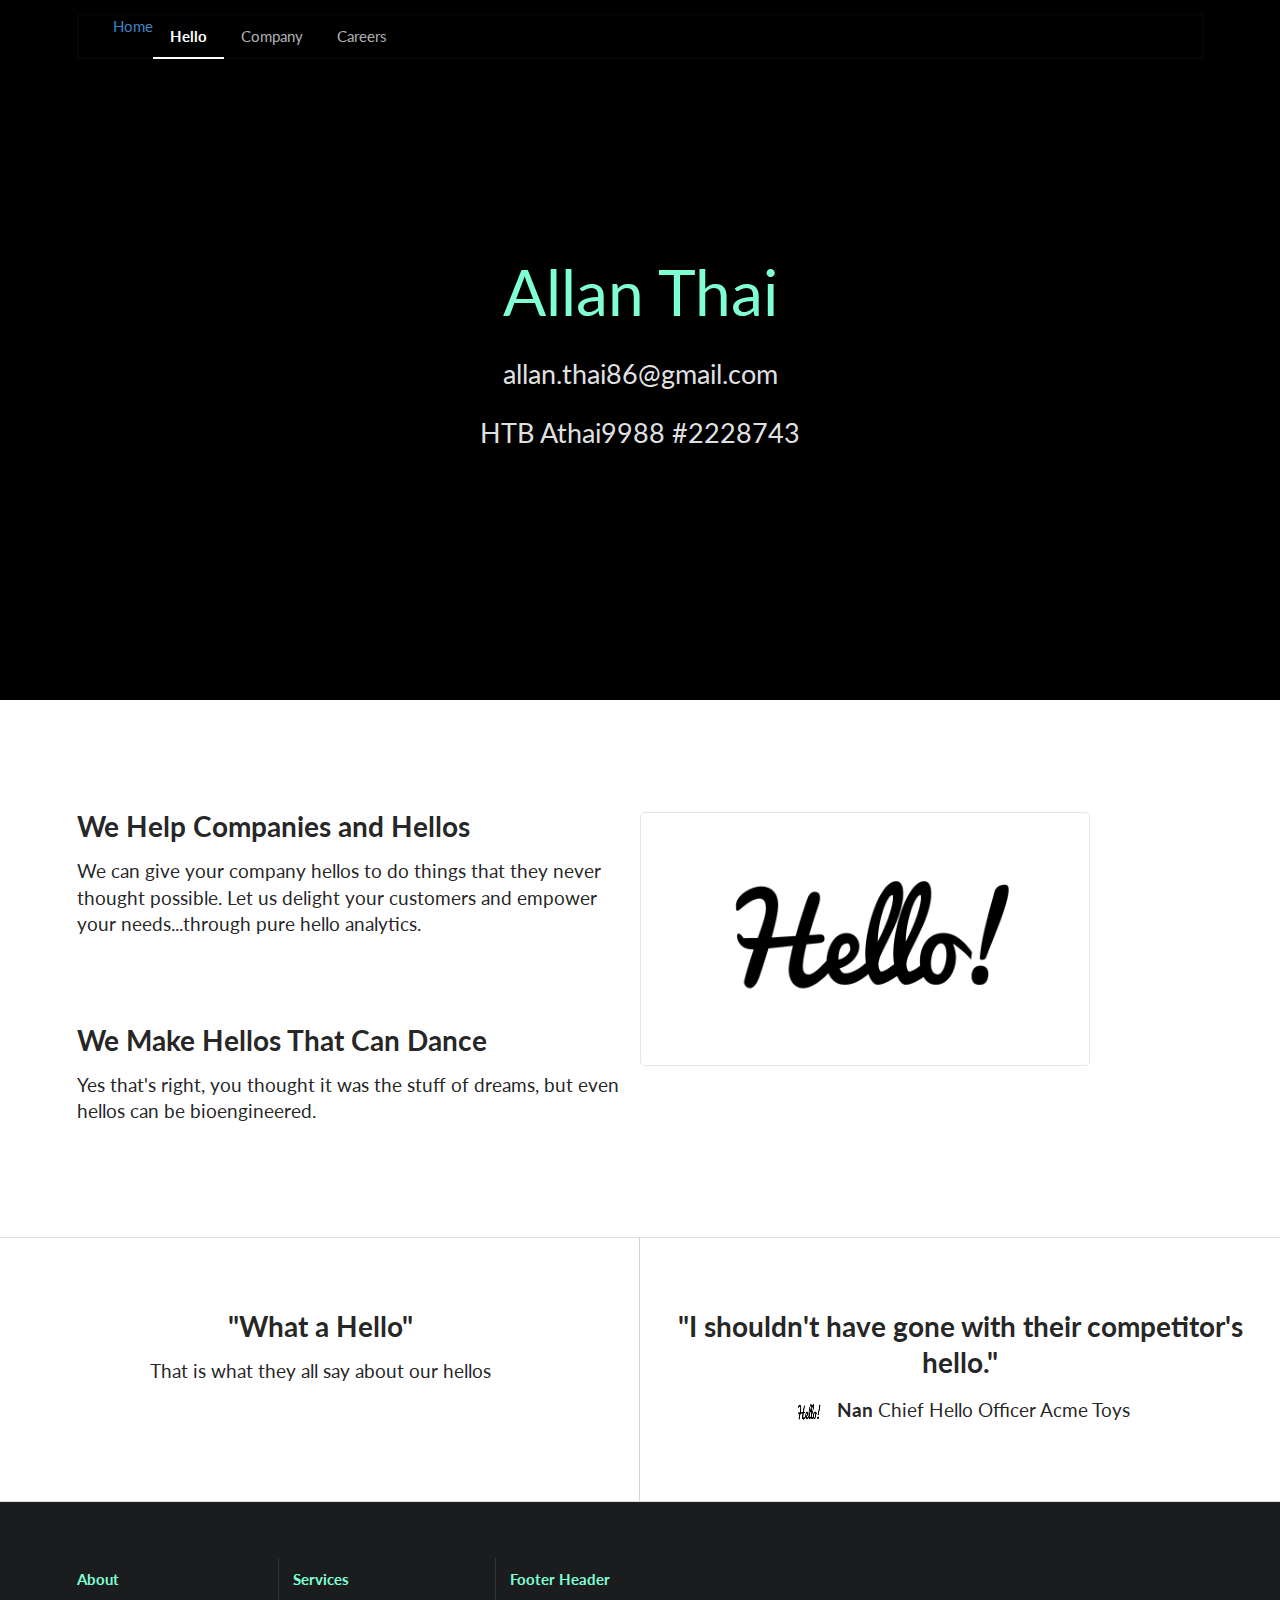
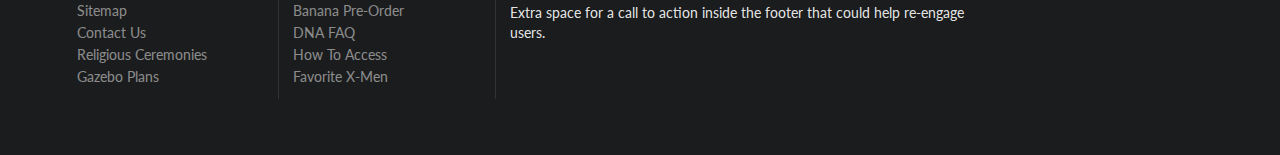
<file: index.html>
<!DOCTYPE html>
<html>
<head>
  <!-- Standard Meta -->
  <meta charset="utf-8" />
  <meta http-equiv="X-UA-Compatible" content="IE=edge,chrome=1" />
  <meta name="viewport" content="width=device-width, initial-scale=1.0, maximum-scale=1.0">

  <!-- Site Properties -->
  <title>Homepage - Semantic</title>
  <link rel="stylesheet" type="text/css" href="dist/components/reset.css">
  <link rel="stylesheet" type="text/css" href="dist/components/site.css">

  <link rel="stylesheet" type="text/css" href="dist/components/container.css">
  <link rel="stylesheet" type="text/css" href="dist/components/grid.css">
  <link rel="stylesheet" type="text/css" href="dist/components/header.css">
  <link rel="stylesheet" type="text/css" href="dist/components/image.css">
  <link rel="stylesheet" type="text/css" href="dist/components/menu.css">

  <link rel="stylesheet" type="text/css" href="dist/components/divider.css">
  <link rel="stylesheet" type="text/css" href="dist/components/dropdown.css">
  <link rel="stylesheet" type="text/css" href="dist/components/segment.css">
  <link rel="stylesheet" type="text/css" href="dist/components/button.css">
  <link rel="stylesheet" type="text/css" href="dist/components/list.css">
  <link rel="stylesheet" type="text/css" href="dist/components/icon.css">
  <link rel="stylesheet" type="text/css" href="dist/components/sidebar.css">
  <link rel="stylesheet" type="text/css" href="dist/components/transition.css">

  <link rel="stylesheet" type="text/css" href="index.css"

  <script src="assets/library/jquery.min.js"></script>
  <script src="../dist/components/visibility.js"></script>
  <script src="../dist/components/sidebar.js"></script>
  <script src="../dist/components/transition.js"></script>
  <script>
  $(document)
    .ready(function() {

      // fix menu when passed
      $('.masthead')
        .visibility({
          once: false,
          onBottomPassed: function() {
            $('.fixed.menu').transition('fade in');
          },
          onBottomPassedReverse: function() {
            $('.fixed.menu').transition('fade out');
          }
        })
      ;

      // create sidebar and attach to menu open
      $('.ui.sidebar')
        .sidebar('attach events', '.toc.item')
      ;

    })
  ;
  </script>
</head>
<body>

<!-- Following Menu -->
<div class="ui large top fixed hidden menu">
  <div class="ui container">
    <a class="active item">Home</a>
    <a class="item">Work</a>
    <a class="item">Company</a>
    <a class="item">Careers</a>
  </div>
</div>

     

<!-- Sidebar Menu -->
<div class="ui vertical inverted sidebar menu">
  <a class="active item">Home</a>
  <a class="item">Work</a>
  <a class="item">Company</a>
  <a class="item">Careers</a>
</div>


<!-- Page Contents -->
<div class="pusher">
  <div class="ui inverted vertical masthead center aligned segment">

    <div class="ui container">
      <div class="ui large secondary inverted pointing menu">
        <a class="toc item">
          <i class="sidebar icon"></i>
        </a>
        <a class="item"><A HREF="second_page.html">Home</A></a>
        <a class="active item">Hello</a>
        <a class="item">Company</a>
        <a class="item">Careers</a>
        <div class="right item">
        </div>
      </div>
    </div>

    <div class="ui text container">
      <h1 class="ui inverted header">
        Allan Thai
      </h1>
      <h2>allan.thai86@gmail.com</h2>
      <h2>HTB Athai9988 #2228743</h2>
    </div>

  </div>

  <div class="ui vertical stripe segment">
    <div class="ui middle aligned stackable grid container">
      <div class="row">
        <div class="eight wide column">
          <h3 class="ui header">We Help Companies and Hellos</h3>
          <p>We can give your company hellos to do things that they never thought possible. Let us delight your customers and empower your needs...through pure hello analytics.</p>
          <h3 class="ui header">We Make Hellos That Can Dance</h3>
          <p>Yes that's right, you thought it was the stuff of dreams, but even hellos can be bioengineered.</p>
          
        </div>
        <div class="ui large bordered rounded image">
          <img src="images/hello.jpg" class="ui large bordered rounded image" >
        </div>
      </div>
    </div>
  </div>


  <div class="ui vertical stripe quote segment">
    <div class="ui equal width stackable internally celled grid">
      <div class="center aligned row">
        <div class="column">
          <h3>"What a Hello"</h3>
          <p>That is what they all say about our hellos</p>
        </div>
        <div class="column">
          <h3>"I shouldn't have gone with their competitor's hello."</h3>
          <p>
            <img src="images/hello.jpg" class="ui avatar image"> <b>Nan</b> Chief Hello Officer Acme Toys
          </p>
        </div>
      </div>
    </div>
  </div>

  <div class="ui inverted vertical footer segment">
    <div class="ui container">
      <div class="ui stackable inverted divided equal height stackable grid">
        <div class="three wide column">
          <h4 class="ui inverted header">About</h4>
          <div class="ui inverted link list">
            <a href="#" class="item">Sitemap</a>
            <a href="#" class="item">Contact Us</a>
            <a href="#" class="item">Religious Ceremonies</a>
            <a href="#" class="item">Gazebo Plans</a>
          </div>
        </div>
        <div class="three wide column">
          <h4 class="ui inverted header">Services</h4>
          <div class="ui inverted link list">
            <a href="#" class="item">Banana Pre-Order</a>
            <a href="#" class="item">DNA FAQ</a>
            <a href="#" class="item">How To Access</a>
            <a href="#" class="item">Favorite X-Men</a>
          </div>
        </div>
        <div class="seven wide column">
          <h4 class="ui inverted header">Footer Header</h4>
          <p>Extra space for a call to action inside the footer that could help re-engage users.</p>
        </div>
      </div>
    </div>
  </div>
</div>

</body>

</html>
</file>
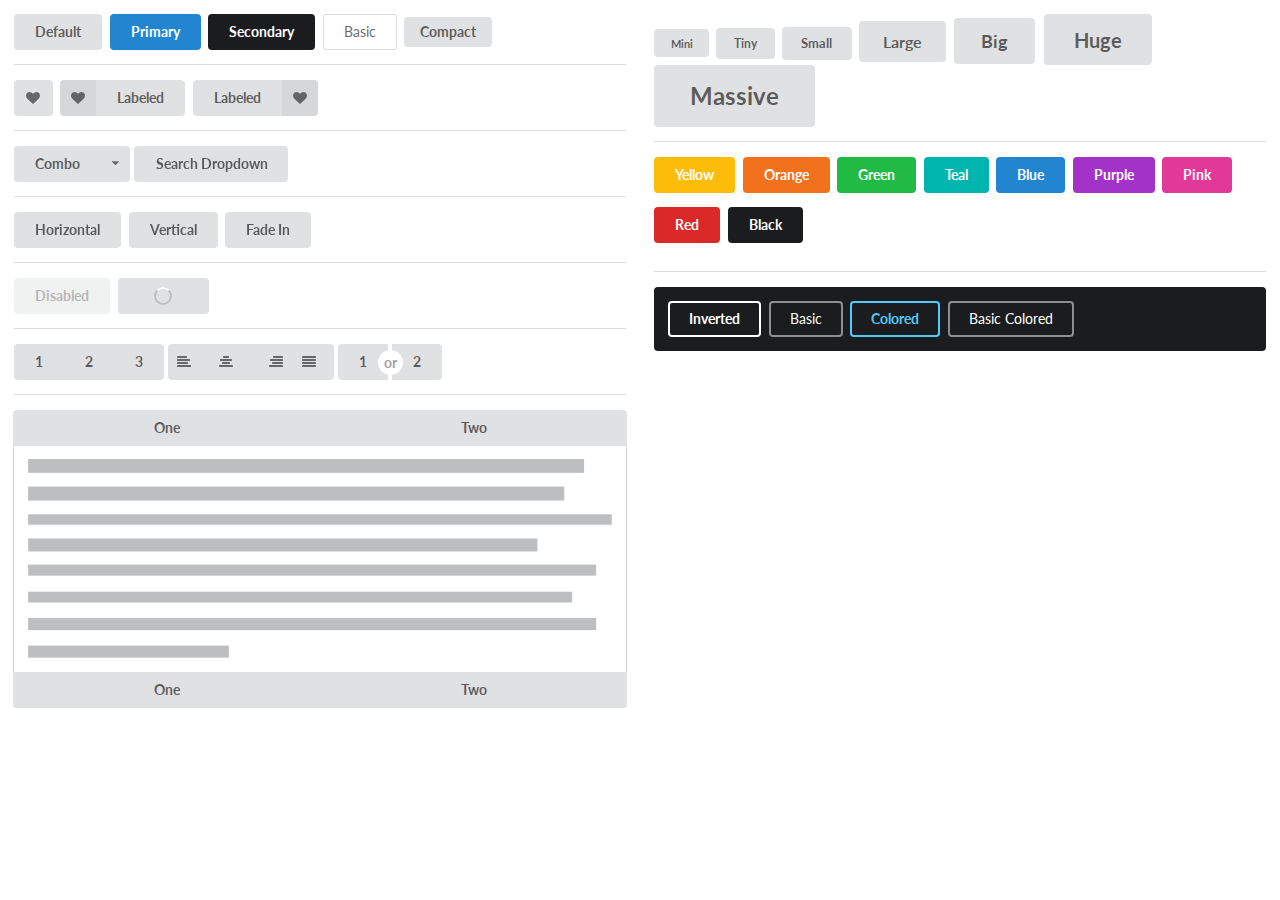
<file: components/button.html>
<!DOCTYPE html>
<html>
<head>

  <meta charset="utf-8" />
  <meta http-equiv="X-UA-Compatible" content="IE=edge,chrome=1" />
  <meta name="viewport" content="width=device-width, initial-scale=1.0, maximum-scale=1.0">
  <title>Theming - Semantic</title>

  <!--- Site CSS -->
  <link rel="stylesheet" type="text/css" href="../../dist/components/reset.css">
  <link rel="stylesheet" type="text/css" href="../../dist/components/site.css">
  <link rel="stylesheet" type="text/css" href="../../dist/components/grid.css">

  <!--- Component CSS -->
  <link rel="stylesheet" type="text/css" href="../../dist/components/dropdown.css">
  <link rel="stylesheet" type="text/css" href="../../dist/components/icon.css">
  <link rel="stylesheet" type="text/css" href="../../dist/components/card.css">
  <link rel="stylesheet" type="text/css" href="../../dist/components/image.css">
  <link rel="stylesheet" type="text/css" href="../../dist/components/button.css">
  <link rel="stylesheet" type="text/css" href="../../dist/components/segment.css">
  <link rel="stylesheet" type="text/css" href="../../dist/components/divider.css">
  <link rel="stylesheet" type="text/css" href="../../dist/components/transition.css">

  <!--- Example Libs -->
  <link rel="stylesheet" type="text/css" href="../../dist/components/popup.css">
  <script src="../assets/library/jquery.min.js"></script>
  <script src="../assets/library/iframe-content.js"></script>
  <script src="../assets/show-examples.js"></script>
  <script type="text/javascript" src="../../dist/components/popup.js"></script>

  <!--- Component JS -->
  <script type="text/javascript" src="../../dist/components/transition.js"></script>
  <script type="text/javascript" src="../../dist/components/dropdown.js"></script>

  <!--- Example CSS -->
  <style>
  body {
    padding: 1em;
  }
  .spaced > .button {
    margin-bottom: 1em;
  }
  </style>

  <!--- Example Javascript -->
  <script>
  $(document)
    .ready(function() {
      $('.ui.dropdown').dropdown();

      $('.ui.buttons .dropdown.button').dropdown({
        action: 'combo'
      });
    })
  ;
  </script>
</head>

<body>

<div class="ui stackable equal width grid">
  <div class="column">
    <button class="ui button">Default</button>
    <button class="ui primary button">Primary</button>
    <button class="ui secondary button">Secondary</button>
    <button class="ui basic button">Basic</button>
    <button class="ui compact button">
      Compact
    </button>

    <div class="ui divider"></div>
    <button class="ui icon button">
      <i class="heart icon"></i>
    </button>
    <button class="ui labeled icon button">
      <i class="heart icon"></i>
      Labeled
    </button>
    <button class="ui right labeled icon button">
      <i class="heart icon"></i>
      Labeled
    </button>

    <div class="ui divider"></div>

    <div class="ui buttons">
      <button class="ui button">Combo</button>
      <div class="ui floating dropdown icon button">
        <i class="dropdown icon"></i>
        <div class="menu">
          <div class="item">Choice 1</div>
          <div class="item">Choice 2</div>
          <div class="item">Choice 3</div>
        </div>
      </div>
    </div>

    <div class="ui floating search dropdown button">
      <span class="text">Search Dropdown</span>
      <div class="menu">
        <div class="item">Arabic</div>
        <div class="item">Chinese</div>
        <div class="item">Danish</div>
        <div class="item">Dutch</div>
        <div class="item">English</div>
        <div class="item">French</div>
        <div class="item">German</div>
        <div class="item">Greek</div>
        <div class="item">Hungarian</div>
        <div class="item">Italian</div>
        <div class="item">Japanese</div>
        <div class="item">Korean</div>
        <div class="item">Lithuanian</div>
        <div class="item">Persian</div>
        <div class="item">Polish</div>
        <div class="item">Portuguese</div>
        <div class="item">Russian</div>
        <div class="item">Spanish</div>
        <div class="item">Swedish</div>
        <div class="item">Turkish</div>
        <div class="item">Vietnamese</div>
      </div>
    </div>

    <div class="ui divider"></div>

    <div class="ui animated button" tabindex="0">
      <div class="visible content">Horizontal</div>
      <div class="hidden content">
        Hidden
      </div>
    </div>
    <div class="ui vertical animated button" tabindex="0">
      <div class="visible content">Vertical</div>
      <div class="hidden content">
        Hidden
      </div>
    </div>
    <div class="ui animated fade button" tabindex="0">
      <div class="visible content">Fade In</div>
      <div class="hidden content">
        Hidden
      </div>
    </div>

    <div class="ui divider"></div>
    <button class="ui disabled button">Disabled</button>
    <button class="ui loading button">Loading</button>

    <div class="ui divider"></div>

    <div class="ui buttons">
      <button class="ui button">1</button>
      <button class="ui button">2</button>
      <button class="ui button">3</button>
    </div>

    <div class="ui icon buttons">
      <button class="ui button"><i class="align left icon"></i></button>
      <button class="ui button"><i class="align center icon"></i></button>
      <button class="ui button"><i class="align right icon"></i></button>
      <button class="ui button"><i class="align justify icon"></i></button>
    </div>

    <div class="ui buttons">
      <button class="ui button">1</button>
      <div class="or"></div>
      <button class="ui button">2</button>
    </div>

    <div class="ui divider"></div>

    <div class="ui two top attached buttons">
      <div class="ui button">One</div>
      <div class="ui button">Two</div>
    </div>
    <div class="ui attached segment">
      <img src="../assets/images/wireframe/paragraph.png" class="ui wireframe image">
    </div>
    <div class="ui two bottom attached buttons">
      <div class="ui button">One</div>
      <div class="ui button">Two</div>
    </div>

  </div>
  <div class="column">
    <button class="ui mini button">Mini</button>
    <button class="ui tiny button">Tiny</button>
    <button class="ui small button">Small</button>
    <button class="ui large button">Large</button>
    <button class="ui big button">Big</button>
    <button class="ui huge button">Huge</button>
    <button class="ui massive button">Massive</button>
    <div class="ui divider"></div>
    <div class="spaced">
      <button class="yellow ui button">Yellow</button>
      <button class="orange ui button">Orange</button>
      <button class="green ui button">Green</button>
      <button class="teal ui button">Teal</button>
      <button class="blue ui button">Blue</button>
      <button class="purple ui button">Purple</button>
      <button class="pink ui button">Pink</button>
      <button class="red ui button">Red</button>
      <button class="black ui button">Black</button>
    </div>


    <div class="ui divider"></div>

    <div class="ui inverted segment">
      <button class="ui inverted button">Inverted</button>
      <button class="ui inverted basic button">Basic</button>
      <button class="ui inverted blue button">Colored</button>
      <button class="ui inverted blue basic button">Basic Colored</button>
    </div>

  </div>
</div>

</body>
</html>
</file>
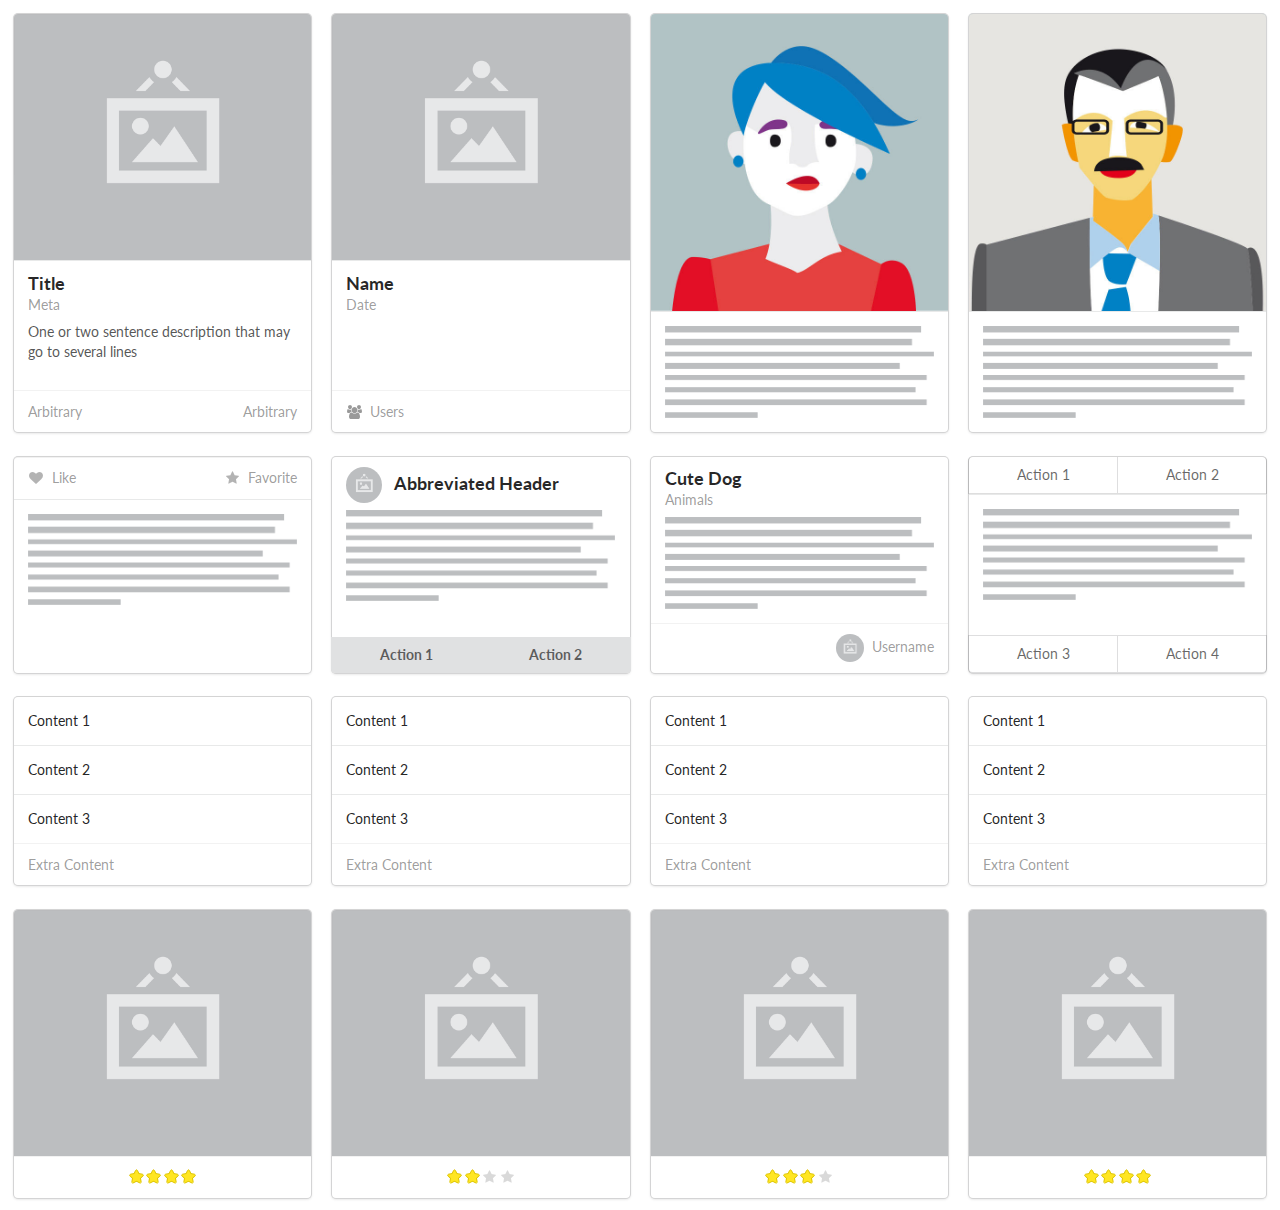
<file: components/card.html>
<!DOCTYPE html>
<html>
<head>

  <meta charset="utf-8" />
  <meta http-equiv="X-UA-Compatible" content="IE=edge,chrome=1" />
  <meta name="viewport" content="width=device-width, initial-scale=1.0, maximum-scale=1.0">
  <title>Theming - Semantic</title>

  <!--- Site CSS -->
  <link rel="stylesheet" type="text/css" href="../../dist/components/reset.css">
  <link rel="stylesheet" type="text/css" href="../../dist/components/site.css">
  <link rel="stylesheet" type="text/css" href="../../dist/components/grid.css">

  <!--- Component CSS -->
  <link rel="stylesheet" type="text/css" href="../../dist/components/icon.css">
  <link rel="stylesheet" type="text/css" href="../../dist/components/button.css">
  <link rel="stylesheet" type="text/css" href="../../dist/components/card.css">
  <link rel="stylesheet" type="text/css" href="../../dist/components/label.css">
  <link rel="stylesheet" type="text/css" href="../../dist/components/image.css">
  <link rel="stylesheet" type="text/css" href="../../dist/components/reveal.css">
  <link rel="stylesheet" type="text/css" href="../../dist/components/dimmer.css">
  <link rel="stylesheet" type="text/css" href="../../dist/components/rating.css">
  <link rel="stylesheet" type="text/css" href="../../dist/components/transition.css">
  <link rel="stylesheet" type="text/css" href="../../dist/components/popup.css">

  <!--- Component JS -->
  <script src="../assets/library/jquery.min.js"></script>
  <script src="../assets/library/iframe-content.js"></script>
  <script type="text/javascript" src="../../dist/components/popup.js"></script>
  <script type="text/javascript" src="../../dist/components/dimmer.js"></script>
  <script type="text/javascript" src="../../dist/components/rating.js"></script>
  <script type="text/javascript" src="../../dist/components/transition.js"></script>

  <!--- Show Names -->
  <script src="../assets/show-examples.js"></script>

  <!--- Example CSS -->
  <style>
    body {
      padding: 1em;
    }
  </style>

  <!--- Example Javascript -->
  <script>
  $(document)
    .ready(function() {
      $('.special.card .image').dimmer({
        on: 'hover'
      });
      $('.star.rating')
        .rating()
      ;
      $('.card .dimmer')
        .dimmer({
          on: 'hover'
        })
      ;
    })
  ;
  </script>
</head>

<body>

<div class="ui four cards">
  <div class="ui card">
    <div class="image">
      <div class="ui blurring inverted dimmer">
        <div class="content">
          <div class="center">
            <div class="ui teal button">Add Friend</div>
          </div>
        </div>
      </div>
      <img src="../assets/images/wireframe/image.png">
    </div>
    <div class="content">
      <div class="header">Title</div>
      <div class="meta">
        <a class="group">Meta</a>
      </div>
      <div class="description">One or two sentence description that may go to several lines</div>
    </div>
    <div class="extra content">
      <a class="right floated created">Arbitrary</a>
      <a class="friends">
        Arbitrary</a>
    </div>
  </div>
  <div class="ui card">
    <div class="blurring dimmable image">
      <div class="ui dimmer">
        <div class="content">
          <div class="center">
            <div class="ui inverted button">Call to Action</div>
          </div>
        </div>
      </div>
      <img src="../assets/images/wireframe/image.png">
    </div>
    <div class="content">
      <a class="header">Name</a>
      <div class="meta">
        <span class="date">Date</span>
      </div>
    </div>
    <div class="extra content">
      <a>
        <i class="users icon"></i>
        Users
      </a>
    </div>
  </div>
  <div class="ui card">
    <div class="ui slide right reveal image">
      <div class="visible content">
        <img class="ui fluid image" src="../assets/images/avatar/nan.jpg">
      </div>
      <div class="hidden content">
        <img class="ui fluid image" src="../assets/images/avatar/tom.jpg">
      </div>
    </div>
    <div class="content">
      <img src="../assets/images/wireframe/paragraph.png" class="ui wireframe image">
    </div>
  </div>
  <div class="ui card">
    <div class="ui move reveal image">
      <div class="visible content">
        <img class="ui fluid image" src="../assets/images/avatar/tom.jpg">
      </div>
      <div class="hidden content">
        <img class="ui fluid image" src="../assets/images/avatar/nan.jpg">
      </div>
    </div>
    <div class="content">
      <img src="../assets/images/wireframe/paragraph.png" class="ui wireframe image">
    </div>
  </div>
</div>
<div class="ui four cards">
  <div class="ui card">
    <div class="extra content">
      <span class="left floated like">
        <i class="like icon"></i>
        Like
      </span>
      <span class="right floated star">
        <i class="star icon"></i>
        Favorite
      </span>
    </div>
    <div class="content">
      <img src="../assets/images/wireframe/paragraph.png" class="ui wireframe image">
    </div>
  </div>
  <div class="ui card">
    <div class="content">
      <div class="header">
        <img src="../assets/images/wireframe/square-image.png" class="ui avatar right spaced image">
        Abbreviated Header
      </div>
      <div class="description">
        <img src="../assets/images/wireframe/paragraph.png" class="ui wireframe image">
      </div>
    </div>
    <div class="ui two bottom attached buttons">
      <div class="ui button">
        Action 1
      </div>
      <div class="ui button">
        Action 2
      </div>
    </div>
  </div>
  <a href="#" class="ui card">
    <div class="content">
      <div class="header">Cute Dog</div>
      <div class="meta">
        <span class="category">Animals</span>
      </div>
      <div class="description">
        <img src="../assets/images/wireframe/paragraph.png" class="ui wireframe image">
      </div>
    </div>
    <div class="extra content">
      <div class="right floated author">
        <img src="../assets/images/wireframe/square-image.png" class="ui avatar image"> Username
      </div>
    </div>
  </a>
  <div class="ui card">
    <div class="ui two top attached basic buttons">
      <div class="ui button">
        Action 1
      </div>
      <div class="ui button">
        Action 2
      </div>
    </div>
    <div class="content">
      <img src="../assets/images/wireframe/paragraph.png" class="ui wireframe image">
    </div>
    <div class="ui two bottom attached basic buttons">
      <div class="ui button">
        Action 3
      </div>
      <div class="ui button">
        Action 4
      </div>
    </div>
  </div>
</div>


<div class="ui four cards">
  <div class="card">
    <div class="content">
      Content 1
    </div>
    <div class="content">
      Content 2
    </div>
    <div class="content">
      Content 3
    </div>
    <div class="extra content">
      Extra Content
    </div>
  </div>
  <div class="card">
    <div class="content">
      Content 1
    </div>
    <div class="content">
      Content 2
    </div>
    <div class="content">
      Content 3
    </div>
    <div class="extra content">
      Extra Content
    </div>
  </div>
  <div class="card">
    <div class="content">
      Content 1
    </div>
    <div class="content">
      Content 2
    </div>
    <div class="content">
      Content 3
    </div>
    <div class="extra content">
      Extra Content
    </div>
  </div>
  <div class="card">
    <div class="content">
      Content 1
    </div>
    <div class="content">
      Content 2
    </div>
    <div class="content">
      Content 3
    </div>
    <div class="extra content">
      Extra Content
    </div>
  </div>
</div>

<div class="ui four cards">
  <div class="card">
    <div class="image">
      <img src="../assets/images/wireframe/image.png">
    </div>
    <div class="extra center aligned">
      <div data-rating="4" class="ui star rating"></div>
    </div>
  </div>
  <div class="card">
    <div class="image">
      <img src="../assets/images/wireframe/image.png">
    </div>
    <div class="extra center aligned">
      <div data-rating="2" class="ui star rating"></div>
    </div>
  </div>
  <div class="card">
    <div class="image">
      <img src="../assets/images/wireframe/image.png">
    </div>
    <div class="extra center aligned">
      <div data-rating="3" class="ui star rating"></div>
    </div>
  </div>
  <div class="card">
    <div class="image">
      <img src="../assets/images/wireframe/image.png">
    </div>
    <div class="extra center aligned">
      <div data-rating="4" class="ui star rating"></div>
    </div>
  </div>
</div>

</body>
</html>
</file>
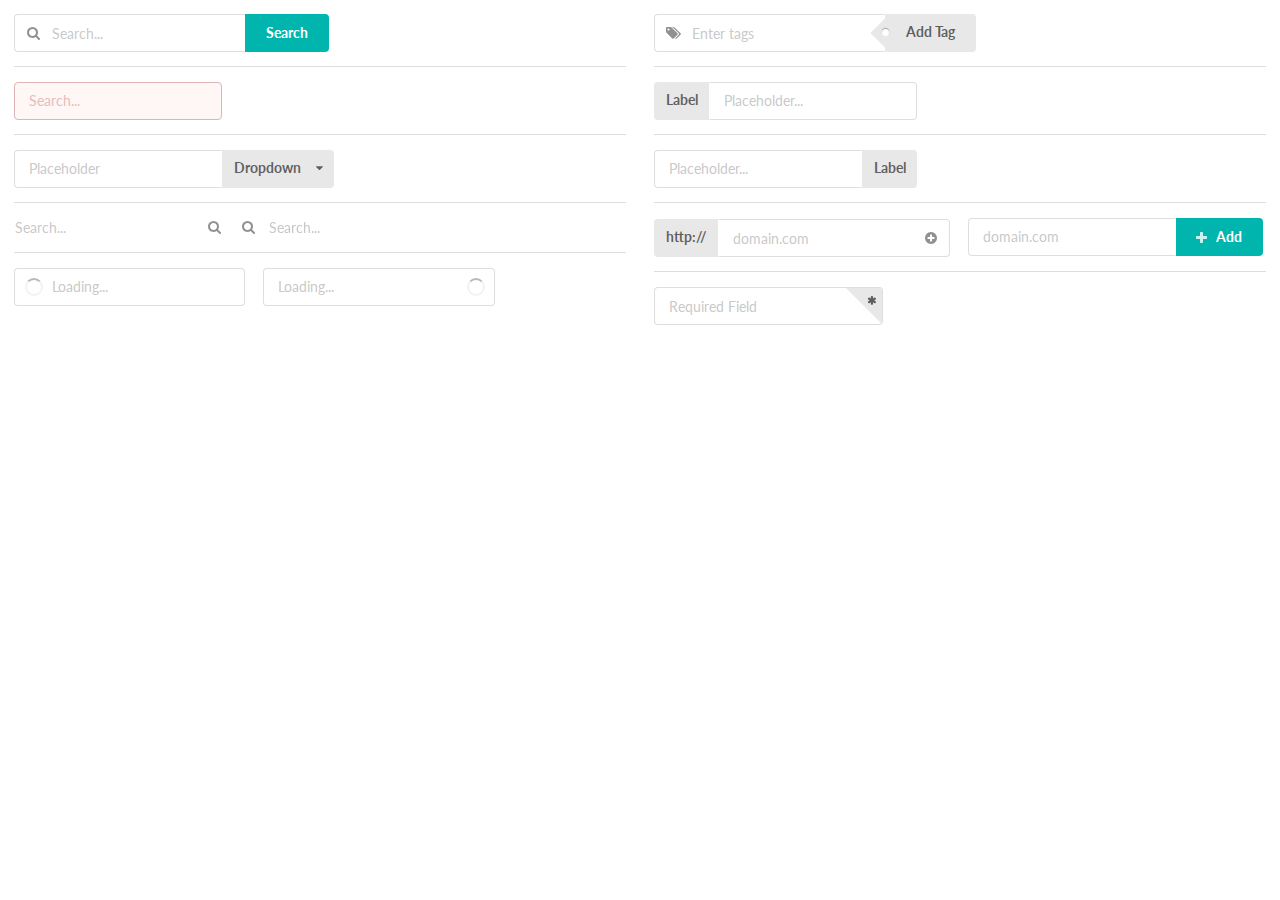
<file: components/input.html>
<!DOCTYPE html>
<html>
<head>

  <meta charset="utf-8" />
  <meta http-equiv="X-UA-Compatible" content="IE=edge,chrome=1" />
  <meta name="viewport" content="width=device-width, initial-scale=1.0, maximum-scale=1.0">
  <title>Theming - Semantic</title>

  <!--- Site CSS -->
  <link rel="stylesheet" type="text/css" href="../../dist/components/reset.css">
  <link rel="stylesheet" type="text/css" href="../../dist/components/site.css">
  <link rel="stylesheet" type="text/css" href="../../dist/components/grid.css">

  <!--- Component CSS -->
  <link rel="stylesheet" type="text/css" href="../../dist/components/icon.css">
  <link rel="stylesheet" type="text/css" href="../../dist/components/input.css">
  <link rel="stylesheet" type="text/css" href="../../dist/components/button.css">
  <link rel="stylesheet" type="text/css" href="../../dist/components/divider.css">
  <link rel="stylesheet" type="text/css" href="../../dist/components/label.css">
  <link rel="stylesheet" type="text/css" href="../../dist/components/dropdown.css">
  <link rel="stylesheet" type="text/css" href="../../dist/components/transition.css">
  <link rel="stylesheet" type="text/css" href="../../dist/components/popup.css">

  <!--- Component JS -->
  <script src="../assets/library/jquery.min.js"></script>
  <script src="../assets/library/iframe-content.js"></script>
  <script type="text/javascript" src="../../dist/components/popup.js"></script>
  <script type="text/javascript" src="../../dist/components/dropdown.js"></script>
  <script type="text/javascript" src="../../dist/components/transition.js"></script>

  <!--- Show Names -->
  <script src="../assets/show-examples.js"></script>

  <!--- Example CSS -->
  <style>
  body {
    padding: 1em;
  }
  .ui.input + .ui.input {
    margin-left: 1em;
  }
  </style>

  <!--- Example Javascript -->
  <script>
  $(document)
    .ready(function() {
      $('.ui.dropdown')
        .dropdown({
          on: 'click'
        })
      ;
    })
  ;
  </script>
</head>

<body>

<div class="ui two column stackable grid">
  <div class="column">

    <div class="ui action left icon input">
      <i class="search icon"></i>
      <input type="text" placeholder="Search...">
      <div class="ui teal button">Search</div>
    </div>

    <div class="ui divider"></div>
    <div class="ui input error">
      <input placeholder="Search..." type="text">
    </div>
    <div class="ui divider"></div>

    <div class="ui right labeled input">
      <input placeholder="Placeholder" type="text">
      <div class="ui dropdown label">
        <div class="text">Dropdown</div>
        <i class="dropdown icon"></i>
        <div class="menu">
          <div class="item">Choice 1</div>
          <div class="item">Choice 2</div>
          <div class="item">Choice 3</div>
        </div>
      </div>
    </div>
    <div class="ui divider"></div>

    <div class="ui transparent icon input">
      <input placeholder="Search..." type="text">
      <i class="search icon"></i>
    </div>
    <div class="ui transparent left icon input">
      <input placeholder="Search..." type="text">
      <i class="search icon"></i>
    </div>
    <div class="ui divider"></div>
    <div class="ui left icon input loading">
      <input placeholder="Loading..." type="text">
      <i class="search icon"></i>
    </div>

    <div class="ui icon input loading">
      <input placeholder="Loading..." type="text">
      <i class="search icon"></i>
    </div>

  </div>
  <div class="column">
    <div class="ui right labeled left icon input">
      <i class="tags icon"></i>
      <input placeholder="Enter tags" type="text">
      <a class="ui tag label">
        Add Tag
      </a>
    </div>
    <div class="ui divider"></div>
    <div class="ui labeled input">
      <a class="ui label">
        Label
      </a>
      <input type="text" placeholder="Placeholder...">
    </div>
    <div class="ui divider"></div>
    <div class="ui right labeled input">
      <input type="text" placeholder="Placeholder...">
      <a class="ui label">
        Label
      </a>
    </div>
    <div class="ui divider"></div>
    <div class="ui labeled icon input">
      <div class="ui label">
        http://
      </div>
      <input type="text" placeholder="domain.com">
      <i class="add circle link icon"></i>
    </div>
    <div class="ui right action input">
      <input type="text" placeholder="domain.com">
      <div class="ui teal button">
        <i class="add icon"></i>
        Add
      </div>
    </div>
    <div class="ui divider"></div>
    <div class="ui corner labeled input">
      <input type="text" placeholder="Required Field">
      <div class="ui corner label">
        <i class="asterisk icon"></i>
      </div>
    </div>

  </div>
</div>

</body>
</html>
</file>
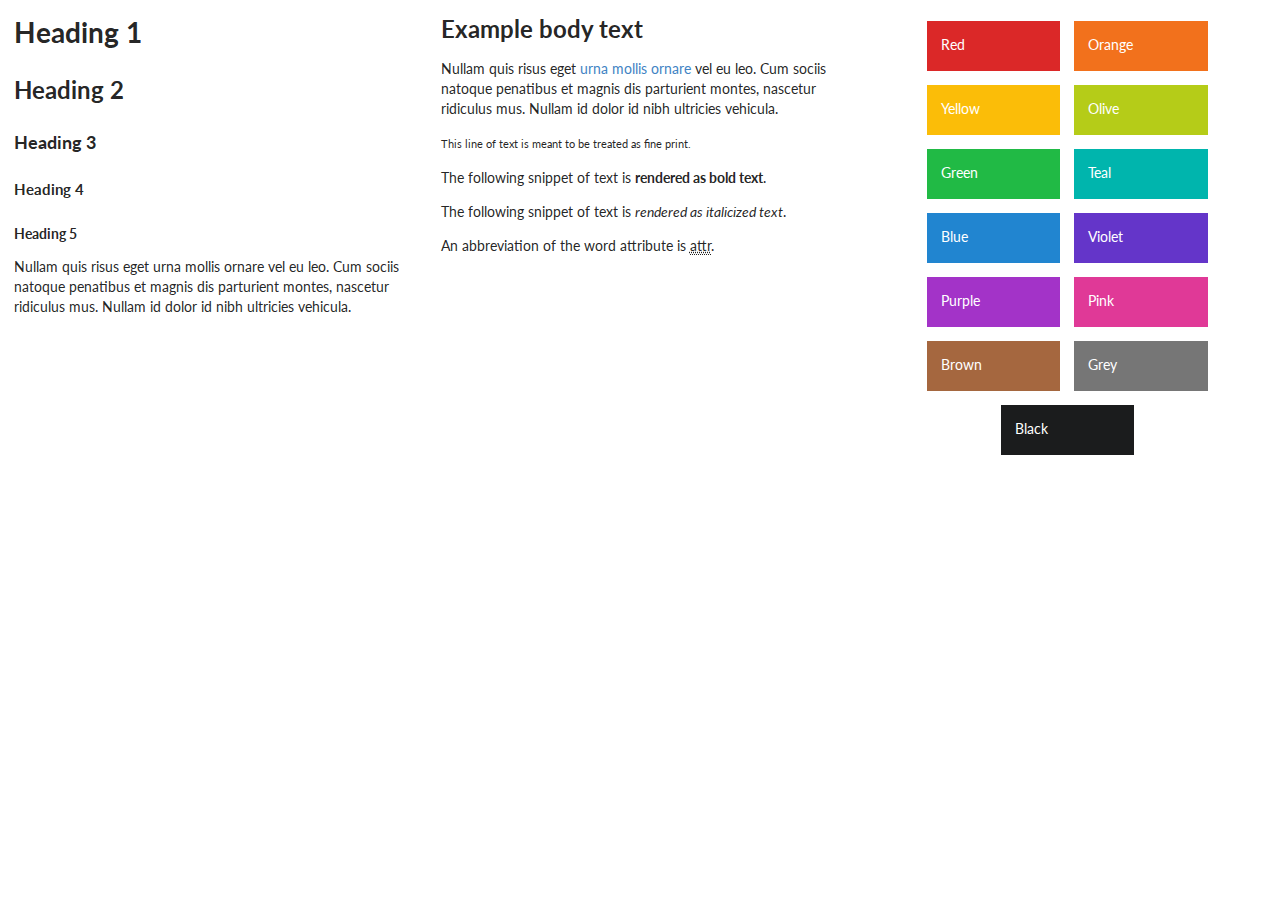
<file: components/site.html>
<!DOCTYPE html>
<html>
<head>
  <!-- Standard Meta -->
  <meta charset="utf-8" />
  <meta http-equiv="X-UA-Compatible" content="IE=edge,chrome=1" />
  <meta name="viewport" content="width=device-width, initial-scale=1.0, maximum-scale=1.0">

  <!-- Site Properties -->
  <title>Theming - Semantic</title>
  <link rel="stylesheet" type="text/css" href="../../dist/components/reset.css">
  <link rel="stylesheet" type="text/css" href="../../dist/components/site.css">
  <link rel="stylesheet" type="text/css" href="../../dist/components/grid.css">

  <script src="../assets/library/iframe-content.js"></script>

  <style>
  body {
    padding: 1em;
  }
  .color.grid {
    margin: -1.5em;
    width: 400px;
  }
  .ui.table {
    table-layout: fixed;
  }
  .color.grid .column {
    margin: 0.5em;
    width: 50px;
    height: 50px;
  }
  </style>
</head>

<body>
<div class="ui three column stackable grid">
  <div class="column">
    <h1>Heading 1</h1>
    <h2>Heading 2</h2>
    <h3>Heading 3</h3>
    <h4>Heading 4</h4>
    <h5>Heading 5</h5>
    <p>Nullam quis risus eget urna mollis ornare vel eu leo. Cum sociis natoque penatibus et magnis dis parturient montes, nascetur ridiculus mus. Nullam id dolor id nibh ultricies vehicula.</p>
  </div>
  <div class="column">
    <h2>Example body text</h2>
    <p>Nullam quis risus eget <a href="#">urna mollis ornare</a> vel eu leo. Cum sociis natoque penatibus et magnis dis parturient montes, nascetur ridiculus mus. Nullam id dolor id nibh ultricies vehicula.</p>
    <p><small>This line of text is meant to be treated as fine print.</small></p>
    <p>The following snippet of text is <strong>rendered as bold text</strong>.</p>
    <p>The following snippet of text is <em>rendered as italicized text</em>.</p>
    <p>An abbreviation of the word attribute is <abbr title="attribute">attr</abbr>.</p>
  </div>
  <div class="column">
    <div class="ui three column stackable padded middle aligned centered color grid">
      <div class="red column">Red</div>
      <div class="orange column">Orange</div>
      <div class="yellow column">Yellow</div>
      <div class="olive column">Olive</div>
      <div class="green column">Green</div>
      <div class="teal column">Teal</div>
      <div class="blue column">Blue</div>
      <div class="violet column">Violet</div>
      <div class="purple column">Purple</div>
      <div class="pink column">Pink</div>
      <div class="brown column">Brown</div>
      <div class="grey column">Grey</div>
      <div class="black column">Black</div>
    </div>
  </div>
</div>

</body>
</html>
</file>
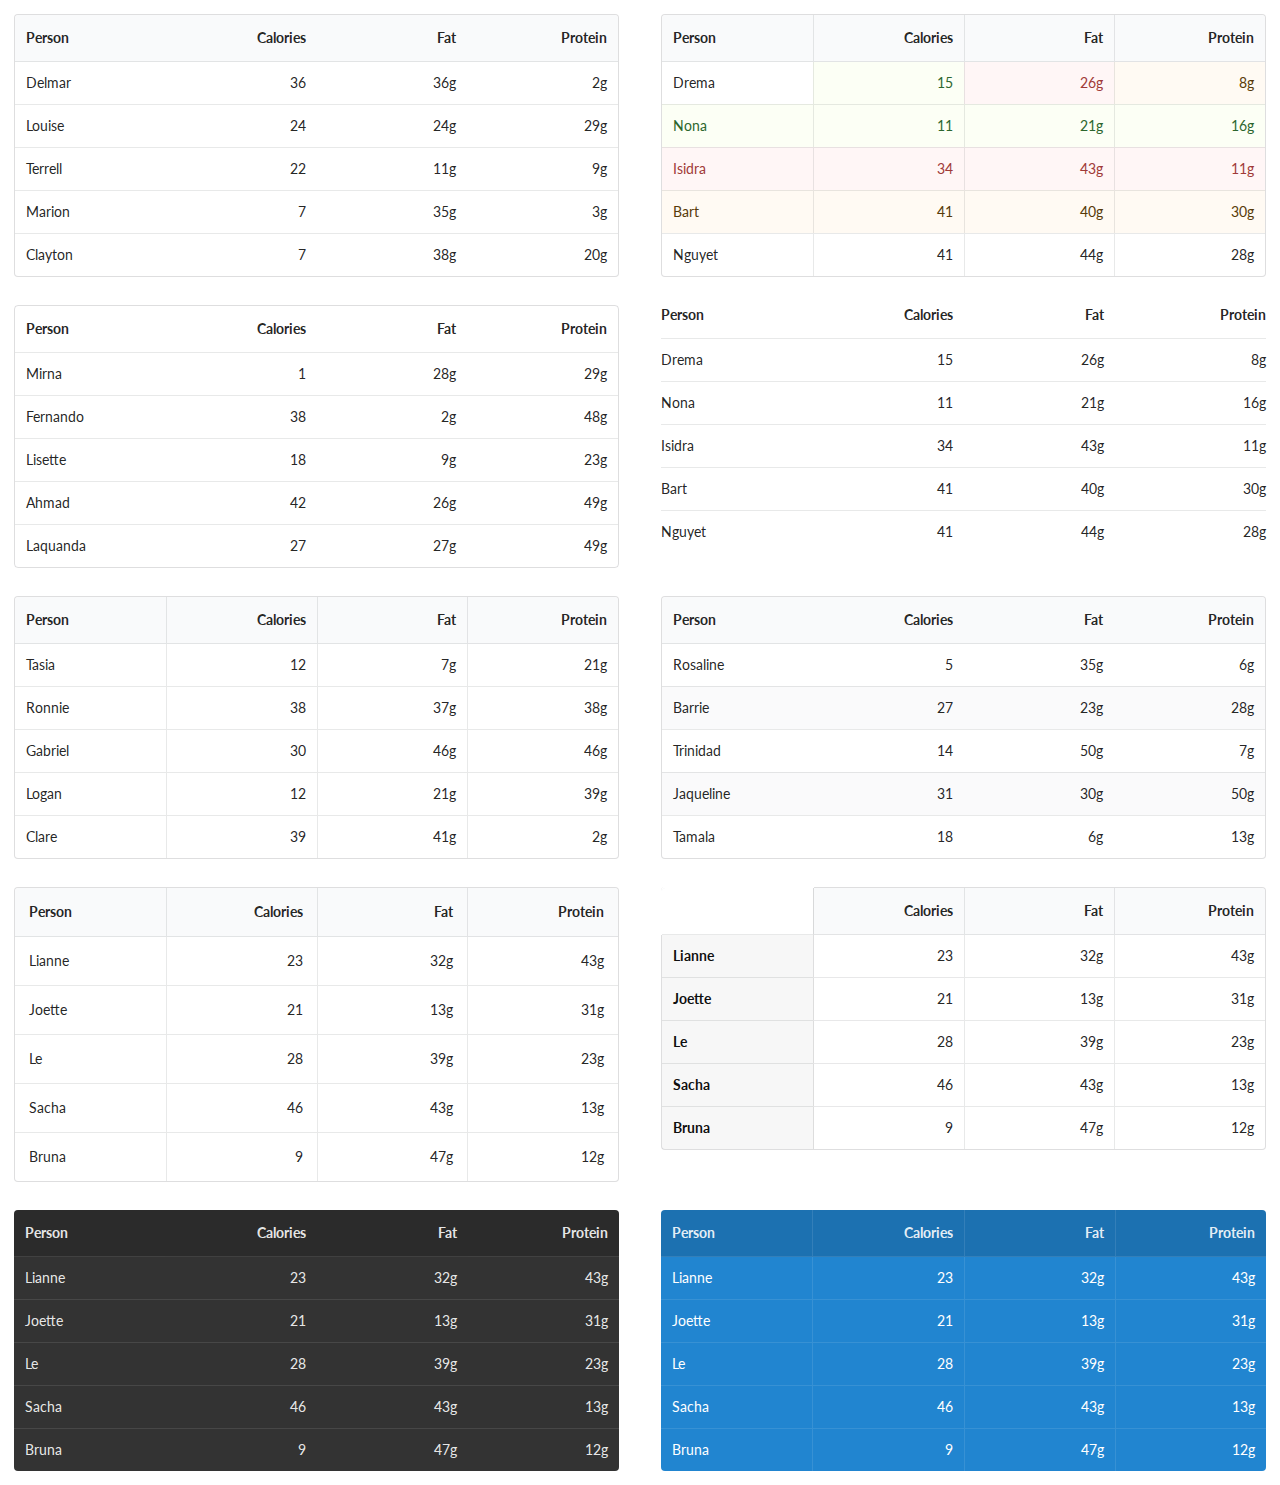
<file: components/table.html>
<!DOCTYPE html>
<html>
<head>

  <meta charset="utf-8" />
  <meta http-equiv="X-UA-Compatible" content="IE=edge,chrome=1" />
  <meta name="viewport" content="width=device-width, initial-scale=1.0, maximum-scale=1.0">
  <title>Theming - Semantic</title>

  <!--- Site CSS -->
  <link rel="stylesheet" type="text/css" href="../../dist/components/reset.css">
  <link rel="stylesheet" type="text/css" href="../../dist/components/site.css">
  <link rel="stylesheet" type="text/css" href="../../dist/components/grid.css">

  <!--- Component CSS -->
  <link rel="stylesheet" type="text/css" href="../../dist/components/icon.css">
  <link rel="stylesheet" type="text/css" href="../../dist/components/table.css">
  <link rel="stylesheet" type="text/css" href="../../dist/components/button.css">
  <link rel="stylesheet" type="text/css" href="../../dist/components/transition.css">
  <link rel="stylesheet" type="text/css" href="../../dist/components/popup.css">

  <!--- Component JS -->
  <script src="../assets/library/jquery.min.js"></script>
  <script src="../assets/library/iframe-content.js"></script>
  <script type="text/javascript" src="../../dist/components/popup.js"></script>
  <script type="text/javascript" src="../../dist/components/transition.js"></script>

  <!--- Show Names -->
  <script src="../assets/show-examples.js"></script>

  <!--- Example CSS -->
  <style>
  body {
    padding: 1em;
  }
  .ui.table {
    table-layout: fixed;
  }
  </style>

  <!--- Example Javascript -->
  <script>
  </script>
</head>

<body>

<div class="ui two column relaxed grid">
  <div class="column">
    <table class="ui right aligned table">
      <thead>
        <th class="left aligned">Person</th>
        <th>Calories</th>
        <th>Fat</th>
        <th>Protein</th>
      </thead>
      <tbody>
        <tr>
          <td class="left aligned">Delmar</td>
          <td>36</td>
          <td>36g</td>
          <td>2g</td>
        </tr>
        <tr>
          <td class="left aligned">Louise</td>
          <td>24</td>
          <td>24g</td>
          <td>29g</td>
        </tr>
        <tr>
          <td class="left aligned">Terrell</td>
          <td>22</td>
          <td>11g</td>
          <td>9g</td>
        </tr>
        <tr>
          <td class="left aligned">Marion</td>
          <td>7</td>
          <td>35g</td>
          <td>3g</td>
        </tr>
        <tr>
          <td class="left aligned">Clayton</td>
          <td>7</td>
          <td>38g</td>
          <td>20g</td>
        </tr>
      </tbody>
    </table>
  </div>
  <div class="column">
    <table class="ui right aligned celled table">
      <thead>
        <th class="left aligned">Person</th>
        <th>Calories</th>
        <th>Fat</th>
        <th>Protein</th>
      </thead>
      <tbody>
        <tr>
          <td class="left aligned">Drema</td>
          <td class="positive">15</td>
          <td class="negative">26g</td>
          <td class="warning">8g</td>
        </tr>
        <tr class="positive">
          <td class="left aligned">Nona</td>
          <td>11</td>
          <td>21g</td>
          <td>16g</td>
        </tr>
        <tr class="negative">
          <td class="left aligned">Isidra</td>
          <td>34</td>
          <td>43g</td>
          <td>11g</td>
        </tr>
        <tr class="warning">
          <td class="left aligned">Bart</td>
          <td>41</td>
          <td>40g</td>
          <td>30g</td>
        </tr>
        <tr class="selected">
          <td class="left aligned">Nguyet</td>
          <td>41</td>
          <td>44g</td>
          <td>28g</td>
        </tr>
      </tbody>
    </table>
  </div>
  <div class="column">
    <table class="ui basic right aligned table">
      <thead>
        <th class="left aligned">Person</th>
        <th>Calories</th>
        <th>Fat</th>
        <th>Protein</th>
      </thead>
      <tbody>
        <tr>
          <td class="left aligned">Mirna</td>
          <td>1</td>
          <td>28g</td>
          <td>29g</td>
        </tr>
        <tr>
          <td class="left aligned">Fernando</td>
          <td>38</td>
          <td>2g</td>
          <td>48g</td>
        </tr>
        <tr>
          <td class="left aligned">Lisette</td>
          <td>18</td>
          <td>9g</td>
          <td>23g</td>
        </tr>
        <tr>
          <td class="left aligned">Ahmad</td>
          <td>42</td>
          <td>26g</td>
          <td>49g</td>
        </tr>
        <tr>
          <td class="left aligned">Laquanda</td>
          <td>27</td>
          <td>27g</td>
          <td>49g</td>
        </tr>
      </tbody>
    </table>
  </div>
  <div class="column">
    <table class="ui very basic right aligned table">
      <thead>
        <th class="left aligned">Person</th>
        <th>Calories</th>
        <th>Fat</th>
        <th>Protein</th>
      </thead>
      <tbody>
        <tr>
          <td class="left aligned">Drema</td>
          <td>15</td>
          <td>26g</td>
          <td>8g</td>
        </tr>
        <tr>
          <td class="left aligned">Nona</td>
          <td>11</td>
          <td>21g</td>
          <td>16g</td>
        </tr>
        <tr>
          <td class="left aligned">Isidra</td>
          <td>34</td>
          <td>43g</td>
          <td>11g</td>
        </tr>
        <tr>
          <td class="left aligned">Bart</td>
          <td>41</td>
          <td>40g</td>
          <td>30g</td>
        </tr>
        <tr>
          <td class="left aligned">Nguyet</td>
          <td>41</td>
          <td>44g</td>
          <td>28g</td>
        </tr>
      </tbody>
    </table>
  </div>
  <div class="column">
    <table class="ui celled selectable right aligned table">
      <thead>
        <th class="left aligned">Person</th>
        <th>Calories</th>
        <th>Fat</th>
        <th>Protein</th>
      </thead>
      <tbody>
        <tr>
          <td class="left aligned">Tasia</td>
          <td>12</td>
          <td>7g</td>
          <td>21g</td>
        </tr>
        <tr>
          <td class="left aligned">Ronnie</td>
          <td>38</td>
          <td>37g</td>
          <td>38g</td>
        </tr>
        <tr>
          <td class="left aligned">Gabriel</td>
          <td>30</td>
          <td>46g</td>
          <td>46g</td>
        </tr>
        <tr>
          <td class="left aligned">Logan</td>
          <td>12</td>
          <td>21g</td>
          <td>39g</td>
        </tr>
        <tr>
          <td class="left aligned">Clare</td>
          <td>39</td>
          <td>41g</td>
          <td>2g</td>
        </tr>
      </tbody>
    </table>
  </div>
  <div class="column">
    <table class="ui striped right aligned table">
      <thead>
        <th class="left aligned">Person</th>
        <th>Calories</th>
        <th>Fat</th>
        <th>Protein</th>
      </thead>
      <tbody>
        <tr>
          <td class="left aligned">Rosaline</td>
          <td>5</td>
          <td>35g</td>
          <td>6g</td>
        </tr>
        <tr>
          <td class="left aligned">Barrie</td>
          <td>27</td>
          <td>23g</td>
          <td>28g</td>
        </tr>
        <tr>
          <td class="left aligned">Trinidad</td>
          <td>14</td>
          <td>50g</td>
          <td>7g</td>
        </tr>
        <tr>
          <td class="left aligned">Jaqueline</td>
          <td>31</td>
          <td>30g</td>
          <td>50g</td>
        </tr>
        <tr>
          <td class="left aligned">Tamala</td>
          <td>18</td>
          <td>6g</td>
          <td>13g</td>
        </tr>
      </tbody>
    </table>
  </div>
  <div class="column">
    <table class="ui padded celled right aligned table">
      <thead>
        <th class="left aligned">Person</th>
        <th>Calories</th>
        <th>Fat</th>
        <th>Protein</th>
      </thead>
      <tbody>
        <tr>
          <td class="left aligned">Lianne</td>
          <td>23</td>
          <td>32g</td>
          <td>43g</td>
        </tr>
        <tr>
          <td class="left aligned">Joette</td>
          <td>21</td>
          <td>13g</td>
          <td>31g</td>
        </tr>
        <tr>
          <td class="left aligned">Le</td>
          <td>28</td>
          <td>39g</td>
          <td>23g</td>
        </tr>
        <tr>
          <td class="left aligned">Sacha</td>
          <td>46</td>
          <td>43g</td>
          <td>13g</td>
        </tr>
        <tr>
          <td class="left aligned">Bruna</td>
          <td>9</td>
          <td>47g</td>
          <td>12g</td>
        </tr>
      </tbody>
    </table>
  </div>
  <div class="column">
    <table class="ui definition celled right aligned table">
      <thead>
        <th></th>
        <th>Calories</th>
        <th>Fat</th>
        <th>Protein</th>
      </thead>
      <tbody>
        <tr>
          <td class="left aligned">Lianne</td>
          <td>23</td>
          <td>32g</td>
          <td>43g</td>
        </tr>
        <tr>
          <td class="left aligned">Joette</td>
          <td>21</td>
          <td>13g</td>
          <td>31g</td>
        </tr>
        <tr>
          <td class="left aligned">Le</td>
          <td>28</td>
          <td>39g</td>
          <td>23g</td>
        </tr>
        <tr>
          <td class="left aligned">Sacha</td>
          <td>46</td>
          <td>43g</td>
          <td>13g</td>
        </tr>
        <tr>
          <td class="left aligned">Bruna</td>
          <td>9</td>
          <td>47g</td>
          <td>12g</td>
        </tr>
      </tbody>
    </table>
  </div>
  <div class="column">
    <table class="ui inverted right aligned table">
      <thead>
        <th class="left aligned">Person</th>
        <th>Calories</th>
        <th>Fat</th>
        <th>Protein</th>
      </thead>
      <tbody>
        <tr>
          <td class="left aligned">Lianne</td>
          <td>23</td>
          <td>32g</td>
          <td>43g</td>
        </tr>
        <tr>
          <td class="left aligned">Joette</td>
          <td>21</td>
          <td>13g</td>
          <td>31g</td>
        </tr>
        <tr>
          <td class="left aligned">Le</td>
          <td>28</td>
          <td>39g</td>
          <td>23g</td>
        </tr>
        <tr>
          <td class="left aligned">Sacha</td>
          <td>46</td>
          <td>43g</td>
          <td>13g</td>
        </tr>
        <tr>
          <td class="left aligned">Bruna</td>
          <td>9</td>
          <td>47g</td>
          <td>12g</td>
        </tr>
      </tbody>
    </table>
  </div>
  <div class="column">
    <table class="ui inverted blue selectable celled right aligned table">
      <thead>
        <th class="left aligned">Person</th>
        <th>Calories</th>
        <th>Fat</th>
        <th>Protein</th>
      </thead>
      <tbody>
        <tr>
          <td class="left aligned">Lianne</td>
          <td>23</td>
          <td>32g</td>
          <td>43g</td>
        </tr>
        <tr>
          <td class="left aligned">Joette</td>
          <td>21</td>
          <td>13g</td>
          <td>31g</td>
        </tr>
        <tr>
          <td class="left aligned">Le</td>
          <td>28</td>
          <td>39g</td>
          <td>23g</td>
        </tr>
        <tr>
          <td class="left aligned">Sacha</td>
          <td>46</td>
          <td>43g</td>
          <td>13g</td>
        </tr>
        <tr>
          <td class="left aligned">Bruna</td>
          <td>9</td>
          <td>47g</td>
          <td>12g</td>
        </tr>
      </tbody>
    </table>
  </div>

</body>
</html>
</file>
<file: index.css>
.hidden.menu {
      display: none;
    }

    .masthead.segment {
      min-height: 700px;
      padding: 1em 0em;
    }
    .masthead .logo.item img {
      margin-right: 1em;
    }
    .masthead .ui.menu .ui.button {
      margin-left: 0.5em;
    }
    .masthead h1.ui.header {
      margin-top: 3em;
      margin-bottom: 0em;
      font-size: 4em;
      font-weight: normal;
    }
    .masthead h2 {
      font-size: 1.7em;
      font-weight: normal;
    }

    .ui.vertical.stripe {
      padding: 8em 0em;
    }
    .ui.vertical.stripe h3 {
      font-size: 2em;
    }
    .ui.vertical.stripe .button + h3,
    .ui.vertical.stripe p + h3 {
      margin-top: 3em;
    }
    .ui.vertical.stripe .floated.image {
      clear: both;
    }
    .ui.vertical.stripe p {
      font-size: 1.33em;
    }
    .ui.vertical.stripe .horizontal.divider {
      margin: 3em 0em;
    }

    .quote.stripe.segment {
      padding: 0em;
    }
    .quote.stripe.segment .grid .column {
      padding-top: 5em;
      padding-bottom: 5em;
    }

    .footer.segment {
      padding: 5em 0em;
    }

    .secondary.pointing.menu .toc.item {
      display: none;
    }

    @media only screen and (max-width: 700px) {
      .ui.fixed.menu {
        display: none !important;
      }
      .secondary.pointing.menu .item,
      .secondary.pointing.menu .menu {
        display: none;
        color:black;
      }
      .secondary.pointing.menu .toc.item {
        display: block;
      }
      .masthead.segment {
        min-height: 350px;
      }
      .masthead h1.ui.header {
        font-size: 2em;
        margin-top: 1.5em;
      }
      .masthead h2 {
        margin-top: 0.5em;
        font-size: 1.5em;
      }
    }

.ui.inverted.vertical.masthead.center.aligned.segment{
  background-color: black;
}

.ui.inverted.header{
  color: #7fffd4;
}

.item.Hello{
  color: red;
}
</file>
<file: dist/components/site.css>
/*!
 * # Semantic UI 2.2.4 - Site
 * http://github.com/semantic-org/semantic-ui/
 *
 *
 * Released under the MIT license
 * http://opensource.org/licenses/MIT
 *
 */


/*******************************
             Page
*******************************/

@import url('https://fonts.googleapis.com/css?family=Lato:400,700,400italic,700italic&subset=latin');
html,
body {
  height: 100%;
}
html {
  font-size: 14px;
}
body {
  margin: 0px;
  padding: 0px;
  overflow-x: hidden;
  min-width: 320px;
  background: #FFFFFF;
  font-family: 'Lato', 'Helvetica Neue', Arial, Helvetica, sans-serif;
  font-size: 14px;
  line-height: 1.4285em;
  color: rgba(0, 0, 0, 0.87);
  font-smoothing: antialiased;
}


/*******************************
             Headers
*******************************/

h1,
h2,
h3,
h4,
h5 {
  font-family: 'Lato', 'Helvetica Neue', Arial, Helvetica, sans-serif;
  line-height: 1.2857em;
  margin: calc(2rem -  0.14285em ) 0em 1rem;
  font-weight: bold;
  padding: 0em;
}
h1 {
  min-height: 1rem;
  font-size: 2rem;
}
h2 {
  font-size: 1.714rem;
}
h3 {
  font-size: 1.28rem;
}
h4 {
  font-size: 1.071rem;
}
h5 {
  font-size: 1rem;
}
h1:first-child,
h2:first-child,
h3:first-child,
h4:first-child,
h5:first-child {
  margin-top: 0em;
}
h1:last-child,
h2:last-child,
h3:last-child,
h4:last-child,
h5:last-child {
  margin-bottom: 0em;
}


/*******************************
             Text
*******************************/

p {
  margin: 0em 0em 1em;
  line-height: 1.4285em;
}
p:first-child {
  margin-top: 0em;
}
p:last-child {
  margin-bottom: 0em;
}

/*-------------------
        Links
--------------------*/

a {
  color: #4183C4;
  text-decoration: none;
}
a:hover {
  color: #1e70bf;
  text-decoration: none;
}


/*******************************
          Highlighting
*******************************/


/* Site */
::-webkit-selection {
  background-color: #CCE2FF;
  color: rgba(0, 0, 0, 0.87);
}
::-moz-selection {
  background-color: #CCE2FF;
  color: rgba(0, 0, 0, 0.87);
}
::selection {
  background-color: #CCE2FF;
  color: rgba(0, 0, 0, 0.87);
}

/* Form */
textarea::-webkit-selection,
input::-webkit-selection {
  background-color: rgba(100, 100, 100, 0.4);
  color: rgba(0, 0, 0, 0.87);
}
textarea::-moz-selection,
input::-moz-selection {
  background-color: rgba(100, 100, 100, 0.4);
  color: rgba(0, 0, 0, 0.87);
}
textarea::selection,
input::selection {
  background-color: rgba(100, 100, 100, 0.4);
  color: rgba(0, 0, 0, 0.87);
}


/*******************************
        Global Overrides
*******************************/



/*******************************
         Site Overrides
*******************************/
</file>
<file: dist/components/container.css>
/*!
 * # Semantic UI 2.2.4 - Container
 * http://github.com/semantic-org/semantic-ui/
 *
 *
 * Released under the MIT license
 * http://opensource.org/licenses/MIT
 *
 */


/*******************************
            Container
*******************************/


/* All Sizes */
.ui.container {
  display: block;
  max-width: 100% !important;
}

/* Mobile */
@media only screen and (max-width: 767px) {
  .ui.container {
    width: auto !important;
    margin-left: 1em !important;
    margin-right: 1em !important;
  }
  .ui.grid.container {
    width: auto !important;
  }
  .ui.relaxed.grid.container {
    width: auto !important;
  }
  .ui.very.relaxed.grid.container {
    width: auto !important;
  }
}

/* Tablet */
@media only screen and (min-width: 768px) and (max-width: 991px) {
  .ui.container {
    width: 723px;
    margin-left: auto !important;
    margin-right: auto !important;
  }
  .ui.grid.container {
    width: calc( 723px  +  2rem ) !important;
  }
  .ui.relaxed.grid.container {
    width: calc( 723px  +  3rem ) !important;
  }
  .ui.very.relaxed.grid.container {
    width: calc( 723px  +  5rem ) !important;
  }
}

/* Small Monitor */
@media only screen and (min-width: 992px) and (max-width: 1199px) {
  .ui.container {
    width: 933px;
    margin-left: auto !important;
    margin-right: auto !important;
  }
  .ui.grid.container {
    width: calc( 933px  +  2rem ) !important;
  }
  .ui.relaxed.grid.container {
    width: calc( 933px  +  3rem ) !important;
  }
  .ui.very.relaxed.grid.container {
    width: calc( 933px  +  5rem ) !important;
  }
}

/* Large Monitor */
@media only screen and (min-width: 1200px) {
  .ui.container {
    width: 1127px;
    margin-left: auto !important;
    margin-right: auto !important;
  }
  .ui.grid.container {
    width: calc( 1127px  +  2rem ) !important;
  }
  .ui.relaxed.grid.container {
    width: calc( 1127px  +  3rem ) !important;
  }
  .ui.very.relaxed.grid.container {
    width: calc( 1127px  +  5rem ) !important;
  }
}


/*******************************
             Types
*******************************/


/* Text Container */
.ui.text.container {
  font-family: 'Lato', 'Helvetica Neue', Arial, Helvetica, sans-serif;
  max-width: 700px !important;
  line-height: 1.5;
}
.ui.text.container {
  font-size: 1.14285714rem;
}

/* Fluid */
.ui.fluid.container {
  width: 100%;
}


/*******************************
           Variations
*******************************/

.ui[class*="left aligned"].container {
  text-align: left;
}
.ui[class*="center aligned"].container {
  text-align: center;
}
.ui[class*="right aligned"].container {
  text-align: right;
}
.ui.justified.container {
  text-align: justify;
  -webkit-hyphens: auto;
     -moz-hyphens: auto;
      -ms-hyphens: auto;
          hyphens: auto;
}


/*******************************
         Theme Overrides
*******************************/



/*******************************
         Site Overrides
*******************************/
</file>
<file: dist/components/header.css>
/*!
 * # Semantic UI 2.2.4 - Header
 * http://github.com/semantic-org/semantic-ui/
 *
 *
 * Released under the MIT license
 * http://opensource.org/licenses/MIT
 *
 */


/*******************************
            Header
*******************************/


/* Standard */
.ui.header {
  border: none;
  margin: calc(2rem -  0.14285em ) 0em 1rem;
  padding: 0em 0em;
  font-family: 'Lato', 'Helvetica Neue', Arial, Helvetica, sans-serif;
  font-weight: bold;
  line-height: 1.2857em;
  text-transform: none;
  color: rgba(0, 0, 0, 0.87);
}
.ui.header:first-child {
  margin-top: -0.14285em;
}
.ui.header:last-child {
  margin-bottom: 0em;
}

/*--------------
   Sub Header
---------------*/

.ui.header .sub.header {
  display: block;
  font-weight: normal;
  padding: 0em;
  margin: 0em;
  font-size: 1rem;
  line-height: 1.2em;
  color: rgba(0, 0, 0, 0.6);
}

/*--------------
      Icon
---------------*/

.ui.header > .icon {
  display: table-cell;
  opacity: 1;
  font-size: 1.5em;
  padding-top: 0.14285em;
  vertical-align: middle;
}

/* With Text Node */
.ui.header .icon:only-child {
  display: inline-block;
  padding: 0em;
  margin-right: 0.75rem;
}

/*-------------------
        Image
--------------------*/

.ui.header > .image,
.ui.header > img {
  display: inline-block;
  margin-top: 0.14285em;
  width: 2.5em;
  height: auto;
  vertical-align: middle;
}
.ui.header > .image:only-child,
.ui.header > img:only-child {
  margin-right: 0.75rem;
}

/*--------------
     Content
---------------*/

.ui.header .content {
  display: inline-block;
  vertical-align: top;
}

/* After Image */
.ui.header > img + .content,
.ui.header > .image + .content {
  padding-left: 0.75rem;
  vertical-align: middle;
}

/* After Icon */
.ui.header > .icon + .content {
  padding-left: 0.75rem;
  display: table-cell;
  vertical-align: middle;
}

/*--------------
 Loose Coupling
---------------*/

.ui.header .ui.label {
  font-size: '';
  margin-left: 0.5rem;
  vertical-align: middle;
}

/* Positioning */
.ui.header + p {
  margin-top: 0em;
}


/*******************************
            Types
*******************************/


/*--------------
     Page
---------------*/

h1.ui.header {
  font-size: 2rem;
}
h2.ui.header {
  font-size: 1.714rem;
}
h3.ui.header {
  font-size: 1.28rem;
}
h4.ui.header {
  font-size: 1.071rem;
}
h5.ui.header {
  font-size: 1rem;
}

/* Sub Header */
h1.ui.header .sub.header {
  font-size: 1.14285714rem;
}
h2.ui.header .sub.header {
  font-size: 1.14285714rem;
}
h3.ui.header .sub.header {
  font-size: 1rem;
}
h4.ui.header .sub.header {
  font-size: 1rem;
}
h5.ui.header .sub.header {
  font-size: 0.92857143rem;
}

/*--------------
 Content Heading
---------------*/

.ui.huge.header {
  min-height: 1em;
  font-size: 2em;
}
.ui.large.header {
  font-size: 1.714em;
}
.ui.medium.header {
  font-size: 1.28em;
}
.ui.small.header {
  font-size: 1.071em;
}
.ui.tiny.header {
  font-size: 1em;
}

/* Sub Header */
.ui.huge.header .sub.header {
  font-size: 1.14285714rem;
}
.ui.large.header .sub.header {
  font-size: 1.14285714rem;
}
.ui.header .sub.header {
  font-size: 1rem;
}
.ui.small.header .sub.header {
  font-size: 1rem;
}
.ui.tiny.header .sub.header {
  font-size: 0.92857143rem;
}

/*--------------
   Sub Heading
---------------*/

.ui.sub.header {
  padding: 0em;
  margin-bottom: 0.14285714rem;
  font-weight: bold;
  font-size: 0.85714286em;
  text-transform: uppercase;
  color: '';
}
.ui.small.sub.header {
  font-size: 0.78571429em;
}
.ui.sub.header {
  font-size: 0.85714286em;
}
.ui.large.sub.header {
  font-size: 0.92857143em;
}
.ui.huge.sub.header {
  font-size: 1em;
}

/*-------------------
        Icon
--------------------*/

.ui.icon.header {
  display: inline-block;
  text-align: center;
  margin: 2rem 0em 1rem;
}
.ui.icon.header:after {
  content: '';
  display: block;
  height: 0px;
  clear: both;
  visibility: hidden;
}
.ui.icon.header:first-child {
  margin-top: 0em;
}
.ui.icon.header .icon {
  float: none;
  display: block;
  width: auto;
  height: auto;
  line-height: 1;
  padding: 0em;
  font-size: 3em;
  margin: 0em auto 0.5rem;
  opacity: 1;
}
.ui.icon.header .content {
  display: block;
  padding: 0em;
}
.ui.icon.header .circular.icon {
  font-size: 2em;
}
.ui.icon.header .square.icon {
  font-size: 2em;
}
.ui.block.icon.header .icon {
  margin-bottom: 0em;
}
.ui.icon.header.aligned {
  margin-left: auto;
  margin-right: auto;
  display: block;
}


/*******************************
            States
*******************************/

.ui.disabled.header {
  opacity: 0.45;
}


/*******************************
           Variations
*******************************/


/*-------------------
      Inverted
--------------------*/

.ui.inverted.header {
  color: #FFFFFF;
}
.ui.inverted.header .sub.header {
  color: rgba(255, 255, 255, 0.8);
}
.ui.inverted.attached.header {
  background: #545454 -webkit-linear-gradient(transparent, rgba(0, 0, 0, 0.05));
  background: #545454 linear-gradient(transparent, rgba(0, 0, 0, 0.05));
  box-shadow: none;
  border-color: transparent;
}
.ui.inverted.block.header {
  background: #545454 -webkit-linear-gradient(transparent, rgba(0, 0, 0, 0.05));
  background: #545454 linear-gradient(transparent, rgba(0, 0, 0, 0.05));
  box-shadow: none;
}
.ui.inverted.block.header {
  border-bottom: none;
}

/*-------------------
       Colors
--------------------*/


/*--- Red ---*/

.ui.red.header {
  color: #DB2828 !important;
}
a.ui.red.header:hover {
  color: #d01919 !important;
}
.ui.red.dividing.header {
  border-bottom: 2px solid #DB2828;
}

/* Inverted */
.ui.inverted.red.header {
  color: #FF695E !important;
}
a.ui.inverted.red.header:hover {
  color: #ff5144 !important;
}

/*--- Orange ---*/

.ui.orange.header {
  color: #F2711C !important;
}
a.ui.orange.header:hover {
  color: #f26202 !important;
}
.ui.orange.dividing.header {
  border-bottom: 2px solid #F2711C;
}

/* Inverted */
.ui.inverted.orange.header {
  color: #FF851B !important;
}
a.ui.inverted.orange.header:hover {
  color: #ff7701 !important;
}

/*--- Olive ---*/

.ui.olive.header {
  color: #B5CC18 !important;
}
a.ui.olive.header:hover {
  color: #a7bd0d !important;
}
.ui.olive.dividing.header {
  border-bottom: 2px solid #B5CC18;
}

/* Inverted */
.ui.inverted.olive.header {
  color: #D9E778 !important;
}
a.ui.inverted.olive.header:hover {
  color: #d8ea5c !important;
}

/*--- Yellow ---*/

.ui.yellow.header {
  color: #FBBD08 !important;
}
a.ui.yellow.header:hover {
  color: #eaae00 !important;
}
.ui.yellow.dividing.header {
  border-bottom: 2px solid #FBBD08;
}

/* Inverted */
.ui.inverted.yellow.header {
  color: #FFE21F !important;
}
a.ui.inverted.yellow.header:hover {
  color: #ffdf05 !important;
}

/*--- Green ---*/

.ui.green.header {
  color: #21BA45 !important;
}
a.ui.green.header:hover {
  color: #16ab39 !important;
}
.ui.green.dividing.header {
  border-bottom: 2px solid #21BA45;
}

/* Inverted */
.ui.inverted.green.header {
  color: #2ECC40 !important;
}
a.ui.inverted.green.header:hover {
  color: #22be34 !important;
}

/*--- Teal ---*/

.ui.teal.header {
  color: #00B5AD !important;
}
a.ui.teal.header:hover {
  color: #009c95 !important;
}
.ui.teal.dividing.header {
  border-bottom: 2px solid #00B5AD;
}

/* Inverted */
.ui.inverted.teal.header {
  color: #6DFFFF !important;
}
a.ui.inverted.teal.header:hover {
  color: #54ffff !important;
}

/*--- Blue ---*/

.ui.blue.header {
  color: #2185D0 !important;
}
a.ui.blue.header:hover {
  color: #1678c2 !important;
}
.ui.blue.dividing.header {
  border-bottom: 2px solid #2185D0;
}

/* Inverted */
.ui.inverted.blue.header {
  color: #54C8FF !important;
}
a.ui.inverted.blue.header:hover {
  color: #3ac0ff !important;
}

/*--- Violet ---*/

.ui.violet.header {
  color: #6435C9 !important;
}
a.ui.violet.header:hover {
  color: #5829bb !important;
}
.ui.violet.dividing.header {
  border-bottom: 2px solid #6435C9;
}

/* Inverted */
.ui.inverted.violet.header {
  color: #A291FB !important;
}
a.ui.inverted.violet.header:hover {
  color: #8a73ff !important;
}

/*--- Purple ---*/

.ui.purple.header {
  color: #A333C8 !important;
}
a.ui.purple.header:hover {
  color: #9627ba !important;
}
.ui.purple.dividing.header {
  border-bottom: 2px solid #A333C8;
}

/* Inverted */
.ui.inverted.purple.header {
  color: #DC73FF !important;
}
a.ui.inverted.purple.header:hover {
  color: #d65aff !important;
}

/*--- Pink ---*/

.ui.pink.header {
  color: #E03997 !important;
}
a.ui.pink.header:hover {
  color: #e61a8d !important;
}
.ui.pink.dividing.header {
  border-bottom: 2px solid #E03997;
}

/* Inverted */
.ui.inverted.pink.header {
  color: #FF8EDF !important;
}
a.ui.inverted.pink.header:hover {
  color: #ff74d8 !important;
}

/*--- Brown ---*/

.ui.brown.header {
  color: #A5673F !important;
}
a.ui.brown.header:hover {
  color: #975b33 !important;
}
.ui.brown.dividing.header {
  border-bottom: 2px solid #A5673F;
}

/* Inverted */
.ui.inverted.brown.header {
  color: #D67C1C !important;
}
a.ui.inverted.brown.header:hover {
  color: #c86f11 !important;
}

/*--- Grey ---*/

.ui.grey.header {
  color: #767676 !important;
}
a.ui.grey.header:hover {
  color: #838383 !important;
}
.ui.grey.dividing.header {
  border-bottom: 2px solid #767676;
}

/* Inverted */
.ui.inverted.grey.header {
  color: #DCDDDE !important;
}
a.ui.inverted.grey.header:hover {
  color: #cfd0d2 !important;
}

/*-------------------
       Aligned
--------------------*/

.ui.left.aligned.header {
  text-align: left;
}
.ui.right.aligned.header {
  text-align: right;
}
.ui.centered.header,
.ui.center.aligned.header {
  text-align: center;
}
.ui.justified.header {
  text-align: justify;
}
.ui.justified.header:after {
  display: inline-block;
  content: '';
  width: 100%;
}

/*-------------------
       Floated
--------------------*/

.ui.floated.header,
.ui[class*="left floated"].header {
  float: left;
  margin-top: 0em;
  margin-right: 0.5em;
}
.ui[class*="right floated"].header {
  float: right;
  margin-top: 0em;
  margin-left: 0.5em;
}

/*-------------------
       Fitted
--------------------*/

.ui.fitted.header {
  padding: 0em;
}

/*-------------------
      Dividing
--------------------*/

.ui.dividing.header {
  padding-bottom: 0.21428571rem;
  border-bottom: 1px solid rgba(34, 36, 38, 0.15);
}
.ui.dividing.header .sub.header {
  padding-bottom: 0.21428571rem;
}
.ui.dividing.header .icon {
  margin-bottom: 0em;
}
.ui.inverted.dividing.header {
  border-bottom-color: rgba(255, 255, 255, 0.1);
}

/*-------------------
        Block
--------------------*/

.ui.block.header {
  background: #F3F4F5;
  padding: 0.78571429rem 1rem;
  box-shadow: none;
  border: 1px solid #D4D4D5;
  border-radius: 0.28571429rem;
}
.ui.tiny.block.header {
  font-size: 0.85714286rem;
}
.ui.small.block.header {
  font-size: 0.92857143rem;
}
.ui.block.header:not(h1):not(h2):not(h3):not(h4):not(h5):not(h6) {
  font-size: 1rem;
}
.ui.large.block.header {
  font-size: 1.14285714rem;
}
.ui.huge.block.header {
  font-size: 1.42857143rem;
}

/*-------------------
       Attached
--------------------*/

.ui.attached.header {
  background: #FFFFFF;
  padding: 0.78571429rem 1rem;
  margin-left: -1px;
  margin-right: -1px;
  box-shadow: none;
  border: 1px solid #D4D4D5;
}
.ui.attached.block.header {
  background: #F3F4F5;
}
.ui.attached:not(.top):not(.bottom).header {
  margin-top: 0em;
  margin-bottom: 0em;
  border-top: none;
  border-radius: 0em;
}
.ui.top.attached.header {
  margin-bottom: 0em;
  border-radius: 0.28571429rem 0.28571429rem 0em 0em;
}
.ui.bottom.attached.header {
  margin-top: 0em;
  border-top: none;
  border-radius: 0em 0em 0.28571429rem 0.28571429rem;
}

/* Attached Sizes */
.ui.tiny.attached.header {
  font-size: 0.85714286em;
}
.ui.small.attached.header {
  font-size: 0.92857143em;
}
.ui.attached.header:not(h1):not(h2):not(h3):not(h4):not(h5):not(h6) {
  font-size: 1em;
}
.ui.large.attached.header {
  font-size: 1.14285714em;
}
.ui.huge.attached.header {
  font-size: 1.42857143em;
}

/*-------------------
        Sizing
--------------------*/

.ui.header:not(h1):not(h2):not(h3):not(h4):not(h5):not(h6) {
  font-size: 1.28em;
}


/*******************************
         Theme Overrides
*******************************/



/*******************************
         Site Overrides
*******************************/
</file>
<file: dist/components/image.css>
/*!
 * # Semantic UI 2.2.4 - Image
 * http://github.com/semantic-org/semantic-ui/
 *
 *
 * Released under the MIT license
 * http://opensource.org/licenses/MIT
 *
 */


/*******************************
             Image
*******************************/

.ui.image {
  position: relative;
  display: inline-block;
  vertical-align: middle;
  max-width: 100%;
  background-color: transparent;
}
img.ui.image {
  display: block;
}
.ui.image svg,
.ui.image img {
  display: block;
  max-width: 100%;
  height: auto;
}


/*******************************
            States
*******************************/

.ui.hidden.images,
.ui.hidden.image {
  display: none;
}
.ui.hidden.transition.images,
.ui.hidden.transition.image {
  display: block;
  visibility: hidden;
}
.ui.disabled.images,
.ui.disabled.image {
  cursor: default;
  opacity: 0.45;
}


/*******************************
          Variations
*******************************/


/*--------------
     Inline
---------------*/

.ui.inline.image,
.ui.inline.image svg,
.ui.inline.image img {
  display: inline-block;
}

/*------------------
  Vertical Aligned
-------------------*/

.ui.top.aligned.images .image,
.ui.top.aligned.image,
.ui.top.aligned.image svg,
.ui.top.aligned.image img {
  display: inline-block;
  vertical-align: top;
}
.ui.middle.aligned.images .image,
.ui.middle.aligned.image,
.ui.middle.aligned.image svg,
.ui.middle.aligned.image img {
  display: inline-block;
  vertical-align: middle;
}
.ui.bottom.aligned.images .image,
.ui.bottom.aligned.image,
.ui.bottom.aligned.image svg,
.ui.bottom.aligned.image img {
  display: inline-block;
  vertical-align: bottom;
}

/*--------------
     Rounded
---------------*/

.ui.rounded.images .image,
.ui.rounded.image,
.ui.rounded.images .image > *,
.ui.rounded.image > * {
  border-radius: 0.3125em;
}

/*--------------
    Bordered
---------------*/

.ui.bordered.images .image,
.ui.bordered.images img,
.ui.bordered.images svg,
.ui.bordered.image img,
.ui.bordered.image svg,
img.ui.bordered.image {
  border: 1px solid rgba(0, 0, 0, 0.1);
}

/*--------------
    Circular
---------------*/

.ui.circular.images,
.ui.circular.image {
  overflow: hidden;
}
.ui.circular.images .image,
.ui.circular.image,
.ui.circular.images .image > *,
.ui.circular.image > * {
  border-radius: 500rem;
}

/*--------------
     Fluid
---------------*/

.ui.fluid.images,
.ui.fluid.image,
.ui.fluid.images img,
.ui.fluid.images svg,
.ui.fluid.image svg,
.ui.fluid.image img {
  display: block;
  width: 100%;
  height: auto;
}

/*--------------
     Avatar
---------------*/

.ui.avatar.images .image,
.ui.avatar.images img,
.ui.avatar.images svg,
.ui.avatar.image img,
.ui.avatar.image svg,
.ui.avatar.image {
  margin-right: 0.25em;
  display: inline-block;
  width: 2em;
  height: 2em;
  border-radius: 500rem;
}

/*-------------------
       Spaced
--------------------*/

.ui.spaced.image {
  display: inline-block !important;
  margin-left: 0.5em;
  margin-right: 0.5em;
}
.ui[class*="left spaced"].image {
  margin-left: 0.5em;
  margin-right: 0em;
}
.ui[class*="right spaced"].image {
  margin-left: 0em;
  margin-right: 0.5em;
}

/*-------------------
       Floated
--------------------*/

.ui.floated.image,
.ui.floated.images {
  float: left;
  margin-right: 1em;
  margin-bottom: 1em;
}
.ui.right.floated.images,
.ui.right.floated.image {
  float: right;
  margin-right: 0em;
  margin-bottom: 1em;
  margin-left: 1em;
}
.ui.floated.images:last-child,
.ui.floated.image:last-child {
  margin-bottom: 0em;
}
.ui.centered.images,
.ui.centered.image {
  margin-left: auto;
  margin-right: auto;
}

/*--------------
     Sizes
---------------*/

.ui.mini.images .image,
.ui.mini.images img,
.ui.mini.images svg,
.ui.mini.image {
  width: 35px;
  height: auto;
  font-size: 0.78571429rem;
}
.ui.tiny.images .image,
.ui.tiny.images img,
.ui.tiny.images svg,
.ui.tiny.image {
  width: 80px;
  height: auto;
  font-size: 0.85714286rem;
}
.ui.small.images .image,
.ui.small.images img,
.ui.small.images svg,
.ui.small.image {
  width: 150px;
  height: auto;
  font-size: 0.92857143rem;
}
.ui.medium.images .image,
.ui.medium.images img,
.ui.medium.images svg,
.ui.medium.image {
  width: 300px;
  height: auto;
  font-size: 1rem;
}
.ui.large.images .image,
.ui.large.images img,
.ui.large.images svg,
.ui.large.image {
  width: 450px;
  height: auto;
  font-size: 1.14285714rem;
}
.ui.big.images .image,
.ui.big.images img,
.ui.big.images svg,
.ui.big.image {
  width: 600px;
  height: auto;
  font-size: 1.28571429rem;
}
.ui.huge.images .image,
.ui.huge.images img,
.ui.huge.images svg,
.ui.huge.image {
  width: 800px;
  height: auto;
  font-size: 1.42857143rem;
}
.ui.massive.images .image,
.ui.massive.images img,
.ui.massive.images svg,
.ui.massive.image {
  width: 960px;
  height: auto;
  font-size: 1.71428571rem;
}


/*******************************
              Groups
*******************************/

.ui.images {
  font-size: 0em;
  margin: 0em -0.25rem 0rem;
}
.ui.images .image,
.ui.images img,
.ui.images svg {
  display: inline-block;
  margin: 0em 0.25rem 0.5rem;
}


/*******************************
         Theme Overrides
*******************************/



/*******************************
         Site Overrides
*******************************/
</file>
<file: dist/components/menu.css>
/*
 * # Semantic - Menu
 * http://github.com/semantic-org/semantic-ui/
 *
 *
 * Copyright 2015 Contributor
 * Released under the MIT license
 * http://opensource.org/licenses/MIT
 *
 */


/*******************************
            Standard
*******************************/


/*--------------
      Menu
---------------*/

.ui.menu {
  display: -webkit-box;
  display: -webkit-flex;
  display: -ms-flexbox;
  display: flex;
  margin: 1rem 0em;
  font-family: 'Lato', 'Helvetica Neue', Arial, Helvetica, sans-serif;
  background: #FFFFFF;
  font-weight: normal;
  border: 1px solid rgba(34, 36, 38, 0.15);
  box-shadow: 0px 1px 2px 0 rgba(34, 36, 38, 0.15);
  border-radius: 0.28571429rem;
  min-height: 2.85714286em;
}
.ui.menu:after {
  content: '';
  display: block;
  height: 0px;
  clear: both;
  visibility: hidden;
}
.ui.menu:first-child {
  margin-top: 0rem;
}
.ui.menu:last-child {
  margin-bottom: 0rem;
}

/*--------------
    Sub-Menu
---------------*/

.ui.menu .menu {
  margin: 0em;
}
.ui.menu:not(.vertical) > .menu {
  display: -webkit-box;
  display: -webkit-flex;
  display: -ms-flexbox;
  display: flex;
}

/*--------------
      Item
---------------*/

.ui.menu:not(.vertical) .item {
  display: -webkit-box;
  display: -webkit-flex;
  display: -ms-flexbox;
  display: flex;
  -webkit-box-align: center;
  -webkit-align-items: center;
      -ms-flex-align: center;
          align-items: center;
}
.ui.menu .item {
  position: relative;
  vertical-align: middle;
  line-height: 1;
  text-decoration: none;
  -webkit-tap-highlight-color: transparent;
  -webkit-box-flex: 0;
  -webkit-flex: 0 0 auto;
      -ms-flex: 0 0 auto;
          flex: 0 0 auto;
  -webkit-user-select: none;
     -moz-user-select: none;
      -ms-user-select: none;
          user-select: none;
  background: none;
  padding: 0.92857143em 1.14285714em;
  text-transform: none;
  color: rgba(0, 0, 0, 0.87);
  font-weight: normal;
  -webkit-transition: background 0.1s ease, box-shadow 0.1s ease, color 0.1s ease;
  transition: background 0.1s ease, box-shadow 0.1s ease, color 0.1s ease;
}
.ui.menu > .item:first-child {
  border-radius: 0.28571429rem 0px 0px 0.28571429rem;
}

/* Border */
.ui.menu .item:before {
  position: absolute;
  content: '';
  top: 0%;
  right: 0px;
  height: 100%;
  width: 1px;
  background: rgba(34, 36, 38, 0.1);
}

/*--------------
  Text Content
---------------*/

.ui.menu .text.item > *,
.ui.menu .item > a:not(.ui),
.ui.menu .item > p:only-child {
  -webkit-user-select: text;
     -moz-user-select: text;
      -ms-user-select: text;
          user-select: text;
  line-height: 1.3;
}
.ui.menu .item > p:first-child {
  margin-top: 0;
}
.ui.menu .item > p:last-child {
  margin-bottom: 0;
}

/*--------------
      Icons
---------------*/

.ui.menu .item > i.icon {
  opacity: 0.9;
  float: none;
  margin: 0em 0.35714286em 0em 0em;
}

/*--------------
     Button
---------------*/

.ui.menu:not(.vertical) .item > .button {
  position: relative;
  top: 0em;
  margin: -0.5em 0em;
  padding-bottom: 0.78571429em;
  padding-top: 0.78571429em;
  font-size: 1em;
}

/*----------------
 Grid / Container
-----------------*/

.ui.menu > .grid,
.ui.menu > .container {
  display: -webkit-box;
  display: -webkit-flex;
  display: -ms-flexbox;
  display: flex;
  -webkit-box-align: inherit;
  -webkit-align-items: inherit;
      -ms-flex-align: inherit;
          align-items: inherit;
  -webkit-box-orient: vertical;
  -webkit-box-direction: normal;
  -webkit-flex-direction: inherit;
      -ms-flex-direction: inherit;
          flex-direction: inherit;
}

/*--------------
     Inputs
---------------*/

.ui.menu .item > .input {
  width: 100%;
}
.ui.menu:not(.vertical) .item > .input {
  position: relative;
  top: 0em;
  margin: -0.5em 0em;
}
.ui.menu .item > .input input {
  font-size: 1em;
  padding-top: 0.57142857em;
  padding-bottom: 0.57142857em;
}

/*--------------
     Header
---------------*/

.ui.menu .header.item,
.ui.vertical.menu .header.item {
  margin: 0em;
  background: '';
  text-transform: normal;
  font-weight: bold;
}
.ui.vertical.menu .item > .header:not(.ui) {
  margin: 0em 0em 0.5em;
  font-size: 1em;
  font-weight: bold;
}

/*--------------
    Dropdowns
---------------*/


/* Dropdown Icon */
.ui.menu .item > i.dropdown.icon {
  padding: 0em;
  float: right;
  margin: 0em 0em 0em 1em;
}

/* Menu */
.ui.menu .dropdown.item .menu {
  left: 0px;
  min-width: calc(100% - 1px);
  border-radius: 0em 0em 0.28571429rem 0.28571429rem;
  background: #FFFFFF;
  margin: 0em 0px 0px;
  box-shadow: 0px 1px 3px 0px rgba(0, 0, 0, 0.08);
  -webkit-box-orient: vertical !important;
  -webkit-box-direction: normal !important;
  -webkit-flex-direction: column !important;
      -ms-flex-direction: column !important;
          flex-direction: column !important;
}

/* Menu Items */
.ui.menu .ui.dropdown .menu > .item {
  margin: 0;
  text-align: left;
  font-size: 1em !important;
  padding: 0.78571429em 1.14285714em !important;
  background: transparent !important;
  color: rgba(0, 0, 0, 0.87) !important;
  text-transform: none !important;
  font-weight: normal !important;
  box-shadow: none !important;
  -webkit-transition: none !important;
  transition: none !important;
}
.ui.menu .ui.dropdown .menu > .item:hover {
  background: rgba(0, 0, 0, 0.05) !important;
  color: rgba(0, 0, 0, 0.95) !important;
}
.ui.menu .ui.dropdown .menu > .selected.item {
  background: rgba(0, 0, 0, 0.05) !important;
  color: rgba(0, 0, 0, 0.95) !important;
}
.ui.menu .ui.dropdown .menu > .active.item {
  background: rgba(0, 0, 0, 0.03) !important;
  font-weight: bold !important;
  color: rgba(0, 0, 0, 0.95) !important;
}
.ui.menu .ui.dropdown.item .menu .item:not(.filtered) {
  display: block;
}
.ui.menu .ui.dropdown .menu > .item .icon:not(.dropdown) {
  display: inline-block;
  font-size: 1em !important;
  float: none;
  margin: 0em 0.75em 0em 0em;
}

/* Secondary */
.ui.secondary.menu .dropdown.item > .menu,
.ui.text.menu .dropdown.item > .menu {
  border-radius: 0.28571429rem;
  margin-top: 0.35714286em;
}

/* Pointing */
.ui.menu .pointing.dropdown.item .menu {
  margin-top: 0.75em;
}

/* Inverted */
.ui.inverted.menu .search.dropdown.item > .search,
.ui.inverted.menu .search.dropdown.item > .text {
  color: rgba(255, 255, 255, 0.9);
}

/* Vertical */
.ui.vertical.menu .dropdown.item > .icon {
  float: right;
  content: "\f0da";
  margin-left: 1em;
}
.ui.vertical.menu .dropdown.item .menu {
  left: 100%;
  min-width: 0;
  margin: 0em 0em 0em 0em;
  box-shadow: 0 1px 3px 0px rgba(0, 0, 0, 0.08);
  border-radius: 0em 0.28571429rem 0.28571429rem 0.28571429rem;
}
.ui.vertical.menu .dropdown.item.upward .menu {
  bottom: 0;
}
.ui.vertical.menu .dropdown.item:not(.upward) .menu {
  top: 0;
}
.ui.vertical.menu .active.dropdown.item {
  border-top-right-radius: 0em;
  border-bottom-right-radius: 0em;
}
.ui.vertical.menu .dropdown.active.item {
  box-shadow: none;
}

/* Evenly Divided */
.ui.item.menu .dropdown .menu .item {
  width: 100%;
}

/*--------------
     Labels
---------------*/

.ui.menu .item > .label {
  background: #999999;
  color: #FFFFFF;
  margin-left: 1em;
  padding: 0.3em 0.78571429em;
}
.ui.vertical.menu .item > .label {
  background: #999999;
  color: #FFFFFF;
  margin-top: -0.15em;
  margin-bottom: -0.15em;
  padding: 0.3em 0.78571429em;
}
.ui.menu .item > .floating.label {
  padding: 0.3em 0.78571429em;
}

/*--------------
     Images
---------------*/

.ui.menu .item > img:not(.ui) {
  display: inline-block;
  vertical-align: middle;
  margin: -0.3em 0em;
  width: 2.5em;
}
.ui.vertical.menu .item > img:not(.ui):only-child {
  display: block;
  max-width: 100%;
  width: auto;
}


/*******************************
          Coupling
*******************************/


/*--------------
     Sidebar
---------------*/


/* Show vertical dividers below last */
.ui.vertical.sidebar.menu > .item:first-child:before {
  display: block !important;
}
.ui.vertical.sidebar.menu > .item::before {
  top: auto;
  bottom: 0px;
}

/*--------------
    Container
---------------*/

@media only screen and (max-width: 767px) {
  .ui.menu > .ui.container {
    width: 100% !important;
    margin-left: 0em !important;
    margin-right: 0em !important;
  }
}
@media only screen and (min-width: 768px) {
  .ui.menu:not(.secondary):not(.text):not(.tabular):not(.borderless) > .container > .item:not(.right):not(.borderless):first-child {
    border-left: 1px solid rgba(34, 36, 38, 0.1);
  }
}


/*******************************
             States
*******************************/


/*--------------
      Hover
---------------*/

.ui.link.menu .item:hover,
.ui.menu .dropdown.item:hover,
.ui.menu .link.item:hover,
.ui.menu a.item:hover {
  cursor: pointer;
  background: rgba(0, 0, 0, 0.03);
  color: rgba(0, 0, 0, 0.95);
}

/*--------------
     Pressed
---------------*/

.ui.link.menu .item:active,
.ui.menu .link.item:active,
.ui.menu a.item:active {
  background: rgba(0, 0, 0, 0.03);
  color: rgba(0, 0, 0, 0.95);
}

/*--------------
     Active
---------------*/

.ui.menu .active.item {
  background: rgba(0, 0, 0, 0.05);
  color: rgba(0, 0, 0, 0.95);
  font-weight: normal;
  box-shadow: none;
}
.ui.menu .active.item > i.icon {
  opacity: 1;
}

/*--------------
  Active Hover
---------------*/

.ui.menu .active.item:hover,
.ui.vertical.menu .active.item:hover {
  background-color: rgba(0, 0, 0, 0.05);
  color: rgba(0, 0, 0, 0.95);
}

/*--------------
     Disabled
---------------*/

.ui.menu .item.disabled,
.ui.menu .item.disabled:hover {
  cursor: default;
  background-color: transparent !important;
  color: rgba(40, 40, 40, 0.3);
}


/*******************************
             Types
*******************************/


/*------------------
Floated Menu / Item
-------------------*/


/* Left Floated */
.ui.menu:not(.vertical) .left.item,
.ui.menu:not(.vertical) .left.menu {
  display: -webkit-box;
  display: -webkit-flex;
  display: -ms-flexbox;
  display: flex;
  margin-right: auto !important;
}

/* Right Floated */
.ui.menu:not(.vertical) .right.item,
.ui.menu:not(.vertical) .right.menu {
  display: -webkit-box;
  display: -webkit-flex;
  display: -ms-flexbox;
  display: flex;
  margin-left: auto !important;
}

/* Swapped Borders */
.ui.menu .right.item::before,
.ui.menu .right.menu > .item::before {
  right: auto;
  left: 0;
}

/*--------------
    Vertical
---------------*/

.ui.vertical.menu {
  display: block;
  -webkit-box-orient: vertical;
  -webkit-box-direction: normal;
  -webkit-flex-direction: column;
      -ms-flex-direction: column;
          flex-direction: column;
  background: #FFFFFF;
  box-shadow: 0px 1px 2px 0 rgba(34, 36, 38, 0.15);
}

/*--- Item ---*/

.ui.vertical.menu .item {
  display: block;
  background: none;
  border-top: none;
  border-right: none;
}
.ui.vertical.menu > .item:first-child {
  border-radius: 0.28571429rem 0.28571429rem 0px 0px;
}
.ui.vertical.menu > .item:last-child {
  border-radius: 0px 0px 0.28571429rem 0.28571429rem;
}

/*--- Label ---*/

.ui.vertical.menu .item > .label {
  float: right;
  text-align: center;
}

/*--- Icon ---*/

.ui.vertical.menu .item > i.icon {
  width: 1.18em;
  float: right;
  margin: 0em 0em 0em 0.5em;
}
.ui.vertical.menu .item > .label + i.icon {
  float: none;
  margin: 0em 0.5em 0em 0em;
}

/*--- Border ---*/

.ui.vertical.menu .item:before {
  position: absolute;
  content: '';
  top: 0%;
  left: 0px;
  width: 100%;
  height: 1px;
  background: rgba(34, 36, 38, 0.1);
}
.ui.vertical.menu .item:first-child:before {
  display: none !important;
}

/*--- Sub Menu ---*/

.ui.vertical.menu .item > .menu {
  margin: 0.5em -1.14285714em 0em;
}
.ui.vertical.menu .menu .item {
  background: none;
  padding: 0.5em 1.33333333em;
  font-size: 0.85714286em;
  color: rgba(0, 0, 0, 0.5);
}
.ui.vertical.menu .item .menu a.item:hover,
.ui.vertical.menu .item .menu .link.item:hover {
  color: rgba(0, 0, 0, 0.85);
}
.ui.vertical.menu .menu .item:before {
  display: none;
}

/* Vertical Active */
.ui.vertical.menu .active.item {
  background: rgba(0, 0, 0, 0.05);
  border-radius: 0em;
  box-shadow: none;
}
.ui.vertical.menu > .active.item:first-child {
  border-radius: 0.28571429rem 0.28571429rem 0em 0em;
}
.ui.vertical.menu > .active.item:last-child {
  border-radius: 0em 0em 0.28571429rem 0.28571429rem;
}
.ui.vertical.menu > .active.item:only-child {
  border-radius: 0.28571429rem;
}
.ui.vertical.menu .active.item .menu .active.item {
  border-left: none;
}
.ui.vertical.menu .item .menu .active.item {
  background-color: transparent;
  font-weight: bold;
  color: rgba(0, 0, 0, 0.95);
}

/*--------------
     Tabular
---------------*/

.ui.tabular.menu {
  border-radius: 0em;
  box-shadow: none !important;
  border: none;
  background: none transparent;
  border-bottom: 1px solid #D4D4D5;
}
.ui.tabular.fluid.menu {
  width: calc(100% +  2px ) !important;
}
.ui.tabular.menu .item {
  background: transparent;
  border-bottom: none;
  border-left: 1px solid transparent;
  border-right: 1px solid transparent;
  border-top: 2px solid transparent;
  padding: 0.92857143em 1.42857143em;
  color: rgba(0, 0, 0, 0.87);
}
.ui.tabular.menu .item:before {
  display: none;
}

/* Hover */
.ui.tabular.menu .item:hover {
  background-color: transparent;
  color: rgba(0, 0, 0, 0.8);
}

/* Active */
.ui.tabular.menu .active.item {
  background: none #FFFFFF;
  color: rgba(0, 0, 0, 0.95);
  border-top-width: 1px;
  border-color: #D4D4D5;
  font-weight: bold;
  margin-bottom: -1px;
  box-shadow: none;
  border-radius: 0.28571429rem 0.28571429rem 0px 0px !important;
}

/* Coupling with segment for attachment */
.ui.tabular.menu + .attached:not(.top).segment,
.ui.tabular.menu + .attached:not(.top).segment + .attached:not(.top).segment {
  border-top: none;
  margin-left: 0px;
  margin-top: 0px;
  margin-right: 0px;
  width: 100%;
}
.top.attached.segment + .ui.bottom.tabular.menu {
  position: relative;
  width: calc(100% +  2px );
  left: -1px;
}

/* Bottom Vertical Tabular */
.ui.bottom.tabular.menu {
  background: none transparent;
  border-radius: 0em;
  box-shadow: none !important;
  border-bottom: none;
  border-top: 1px solid #D4D4D5;
}
.ui.bottom.tabular.menu .item {
  background: none;
  border-left: 1px solid transparent;
  border-right: 1px solid transparent;
  border-bottom: 1px solid transparent;
  border-top: none;
}
.ui.bottom.tabular.menu .active.item {
  background: none #FFFFFF;
  color: rgba(0, 0, 0, 0.95);
  border-color: #D4D4D5;
  margin: -1px 0px 0px 0px;
  border-radius: 0px 0px 0.28571429rem 0.28571429rem !important;
}

/* Vertical Tabular (Left) */
.ui.vertical.tabular.menu {
  background: none transparent;
  border-radius: 0em;
  box-shadow: none !important;
  border-bottom: none;
  border-right: 1px solid #D4D4D5;
}
.ui.vertical.tabular.menu .item {
  background: none;
  border-left: 1px solid transparent;
  border-bottom: 1px solid transparent;
  border-top: 1px solid transparent;
  border-right: none;
}
.ui.vertical.tabular.menu .active.item {
  background: none #FFFFFF;
  color: rgba(0, 0, 0, 0.95);
  border-color: #D4D4D5;
  margin: 0px -1px 0px 0px;
  border-radius: 0.28571429rem 0px 0px 0.28571429rem !important;
}

/* Vertical Right Tabular */
.ui.vertical.right.tabular.menu {
  background: none transparent;
  border-radius: 0em;
  box-shadow: none !important;
  border-bottom: none;
  border-right: none;
  border-left: 1px solid #D4D4D5;
}
.ui.vertical.right.tabular.menu .item {
  background: none;
  border-right: 1px solid transparent;
  border-bottom: 1px solid transparent;
  border-top: 1px solid transparent;
  border-left: none;
}
.ui.vertical.right.tabular.menu .active.item {
  background: none #FFFFFF;
  color: rgba(0, 0, 0, 0.95);
  border-color: #D4D4D5;
  margin: 0px 0px 0px -1px;
  border-radius: 0px 0.28571429rem 0.28571429rem 0px !important;
}

/* Dropdown */
.ui.tabular.menu .active.dropdown.item {
  margin-bottom: 0px;
  border-left: 1px solid transparent;
  border-right: 1px solid transparent;
  border-top: 2px solid transparent;
  border-bottom: none;
}

/*--------------
   Pagination
---------------*/

.ui.pagination.menu {
  margin: 0em;
  display: -webkit-inline-box;
  display: -webkit-inline-flex;
  display: -ms-inline-flexbox;
  display: inline-flex;
  vertical-align: middle;
}
.ui.pagination.menu .item:last-child {
  border-radius: 0em 0.28571429rem 0.28571429rem 0em;
}
.ui.compact.menu .item:last-child {
  border-radius: 0em 0.28571429rem 0.28571429rem 0em;
}
.ui.pagination.menu .item:last-child:before {
  display: none;
}
.ui.pagination.menu .item {
  min-width: 3em;
  text-align: center;
}
.ui.pagination.menu .icon.item i.icon {
  vertical-align: top;
}

/* Active */
.ui.pagination.menu .active.item {
  border-top: none;
  padding-top: 0.92857143em;
  background-color: rgba(0, 0, 0, 0.05);
  color: rgba(0, 0, 0, 0.95);
  box-shadow: none;
}

/*--------------
   Secondary
---------------*/

.ui.secondary.menu {
  background: none;
  margin-left: -0.35714286em;
  margin-right: -0.35714286em;
  border-radius: 0em;
  border: none;
  box-shadow: none;
}

/* Item */
.ui.secondary.menu .item {
  -webkit-align-self: center;
      -ms-flex-item-align: center;
          align-self: center;
  box-shadow: none;
  border: none;
  padding: 0.78571429em 0.92857143em;
  margin: 0em 0.35714286em;
  background: none;
  -webkit-transition: color 0.1s ease;
  transition: color 0.1s ease;
  border-radius: 0.28571429rem;
}

/* No Divider */
.ui.secondary.menu .item:before {
  display: none !important;
}

/* Header */
.ui.secondary.menu .header.item {
  border-radius: 0em;
  border-right: none;
  background: none transparent;
}

/* Image */
.ui.secondary.menu .item > img:not(.ui) {
  margin: 0em;
}

/* Hover */
.ui.secondary.menu .dropdown.item:hover,
.ui.secondary.menu .link.item:hover,
.ui.secondary.menu a.item:hover {
  background: rgba(0, 0, 0, 0.05);
  color: rgba(0, 0, 0, 0.95);
}

/* Active */
.ui.secondary.menu .active.item {
  box-shadow: none;
  background: rgba(0, 0, 0, 0.05);
  color: rgba(0, 0, 0, 0.95);
  border-radius: 0.28571429rem;
}

/* Active Hover */
.ui.secondary.menu .active.item:hover {
  box-shadow: none;
  background: rgba(0, 0, 0, 0.05);
  color: rgba(0, 0, 0, 0.95);
}

/* Inverted */
.ui.secondary.inverted.menu .link.item,
.ui.secondary.inverted.menu a.item {
  color: rgba(255, 255, 255, 0.7) !important;
}
.ui.secondary.inverted.menu .dropdown.item:hover,
.ui.secondary.inverted.menu .link.item:hover,
.ui.secondary.inverted.menu a.item:hover {
  background: rgba(255, 255, 255, 0.08);
  color: #ffffff !important;
}
.ui.secondary.inverted.menu .active.item {
  background: rgba(255, 255, 255, 0.15);
  color: #ffffff !important;
}

/* Fix item margins */
.ui.secondary.item.menu {
  margin-left: 0em;
  margin-right: 0em;
}
.ui.secondary.item.menu .item:last-child {
  margin-right: 0em;
}
.ui.secondary.attached.menu {
  box-shadow: none;
}

/* Sub Menu */
.ui.vertical.secondary.menu .item:not(.dropdown) > .menu {
  margin: 0em -0.92857143em;
}
.ui.vertical.secondary.menu .item:not(.dropdown) > .menu > .item {
  margin: 0em;
  padding: 0.5em 1.33333333em;
}

/*---------------------
   Secondary Vertical
-----------------------*/

.ui.secondary.vertical.menu > .item {
  border: none;
  margin: 0em 0em 0.35714286em;
  border-radius: 0.28571429rem !important;
}
.ui.secondary.vertical.menu > .header.item {
  border-radius: 0em;
}

/* Sub Menu */
.ui.vertical.secondary.menu .item > .menu .item {
  background-color: transparent;
}

/* Inverted */
.ui.secondary.inverted.menu {
  background-color: transparent;
}

/*---------------------
   Secondary Pointing
-----------------------*/

.ui.secondary.pointing.menu {
  margin-left: 0em;
  margin-right: 0em;
  border-bottom: 2px solid rgba(34, 36, 38, 0.15);
}
.ui.secondary.pointing.menu .item {
  border-bottom-color: transparent;
  border-bottom-style: solid;
  border-radius: 0em;
  -webkit-align-self: flex-end;
      -ms-flex-item-align: end;
          align-self: flex-end;
  margin: 0em 0em -2px;
  padding: 0.85714286em 1.14285714em;
  border-bottom-width: 2px;
  -webkit-transition: color 0.1s ease;
  transition: color 0.1s ease;
}

/* Item Types */
.ui.secondary.pointing.menu .header.item {
  color: rgba(0, 0, 0, 0.85) !important;
}
.ui.secondary.pointing.menu .text.item {
  box-shadow: none !important;
}
.ui.secondary.pointing.menu .item:after {
  display: none;
}

/* Hover */
.ui.secondary.pointing.menu .dropdown.item:hover,
.ui.secondary.pointing.menu .link.item:hover,
.ui.secondary.pointing.menu a.item:hover {
  background-color: transparent;
  color: rgba(0, 0, 0, 0.87);
}

/* Pressed */
.ui.secondary.pointing.menu .dropdown.item:active,
.ui.secondary.pointing.menu .link.item:active,
.ui.secondary.pointing.menu a.item:active {
  background-color: transparent;
  border-color: rgba(34, 36, 38, 0.15);
}

/* Active */
.ui.secondary.pointing.menu .active.item {
  background-color: transparent;
  box-shadow: none;
  border-color: #1B1C1D;
  font-weight: bold;
  color: rgba(0, 0, 0, 0.95);
}

/* Active Hover */
.ui.secondary.pointing.menu .active.item:hover {
  border-color: #1B1C1D;
  color: rgba(0, 0, 0, 0.95);
}

/* Active Dropdown */
.ui.secondary.pointing.menu .active.dropdown.item {
  border-color: transparent;
}

/* Vertical Pointing */
.ui.secondary.vertical.pointing.menu {
  border-bottom-width: 0px;
  border-right-width: 2px;
  border-right-style: solid;
  border-right-color: rgba(34, 36, 38, 0.15);
}
.ui.secondary.vertical.pointing.menu .item {
  border-bottom: none;
  border-right-style: solid;
  border-right-color: transparent;
  border-radius: 0em !important;
  margin: 0em -2px 0em 0em;
  border-right-width: 2px;
}

/* Vertical Active */
.ui.secondary.vertical.pointing.menu .active.item {
  border-color: #1B1C1D;
}

/* Inverted */
.ui.secondary.inverted.pointing.menu {
  border-color: rgba(255, 255, 255, 0.1);
}
.ui.secondary.inverted.pointing.menu {
  border-width: 2px;
  border-color: rgba(34, 36, 38, 0.15);
}
.ui.secondary.inverted.pointing.menu .item {
  color: rgba(255, 255, 255, 0.9);
}
.ui.secondary.inverted.pointing.menu .header.item {
  color: #FFFFFF !important;
}

/* Hover */
.ui.secondary.inverted.pointing.menu .link.item:hover,
.ui.secondary.inverted.pointing.menu a.item:hover {
  color: rgba(0, 0, 0, 0.95);
}

/* Active */
.ui.secondary.inverted.pointing.menu .active.item {
  border-color: #FFFFFF;
  color: #ffffff;
}

/*--------------
    Text Menu
---------------*/

.ui.text.menu {
  background: none transparent;
  border-radius: 0px;
  box-shadow: none;
  border: none;
  margin: 1em -0.5em;
}
.ui.text.menu .item {
  border-radius: 0px;
  box-shadow: none;
  -webkit-align-self: center;
      -ms-flex-item-align: center;
          align-self: center;
  margin: 0em 0em;
  padding: 0.35714286em 0.5em;
  font-weight: normal;
  color: rgba(0, 0, 0, 0.6);
  -webkit-transition: opacity 0.1s ease;
  transition: opacity 0.1s ease;
}

/* Border */
.ui.text.menu .item:before,
.ui.text.menu .menu .item:before {
  display: none !important;
}

/* Header */
.ui.text.menu .header.item {
  background-color: transparent;
  opacity: 1;
  color: rgba(0, 0, 0, 0.85);
  font-size: 0.92857143em;
  text-transform: uppercase;
  font-weight: bold;
}

/* Image */
.ui.text.menu .item > img:not(.ui) {
  margin: 0em;
}

/*--- fluid text ---*/

.ui.text.item.menu .item {
  margin: 0em;
}

/*--- vertical text ---*/

.ui.vertical.text.menu {
  margin: 1em 0em;
}
.ui.vertical.text.menu:first-child {
  margin-top: 0rem;
}
.ui.vertical.text.menu:last-child {
  margin-bottom: 0rem;
}
.ui.vertical.text.menu .item {
  margin: 0.57142857em 0em;
  padding-left: 0em;
  padding-right: 0em;
}
.ui.vertical.text.menu .item > i.icon {
  float: none;
  margin: 0em 0.35714286em 0em 0em;
}
.ui.vertical.text.menu .header.item {
  margin: 0.57142857em 0em 0.71428571em;
}

/* Vertical Sub Menu */
.ui.vertical.text.menu .item:not(.dropdown) > .menu {
  margin: 0em;
}
.ui.vertical.text.menu .item:not(.dropdown) > .menu > .item {
  margin: 0em;
  padding: 0.5em 0em;
}

/*--- hover ---*/

.ui.text.menu .item:hover {
  opacity: 1;
  background-color: transparent;
}

/*--- active ---*/

.ui.text.menu .active.item {
  background-color: transparent;
  border: none;
  box-shadow: none;
  font-weight: normal;
  color: rgba(0, 0, 0, 0.95);
}

/*--- active hover ---*/

.ui.text.menu .active.item:hover {
  background-color: transparent;
}

/* Disable Bariations */
.ui.text.pointing.menu .active.item:after {
  box-shadow: none;
}
.ui.text.attached.menu {
  box-shadow: none;
}

/* Inverted */
.ui.inverted.text.menu,
.ui.inverted.text.menu .item,
.ui.inverted.text.menu .item:hover,
.ui.inverted.text.menu .active.item {
  background-color: transparent !important;
}

/* Fluid */
.ui.fluid.text.menu {
  margin-left: 0em;
  margin-right: 0em;
}

/*--------------
    Icon Only
---------------*/


/* Vertical Menu */
.ui.vertical.icon.menu {
  display: inline-block;
  width: auto;
}

/* Item */
.ui.icon.menu .item {
  height: auto;
  text-align: center;
  color: #1B1C1D;
}

/* Icon */
.ui.icon.menu .item > .icon:not(.dropdown) {
  margin: 0;
  opacity: 1;
}

/* Icon Gylph */
.ui.icon.menu .icon:before {
  opacity: 1;
}

/* (x) Item Icon */
.ui.menu .icon.item > .icon {
  width: auto;
  margin: 0em auto;
}

/* Vertical Icon */
.ui.vertical.icon.menu .item > .icon:not(.dropdown) {
  display: block;
  opacity: 1;
  margin: 0em auto;
  float: none;
}

/* Inverted */
.ui.inverted.icon.menu .item {
  color: #FFFFFF;
}

/*--------------
   Labeled Icon
---------------*/


/* Menu */
.ui.labeled.icon.menu {
  text-align: center;
}

/* Item */
.ui.labeled.icon.menu .item {
  min-width: 6em;
  -webkit-box-orient: vertical;
  -webkit-box-direction: normal;
  -webkit-flex-direction: column;
      -ms-flex-direction: column;
          flex-direction: column;
}

/* Icon */
.ui.labeled.icon.menu .item > .icon:not(.dropdown) {
  height: 1em;
  display: block;
  font-size: 1.71428571em !important;
  margin: 0em auto 0.5rem !important;
}

/* Fluid */
.ui.fluid.labeled.icon.menu > .item {
  min-width: 0em;
}


/*******************************
           Variations
*******************************/


/*--------------
    Stackable
---------------*/

@media only screen and (max-width: 767px) {
  .ui.stackable.menu {
    -webkit-box-orient: vertical;
    -webkit-box-direction: normal;
    -webkit-flex-direction: column;
        -ms-flex-direction: column;
            flex-direction: column;
  }
  .ui.stackable.menu .item {
    width: 100% !important;
  }
  .ui.stackable.menu .item:before {
    position: absolute;
    content: '';
    top: auto;
    bottom: 0px;
    left: 0px;
    width: 100%;
    height: 1px;
    background: rgba(34, 36, 38, 0.1);
  }
  .ui.stackable.menu .left.menu,
  .ui.stackable.menu .left.item {
    margin-right: 0 !important;
  }
  .ui.stackable.menu .right.menu,
  .ui.stackable.menu .right.item {
    margin-left: 0 !important;
  }
}

/*--------------
     Colors
---------------*/


/*--- Standard Colors  ---*/

.ui.menu .red.active.item,
.ui.red.menu .active.item {
  border-color: #DB2828 !important;
  color: #DB2828 !important;
}
.ui.menu .orange.active.item,
.ui.orange.menu .active.item {
  border-color: #F2711C !important;
  color: #F2711C !important;
}
.ui.menu .yellow.active.item,
.ui.yellow.menu .active.item {
  border-color: #FBBD08 !important;
  color: #FBBD08 !important;
}
.ui.menu .olive.active.item,
.ui.olive.menu .active.item {
  border-color: #B5CC18 !important;
  color: #B5CC18 !important;
}
.ui.menu .green.active.item,
.ui.green.menu .active.item {
  border-color: #21BA45 !important;
  color: #21BA45 !important;
}
.ui.menu .teal.active.item,
.ui.teal.menu .active.item {
  border-color: #00B5AD !important;
  color: #00B5AD !important;
}
.ui.menu .blue.active.item,
.ui.blue.menu .active.item {
  border-color: #2185D0 !important;
  color: #2185D0 !important;
}
.ui.menu .violet.active.item,
.ui.violet.menu .active.item {
  border-color: #6435C9 !important;
  color: #6435C9 !important;
}
.ui.menu .purple.active.item,
.ui.purple.menu .active.item {
  border-color: #A333C8 !important;
  color: #A333C8 !important;
}
.ui.menu .pink.active.item,
.ui.pink.menu .active.item {
  border-color: #E03997 !important;
  color: #E03997 !important;
}
.ui.menu .brown.active.item,
.ui.brown.menu .active.item {
  border-color: #A5673F !important;
  color: #A5673F !important;
}
.ui.menu .grey.active.item,
.ui.grey.menu .active.item {
  border-color: #767676 !important;
  color: #767676 !important;
}

/*--------------
    Inverted
---------------*/

.ui.inverted.menu {
  border: 0px solid transparent;
  background: #1B1C1D;
  box-shadow: none;
}

/* Menu Item */
.ui.inverted.menu .item,
.ui.inverted.menu .item > a:not(.ui) {
  background: transparent;
  color: rgba(255, 255, 255, 0.9);
}
.ui.inverted.menu .item.menu {
  background: transparent;
}

/*--- Border ---*/

.ui.inverted.menu .item:before {
  background: rgba(255, 255, 255, 0.08);
}
.ui.vertical.inverted.menu .item:before {
  background: rgba(255, 255, 255, 0.08);
}

/* Sub Menu */
.ui.vertical.inverted.menu .menu .item,
.ui.vertical.inverted.menu .menu .item a:not(.ui) {
  color: rgba(255, 255, 255, 0.5);
}

/* Header */
.ui.inverted.menu .header.item {
  margin: 0em;
  background: transparent;
  box-shadow: none;
}

/* Disabled */
.ui.inverted.menu .item.disabled,
.ui.inverted.menu .item.disabled:hover {
  color: rgba(225, 225, 225, 0.3);
}

/*--- Hover ---*/

.ui.link.inverted.menu .item:hover,
.ui.inverted.menu .dropdown.item:hover,
.ui.inverted.menu .link.item:hover,
.ui.inverted.menu a.item:hover {
  background: rgba(255, 255, 255, 0.08);
  color: #ffffff;
}
.ui.vertical.inverted.menu .item .menu a.item:hover,
.ui.vertical.inverted.menu .item .menu .link.item:hover {
  background: transparent;
  color: #ffffff;
}

/*--- Pressed ---*/

.ui.inverted.menu a.item:active,
.ui.inverted.menu .link.item:active {
  background: rgba(255, 255, 255, 0.08);
  color: #ffffff;
}

/*--- Active ---*/

.ui.inverted.menu .active.item {
  background: rgba(255, 255, 255, 0.15);
  color: #ffffff !important;
}
.ui.inverted.vertical.menu .item .menu .active.item {
  background: transparent;
  color: #FFFFFF;
}
.ui.inverted.pointing.menu .active.item:after {
  background: #3D3E3F !important;
  margin: 0em !important;
  box-shadow: none !important;
  border: none !important;
}

/*--- Active Hover ---*/

.ui.inverted.menu .active.item:hover {
  background: rgba(255, 255, 255, 0.15);
  color: #FFFFFF !important;
}
.ui.inverted.pointing.menu .active.item:hover:after {
  background: #3D3E3F !important;
}

/*--------------
     Floated
---------------*/

.ui.floated.menu {
  float: left;
  margin: 0rem 0.5rem 0rem 0rem;
}
.ui.floated.menu .item:last-child:before {
  display: none;
}
.ui.right.floated.menu {
  float: right;
  margin: 0rem 0rem 0rem 0.5rem;
}

/*--------------
    Inverted
---------------*/


/* Red */
.ui.inverted.menu .red.active.item,
.ui.inverted.red.menu {
  background-color: #DB2828;
}
.ui.inverted.red.menu .item:before {
  background-color: rgba(34, 36, 38, 0.1);
}
.ui.inverted.red.menu .active.item {
  background-color: rgba(0, 0, 0, 0.1) !important;
}

/* Orange */
.ui.inverted.menu .orange.active.item,
.ui.inverted.orange.menu {
  background-color: #F2711C;
}
.ui.inverted.orange.menu .item:before {
  background-color: rgba(34, 36, 38, 0.1);
}
.ui.inverted.orange.menu .active.item {
  background-color: rgba(0, 0, 0, 0.1) !important;
}

/* Yellow */
.ui.inverted.menu .yellow.active.item,
.ui.inverted.yellow.menu {
  background-color: #FBBD08;
}
.ui.inverted.yellow.menu .item:before {
  background-color: rgba(34, 36, 38, 0.1);
}
.ui.inverted.yellow.menu .active.item {
  background-color: rgba(0, 0, 0, 0.1) !important;
}

/* Olive */
.ui.inverted.menu .olive.active.item,
.ui.inverted.olive.menu {
  background-color: #B5CC18;
}
.ui.inverted.olive.menu .item:before {
  background-color: rgba(34, 36, 38, 0.1);
}
.ui.inverted.olive.menu .active.item {
  background-color: rgba(0, 0, 0, 0.1) !important;
}

/* Green */
.ui.inverted.menu .green.active.item,
.ui.inverted.green.menu {
  background-color: #21BA45;
}
.ui.inverted.green.menu .item:before {
  background-color: rgba(34, 36, 38, 0.1);
}
.ui.inverted.green.menu .active.item {
  background-color: rgba(0, 0, 0, 0.1) !important;
}

/* Teal */
.ui.inverted.menu .teal.active.item,
.ui.inverted.teal.menu {
  background-color: #00B5AD;
}
.ui.inverted.teal.menu .item:before {
  background-color: rgba(34, 36, 38, 0.1);
}
.ui.inverted.teal.menu .active.item {
  background-color: rgba(0, 0, 0, 0.1) !important;
}

/* Blue */
.ui.inverted.menu .blue.active.item,
.ui.inverted.blue.menu {
  background-color: #2185D0;
}
.ui.inverted.blue.menu .item:before {
  background-color: rgba(34, 36, 38, 0.1);
}
.ui.inverted.blue.menu .active.item {
  background-color: rgba(0, 0, 0, 0.1) !important;
}

/* Violet */
.ui.inverted.menu .violet.active.item,
.ui.inverted.violet.menu {
  background-color: #6435C9;
}
.ui.inverted.violet.menu .item:before {
  background-color: rgba(34, 36, 38, 0.1);
}
.ui.inverted.violet.menu .active.item {
  background-color: rgba(0, 0, 0, 0.1) !important;
}

/* Purple */
.ui.inverted.menu .purple.active.item,
.ui.inverted.purple.menu {
  background-color: #A333C8;
}
.ui.inverted.purple.menu .item:before {
  background-color: rgba(34, 36, 38, 0.1);
}
.ui.inverted.purple.menu .active.item {
  background-color: rgba(0, 0, 0, 0.1) !important;
}

/* Pink */
.ui.inverted.menu .pink.active.item,
.ui.inverted.pink.menu {
  background-color: #E03997;
}
.ui.inverted.pink.menu .item:before {
  background-color: rgba(34, 36, 38, 0.1);
}
.ui.inverted.pink.menu .active.item {
  background-color: rgba(0, 0, 0, 0.1) !important;
}

/* Brown */
.ui.inverted.menu .brown.active.item,
.ui.inverted.brown.menu {
  background-color: #A5673F;
}
.ui.inverted.brown.menu .item:before {
  background-color: rgba(34, 36, 38, 0.1);
}
.ui.inverted.brown.menu .active.item {
  background-color: rgba(0, 0, 0, 0.1) !important;
}

/* Grey */
.ui.inverted.menu .grey.active.item,
.ui.inverted.grey.menu {
  background-color: #767676;
}
.ui.inverted.grey.menu .item:before {
  background-color: rgba(34, 36, 38, 0.1);
}
.ui.inverted.grey.menu .active.item {
  background-color: rgba(0, 0, 0, 0.1) !important;
}

/*--------------
     Fitted
---------------*/

.ui.fitted.menu .item,
.ui.fitted.menu .item .menu .item,
.ui.menu .fitted.item {
  padding: 0em;
}
.ui.horizontally.fitted.menu .item,
.ui.horizontally.fitted.menu .item .menu .item,
.ui.menu .horizontally.fitted.item {
  padding-top: 0.92857143em;
  padding-bottom: 0.92857143em;
}
.ui.vertically.fitted.menu .item,
.ui.vertically.fitted.menu .item .menu .item,
.ui.menu .vertically.fitted.item {
  padding-left: 1.14285714em;
  padding-right: 1.14285714em;
}

/*--------------
   Borderless
---------------*/

.ui.borderless.menu .item:before,
.ui.borderless.menu .item .menu .item:before,
.ui.menu .borderless.item:before {
  background: none !important;
}

/*-------------------
       Compact
--------------------*/

.ui.compact.menu {
  display: -webkit-inline-box;
  display: -webkit-inline-flex;
  display: -ms-inline-flexbox;
  display: inline-flex;
  margin: 0em;
  vertical-align: middle;
}
.ui.compact.vertical.menu {
  display: inline-block;
}
.ui.compact.menu .item:last-child {
  border-radius: 0em 0.28571429rem 0.28571429rem 0em;
}
.ui.compact.menu .item:last-child:before {
  display: none;
}
.ui.compact.vertical.menu {
  width: auto !important;
}
.ui.compact.vertical.menu .item:last-child::before {
  display: block;
}

/*-------------------
        Fluid
--------------------*/

.ui.menu.fluid,
.ui.vertical.menu.fluid {
  width: 100% !important;
}

/*-------------------
      Evenly Sized
--------------------*/

.ui.item.menu,
.ui.item.menu .item {
  width: 100%;
  padding-left: 0em !important;
  padding-right: 0em !important;
  margin-left: 0em !important;
  margin-right: 0em !important;
  text-align: center;
  -webkit-box-pack: center;
  -webkit-justify-content: center;
      -ms-flex-pack: center;
          justify-content: center;
}
.ui.item.menu .item:last-child:before {
  display: none;
}
.ui.menu.two.item .item {
  width: 50%;
}
.ui.menu.three.item .item {
  width: 33.333%;
}
.ui.menu.four.item .item {
  width: 25%;
}
.ui.menu.five.item .item {
  width: 20%;
}
.ui.menu.six.item .item {
  width: 16.666%;
}
.ui.menu.seven.item .item {
  width: 14.285%;
}
.ui.menu.eight.item .item {
  width: 12.500%;
}
.ui.menu.nine.item .item {
  width: 11.11%;
}
.ui.menu.ten.item .item {
  width: 10.0%;
}
.ui.menu.eleven.item .item {
  width: 9.09%;
}
.ui.menu.twelve.item .item {
  width: 8.333%;
}

/*--------------
     Fixed
---------------*/

.ui.menu.fixed {
  position: fixed;
  z-index: 101;
  margin: 0em;
  width: 100%;
}
.ui.menu.fixed,
.ui.menu.fixed .item:first-child,
.ui.menu.fixed .item:last-child {
  border-radius: 0px !important;
}
.ui.fixed.menu,
.ui[class*="top fixed"].menu {
  top: 0px;
  left: 0px;
  right: auto;
  bottom: auto;
}
.ui[class*="top fixed"].menu {
  border-top: none;
  border-left: none;
  border-right: none;
}
.ui[class*="right fixed"].menu {
  border-top: none;
  border-bottom: none;
  border-right: none;
  top: 0px;
  right: 0px;
  left: auto;
  bottom: auto;
  width: auto;
  height: 100%;
}
.ui[class*="bottom fixed"].menu {
  border-bottom: none;
  border-left: none;
  border-right: none;
  bottom: 0px;
  left: 0px;
  top: auto;
  right: auto;
}
.ui[class*="left fixed"].menu {
  border-top: none;
  border-bottom: none;
  border-left: none;
  top: 0px;
  left: 0px;
  right: auto;
  bottom: auto;
  width: auto;
  height: 100%;
}

/* Coupling with Grid */
.ui.fixed.menu + .ui.grid {
  padding-top: 2.75rem;
}

/*-------------------
       Pointing
--------------------*/

.ui.pointing.menu .item:after {
  visibility: hidden;
  position: absolute;
  content: '';
  top: 100%;
  left: 50%;
  -webkit-transform: translateX(-50%) translateY(-50%) rotate(45deg);
      -ms-transform: translateX(-50%) translateY(-50%) rotate(45deg);
          transform: translateX(-50%) translateY(-50%) rotate(45deg);
  background: none;
  margin: 0.5px 0em 0em;
  width: 0.57142857em;
  height: 0.57142857em;
  border: none;
  border-bottom: 1px solid #D4D4D5;
  border-right: 1px solid #D4D4D5;
  z-index: 2;
  -webkit-transition: background 0.1s ease;
  transition: background 0.1s ease;
}
.ui.vertical.pointing.menu .item:after {
  position: absolute;
  top: 50%;
  right: 0%;
  bottom: auto;
  left: auto;
  -webkit-transform: translateX(50%) translateY(-50%) rotate(45deg);
      -ms-transform: translateX(50%) translateY(-50%) rotate(45deg);
          transform: translateX(50%) translateY(-50%) rotate(45deg);
  margin: 0em -0.5px 0em 0em;
  border: none;
  border-top: 1px solid #D4D4D5;
  border-right: 1px solid #D4D4D5;
}

/* Active */
.ui.pointing.menu .active.item:after {
  visibility: visible;
}
.ui.pointing.menu .active.dropdown.item:after {
  visibility: hidden;
}

/* Don't double up pointers */
.ui.pointing.menu .dropdown.active.item:after,
.ui.pointing.menu .active.item .menu .active.item:after {
  display: none;
}

/* Colors */
.ui.pointing.menu .active.item:hover:after {
  background-color: #F2F2F2;
}
.ui.pointing.menu .active.item:after {
  background-color: #F2F2F2;
}
.ui.pointing.menu .active.item:hover:after {
  background-color: #F2F2F2;
}
.ui.vertical.pointing.menu .active.item:hover:after {
  background-color: #F2F2F2;
}
.ui.vertical.pointing.menu .active.item:after {
  background-color: #F2F2F2;
}
.ui.vertical.pointing.menu .menu .active.item:after {
  background-color: #FFFFFF;
}

/*--------------
    Attached
---------------*/


/* Middle */
.ui.attached.menu {
  top: 0px;
  bottom: 0px;
  border-radius: 0px;
  margin: 0em -1px;
  width: calc(100% +  2px );
  max-width: calc(100% +  2px );
  box-shadow: none;
}
.ui.attached + .ui.attached.menu:not(.top) {
  border-top: none;
}

/* Top */
.ui[class*="top attached"].menu {
  bottom: 0px;
  margin-bottom: 0em;
  top: 0px;
  margin-top: 1rem;
  border-radius: 0.28571429rem 0.28571429rem 0em 0em;
}
.ui.menu[class*="top attached"]:first-child {
  margin-top: 0em;
}

/* Bottom */
.ui[class*="bottom attached"].menu {
  bottom: 0px;
  margin-top: 0em;
  top: 0px;
  margin-bottom: 1rem;
  box-shadow: 0px 1px 2px 0 rgba(34, 36, 38, 0.15), none;
  border-radius: 0em 0em 0.28571429rem 0.28571429rem;
}
.ui[class*="bottom attached"].menu:last-child {
  margin-bottom: 0em;
}

/* Attached Menu Item */
.ui.top.attached.menu > .item:first-child {
  border-radius: 0.28571429rem 0em 0em 0em;
}
.ui.bottom.attached.menu > .item:first-child {
  border-radius: 0em 0em 0em 0.28571429rem;
}

/* Tabular Attached */
.ui.attached.menu:not(.tabular) {
  border: 1px solid #D4D4D5;
}
.ui.attached.inverted.menu {
  border: none;
}
.ui.attached.tabular.menu {
  margin-left: 0;
  margin-right: 0;
  width: 100%;
}

/*--------------
     Sizes
---------------*/


/* Mini */
.ui.mini.menu {
  font-size: 0.78571429rem;
}
.ui.mini.vertical.menu {
  width: 9rem;
}

/* Tiny */
.ui.tiny.menu {
  font-size: 0.85714286rem;
}
.ui.tiny.vertical.menu {
  width: 11rem;
}

/* Small */
.ui.small.menu {
  font-size: 0.92857143rem;
}
.ui.small.vertical.menu {
  width: 13rem;
}

/* Medium */
.ui.menu {
  font-size: 1rem;
}
.ui.vertical.menu {
  width: 15rem;
}

/* Large */
.ui.large.menu {
  font-size: 1.07142857rem;
}
.ui.large.vertical.menu {
  width: 18rem;
}

/* Huge */
.ui.huge.menu {
  font-size: 1.14285714rem;
}
.ui.huge.vertical.menu {
  width: 20rem;
}

/* Big */
.ui.big.menu {
  font-size: 1.21428571rem;
}
.ui.big.vertical.menu {
  width: 22rem;
}

/* Massive */
.ui.massive.menu {
  font-size: 1.28571429rem;
}
.ui.massive.vertical.menu {
  width: 25rem;
}


/*******************************
         Theme Overrides
*******************************/



/*******************************
         Site Overrides
*******************************/
</file>
<file: dist/components/divider.css>
/*!
 * # Semantic UI 2.2.4 - Divider
 * http://github.com/semantic-org/semantic-ui/
 *
 *
 * Released under the MIT license
 * http://opensource.org/licenses/MIT
 *
 */


/*******************************
            Divider
*******************************/

.ui.divider {
  margin: 1rem 0rem;
  line-height: 1;
  height: 0em;
  font-weight: bold;
  text-transform: uppercase;
  letter-spacing: 0.05em;
  color: rgba(0, 0, 0, 0.85);
  -webkit-user-select: none;
     -moz-user-select: none;
      -ms-user-select: none;
          user-select: none;
  -webkit-tap-highlight-color: rgba(0, 0, 0, 0);
}

/*--------------
      Basic
---------------*/

.ui.divider:not(.vertical):not(.horizontal) {
  border-top: 1px solid rgba(34, 36, 38, 0.15);
  border-bottom: 1px solid rgba(255, 255, 255, 0.1);
}

/*--------------
    Coupling
---------------*/


/* Allow divider between each column row */
.ui.grid > .column + .divider,
.ui.grid > .row > .column + .divider {
  left: auto;
}

/*--------------
   Horizontal
---------------*/

.ui.horizontal.divider {
  display: table;
  white-space: nowrap;
  height: auto;
  margin: '';
  line-height: 1;
  text-align: center;
}
.ui.horizontal.divider:before,
.ui.horizontal.divider:after {
  content: '';
  display: table-cell;
  position: relative;
  top: 50%;
  width: 50%;
  background-repeat: no-repeat;
}
.ui.horizontal.divider:before {
  background-position: right 1em top 50%;
}
.ui.horizontal.divider:after {
  background-position: left 1em top 50%;
}

/*--------------
    Vertical
---------------*/

.ui.vertical.divider {
  position: absolute;
  z-index: 2;
  top: 50%;
  left: 50%;
  margin: 0rem;
  padding: 0em;
  width: auto;
  height: 50%;
  line-height: 0em;
  text-align: center;
  -webkit-transform: translateX(-50%);
      -ms-transform: translateX(-50%);
          transform: translateX(-50%);
}
.ui.vertical.divider:before,
.ui.vertical.divider:after {
  position: absolute;
  left: 50%;
  content: '';
  z-index: 3;
  border-left: 1px solid rgba(34, 36, 38, 0.15);
  border-right: 1px solid rgba(255, 255, 255, 0.1);
  width: 0%;
  height: calc(100% -  1rem );
}
.ui.vertical.divider:before {
  top: -100%;
}
.ui.vertical.divider:after {
  top: auto;
  bottom: 0px;
}

/* Inside grid */
@media only screen and (max-width: 767px) {
  .ui.stackable.grid .ui.vertical.divider,
  .ui.grid .stackable.row .ui.vertical.divider {
    display: table;
    white-space: nowrap;
    height: auto;
    margin: '';
    overflow: hidden;
    line-height: 1;
    text-align: center;
    position: static;
    top: 0;
    left: 0;
    -webkit-transform: none;
        -ms-transform: none;
            transform: none;
  }
  .ui.stackable.grid .ui.vertical.divider:before,
  .ui.grid .stackable.row .ui.vertical.divider:before,
  .ui.stackable.grid .ui.vertical.divider:after,
  .ui.grid .stackable.row .ui.vertical.divider:after {
    position: static;
    left: 0;
    border-left: none;
    border-right: none;
    content: '';
    display: table-cell;
    position: relative;
    top: 50%;
    width: 50%;
    background-repeat: no-repeat;
  }
  .ui.stackable.grid .ui.vertical.divider:before,
  .ui.grid .stackable.row .ui.vertical.divider:before {
    background-position: right 1em top 50%;
  }
  .ui.stackable.grid .ui.vertical.divider:after,
  .ui.grid .stackable.row .ui.vertical.divider:after {
    background-position: left 1em top 50%;
  }
}

/*--------------
      Icon
---------------*/

.ui.divider > .icon {
  margin: 0rem;
  font-size: 1rem;
  height: 1em;
  vertical-align: middle;
}


/*******************************
          Variations
*******************************/


/*--------------
    Hidden
---------------*/

.ui.hidden.divider {
  border-color: transparent !important;
}
.ui.hidden.divider:before,
.ui.hidden.divider:after {
  display: none;
}

/*--------------
    Inverted
---------------*/

.ui.divider.inverted,
.ui.vertical.inverted.divider,
.ui.horizontal.inverted.divider {
  color: #FFFFFF;
}
.ui.divider.inverted,
.ui.divider.inverted:after,
.ui.divider.inverted:before {
  border-top-color: rgba(34, 36, 38, 0.15) !important;
  border-left-color: rgba(34, 36, 38, 0.15) !important;
  border-bottom-color: rgba(255, 255, 255, 0.15) !important;
  border-right-color: rgba(255, 255, 255, 0.15) !important;
}

/*--------------
    Fitted
---------------*/

.ui.fitted.divider {
  margin: 0em;
}

/*--------------
    Clearing
---------------*/

.ui.clearing.divider {
  clear: both;
}

/*--------------
    Section
---------------*/

.ui.section.divider {
  margin-top: 2rem;
  margin-bottom: 2rem;
}

/*--------------
     Sizes
---------------*/

.ui.divider {
  font-size: 1rem;
}


/*******************************
         Theme Overrides
*******************************/

.ui.horizontal.divider:before,
.ui.horizontal.divider:after {
  background-image: url('[data-uri]');
}
@media only screen and (max-width: 767px) {
  .ui.stackable.grid .ui.vertical.divider:before,
  .ui.grid .stackable.row .ui.vertical.divider:before,
  .ui.stackable.grid .ui.vertical.divider:after,
  .ui.grid .stackable.row .ui.vertical.divider:after {
    background-image: url('[data-uri]');
  }
}


/*******************************
         Site Overrides
*******************************/
</file>
<file: dist/components/dropdown.css>
/*!
 * # Semantic UI 2.2.4 - Dropdown
 * http://github.com/semantic-org/semantic-ui/
 *
 *
 * Released under the MIT license
 * http://opensource.org/licenses/MIT
 *
 */


/*******************************
            Dropdown
*******************************/

.ui.dropdown {
  cursor: pointer;
  position: relative;
  display: inline-block;
  outline: none;
  text-align: left;
  -webkit-transition: box-shadow 0.1s ease, width 0.1s ease;
  transition: box-shadow 0.1s ease, width 0.1s ease;
  -webkit-tap-highlight-color: rgba(0, 0, 0, 0);
}


/*******************************
            Content
*******************************/


/*--------------
      Menu
---------------*/

.ui.dropdown .menu {
  cursor: auto;
  position: absolute;
  display: none;
  outline: none;
  top: 100%;
  min-width: -webkit-max-content;
  min-width: -moz-max-content;
  min-width: max-content;
  margin: 0em;
  padding: 0em 0em;
  background: #FFFFFF;
  font-size: 1em;
  text-shadow: none;
  text-align: left;
  box-shadow: 0px 2px 3px 0px rgba(34, 36, 38, 0.15);
  border: 1px solid rgba(34, 36, 38, 0.15);
  border-radius: 0.28571429rem;
  -webkit-transition: opacity 0.1s ease;
  transition: opacity 0.1s ease;
  z-index: 11;
  will-change: transform, opacity;
}
.ui.dropdown .menu > * {
  white-space: nowrap;
}

/*--------------
  Hidden Input
---------------*/

.ui.dropdown > input:not(.search):first-child,
.ui.dropdown > select {
  display: none !important;
}

/*--------------
 Dropdown Icon
---------------*/

.ui.dropdown > .dropdown.icon {
  position: relative;
  width: auto;
  font-size: 0.85714286em;
  margin: 0em 0em 0em 1em;
}
.ui.dropdown .menu > .item .dropdown.icon {
  width: auto;
  float: right;
  margin: 0em 0em 0em 1em;
}
.ui.dropdown .menu > .item .dropdown.icon + .text {
  margin-right: 1em;
}

/*--------------
      Text
---------------*/

.ui.dropdown > .text {
  display: inline-block;
  -webkit-transition: none;
  transition: none;
}

/*--------------
    Menu Item
---------------*/

.ui.dropdown .menu > .item {
  position: relative;
  cursor: pointer;
  display: block;
  border: none;
  height: auto;
  text-align: left;
  border-top: none;
  line-height: 1em;
  color: rgba(0, 0, 0, 0.87);
  padding: 0.78571429rem 1.14285714rem !important;
  font-size: 1rem;
  text-transform: none;
  font-weight: normal;
  box-shadow: none;
  -webkit-touch-callout: none;
}
.ui.dropdown .menu > .item:first-child {
  border-top-width: 0px;
}

/*--------------
  Floated Content
---------------*/

.ui.dropdown > .text > [class*="right floated"],
.ui.dropdown .menu .item > [class*="right floated"] {
  float: right !important;
  margin-right: 0em !important;
  margin-left: 1em !important;
}
.ui.dropdown > .text > [class*="left floated"],
.ui.dropdown .menu .item > [class*="left floated"] {
  float: left !important;
  margin-left: 0em !important;
  margin-right: 1em !important;
}
.ui.dropdown .menu .item > .icon.floated,
.ui.dropdown .menu .item > .flag.floated,
.ui.dropdown .menu .item > .image.floated,
.ui.dropdown .menu .item > img.floated {
  margin-top: 0em;
}

/*--------------
  Menu Divider
---------------*/

.ui.dropdown .menu > .header {
  margin: 1rem 0rem 0.75rem;
  padding: 0em 1.14285714rem;
  color: rgba(0, 0, 0, 0.85);
  font-size: 0.78571429em;
  font-weight: bold;
  text-transform: uppercase;
}
.ui.dropdown .menu > .divider {
  border-top: 1px solid rgba(34, 36, 38, 0.1);
  height: 0em;
  margin: 0.5em 0em;
}
.ui.dropdown .menu > .input {
  width: auto;
  display: -webkit-box;
  display: -webkit-flex;
  display: -ms-flexbox;
  display: flex;
  margin: 1.14285714rem 0.78571429rem;
  min-width: 10rem;
}
.ui.dropdown .menu > .header + .input {
  margin-top: 0em;
}
.ui.dropdown .menu > .input:not(.transparent) input {
  padding: 0.5em 1em;
}
.ui.dropdown .menu > .input:not(.transparent) .button,
.ui.dropdown .menu > .input:not(.transparent) .icon,
.ui.dropdown .menu > .input:not(.transparent) .label {
  padding-top: 0.5em;
  padding-bottom: 0.5em;
}

/*-----------------
  Item Description
-------------------*/

.ui.dropdown > .text > .description,
.ui.dropdown .menu > .item > .description {
  float: right;
  margin: 0em 0em 0em 1em;
  color: rgba(0, 0, 0, 0.4);
}

/*-----------------
       Message
-------------------*/

.ui.dropdown .menu > .message {
  padding: 0.78571429rem 1.14285714rem;
  font-weight: normal;
}
.ui.dropdown .menu > .message:not(.ui) {
  color: rgba(0, 0, 0, 0.4);
}

/*--------------
    Sub Menu
---------------*/

.ui.dropdown .menu .menu {
  top: 0% !important;
  left: 100% !important;
  right: auto !important;
  margin: 0em 0em 0em -0.5em !important;
  border-radius: 0.28571429rem !important;
  z-index: 21 !important;
}

/* Hide Arrow */
.ui.dropdown .menu .menu:after {
  display: none;
}

/*--------------
   Sub Elements
---------------*/


/* Icons / Flags / Labels / Image */
.ui.dropdown > .text > .icon,
.ui.dropdown > .text > .label,
.ui.dropdown > .text > .flag,
.ui.dropdown > .text > img,
.ui.dropdown > .text > .image {
  margin-top: 0em;
}
.ui.dropdown .menu > .item > .icon,
.ui.dropdown .menu > .item > .label,
.ui.dropdown .menu > .item > .flag,
.ui.dropdown .menu > .item > .image,
.ui.dropdown .menu > .item > img {
  margin-top: 0em;
}
.ui.dropdown > .text > .icon,
.ui.dropdown > .text > .label,
.ui.dropdown > .text > .flag,
.ui.dropdown > .text > img,
.ui.dropdown > .text > .image,
.ui.dropdown .menu > .item > .icon,
.ui.dropdown .menu > .item > .label,
.ui.dropdown .menu > .item > .flag,
.ui.dropdown .menu > .item > .image,
.ui.dropdown .menu > .item > img {
  margin-left: 0em;
  float: none;
  margin-right: 0.78571429rem;
}

/*--------------
     Image
---------------*/

.ui.dropdown > .text > img,
.ui.dropdown > .text > .image,
.ui.dropdown .menu > .item > .image,
.ui.dropdown .menu > .item > img {
  display: inline-block;
  vertical-align: middle;
  width: auto;
  max-height: 2em;
}


/*******************************
            Coupling
*******************************/


/*--------------
      Menu
---------------*/


/* Remove Menu Item Divider */
.ui.dropdown .ui.menu > .item:before,
.ui.menu .ui.dropdown .menu > .item:before {
  display: none;
}

/* Prevent Menu Item Border */
.ui.menu .ui.dropdown .menu .active.item {
  border-left: none;
}

/* Automatically float dropdown menu right on last menu item */
.ui.menu .right.menu .dropdown:last-child .menu,
.ui.menu .right.dropdown.item .menu,
.ui.buttons > .ui.dropdown:last-child .menu {
  left: auto;
  right: 0em;
}

/*--------------
      Label
---------------*/


/* Dropdown Menu */
.ui.label.dropdown .menu {
  min-width: 100%;
}

/*--------------
     Button
---------------*/


/* No Margin On Icon Button */
.ui.dropdown.icon.button > .dropdown.icon {
  margin: 0em;
}
.ui.button.dropdown .menu {
  min-width: 100%;
}


/*******************************
              Types
*******************************/


/*--------------
    Selection
---------------*/


/* Displays like a select box */
.ui.selection.dropdown {
  cursor: pointer;
  word-wrap: break-word;
  line-height: 1em;
  white-space: normal;
  outline: 0;
  -webkit-transform: rotateZ(0deg);
      -ms-transform: rotate(0deg);
          transform: rotateZ(0deg);
  min-width: 14em;
  min-height: 2.7142em;
  background: #FFFFFF;
  display: inline-block;
  padding: 0.78571429em 2.1em 0.78571429em 1em;
  color: rgba(0, 0, 0, 0.87);
  box-shadow: none;
  border: 1px solid rgba(34, 36, 38, 0.15);
  border-radius: 0.28571429rem;
  -webkit-transition: box-shadow 0.1s ease, width 0.1s ease;
  transition: box-shadow 0.1s ease, width 0.1s ease;
}
.ui.selection.dropdown.visible,
.ui.selection.dropdown.active {
  z-index: 10;
}
select.ui.dropdown {
  height: 38px;
  padding: 0.5em;
  border: 1px solid rgba(34, 36, 38, 0.15);
  visibility: visible;
}
.ui.selection.dropdown > .search.icon,
.ui.selection.dropdown > .delete.icon,
.ui.selection.dropdown > .dropdown.icon {
  cursor: pointer;
  position: absolute;
  width: auto;
  height: auto;
  line-height: 1.2142em;
  top: 0.78571429em;
  right: 1em;
  z-index: 3;
  margin: -0.78571429em;
  padding: 0.78571429em;
  opacity: 0.8;
  -webkit-transition: opacity 0.1s ease;
  transition: opacity 0.1s ease;
}

/* Compact */
.ui.compact.selection.dropdown {
  min-width: 0px;
}

/*  Selection Menu */
.ui.selection.dropdown .menu {
  overflow-x: hidden;
  overflow-y: auto;
  -webkit-backface-visibility: hidden;
          backface-visibility: hidden;
  -webkit-overflow-scrolling: touch;
  border-top-width: 0px !important;
  width: auto;
  outline: none;
  margin: 0px -1px;
  min-width: calc(100% +  2px );
  width: calc(100% +  2px );
  border-radius: 0em 0em 0.28571429rem 0.28571429rem;
  box-shadow: 0px 2px 3px 0px rgba(34, 36, 38, 0.15);
  -webkit-transition: opacity 0.1s ease;
  transition: opacity 0.1s ease;
}
.ui.selection.dropdown .menu:after,
.ui.selection.dropdown .menu:before {
  display: none;
}

/*--------------
    Message
---------------*/

.ui.selection.dropdown .menu > .message {
  padding: 0.78571429rem 1.14285714rem;
}
@media only screen and (max-width: 767px) {
  .ui.selection.dropdown .menu {
    max-height: 8.01428571rem;
  }
}
@media only screen and (min-width: 768px) {
  .ui.selection.dropdown .menu {
    max-height: 10.68571429rem;
  }
}
@media only screen and (min-width: 992px) {
  .ui.selection.dropdown .menu {
    max-height: 16.02857143rem;
  }
}
@media only screen and (min-width: 1920px) {
  .ui.selection.dropdown .menu {
    max-height: 21.37142857rem;
  }
}

/* Menu Item */
.ui.selection.dropdown .menu > .item {
  border-top: 1px solid #FAFAFA;
  padding: 0.78571429rem 1.14285714rem !important;
  white-space: normal;
  word-wrap: normal;
}

/* User Item */
.ui.selection.dropdown .menu > .hidden.addition.item {
  display: none;
}

/* Hover */
.ui.selection.dropdown:hover {
  border-color: rgba(34, 36, 38, 0.35);
  box-shadow: none;
}

/* Active */
.ui.selection.active.dropdown {
  border-color: #96C8DA;
  box-shadow: 0px 2px 3px 0px rgba(34, 36, 38, 0.15);
}
.ui.selection.active.dropdown .menu {
  border-color: #96C8DA;
  box-shadow: 0px 2px 3px 0px rgba(34, 36, 38, 0.15);
}

/* Focus */
.ui.selection.dropdown:focus {
  border-color: #96C8DA;
  box-shadow: none;
}
.ui.selection.dropdown:focus .menu {
  border-color: #96C8DA;
  box-shadow: 0px 2px 3px 0px rgba(34, 36, 38, 0.15);
}

/* Visible */
.ui.selection.visible.dropdown > .text:not(.default) {
  font-weight: normal;
  color: rgba(0, 0, 0, 0.8);
}

/* Visible Hover */
.ui.selection.active.dropdown:hover {
  border-color: #96C8DA;
  box-shadow: 0px 2px 3px 0px rgba(34, 36, 38, 0.15);
}
.ui.selection.active.dropdown:hover .menu {
  border-color: #96C8DA;
  box-shadow: 0px 2px 3px 0px rgba(34, 36, 38, 0.15);
}

/* Dropdown Icon */
.ui.active.selection.dropdown > .dropdown.icon,
.ui.visible.selection.dropdown > .dropdown.icon {
  opacity: 1;
  z-index: 3;
}

/* Connecting Border */
.ui.active.selection.dropdown {
  border-bottom-left-radius: 0em !important;
  border-bottom-right-radius: 0em !important;
}

/* Empty Connecting Border */
.ui.active.empty.selection.dropdown {
  border-radius: 0.28571429rem !important;
  box-shadow: none !important;
}
.ui.active.empty.selection.dropdown .menu {
  border: none !important;
  box-shadow: none !important;
}

/*--------------
   Searchable
---------------*/


/* Search Selection */
.ui.search.dropdown {
  min-width: '';
}

/* Search Dropdown */
.ui.search.dropdown > input.search {
  background: none transparent !important;
  border: none !important;
  box-shadow: none !important;
  cursor: text;
  top: 0em;
  left: 1px;
  width: 100%;
  outline: none;
  -webkit-tap-highlight-color: rgba(255, 255, 255, 0);
  padding: inherit;
}

/* Text Layering */
.ui.search.dropdown > input.search {
  position: absolute;
  z-index: 2;
}
.ui.search.dropdown > .text {
  cursor: text;
  position: relative;
  left: 1px;
  z-index: 3;
}

/* Search Selection */
.ui.search.selection.dropdown > input.search {
  line-height: 1.2142em;
  padding: 0.67861429em 2.1em 0.67861429em 1em;
}

/* Used to size multi select input to character width */
.ui.search.selection.dropdown > span.sizer {
  line-height: 1.2142em;
  padding: 0.67861429em 2.1em 0.67861429em 1em;
  display: none;
  white-space: pre;
}

/* Active/Visible Search */
.ui.search.dropdown.active > input.search,
.ui.search.dropdown.visible > input.search {
  cursor: auto;
}
.ui.search.dropdown.active > .text,
.ui.search.dropdown.visible > .text {
  pointer-events: none;
}

/* Filtered Text */
.ui.active.search.dropdown input.search:focus + .text .icon,
.ui.active.search.dropdown input.search:focus + .text .flag {
  opacity: 0.45;
}
.ui.active.search.dropdown input.search:focus + .text {
  color: rgba(115, 115, 115, 0.87) !important;
}

/* Search Menu */
.ui.search.dropdown .menu {
  overflow-x: hidden;
  overflow-y: auto;
  -webkit-backface-visibility: hidden;
          backface-visibility: hidden;
  -webkit-overflow-scrolling: touch;
}
@media only screen and (max-width: 767px) {
  .ui.search.dropdown .menu {
    max-height: 8.01428571rem;
  }
}
@media only screen and (min-width: 768px) {
  .ui.search.dropdown .menu {
    max-height: 10.68571429rem;
  }
}
@media only screen and (min-width: 992px) {
  .ui.search.dropdown .menu {
    max-height: 16.02857143rem;
  }
}
@media only screen and (min-width: 1920px) {
  .ui.search.dropdown .menu {
    max-height: 21.37142857rem;
  }
}

/*--------------
    Multiple
---------------*/


/* Multiple Selection */
.ui.multiple.dropdown {
  padding: 0.22620476em 2.1em 0.22620476em 0.35714286em;
}
.ui.multiple.dropdown .menu {
  cursor: auto;
}

/* Multiple Search Selection */
.ui.multiple.search.dropdown,
.ui.multiple.search.dropdown > input.search {
  cursor: text;
}

/* Selection Label */
.ui.multiple.dropdown > .label {
  -webkit-user-select: none;
     -moz-user-select: none;
      -ms-user-select: none;
          user-select: none;
  display: inline-block;
  vertical-align: top;
  white-space: normal;
  font-size: 1em;
  padding: 0.35714286em 0.78571429em;
  margin: 0.14285714rem 0.28571429rem 0.14285714rem 0em;
  box-shadow: 0px 0px 0px 1px rgba(34, 36, 38, 0.15) inset;
}

/* Dropdown Icon */
.ui.multiple.dropdown .dropdown.icon {
  margin: '';
  padding: '';
}

/* Text */
.ui.multiple.dropdown > .text {
  position: static;
  padding: 0;
  max-width: 100%;
  margin: 0.45240952em 0em 0.45240952em 0.64285714em;
  line-height: 1.21428571em;
}
.ui.multiple.dropdown > .label ~ input.search {
  margin-left: 0.14285714em !important;
}
.ui.multiple.dropdown > .label ~ .text {
  display: none;
}

/*-----------------
  Multiple Search
-----------------*/


/* Prompt Text */
.ui.multiple.search.dropdown > .text {
  display: inline-block;
  position: absolute;
  top: 0;
  left: 0;
  padding: inherit;
  margin: 0.45240952em 0em 0.45240952em 0.64285714em;
  line-height: 1.21428571em;
}
.ui.multiple.search.dropdown > .label ~ .text {
  display: none;
}

/* Search */
.ui.multiple.search.dropdown > input.search {
  position: static;
  padding: 0;
  max-width: 100%;
  margin: 0.45240952em 0em 0.45240952em 0.64285714em;
  width: 2.2em;
  line-height: 1.21428571em;
}

/*--------------
     Inline
---------------*/

.ui.inline.dropdown {
  cursor: pointer;
  display: inline-block;
  color: inherit;
}
.ui.inline.dropdown .dropdown.icon {
  margin: 0em 0.5em 0em 0.21428571em;
  vertical-align: baseline;
}
.ui.inline.dropdown > .text {
  font-weight: bold;
}
.ui.inline.dropdown .menu {
  cursor: auto;
  margin-top: 0.21428571em;
  border-radius: 0.28571429rem;
}


/*******************************
            States
*******************************/


/*--------------------
        Active
----------------------*/


/* Menu Item Active */
.ui.dropdown .menu .active.item {
  background: transparent;
  font-weight: bold;
  color: rgba(0, 0, 0, 0.95);
  box-shadow: none;
  z-index: 12;
}

/*--------------------
        Hover
----------------------*/


/* Menu Item Hover */
.ui.dropdown .menu > .item:hover {
  background: rgba(0, 0, 0, 0.05);
  color: rgba(0, 0, 0, 0.95);
  z-index: 13;
}

/*--------------------
       Loading
---------------------*/

.ui.loading.dropdown > i.icon {
  height: 1em !important;
  padding: 1.14285714em 1.07142857em !important;
}
.ui.loading.dropdown > i.icon:before {
  position: absolute;
  content: '';
  top: 50%;
  left: 50%;
  margin: -0.64285714em 0em 0em -0.64285714em;
  width: 1.28571429em;
  height: 1.28571429em;
  border-radius: 500rem;
  border: 0.2em solid rgba(0, 0, 0, 0.1);
}
.ui.loading.dropdown > i.icon:after {
  position: absolute;
  content: '';
  top: 50%;
  left: 50%;
  box-shadow: 0px 0px 0px 1px transparent;
  margin: -0.64285714em 0em 0em -0.64285714em;
  width: 1.28571429em;
  height: 1.28571429em;
  -webkit-animation: dropdown-spin 0.6s linear;
          animation: dropdown-spin 0.6s linear;
  -webkit-animation-iteration-count: infinite;
          animation-iteration-count: infinite;
  border-radius: 500rem;
  border-color: #767676 transparent transparent;
  border-style: solid;
  border-width: 0.2em;
}

/* Coupling */
.ui.loading.dropdown.button > i.icon:before,
.ui.loading.dropdown.button > i.icon:after {
  display: none;
}
@-webkit-keyframes dropdown-spin {
  from {
    -webkit-transform: rotate(0deg);
            transform: rotate(0deg);
  }
  to {
    -webkit-transform: rotate(360deg);
            transform: rotate(360deg);
  }
}
@keyframes dropdown-spin {
  from {
    -webkit-transform: rotate(0deg);
            transform: rotate(0deg);
  }
  to {
    -webkit-transform: rotate(360deg);
            transform: rotate(360deg);
  }
}

/*--------------------
     Default Text
----------------------*/

.ui.dropdown:not(.button) > .default.text,
.ui.default.dropdown:not(.button) > .text {
  color: rgba(191, 191, 191, 0.87);
}
.ui.dropdown:not(.button) > input:focus + .default.text,
.ui.default.dropdown:not(.button) > input:focus + .text {
  color: rgba(115, 115, 115, 0.87);
}

/*--------------------
        Loading
----------------------*/

.ui.loading.dropdown > .text {
  -webkit-transition: none;
  transition: none;
}

/* Used To Check Position */
.ui.dropdown .loading.menu {
  display: block;
  visibility: hidden;
  z-index: -1;
}

/*--------------------
    Keyboard Select
----------------------*/


/* Selected Item */
.ui.dropdown.selected,
.ui.dropdown .menu .selected.item {
  background: rgba(0, 0, 0, 0.03);
  color: rgba(0, 0, 0, 0.95);
}

/*--------------------
    Search Filtered
----------------------*/


/* Filtered Item */
.ui.dropdown > .filtered.text {
  visibility: hidden;
}
.ui.dropdown .filtered.item {
  display: none !important;
}

/*--------------------
        Error
----------------------*/

.ui.dropdown.error,
.ui.dropdown.error > .text,
.ui.dropdown.error > .default.text {
  color: #9F3A38;
}
.ui.selection.dropdown.error {
  background: #FFF6F6;
  border-color: #E0B4B4;
}
.ui.selection.dropdown.error:hover {
  border-color: #E0B4B4;
}
.ui.dropdown.error > .menu,
.ui.dropdown.error > .menu .menu {
  border-color: #E0B4B4;
}
.ui.dropdown.error > .menu > .item {
  color: #9F3A38;
}
.ui.multiple.selection.error.dropdown > .label {
  border-color: #E0B4B4;
}

/* Item Hover */
.ui.dropdown.error > .menu > .item:hover {
  background-color: #FFF2F2;
}

/* Item Active */
.ui.dropdown.error > .menu .active.item {
  background-color: #FDCFCF;
}

/*--------------------
        Disabled
----------------------*/


/* Disabled */
.ui.disabled.dropdown,
.ui.dropdown .menu > .disabled.item {
  cursor: default;
  pointer-events: none;
  opacity: 0.45;
}


/*******************************
           Variations
*******************************/


/*--------------
    Direction
---------------*/


/* Flyout Direction */
.ui.dropdown .menu {
  left: 0px;
}

/* Default Side (Right) */
.ui.dropdown .right.menu > .menu,
.ui.dropdown .menu .right.menu {
  left: 100% !important;
  right: auto !important;
  border-radius: 0.28571429rem !important;
}

/* Left Flyout Menu */
.ui.dropdown > .left.menu .menu,
.ui.dropdown .menu .left.menu {
  left: auto !important;
  right: 100% !important;
  border-radius: 0.28571429rem !important;
}
.ui.dropdown .item .left.dropdown.icon,
.ui.dropdown .left.menu .item .dropdown.icon {
  width: auto;
  float: left;
  margin: 0em 0.78571429rem 0em 0em;
}
.ui.dropdown .item .left.dropdown.icon,
.ui.dropdown .left.menu .item .dropdown.icon {
  width: auto;
  float: left;
  margin: 0em 0.78571429rem 0em 0em;
}
.ui.dropdown .item .left.dropdown.icon + .text,
.ui.dropdown .left.menu .item .dropdown.icon + .text {
  margin-left: 1em;
}

/*--------------
     Upward
---------------*/


/* Upward Main Menu */
.ui.upward.dropdown > .menu {
  top: auto;
  bottom: 100%;
  box-shadow: 0px 0px 3px 0px rgba(0, 0, 0, 0.08);
  border-radius: 0.28571429rem 0.28571429rem 0em 0em;
}

/* Upward Sub Menu */
.ui.dropdown .upward.menu {
  top: auto !important;
  bottom: 0 !important;
}

/* Active Upward */
.ui.simple.upward.active.dropdown,
.ui.simple.upward.dropdown:hover {
  border-radius: 0.28571429rem 0.28571429rem 0em 0em !important;
}
.ui.upward.dropdown.button:not(.pointing):not(.floating).active {
  border-radius: 0.28571429rem 0.28571429rem 0em 0em;
}

/* Selection */
.ui.upward.selection.dropdown .menu {
  border-top-width: 1px !important;
  border-bottom-width: 0px !important;
  box-shadow: 0px -2px 3px 0px rgba(0, 0, 0, 0.08);
}
.ui.upward.selection.dropdown:hover {
  box-shadow: 0px 0px 2px 0px rgba(0, 0, 0, 0.05);
}

/* Active Upward */
.ui.active.upward.selection.dropdown {
  border-radius: 0em 0em 0.28571429rem 0.28571429rem !important;
}

/* Visible Upward */
.ui.upward.selection.dropdown.visible {
  box-shadow: 0px 0px 3px 0px rgba(0, 0, 0, 0.08);
  border-radius: 0em 0em 0.28571429rem 0.28571429rem !important;
}

/* Visible Hover Upward */
.ui.upward.active.selection.dropdown:hover {
  box-shadow: 0px 0px 3px 0px rgba(0, 0, 0, 0.05);
}
.ui.upward.active.selection.dropdown:hover .menu {
  box-shadow: 0px -2px 3px 0px rgba(0, 0, 0, 0.08);
}

/*--------------
     Simple
---------------*/


/*  Selection Menu */
.ui.scrolling.dropdown .menu,
.ui.dropdown .scrolling.menu {
  overflow-x: hidden;
  overflow-y: auto;
}
.ui.scrolling.dropdown .menu {
  overflow-x: hidden;
  overflow-y: auto;
  -webkit-backface-visibility: hidden;
          backface-visibility: hidden;
  -webkit-overflow-scrolling: touch;
  min-width: 100% !important;
  width: auto !important;
}
.ui.dropdown .scrolling.menu {
  position: static;
  overflow-y: auto;
  border: none;
  box-shadow: none !important;
  border-radius: 0 !important;
  margin: 0 !important;
  min-width: 100% !important;
  width: auto !important;
  border-top: 1px solid rgba(34, 36, 38, 0.15);
}
.ui.scrolling.dropdown .menu .item.item.item,
.ui.dropdown .scrolling.menu > .item.item.item {
  border-top: none;
  padding-right: calc( 1.14285714rem  +  17px ) !important;
}
.ui.scrolling.dropdown .menu .item:first-child,
.ui.dropdown .scrolling.menu .item:first-child {
  border-top: none;
}
.ui.dropdown > .animating.menu .scrolling.menu,
.ui.dropdown > .visible.menu .scrolling.menu {
  display: block;
}

/* Scrollbar in IE */
@media all and (-ms-high-contrast: none) {
  .ui.scrolling.dropdown .menu,
  .ui.dropdown .scrolling.menu {
    min-width: calc(100% -  17px );
  }
}
@media only screen and (max-width: 767px) {
  .ui.scrolling.dropdown .menu,
  .ui.dropdown .scrolling.menu {
    max-height: 10.28571429rem;
  }
}
@media only screen and (min-width: 768px) {
  .ui.scrolling.dropdown .menu,
  .ui.dropdown .scrolling.menu {
    max-height: 15.42857143rem;
  }
}
@media only screen and (min-width: 992px) {
  .ui.scrolling.dropdown .menu,
  .ui.dropdown .scrolling.menu {
    max-height: 20.57142857rem;
  }
}
@media only screen and (min-width: 1920px) {
  .ui.scrolling.dropdown .menu,
  .ui.dropdown .scrolling.menu {
    max-height: 20.57142857rem;
  }
}

/*--------------
     Simple
---------------*/


/* Displays without javascript */
.ui.simple.dropdown .menu:before,
.ui.simple.dropdown .menu:after {
  display: none;
}
.ui.simple.dropdown .menu {
  position: absolute;
  display: block;
  overflow: hidden;
  top: -9999px !important;
  opacity: 0;
  width: 0;
  height: 0;
  -webkit-transition: opacity 0.1s ease;
  transition: opacity 0.1s ease;
}
.ui.simple.active.dropdown,
.ui.simple.dropdown:hover {
  border-bottom-left-radius: 0em !important;
  border-bottom-right-radius: 0em !important;
}
.ui.simple.active.dropdown > .menu,
.ui.simple.dropdown:hover > .menu {
  overflow: visible;
  width: auto;
  height: auto;
  top: 100% !important;
  opacity: 1;
}
.ui.simple.dropdown > .menu > .item:active > .menu,
.ui.simple.dropdown:hover > .menu > .item:hover > .menu {
  overflow: visible;
  width: auto;
  height: auto;
  top: 0% !important;
  left: 100% !important;
  opacity: 1;
}
.ui.simple.disabled.dropdown:hover .menu {
  display: none;
  height: 0px;
  width: 0px;
  overflow: hidden;
}

/* Visible */
.ui.simple.visible.dropdown > .menu {
  display: block;
}

/*--------------
      Fluid
---------------*/

.ui.fluid.dropdown {
  display: block;
  width: 100%;
  min-width: 0em;
}
.ui.fluid.dropdown > .dropdown.icon {
  float: right;
}

/*--------------
    Floating
---------------*/

.ui.floating.dropdown .menu {
  left: 0;
  right: auto;
  box-shadow: 0px 2px 4px 0px rgba(34, 36, 38, 0.12), 0px 2px 10px 0px rgba(34, 36, 38, 0.15) !important;
  border-radius: 0.28571429rem !important;
}
.ui.floating.dropdown > .menu {
  margin-top: 0.5em !important;
  border-radius: 0.28571429rem !important;
}

/*--------------
     Pointing
---------------*/

.ui.pointing.dropdown > .menu {
  top: 100%;
  margin-top: 0.78571429rem;
  border-radius: 0.28571429rem;
}
.ui.pointing.dropdown > .menu:after {
  display: block;
  position: absolute;
  pointer-events: none;
  content: '';
  visibility: visible;
  -webkit-transform: rotate(45deg);
      -ms-transform: rotate(45deg);
          transform: rotate(45deg);
  width: 0.5em;
  height: 0.5em;
  box-shadow: -1px -1px 0px 1px rgba(34, 36, 38, 0.15);
  background: #FFFFFF;
  z-index: 2;
}
.ui.pointing.dropdown > .menu:after {
  top: -0.25em;
  left: 50%;
  margin: 0em 0em 0em -0.25em;
}

/* Top Left Pointing */
.ui.top.left.pointing.dropdown > .menu {
  top: 100%;
  bottom: auto;
  left: 0%;
  right: auto;
  margin: 1em 0em 0em;
}
.ui.top.left.pointing.dropdown > .menu {
  top: 100%;
  bottom: auto;
  left: 0%;
  right: auto;
  margin: 1em 0em 0em;
}
.ui.top.left.pointing.dropdown > .menu:after {
  top: -0.25em;
  left: 1em;
  right: auto;
  margin: 0em;
  -webkit-transform: rotate(45deg);
      -ms-transform: rotate(45deg);
          transform: rotate(45deg);
}

/* Top Right  Pointing */
.ui.top.right.pointing.dropdown > .menu {
  top: 100%;
  bottom: auto;
  right: 0%;
  left: auto;
  margin: 1em 0em 0em;
}
.ui.top.right.pointing.dropdown > .menu:after {
  top: -0.25em;
  left: auto;
  right: 1em;
  margin: 0em;
  -webkit-transform: rotate(45deg);
      -ms-transform: rotate(45deg);
          transform: rotate(45deg);
}

/* Left Pointing */
.ui.left.pointing.dropdown > .menu {
  top: 0%;
  left: 100%;
  right: auto;
  margin: 0em 0em 0em 1em;
}
.ui.left.pointing.dropdown > .menu:after {
  top: 1em;
  left: -0.25em;
  margin: 0em 0em 0em 0em;
  -webkit-transform: rotate(-45deg);
      -ms-transform: rotate(-45deg);
          transform: rotate(-45deg);
}

/* Right Pointing */
.ui.right.pointing.dropdown > .menu {
  top: 0%;
  left: auto;
  right: 100%;
  margin: 0em 1em 0em 0em;
}
.ui.right.pointing.dropdown > .menu:after {
  top: 1em;
  left: auto;
  right: -0.25em;
  margin: 0em 0em 0em 0em;
  -webkit-transform: rotate(135deg);
      -ms-transform: rotate(135deg);
          transform: rotate(135deg);
}

/* Bottom Pointing */
.ui.bottom.pointing.dropdown > .menu {
  top: auto;
  bottom: 100%;
  left: 0%;
  right: auto;
  margin: 0em 0em 1em;
}
.ui.bottom.pointing.dropdown > .menu:after {
  top: auto;
  bottom: -0.25em;
  right: auto;
  margin: 0em;
  -webkit-transform: rotate(-135deg);
      -ms-transform: rotate(-135deg);
          transform: rotate(-135deg);
}

/* Reverse Sub-Menu Direction */
.ui.bottom.pointing.dropdown > .menu .menu {
  top: auto !important;
  bottom: 0px !important;
}

/* Bottom Left */
.ui.bottom.left.pointing.dropdown > .menu {
  left: 0%;
  right: auto;
}
.ui.bottom.left.pointing.dropdown > .menu:after {
  left: 1em;
  right: auto;
}

/* Bottom Right */
.ui.bottom.right.pointing.dropdown > .menu {
  right: 0%;
  left: auto;
}
.ui.bottom.right.pointing.dropdown > .menu:after {
  left: auto;
  right: 1em;
}

/* Upward pointing */
.ui.upward.pointing.dropdown > .menu,
.ui.upward.top.pointing.dropdown > .menu {
  top: auto;
  bottom: 100%;
  margin: 0em 0em 0.78571429rem;
  border-radius: 0.28571429rem;
}
.ui.upward.pointing.dropdown > .menu:after,
.ui.upward.top.pointing.dropdown > .menu:after {
  top: 100%;
  bottom: auto;
  box-shadow: 1px 1px 0px 1px rgba(34, 36, 38, 0.15);
  margin: -0.25em 0em 0em;
}


/*******************************
         Theme Overrides
*******************************/


/* Dropdown Carets */
@font-face {
  font-family: 'Dropdown';
  src: url([data-uri]) format('truetype'), url([data-uri]) format('woff');
  font-weight: normal;
  font-style: normal;
}
.ui.dropdown > .dropdown.icon {
  font-family: 'Dropdown';
  line-height: 1;
  height: 1em;
  width: 1.23em;
  -webkit-backface-visibility: hidden;
          backface-visibility: hidden;
  font-weight: normal;
  font-style: normal;
  text-align: center;
}
.ui.dropdown > .dropdown.icon {
  width: auto;
}
.ui.dropdown > .dropdown.icon:before {
  content: '\f0d7';
}

/* Sub Menu */
.ui.dropdown .menu .item .dropdown.icon:before {
  content: '\f0da' /*rtl:'\f0d9'*/;
}
.ui.dropdown .item .left.dropdown.icon:before,
.ui.dropdown .left.menu .item .dropdown.icon:before {
  content: "\f0d9" /*rtl:"\f0da"*/;
}

/* Vertical Menu Dropdown */
.ui.vertical.menu .dropdown.item > .dropdown.icon:before {
  content: "\f0da" /*rtl:"\f0d9"*/;
}
/* Icons for Reference
.dropdown.down.icon {
  content: "\f0d7";
}
.dropdown.up.icon {
  content: "\f0d8";
}
.dropdown.left.icon {
  content: "\f0d9";
}
.dropdown.icon.icon {
  content: "\f0da";
}
*/


/*******************************
        User Overrides
*******************************/
</file>
<file: dist/components/segment.css>
/*!
 * # Semantic UI 2.2.4 - Segment
 * http://github.com/semantic-org/semantic-ui/
 *
 *
 * Released under the MIT license
 * http://opensource.org/licenses/MIT
 *
 */


/*******************************
            Segment
*******************************/

.ui.segment {
  position: relative;
  background: #FFFFFF;
  box-shadow: 0px 1px 2px 0 rgba(34, 36, 38, 0.15);
  margin: 1rem 0em;
  padding: 1em 1em;
  border-radius: 0.28571429rem;
  border: 1px solid rgba(34, 36, 38, 0.15);
}
.ui.segment:first-child {
  margin-top: 0em;
}
.ui.segment:last-child {
  margin-bottom: 0em;
}

/* Vertical */
.ui.vertical.segment {
  margin: 0em;
  padding-left: 0em;
  padding-right: 0em;
  background: none transparent;
  border-radius: 0px;
  box-shadow: none;
  border: none;
  border-bottom: 1px solid rgba(34, 36, 38, 0.15);
}
.ui.vertical.segment:last-child {
  border-bottom: none;
}

/*-------------------
    Loose Coupling
--------------------*/


/* Header */
.ui.inverted.segment > .ui.header {
  color: #FFFFFF;
}

/* Label */
.ui[class*="bottom attached"].segment > [class*="top attached"].label {
  border-top-left-radius: 0em;
  border-top-right-radius: 0em;
}
.ui[class*="top attached"].segment > [class*="bottom attached"].label {
  border-bottom-left-radius: 0em;
  border-bottom-right-radius: 0em;
}
.ui.attached.segment:not(.top):not(.bottom) > [class*="top attached"].label {
  border-top-left-radius: 0em;
  border-top-right-radius: 0em;
}
.ui.attached.segment:not(.top):not(.bottom) > [class*="bottom attached"].label {
  border-bottom-left-radius: 0em;
  border-bottom-right-radius: 0em;
}

/* Grid */
.ui.page.grid.segment,
.ui.grid > .row > .ui.segment.column,
.ui.grid > .ui.segment.column {
  padding-top: 2em;
  padding-bottom: 2em;
}
.ui.grid.segment {
  margin: 1rem 0em;
  border-radius: 0.28571429rem;
}

/* Table */
.ui.basic.table.segment {
  background: #FFFFFF;
  border: 1px solid rgba(34, 36, 38, 0.15);
  box-shadow: 0px 1px 2px 0 rgba(34, 36, 38, 0.15);
}
.ui[class*="very basic"].table.segment {
  padding: 1em 1em;
}


/*******************************
             Types
*******************************/


/*-------------------
        Piled
--------------------*/

.ui.piled.segments,
.ui.piled.segment {
  margin: 3em 0em;
  box-shadow: '';
  z-index: auto;
}
.ui.piled.segment:first-child {
  margin-top: 0em;
}
.ui.piled.segment:last-child {
  margin-bottom: 0em;
}
.ui.piled.segments:after,
.ui.piled.segments:before,
.ui.piled.segment:after,
.ui.piled.segment:before {
  background-color: #FFFFFF;
  visibility: visible;
  content: '';
  display: block;
  height: 100%;
  left: 0px;
  position: absolute;
  width: 100%;
  border: 1px solid rgba(34, 36, 38, 0.15);
  box-shadow: '';
}
.ui.piled.segments:before,
.ui.piled.segment:before {
  -webkit-transform: rotate(-1.2deg);
      -ms-transform: rotate(-1.2deg);
          transform: rotate(-1.2deg);
  top: 0;
  z-index: -2;
}
.ui.piled.segments:after,
.ui.piled.segment:after {
  -webkit-transform: rotate(1.2deg);
      -ms-transform: rotate(1.2deg);
          transform: rotate(1.2deg);
  top: 0;
  z-index: -1;
}

/* Piled Attached */
.ui[class*="top attached"].piled.segment {
  margin-top: 3em;
  margin-bottom: 0em;
}
.ui.piled.segment[class*="top attached"]:first-child {
  margin-top: 0em;
}
.ui.piled.segment[class*="bottom attached"] {
  margin-top: 0em;
  margin-bottom: 3em;
}
.ui.piled.segment[class*="bottom attached"]:last-child {
  margin-bottom: 0em;
}

/*-------------------
       Stacked
--------------------*/

.ui.stacked.segment {
  padding-bottom: 1.4em;
}
.ui.stacked.segments:before,
.ui.stacked.segments:after,
.ui.stacked.segment:before,
.ui.stacked.segment:after {
  content: '';
  position: absolute;
  bottom: -3px;
  left: 0%;
  border-top: 1px solid rgba(34, 36, 38, 0.15);
  background: rgba(0, 0, 0, 0.03);
  width: 100%;
  height: 6px;
  visibility: visible;
}
.ui.stacked.segments:before,
.ui.stacked.segment:before {
  display: none;
}

/* Add additional page */
.ui.tall.stacked.segments:before,
.ui.tall.stacked.segment:before {
  display: block;
  bottom: 0px;
}

/* Inverted */
.ui.stacked.inverted.segments:before,
.ui.stacked.inverted.segments:after,
.ui.stacked.inverted.segment:before,
.ui.stacked.inverted.segment:after {
  background-color: rgba(0, 0, 0, 0.03);
  border-top: 1px solid rgba(34, 36, 38, 0.35);
}

/*-------------------
       Padded
--------------------*/

.ui.padded.segment {
  padding: 1.5em;
}
.ui[class*="very padded"].segment {
  padding: 3em;
}

/*-------------------
       Compact
--------------------*/

.ui.compact.segment {
  display: table;
}

/* Compact Group */
.ui.compact.segments {
  display: -webkit-inline-box;
  display: -webkit-inline-flex;
  display: -ms-inline-flexbox;
  display: inline-flex;
}
.ui.compact.segments .segment,
.ui.segments .compact.segment {
  display: block;
  -webkit-box-flex: 0;
  -webkit-flex: 0 1 auto;
      -ms-flex: 0 1 auto;
          flex: 0 1 auto;
}

/*-------------------
       Circular
--------------------*/

.ui.circular.segment {
  display: table-cell;
  padding: 2em;
  text-align: center;
  vertical-align: middle;
  border-radius: 500em;
}

/*-------------------
       Raised
--------------------*/

.ui.raised.segments,
.ui.raised.segment {
  box-shadow: 0px 2px 4px 0px rgba(34, 36, 38, 0.12), 0px 2px 10px 0px rgba(34, 36, 38, 0.15);
}


/*******************************
            Groups
*******************************/


/* Group */
.ui.segments {
  -webkit-box-orient: vertical;
  -webkit-box-direction: normal;
  -webkit-flex-direction: column;
      -ms-flex-direction: column;
          flex-direction: column;
  position: relative;
  margin: 1rem 0em;
  border: 1px solid rgba(34, 36, 38, 0.15);
  box-shadow: 0px 1px 2px 0 rgba(34, 36, 38, 0.15);
  border-radius: 0.28571429rem;
}
.ui.segments:first-child {
  margin-top: 0em;
}
.ui.segments:last-child {
  margin-bottom: 0em;
}

/* Nested Segment */
.ui.segments > .segment {
  top: 0px;
  bottom: 0px;
  border-radius: 0px;
  margin: 0em;
  width: auto;
  box-shadow: none;
  border: none;
  border-top: 1px solid rgba(34, 36, 38, 0.15);
}
.ui.segments:not(.horizontal) > .segment:first-child {
  border-top: none;
  margin-top: 0em;
  bottom: 0px;
  margin-bottom: 0em;
  top: 0px;
  border-radius: 0.28571429rem 0.28571429rem 0em 0em;
}

/* Bottom */
.ui.segments:not(.horizontal) > .segment:last-child {
  top: 0px;
  bottom: 0px;
  margin-top: 0em;
  margin-bottom: 0em;
  box-shadow: 0px 1px 2px 0 rgba(34, 36, 38, 0.15), none;
  border-radius: 0em 0em 0.28571429rem 0.28571429rem;
}

/* Only */
.ui.segments:not(.horizontal) > .segment:only-child {
  border-radius: 0.28571429rem;
}

/* Nested Group */
.ui.segments > .ui.segments {
  border-top: 1px solid rgba(34, 36, 38, 0.15);
  margin: 1rem 1rem;
}
.ui.segments > .segments:first-child {
  border-top: none;
}
.ui.segments > .segment + .segments:not(.horizontal) {
  margin-top: 0em;
}

/* Horizontal Group */
.ui.horizontal.segments {
  display: -webkit-box;
  display: -webkit-flex;
  display: -ms-flexbox;
  display: flex;
  -webkit-box-orient: horizontal;
  -webkit-box-direction: normal;
  -webkit-flex-direction: row;
      -ms-flex-direction: row;
          flex-direction: row;
  background-color: transparent;
  border-radius: 0px;
  padding: 0em;
  background-color: #FFFFFF;
  box-shadow: 0px 1px 2px 0 rgba(34, 36, 38, 0.15);
  margin: 1rem 0em;
  border-radius: 0.28571429rem;
  border: 1px solid rgba(34, 36, 38, 0.15);
}

/* Nested Horizontal Group */
.ui.segments > .horizontal.segments {
  margin: 0em;
  background-color: transparent;
  border-radius: 0px;
  border: none;
  box-shadow: none;
  border-top: 1px solid rgba(34, 36, 38, 0.15);
}

/* Horizontal Segment */
.ui.horizontal.segments > .segment {
  -webkit-box-flex: 1;
  -webkit-flex: 1 1 auto;
          flex: 1 1 auto;
  -ms-flex: 1 1 0px;
  
/* Solves #2550 MS Flex */
  margin: 0em;
  min-width: 0px;
  background-color: transparent;
  border-radius: 0px;
  border: none;
  box-shadow: none;
  border-left: 1px solid rgba(34, 36, 38, 0.15);
}

/* Border Fixes */
.ui.segments > .horizontal.segments:first-child {
  border-top: none;
}
.ui.horizontal.segments > .segment:first-child {
  border-left: none;
}


/*******************************
            States
*******************************/


/*--------------
    Disabled
---------------*/

.ui.disabled.segment {
  opacity: 0.45;
  color: rgba(40, 40, 40, 0.3);
}

/*--------------
    Loading
---------------*/

.ui.loading.segment {
  position: relative;
  cursor: default;
  pointer-events: none;
  text-shadow: none !important;
  color: transparent !important;
  -webkit-transition: all 0s linear;
  transition: all 0s linear;
}
.ui.loading.segment:before {
  position: absolute;
  content: '';
  top: 0%;
  left: 0%;
  background: rgba(255, 255, 255, 0.8);
  width: 100%;
  height: 100%;
  border-radius: 0.28571429rem;
  z-index: 100;
}
.ui.loading.segment:after {
  position: absolute;
  content: '';
  top: 50%;
  left: 50%;
  margin: -1.5em 0em 0em -1.5em;
  width: 3em;
  height: 3em;
  -webkit-animation: segment-spin 0.6s linear;
          animation: segment-spin 0.6s linear;
  -webkit-animation-iteration-count: infinite;
          animation-iteration-count: infinite;
  border-radius: 500rem;
  border-color: #767676 rgba(0, 0, 0, 0.1) rgba(0, 0, 0, 0.1) rgba(0, 0, 0, 0.1);
  border-style: solid;
  border-width: 0.2em;
  box-shadow: 0px 0px 0px 1px transparent;
  visibility: visible;
  z-index: 101;
}
@-webkit-keyframes segment-spin {
  from {
    -webkit-transform: rotate(0deg);
            transform: rotate(0deg);
  }
  to {
    -webkit-transform: rotate(360deg);
            transform: rotate(360deg);
  }
}
@keyframes segment-spin {
  from {
    -webkit-transform: rotate(0deg);
            transform: rotate(0deg);
  }
  to {
    -webkit-transform: rotate(360deg);
            transform: rotate(360deg);
  }
}


/*******************************
           Variations
*******************************/


/*-------------------
       Basic
--------------------*/

.ui.basic.segment {
  background: none transparent;
  box-shadow: none;
  border: none;
  border-radius: 0px;
}

/*-------------------
       Clearing
--------------------*/

.ui.clearing.segment:after {
  content: ".";
  display: block;
  height: 0;
  clear: both;
  visibility: hidden;
}

/*-------------------
       Colors
--------------------*/


/* Red */
.ui.red.segment:not(.inverted) {
  border-top: 2px solid #DB2828;
}
.ui.inverted.red.segment {
  background-color: #DB2828 !important;
  color: #FFFFFF !important;
}

/* Orange */
.ui.orange.segment:not(.inverted) {
  border-top: 2px solid #F2711C;
}
.ui.inverted.orange.segment {
  background-color: #F2711C !important;
  color: #FFFFFF !important;
}

/* Yellow */
.ui.yellow.segment:not(.inverted) {
  border-top: 2px solid #FBBD08;
}
.ui.inverted.yellow.segment {
  background-color: #FBBD08 !important;
  color: #FFFFFF !important;
}

/* Olive */
.ui.olive.segment:not(.inverted) {
  border-top: 2px solid #B5CC18;
}
.ui.inverted.olive.segment {
  background-color: #B5CC18 !important;
  color: #FFFFFF !important;
}

/* Green */
.ui.green.segment:not(.inverted) {
  border-top: 2px solid #21BA45;
}
.ui.inverted.green.segment {
  background-color: #21BA45 !important;
  color: #FFFFFF !important;
}

/* Teal */
.ui.teal.segment:not(.inverted) {
  border-top: 2px solid #00B5AD;
}
.ui.inverted.teal.segment {
  background-color: #00B5AD !important;
  color: #FFFFFF !important;
}

/* Blue */
.ui.blue.segment:not(.inverted) {
  border-top: 2px solid #2185D0;
}
.ui.inverted.blue.segment {
  background-color: #2185D0 !important;
  color: #FFFFFF !important;
}

/* Violet */
.ui.violet.segment:not(.inverted) {
  border-top: 2px solid #6435C9;
}
.ui.inverted.violet.segment {
  background-color: #6435C9 !important;
  color: #FFFFFF !important;
}

/* Purple */
.ui.purple.segment:not(.inverted) {
  border-top: 2px solid #A333C8;
}
.ui.inverted.purple.segment {
  background-color: #A333C8 !important;
  color: #FFFFFF !important;
}

/* Pink */
.ui.pink.segment:not(.inverted) {
  border-top: 2px solid #E03997;
}
.ui.inverted.pink.segment {
  background-color: #E03997 !important;
  color: #FFFFFF !important;
}

/* Brown */
.ui.brown.segment:not(.inverted) {
  border-top: 2px solid #A5673F;
}
.ui.inverted.brown.segment {
  background-color: #A5673F !important;
  color: #FFFFFF !important;
}

/* Grey */
.ui.grey.segment:not(.inverted) {
  border-top: 2px solid #767676;
}
.ui.inverted.grey.segment {
  background-color: #767676 !important;
  color: #FFFFFF !important;
}

/* Black */
.ui.black.segment:not(.inverted) {
  border-top: 2px solid #1B1C1D;
}
.ui.inverted.black.segment {
  background-color: #1B1C1D !important;
  color: #FFFFFF !important;
}

/*-------------------
       Aligned
--------------------*/

.ui[class*="left aligned"].segment {
  text-align: left;
}
.ui[class*="right aligned"].segment {
  text-align: right;
}
.ui[class*="center aligned"].segment {
  text-align: center;
}

/*-------------------
       Floated
--------------------*/

.ui.floated.segment,
.ui[class*="left floated"].segment {
  float: left;
  margin-right: 1em;
}
.ui[class*="right floated"].segment {
  float: right;
  margin-left: 1em;
}

/*-------------------
      Inverted
--------------------*/

.ui.inverted.segment {
  border: none;
  box-shadow: none;
}
.ui.inverted.segment,
.ui.primary.inverted.segment {
  background: #1B1C1D;
  color: rgba(255, 255, 255, 0.9);
}

/* Nested */
.ui.inverted.segment .segment {
  color: rgba(0, 0, 0, 0.87);
}
.ui.inverted.segment .inverted.segment {
  color: rgba(255, 255, 255, 0.9);
}

/* Attached */
.ui.inverted.attached.segment {
  border-color: #555555;
}

/*-------------------
     Emphasis
--------------------*/


/* Secondary */
.ui.secondary.segment {
  background: #F3F4F5;
  color: rgba(0, 0, 0, 0.6);
}
.ui.secondary.inverted.segment {
  background: #4c4f52 -webkit-linear-gradient(rgba(255, 255, 255, 0.2) 0%, rgba(255, 255, 255, 0.2) 100%);
  background: #4c4f52 linear-gradient(rgba(255, 255, 255, 0.2) 0%, rgba(255, 255, 255, 0.2) 100%);
  color: rgba(255, 255, 255, 0.8);
}

/* Tertiary */
.ui.tertiary.segment {
  background: #DCDDDE;
  color: rgba(0, 0, 0, 0.6);
}
.ui.tertiary.inverted.segment {
  background: #717579 -webkit-linear-gradient(rgba(255, 255, 255, 0.35) 0%, rgba(255, 255, 255, 0.35) 100%);
  background: #717579 linear-gradient(rgba(255, 255, 255, 0.35) 0%, rgba(255, 255, 255, 0.35) 100%);
  color: rgba(255, 255, 255, 0.8);
}

/*-------------------
      Attached
--------------------*/


/* Middle */
.ui.attached.segment {
  top: 0px;
  bottom: 0px;
  border-radius: 0px;
  margin: 0em -1px;
  width: calc(100% +  2px );
  max-width: calc(100% +  2px );
  box-shadow: none;
  border: 1px solid #D4D4D5;
}
.ui.attached:not(.message) + .ui.attached.segment:not(.top) {
  border-top: none;
}

/* Top */
.ui[class*="top attached"].segment {
  bottom: 0px;
  margin-bottom: 0em;
  top: 0px;
  margin-top: 1rem;
  border-radius: 0.28571429rem 0.28571429rem 0em 0em;
}
.ui.segment[class*="top attached"]:first-child {
  margin-top: 0em;
}

/* Bottom */
.ui.segment[class*="bottom attached"] {
  bottom: 0px;
  margin-top: 0em;
  top: 0px;
  margin-bottom: 1rem;
  box-shadow: 0px 1px 2px 0 rgba(34, 36, 38, 0.15), none;
  border-radius: 0em 0em 0.28571429rem 0.28571429rem;
}
.ui.segment[class*="bottom attached"]:last-child {
  margin-bottom: 0em;
}

/*-------------------
        Size
--------------------*/

.ui.mini.segments .segment,
.ui.mini.segment {
  font-size: 0.78571429rem;
}
.ui.tiny.segments .segment,
.ui.tiny.segment {
  font-size: 0.85714286rem;
}
.ui.small.segments .segment,
.ui.small.segment {
  font-size: 0.92857143rem;
}
.ui.segments .segment,
.ui.segment {
  font-size: 1rem;
}
.ui.large.segments .segment,
.ui.large.segment {
  font-size: 1.14285714rem;
}
.ui.big.segments .segment,
.ui.big.segment {
  font-size: 1.28571429rem;
}
.ui.huge.segments .segment,
.ui.huge.segment {
  font-size: 1.42857143rem;
}
.ui.massive.segments .segment,
.ui.massive.segment {
  font-size: 1.71428571rem;
}


/*******************************
         Theme Overrides
*******************************/



/*******************************
         Site Overrides
*******************************/
</file>
<file: dist/components/list.css>
/*!
 * # Semantic UI 2.2.4 - List
 * http://github.com/semantic-org/semantic-ui/
 *
 *
 * Released under the MIT license
 * http://opensource.org/licenses/MIT
 *
 */


/*******************************
            List
*******************************/

ul.ui.list,
ol.ui.list,
.ui.list {
  list-style-type: none;
  margin: 1em 0em;
  padding: 0em 0em;
}
ul.ui.list:first-child,
ol.ui.list:first-child,
.ui.list:first-child {
  margin-top: 0em;
  padding-top: 0em;
}
ul.ui.list:last-child,
ol.ui.list:last-child,
.ui.list:last-child {
  margin-bottom: 0em;
  padding-bottom: 0em;
}


/*******************************
            Content
*******************************/


/* List Item */
ul.ui.list li,
ol.ui.list li,
.ui.list > .item,
.ui.list .list > .item {
  display: list-item;
  table-layout: fixed;
  list-style-type: none;
  list-style-position: outside;
  padding: 0.21428571em 0em;
  line-height: 1.14285714em;
}
ul.ui.list > li:first-child:after,
ol.ui.list > li:first-child:after,
.ui.list > .list > .item,
.ui.list > .item:after {
  content: '';
  display: block;
  height: 0;
  clear: both;
  visibility: hidden;
}
ul.ui.list li:first-child,
ol.ui.list li:first-child,
.ui.list .list > .item:first-child,
.ui.list > .item:first-child {
  padding-top: 0em;
}
ul.ui.list li:last-child,
ol.ui.list li:last-child,
.ui.list .list > .item:last-child,
.ui.list > .item:last-child {
  padding-bottom: 0em;
}

/* Child List */
ul.ui.list ul,
ol.ui.list ol,
.ui.list .list {
  clear: both;
  margin: 0em;
  padding: 0.75em 0em 0.25em 0.5em;
}

/* Child Item */
ul.ui.list ul li,
ol.ui.list ol li,
.ui.list .list > .item {
  padding: 0.14285714em 0em;
  line-height: inherit;
}

/* Icon */
.ui.list .list > .item > i.icon,
.ui.list > .item > i.icon {
  display: table-cell;
  margin: 0em;
  padding-top: 0.07142857em;
  padding-right: 0.28571429em;
  vertical-align: top;
  -webkit-transition: color 0.1s ease;
  transition: color 0.1s ease;
}
.ui.list .list > .item > i.icon:only-child,
.ui.list > .item > i.icon:only-child {
  display: inline-block;
  vertical-align: top;
}

/* Image */
.ui.list .list > .item > .image,
.ui.list > .item > .image {
  display: table-cell;
  background-color: transparent;
  margin: 0em;
  vertical-align: top;
}
.ui.list .list > .item > .image:not(:only-child):not(img),
.ui.list > .item > .image:not(:only-child):not(img) {
  padding-right: 0.5em;
}
.ui.list .list > .item > .image img,
.ui.list > .item > .image img {
  vertical-align: top;
}
.ui.list .list > .item > img.image,
.ui.list .list > .item > .image:only-child,
.ui.list > .item > img.image,
.ui.list > .item > .image:only-child {
  display: inline-block;
}

/* Content */
.ui.list .list > .item > .content,
.ui.list > .item > .content {
  line-height: 1.14285714em;
}
.ui.list .list > .item > .image + .content,
.ui.list .list > .item > .icon + .content,
.ui.list > .item > .image + .content,
.ui.list > .item > .icon + .content {
  display: table-cell;
  padding: 0em 0em 0em 0.5em;
  vertical-align: top;
}
.ui.list .list > .item > img.image + .content,
.ui.list > .item > img.image + .content {
  display: inline-block;
}
.ui.list .list > .item > .content > .list,
.ui.list > .item > .content > .list {
  margin-left: 0em;
  padding-left: 0em;
}

/* Header */
.ui.list .list > .item .header,
.ui.list > .item .header {
  display: block;
  margin: 0em;
  font-family: 'Lato', 'Helvetica Neue', Arial, Helvetica, sans-serif;
  font-weight: bold;
  color: rgba(0, 0, 0, 0.87);
}

/* Description */
.ui.list .list > .item .description,
.ui.list > .item .description {
  display: block;
  color: rgba(0, 0, 0, 0.7);
}

/* Child Link */
.ui.list > .item a,
.ui.list .list > .item a {
  cursor: pointer;
}

/* Linking Item */
.ui.list .list > a.item,
.ui.list > a.item {
  cursor: pointer;
  color: #4183C4;
}
.ui.list .list > a.item:hover,
.ui.list > a.item:hover {
  color: #1e70bf;
}

/* Linked Item Icons */
.ui.list .list > a.item i.icon,
.ui.list > a.item i.icon {
  color: rgba(0, 0, 0, 0.4);
}

/* Header Link */
.ui.list .list > .item a.header,
.ui.list > .item a.header {
  cursor: pointer;
  color: #4183C4 !important;
}
.ui.list .list > .item a.header:hover,
.ui.list > .item a.header:hover {
  color: #1e70bf !important;
}

/* Floated Content */
.ui[class*="left floated"].list {
  float: left;
}
.ui[class*="right floated"].list {
  float: right;
}
.ui.list .list > .item [class*="left floated"],
.ui.list > .item [class*="left floated"] {
  float: left;
  margin: 0em 1em 0em 0em;
}
.ui.list .list > .item [class*="right floated"],
.ui.list > .item [class*="right floated"] {
  float: right;
  margin: 0em 0em 0em 1em;
}


/*******************************
            Coupling
*******************************/

.ui.menu .ui.list > .item,
.ui.menu .ui.list .list > .item {
  display: list-item;
  table-layout: fixed;
  background-color: transparent;
  list-style-type: none;
  list-style-position: outside;
  padding: 0.21428571em 0em;
  line-height: 1.14285714em;
}
.ui.menu .ui.list .list > .item:before,
.ui.menu .ui.list > .item:before {
  border: none;
  background: none;
}
.ui.menu .ui.list .list > .item:first-child,
.ui.menu .ui.list > .item:first-child {
  padding-top: 0em;
}
.ui.menu .ui.list .list > .item:last-child,
.ui.menu .ui.list > .item:last-child {
  padding-bottom: 0em;
}


/*******************************
            Types
*******************************/


/*-------------------
      Horizontal
--------------------*/

.ui.horizontal.list {
  display: inline-block;
  font-size: 0em;
}
.ui.horizontal.list > .item {
  display: inline-block;
  margin-left: 1em;
  font-size: 1rem;
}
.ui.horizontal.list:not(.celled) > .item:first-child {
  margin-left: 0em !important;
  padding-left: 0em !important;
}
.ui.horizontal.list .list {
  padding-left: 0em;
  padding-bottom: 0em;
}
.ui.horizontal.list > .item > .image,
.ui.horizontal.list .list > .item > .image,
.ui.horizontal.list > .item > .icon,
.ui.horizontal.list .list > .item > .icon,
.ui.horizontal.list > .item > .content,
.ui.horizontal.list .list > .item > .content {
  vertical-align: middle;
}

/* Padding on all elements */
.ui.horizontal.list > .item:first-child,
.ui.horizontal.list > .item:last-child {
  padding-top: 0.21428571em;
  padding-bottom: 0.21428571em;
}

/* Horizontal List */
.ui.horizontal.list > .item > i.icon {
  margin: 0em;
  padding: 0em 0.25em 0em 0em;
}
.ui.horizontal.list > .item > .icon,
.ui.horizontal.list > .item > .icon + .content {
  float: none;
  display: inline-block;
}


/*******************************
             States
*******************************/


/*-------------------
       Disabled
--------------------*/

.ui.list .list > .disabled.item,
.ui.list > .disabled.item {
  pointer-events: none;
  color: rgba(40, 40, 40, 0.3) !important;
}
.ui.inverted.list .list > .disabled.item,
.ui.inverted.list > .disabled.item {
  color: rgba(225, 225, 225, 0.3) !important;
}

/*-------------------
        Hover
--------------------*/

.ui.list .list > a.item:hover .icon,
.ui.list > a.item:hover .icon {
  color: rgba(0, 0, 0, 0.87);
}


/*******************************
           Variations
*******************************/


/*-------------------
       Inverted
--------------------*/

.ui.inverted.list .list > a.item > .icon,
.ui.inverted.list > a.item > .icon {
  color: rgba(255, 255, 255, 0.7);
}
.ui.inverted.list .list > .item .header,
.ui.inverted.list > .item .header {
  color: rgba(255, 255, 255, 0.9);
}
.ui.inverted.list .list > .item .description,
.ui.inverted.list > .item .description {
  color: rgba(255, 255, 255, 0.7);
}

/* Item Link */
.ui.inverted.list .list > a.item,
.ui.inverted.list > a.item {
  cursor: pointer;
  color: rgba(255, 255, 255, 0.9);
}
.ui.inverted.list .list > a.item:hover,
.ui.inverted.list > a.item:hover {
  color: #1e70bf;
}

/* Linking Content */
.ui.inverted.list .item a:not(.ui) {
  color: rgba(255, 255, 255, 0.9) !important;
}
.ui.inverted.list .item a:not(.ui):hover {
  color: #1e70bf !important;
}

/*-------------------
       Aligned
--------------------*/

.ui.list[class*="top aligned"] .image,
.ui.list[class*="top aligned"] .content,
.ui.list [class*="top aligned"] {
  vertical-align: top !important;
}
.ui.list[class*="middle aligned"] .image,
.ui.list[class*="middle aligned"] .content,
.ui.list [class*="middle aligned"] {
  vertical-align: middle !important;
}
.ui.list[class*="bottom aligned"] .image,
.ui.list[class*="bottom aligned"] .content,
.ui.list [class*="bottom aligned"] {
  vertical-align: bottom !important;
}

/*-------------------
       Link
--------------------*/

.ui.link.list .item,
.ui.link.list a.item,
.ui.link.list .item a:not(.ui) {
  color: rgba(0, 0, 0, 0.4);
  -webkit-transition: 0.1s color ease;
  transition: 0.1s color ease;
}
.ui.link.list a.item:hover,
.ui.link.list .item a:not(.ui):hover {
  color: rgba(0, 0, 0, 0.8);
}
.ui.link.list a.item:active,
.ui.link.list .item a:not(.ui):active {
  color: rgba(0, 0, 0, 0.9);
}
.ui.link.list .active.item,
.ui.link.list .active.item a:not(.ui) {
  color: rgba(0, 0, 0, 0.95);
}

/* Inverted */
.ui.inverted.link.list .item,
.ui.inverted.link.list a.item,
.ui.inverted.link.list .item a:not(.ui) {
  color: rgba(255, 255, 255, 0.5);
}
.ui.inverted.link.list a.item:hover,
.ui.inverted.link.list .item a:not(.ui):hover {
  color: #ffffff;
}
.ui.inverted.link.list a.item:active,
.ui.inverted.link.list .item a:not(.ui):active {
  color: #ffffff;
}
.ui.inverted.link.list a.active.item,
.ui.inverted.link.list .active.item a:not(.ui) {
  color: #ffffff;
}

/*-------------------
      Selection
--------------------*/

.ui.selection.list .list > .item,
.ui.selection.list > .item {
  cursor: pointer;
  background: transparent;
  padding: 0.5em 0.5em;
  margin: 0em;
  color: rgba(0, 0, 0, 0.4);
  border-radius: 0.5em;
  -webkit-transition: 0.1s color ease, 0.1s padding-left ease, 0.1s background-color ease;
  transition: 0.1s color ease, 0.1s padding-left ease, 0.1s background-color ease;
}
.ui.selection.list .list > .item:last-child,
.ui.selection.list > .item:last-child {
  margin-bottom: 0em;
}
.ui.selection.list.list > .item:hover,
.ui.selection.list > .item:hover {
  background: rgba(0, 0, 0, 0.03);
  color: rgba(0, 0, 0, 0.8);
}
.ui.selection.list .list > .item:active,
.ui.selection.list > .item:active {
  background: rgba(0, 0, 0, 0.05);
  color: rgba(0, 0, 0, 0.9);
}
.ui.selection.list .list > .item.active,
.ui.selection.list > .item.active {
  background: rgba(0, 0, 0, 0.05);
  color: rgba(0, 0, 0, 0.95);
}

/* Inverted */
.ui.inverted.selection.list > .item,
.ui.inverted.selection.list > .item {
  background: transparent;
  color: rgba(255, 255, 255, 0.5);
}
.ui.inverted.selection.list > .item:hover,
.ui.inverted.selection.list > .item:hover {
  background: rgba(255, 255, 255, 0.02);
  color: #ffffff;
}
.ui.inverted.selection.list > .item:active,
.ui.inverted.selection.list > .item:active {
  background: rgba(255, 255, 255, 0.08);
  color: #ffffff;
}
.ui.inverted.selection.list > .item.active,
.ui.inverted.selection.list > .item.active {
  background: rgba(255, 255, 255, 0.08);
  color: #ffffff;
}

/* Celled / Divided Selection List */
.ui.celled.selection.list .list > .item,
.ui.divided.selection.list .list > .item,
.ui.celled.selection.list > .item,
.ui.divided.selection.list > .item {
  border-radius: 0em;
}

/*-------------------
       Animated
--------------------*/

.ui.animated.list > .item {
  -webkit-transition: 0.25s color ease 0.1s, 0.25s padding-left ease 0.1s, 0.25s background-color ease 0.1s;
  transition: 0.25s color ease 0.1s, 0.25s padding-left ease 0.1s, 0.25s background-color ease 0.1s;
}
.ui.animated.list:not(.horizontal) > .item:hover {
  padding-left: 1em;
}

/*-------------------
       Fitted
--------------------*/

.ui.fitted.list:not(.selection) .list > .item,
.ui.fitted.list:not(.selection) > .item {
  padding-left: 0em;
  padding-right: 0em;
}
.ui.fitted.selection.list .list > .item,
.ui.fitted.selection.list > .item {
  margin-left: -0.5em;
  margin-right: -0.5em;
}

/*-------------------
      Bulleted
--------------------*/

ul.ui.list,
.ui.bulleted.list {
  margin-left: 1.25rem;
}
ul.ui.list li,
.ui.bulleted.list .list > .item,
.ui.bulleted.list > .item {
  position: relative;
}
ul.ui.list li:before,
.ui.bulleted.list .list > .item:before,
.ui.bulleted.list > .item:before {
  -webkit-user-select: none;
     -moz-user-select: none;
      -ms-user-select: none;
          user-select: none;
  pointer-events: none;
  position: absolute;
  top: auto;
  left: auto;
  font-weight: normal;
  margin-left: -1.25rem;
  content: '•';
  opacity: 1;
  color: inherit;
  vertical-align: top;
}
ul.ui.list li:before,
.ui.bulleted.list .list > a.item:before,
.ui.bulleted.list > a.item:before {
  color: rgba(0, 0, 0, 0.87);
}
ul.ui.list ul,
.ui.bulleted.list .list {
  padding-left: 1.25rem;
}

/* Horizontal Bulleted */
ul.ui.horizontal.bulleted.list,
.ui.horizontal.bulleted.list {
  margin-left: 0em;
}
ul.ui.horizontal.bulleted.list li,
.ui.horizontal.bulleted.list > .item {
  margin-left: 1.75rem;
}
ul.ui.horizontal.bulleted.list li:first-child,
.ui.horizontal.bulleted.list > .item:first-child {
  margin-left: 0em;
}
ul.ui.horizontal.bulleted.list li::before,
.ui.horizontal.bulleted.list > .item::before {
  color: rgba(0, 0, 0, 0.87);
}
ul.ui.horizontal.bulleted.list li:first-child::before,
.ui.horizontal.bulleted.list > .item:first-child::before {
  display: none;
}

/*-------------------
       Ordered
--------------------*/

ol.ui.list,
.ui.ordered.list,
.ui.ordered.list .list,
ol.ui.list ol {
  counter-reset: ordered;
  margin-left: 1.25rem;
  list-style-type: none;
}
ol.ui.list li,
.ui.ordered.list .list > .item,
.ui.ordered.list > .item {
  list-style-type: none;
  position: relative;
}
ol.ui.list li:before,
.ui.ordered.list .list > .item:before,
.ui.ordered.list > .item:before {
  position: absolute;
  top: auto;
  left: auto;
  -webkit-user-select: none;
     -moz-user-select: none;
      -ms-user-select: none;
          user-select: none;
  pointer-events: none;
  margin-left: -1.25rem;
  counter-increment: ordered;
  content: counters(ordered, ".") " ";
  text-align: right;
  color: rgba(0, 0, 0, 0.87);
  vertical-align: middle;
  opacity: 0.8;
}
ol.ui.inverted.list li:before,
.ui.ordered.inverted.list .list > .item:before,
.ui.ordered.inverted.list > .item:before {
  color: rgba(255, 255, 255, 0.7);
}

/* Value */
.ui.ordered.list > .list > .item[data-value],
.ui.ordered.list > .item[data-value] {
  content: attr(data-value);
}
ol.ui.list li[value]:before {
  content: attr(value);
}

/* Child Lists */
ol.ui.list ol,
.ui.ordered.list .list {
  margin-left: 1em;
}
ol.ui.list ol li:before,
.ui.ordered.list .list > .item:before {
  margin-left: -2em;
}

/* Horizontal Ordered */
ol.ui.horizontal.list,
.ui.ordered.horizontal.list {
  margin-left: 0em;
}
ol.ui.horizontal.list li:before,
.ui.ordered.horizontal.list .list > .item:before,
.ui.ordered.horizontal.list > .item:before {
  position: static;
  margin: 0em 0.5em 0em 0em;
}

/*-------------------
       Divided
--------------------*/

.ui.divided.list > .item {
  border-top: 1px solid rgba(34, 36, 38, 0.15);
}
.ui.divided.list .list > .item {
  border-top: none;
}
.ui.divided.list .item .list > .item {
  border-top: none;
}
.ui.divided.list .list > .item:first-child,
.ui.divided.list > .item:first-child {
  border-top: none;
}

/* Sub Menu */
.ui.divided.list:not(.horizontal) .list > .item:first-child {
  border-top-width: 1px;
}

/* Divided bulleted */
.ui.divided.bulleted.list:not(.horizontal),
.ui.divided.bulleted.list .list {
  margin-left: 0em;
  padding-left: 0em;
}
.ui.divided.bulleted.list > .item:not(.horizontal) {
  padding-left: 1.25rem;
}

/* Divided Ordered */
.ui.divided.ordered.list {
  margin-left: 0em;
}
.ui.divided.ordered.list .list > .item,
.ui.divided.ordered.list > .item {
  padding-left: 1.25rem;
}
.ui.divided.ordered.list .item .list {
  margin-left: 0em;
  margin-right: 0em;
  padding-bottom: 0.21428571em;
}
.ui.divided.ordered.list .item .list > .item {
  padding-left: 1em;
}

/* Divided Selection */
.ui.divided.selection.list .list > .item,
.ui.divided.selection.list > .item {
  margin: 0em;
  border-radius: 0em;
}

/* Divided horizontal */
.ui.divided.horizontal.list {
  margin-left: 0em;
}
.ui.divided.horizontal.list > .item:not(:first-child) {
  padding-left: 0.5em;
}
.ui.divided.horizontal.list > .item:not(:last-child) {
  padding-right: 0.5em;
}
.ui.divided.horizontal.list > .item {
  border-top: none;
  border-left: 1px solid rgba(34, 36, 38, 0.15);
  margin: 0em;
  line-height: 0.6;
}
.ui.horizontal.divided.list > .item:first-child {
  border-left: none;
}

/* Inverted */
.ui.divided.inverted.list > .item,
.ui.divided.inverted.list > .list,
.ui.divided.inverted.horizontal.list > .item {
  border-color: rgba(255, 255, 255, 0.1);
}

/*-------------------
        Celled
--------------------*/

.ui.celled.list > .item,
.ui.celled.list > .list {
  border-top: 1px solid rgba(34, 36, 38, 0.15);
  padding-left: 0.5em;
  padding-right: 0.5em;
}
.ui.celled.list > .item:last-child {
  border-bottom: 1px solid rgba(34, 36, 38, 0.15);
}

/* Padding on all elements */
.ui.celled.list > .item:first-child,
.ui.celled.list > .item:last-child {
  padding-top: 0.21428571em;
  padding-bottom: 0.21428571em;
}

/* Sub Menu */
.ui.celled.list .item .list > .item {
  border-width: 0px;
}
.ui.celled.list .list > .item:first-child {
  border-top-width: 0px;
}

/* Celled Bulleted */
.ui.celled.bulleted.list {
  margin-left: 0em;
}
.ui.celled.bulleted.list .list > .item,
.ui.celled.bulleted.list > .item {
  padding-left: 1.25rem;
}
.ui.celled.bulleted.list .item .list {
  margin-left: -1.25rem;
  margin-right: -1.25rem;
  padding-bottom: 0.21428571em;
}

/* Celled Ordered */
.ui.celled.ordered.list {
  margin-left: 0em;
}
.ui.celled.ordered.list .list > .item,
.ui.celled.ordered.list > .item {
  padding-left: 1.25rem;
}
.ui.celled.ordered.list .item .list {
  margin-left: 0em;
  margin-right: 0em;
  padding-bottom: 0.21428571em;
}
.ui.celled.ordered.list .list > .item {
  padding-left: 1em;
}

/* Celled Horizontal */
.ui.horizontal.celled.list {
  margin-left: 0em;
}
.ui.horizontal.celled.list .list > .item,
.ui.horizontal.celled.list > .item {
  border-top: none;
  border-left: 1px solid rgba(34, 36, 38, 0.15);
  margin: 0em;
  padding-left: 0.5em;
  padding-right: 0.5em;
  line-height: 0.6;
}
.ui.horizontal.celled.list .list > .item:last-child,
.ui.horizontal.celled.list > .item:last-child {
  border-bottom: none;
  border-right: 1px solid rgba(34, 36, 38, 0.15);
}

/* Inverted */
.ui.celled.inverted.list > .item,
.ui.celled.inverted.list > .list {
  border-color: 1px solid rgba(255, 255, 255, 0.1);
}
.ui.celled.inverted.horizontal.list .list > .item,
.ui.celled.inverted.horizontal.list > .item {
  border-color: 1px solid rgba(255, 255, 255, 0.1);
}

/*-------------------
       Relaxed
--------------------*/

.ui.relaxed.list:not(.horizontal) > .item:not(:first-child) {
  padding-top: 0.42857143em;
}
.ui.relaxed.list:not(.horizontal) > .item:not(:last-child) {
  padding-bottom: 0.42857143em;
}
.ui.horizontal.relaxed.list .list > .item:not(:first-child),
.ui.horizontal.relaxed.list > .item:not(:first-child) {
  padding-left: 1rem;
}
.ui.horizontal.relaxed.list .list > .item:not(:last-child),
.ui.horizontal.relaxed.list > .item:not(:last-child) {
  padding-right: 1rem;
}

/* Very Relaxed */
.ui[class*="very relaxed"].list:not(.horizontal) > .item:not(:first-child) {
  padding-top: 0.85714286em;
}
.ui[class*="very relaxed"].list:not(.horizontal) > .item:not(:last-child) {
  padding-bottom: 0.85714286em;
}
.ui.horizontal[class*="very relaxed"].list .list > .item:not(:first-child),
.ui.horizontal[class*="very relaxed"].list > .item:not(:first-child) {
  padding-left: 1.5rem;
}
.ui.horizontal[class*="very relaxed"].list .list > .item:not(:last-child),
.ui.horizontal[class*="very relaxed"].list > .item:not(:last-child) {
  padding-right: 1.5rem;
}

/*-------------------
      Sizes
--------------------*/

.ui.mini.list {
  font-size: 0.78571429em;
}
.ui.tiny.list {
  font-size: 0.85714286em;
}
.ui.small.list {
  font-size: 0.92857143em;
}
.ui.list {
  font-size: 1em;
}
.ui.large.list {
  font-size: 1.14285714em;
}
.ui.big.list {
  font-size: 1.28571429em;
}
.ui.huge.list {
  font-size: 1.42857143em;
}
.ui.massive.list {
  font-size: 1.71428571em;
}
.ui.mini.horizontal.list .list > .item,
.ui.mini.horizontal.list > .item {
  font-size: 0.78571429rem;
}
.ui.tiny.horizontal.list .list > .item,
.ui.tiny.horizontal.list > .item {
  font-size: 0.85714286rem;
}
.ui.small.horizontal.list .list > .item,
.ui.small.horizontal.list > .item {
  font-size: 0.92857143rem;
}
.ui.horizontal.list .list > .item,
.ui.horizontal.list > .item {
  font-size: 1rem;
}
.ui.large.horizontal.list .list > .item,
.ui.large.horizontal.list > .item {
  font-size: 1.14285714rem;
}
.ui.big.horizontal.list .list > .item,
.ui.big.horizontal.list > .item {
  font-size: 1.28571429rem;
}
.ui.huge.horizontal.list .list > .item,
.ui.huge.horizontal.list > .item {
  font-size: 1.42857143rem;
}
.ui.massive.horizontal.list .list > .item,
.ui.massive.horizontal.list > .item {
  font-size: 1.71428571rem;
}


/*******************************
         Theme Overrides
*******************************/



/*******************************
    User Variable Overrides
*******************************/
</file>
<file: dist/components/sidebar.css>
/*!
 * # Semantic UI 2.2.4 - Sidebar
 * http://github.com/semantic-org/semantic-ui/
 *
 *
 * Released under the MIT license
 * http://opensource.org/licenses/MIT
 *
 */


/*******************************
            Sidebar
*******************************/


/* Sidebar Menu */
.ui.sidebar {
  position: fixed;
  top: 0;
  left: 0;
  -webkit-backface-visibility: hidden;
          backface-visibility: hidden;
  -webkit-transition: none;
  transition: none;
  will-change: transform;
  -webkit-transform: translate3d(0, 0, 0);
          transform: translate3d(0, 0, 0);
  visibility: hidden;
  -webkit-overflow-scrolling: touch;
  height: 100% !important;
  max-height: 100%;
  border-radius: 0em !important;
  margin: 0em !important;
  overflow-y: auto !important;
  z-index: 102;
}

/* GPU Layers for Child Elements */
.ui.sidebar > * {
  -webkit-backface-visibility: hidden;
          backface-visibility: hidden;
}

/*--------------
   Direction
---------------*/

.ui.left.sidebar {
  right: auto;
  left: 0px;
  -webkit-transform: translate3d(-100%, 0, 0);
          transform: translate3d(-100%, 0, 0);
}
.ui.right.sidebar {
  right: 0px !important;
  left: auto !important;
  -webkit-transform: translate3d(100%, 0%, 0);
          transform: translate3d(100%, 0%, 0);
}
.ui.top.sidebar,
.ui.bottom.sidebar {
  width: 100% !important;
  height: auto !important;
}
.ui.top.sidebar {
  top: 0px !important;
  bottom: auto !important;
  -webkit-transform: translate3d(0, -100%, 0);
          transform: translate3d(0, -100%, 0);
}
.ui.bottom.sidebar {
  top: auto !important;
  bottom: 0px !important;
  -webkit-transform: translate3d(0, 100%, 0);
          transform: translate3d(0, 100%, 0);
}

/*--------------
     Pushable
---------------*/

.pushable {
  height: 100%;
  overflow-x: hidden;
  padding: 0em !important;
}

/* Whole Page */
body.pushable {
  background: #545454 !important;
}

/* Page Context */
.pushable:not(body) {
  -webkit-transform: translate3d(0, 0, 0);
          transform: translate3d(0, 0, 0);
}
.pushable:not(body) > .ui.sidebar,
.pushable:not(body) > .fixed,
.pushable:not(body) > .pusher:after {
  position: absolute;
}

/*--------------
     Fixed
---------------*/

.pushable > .fixed {
  position: fixed;
  -webkit-backface-visibility: hidden;
          backface-visibility: hidden;
  -webkit-transition: -webkit-transform 500ms ease;
  transition: -webkit-transform 500ms ease;
  transition: transform 500ms ease;
  transition: transform 500ms ease, -webkit-transform 500ms ease;
  will-change: transform;
  z-index: 101;
}

/*--------------
     Page
---------------*/

.pushable > .pusher {
  position: relative;
  -webkit-backface-visibility: hidden;
          backface-visibility: hidden;
  overflow: hidden;
  min-height: 100%;
  -webkit-transition: -webkit-transform 500ms ease;
  transition: -webkit-transform 500ms ease;
  transition: transform 500ms ease;
  transition: transform 500ms ease, -webkit-transform 500ms ease;
  z-index: 2;
}
body.pushable > .pusher {
  background: #FFFFFF;
}

/* Pusher should inherit background from context */
.pushable > .pusher {
  background: inherit;
}

/*--------------
     Dimmer
---------------*/

.pushable > .pusher:after {
  position: fixed;
  top: 0px;
  right: 0px;
  content: '';
  background-color: rgba(0, 0, 0, 0.4);
  overflow: hidden;
  opacity: 0;
  -webkit-transition: opacity 500ms;
  transition: opacity 500ms;
  will-change: opacity;
  z-index: 1000;
}

/*--------------
    Coupling
---------------*/

.ui.sidebar.menu .item {
  border-radius: 0em !important;
}


/*******************************
            States
*******************************/


/*--------------
     Dimmed
---------------*/

.pushable > .pusher.dimmed:after {
  width: 100% !important;
  height: 100% !important;
  opacity: 1 !important;
}

/*--------------
    Animating
---------------*/

.ui.animating.sidebar {
  visibility: visible;
}

/*--------------
     Visible
---------------*/

.ui.visible.sidebar {
  visibility: visible;
  -webkit-transform: translate3d(0, 0, 0);
          transform: translate3d(0, 0, 0);
}

/* Shadow Direction */
.ui.left.visible.sidebar,
.ui.right.visible.sidebar {
  box-shadow: 0px 0px 20px rgba(34, 36, 38, 0.15);
}
.ui.top.visible.sidebar,
.ui.bottom.visible.sidebar {
  box-shadow: 0px 0px 20px rgba(34, 36, 38, 0.15);
}

/* Visible On Load */
.ui.visible.left.sidebar ~ .fixed,
.ui.visible.left.sidebar ~ .pusher {
  -webkit-transform: translate3d(260px, 0, 0);
          transform: translate3d(260px, 0, 0);
}
.ui.visible.right.sidebar ~ .fixed,
.ui.visible.right.sidebar ~ .pusher {
  -webkit-transform: translate3d(-260px, 0, 0);
          transform: translate3d(-260px, 0, 0);
}
.ui.visible.top.sidebar ~ .fixed,
.ui.visible.top.sidebar ~ .pusher {
  -webkit-transform: translate3d(0, 36px, 0);
          transform: translate3d(0, 36px, 0);
}
.ui.visible.bottom.sidebar ~ .fixed,
.ui.visible.bottom.sidebar ~ .pusher {
  -webkit-transform: translate3d(0, -36px, 0);
          transform: translate3d(0, -36px, 0);
}

/* opposite sides visible forces content overlay */
.ui.visible.left.sidebar ~ .ui.visible.right.sidebar ~ .fixed,
.ui.visible.left.sidebar ~ .ui.visible.right.sidebar ~ .pusher,
.ui.visible.right.sidebar ~ .ui.visible.left.sidebar ~ .fixed,
.ui.visible.right.sidebar ~ .ui.visible.left.sidebar ~ .pusher {
  -webkit-transform: translate3d(0, 0, 0);
          transform: translate3d(0, 0, 0);
}

/*--------------
       iOS
---------------*/

/*
  iOS incorrectly sizes document when content
  is presented outside of view with 2Dtranslate
*/
html.ios {
  overflow-x: hidden;
  -webkit-overflow-scrolling: touch;
}
html.ios,
html.ios body {
  height: initial !important;
}


/*******************************
          Variations
*******************************/


/*--------------
     Width
---------------*/


/* Left / Right */
.ui.thin.left.sidebar,
.ui.thin.right.sidebar {
  width: 150px;
}
.ui[class*="very thin"].left.sidebar,
.ui[class*="very thin"].right.sidebar {
  width: 60px;
}
.ui.left.sidebar,
.ui.right.sidebar {
  width: 260px;
}
.ui.wide.left.sidebar,
.ui.wide.right.sidebar {
  width: 350px;
}
.ui[class*="very wide"].left.sidebar,
.ui[class*="very wide"].right.sidebar {
  width: 475px;
}

/* Left Visible */
.ui.visible.thin.left.sidebar ~ .fixed,
.ui.visible.thin.left.sidebar ~ .pusher {
  -webkit-transform: translate3d(150px, 0, 0);
          transform: translate3d(150px, 0, 0);
}
.ui.visible[class*="very thin"].left.sidebar ~ .fixed,
.ui.visible[class*="very thin"].left.sidebar ~ .pusher {
  -webkit-transform: translate3d(60px, 0, 0);
          transform: translate3d(60px, 0, 0);
}
.ui.visible.wide.left.sidebar ~ .fixed,
.ui.visible.wide.left.sidebar ~ .pusher {
  -webkit-transform: translate3d(350px, 0, 0);
          transform: translate3d(350px, 0, 0);
}
.ui.visible[class*="very wide"].left.sidebar ~ .fixed,
.ui.visible[class*="very wide"].left.sidebar ~ .pusher {
  -webkit-transform: translate3d(475px, 0, 0);
          transform: translate3d(475px, 0, 0);
}

/* Right Visible */
.ui.visible.thin.right.sidebar ~ .fixed,
.ui.visible.thin.right.sidebar ~ .pusher {
  -webkit-transform: translate3d(-150px, 0, 0);
          transform: translate3d(-150px, 0, 0);
}
.ui.visible[class*="very thin"].right.sidebar ~ .fixed,
.ui.visible[class*="very thin"].right.sidebar ~ .pusher {
  -webkit-transform: translate3d(-60px, 0, 0);
          transform: translate3d(-60px, 0, 0);
}
.ui.visible.wide.right.sidebar ~ .fixed,
.ui.visible.wide.right.sidebar ~ .pusher {
  -webkit-transform: translate3d(-350px, 0, 0);
          transform: translate3d(-350px, 0, 0);
}
.ui.visible[class*="very wide"].right.sidebar ~ .fixed,
.ui.visible[class*="very wide"].right.sidebar ~ .pusher {
  -webkit-transform: translate3d(-475px, 0, 0);
          transform: translate3d(-475px, 0, 0);
}


/*******************************
          Animations
*******************************/


/*--------------
    Overlay
---------------*/


/* Set-up */
.ui.overlay.sidebar {
  z-index: 102;
}

/* Initial */
.ui.left.overlay.sidebar {
  -webkit-transform: translate3d(-100%, 0%, 0);
          transform: translate3d(-100%, 0%, 0);
}
.ui.right.overlay.sidebar {
  -webkit-transform: translate3d(100%, 0%, 0);
          transform: translate3d(100%, 0%, 0);
}
.ui.top.overlay.sidebar {
  -webkit-transform: translate3d(0%, -100%, 0);
          transform: translate3d(0%, -100%, 0);
}
.ui.bottom.overlay.sidebar {
  -webkit-transform: translate3d(0%, 100%, 0);
          transform: translate3d(0%, 100%, 0);
}

/* Animation */
.animating.ui.overlay.sidebar,
.ui.visible.overlay.sidebar {
  -webkit-transition: -webkit-transform 500ms ease;
  transition: -webkit-transform 500ms ease;
  transition: transform 500ms ease;
  transition: transform 500ms ease, -webkit-transform 500ms ease;
}

/* End - Sidebar */
.ui.visible.left.overlay.sidebar {
  -webkit-transform: translate3d(0%, 0%, 0);
          transform: translate3d(0%, 0%, 0);
}
.ui.visible.right.overlay.sidebar {
  -webkit-transform: translate3d(0%, 0%, 0);
          transform: translate3d(0%, 0%, 0);
}
.ui.visible.top.overlay.sidebar {
  -webkit-transform: translate3d(0%, 0%, 0);
          transform: translate3d(0%, 0%, 0);
}
.ui.visible.bottom.overlay.sidebar {
  -webkit-transform: translate3d(0%, 0%, 0);
          transform: translate3d(0%, 0%, 0);
}

/* End - Pusher */
.ui.visible.overlay.sidebar ~ .fixed,
.ui.visible.overlay.sidebar ~ .pusher {
  -webkit-transform: none !important;
      -ms-transform: none !important;
          transform: none !important;
}

/*--------------
      Push
---------------*/


/* Initial */
.ui.push.sidebar {
  -webkit-transition: -webkit-transform 500ms ease;
  transition: -webkit-transform 500ms ease;
  transition: transform 500ms ease;
  transition: transform 500ms ease, -webkit-transform 500ms ease;
  z-index: 102;
}

/* Sidebar - Initial */
.ui.left.push.sidebar {
  -webkit-transform: translate3d(-100%, 0, 0);
          transform: translate3d(-100%, 0, 0);
}
.ui.right.push.sidebar {
  -webkit-transform: translate3d(100%, 0, 0);
          transform: translate3d(100%, 0, 0);
}
.ui.top.push.sidebar {
  -webkit-transform: translate3d(0%, -100%, 0);
          transform: translate3d(0%, -100%, 0);
}
.ui.bottom.push.sidebar {
  -webkit-transform: translate3d(0%, 100%, 0);
          transform: translate3d(0%, 100%, 0);
}

/* End */
.ui.visible.push.sidebar {
  -webkit-transform: translate3d(0%, 0, 0);
          transform: translate3d(0%, 0, 0);
}

/*--------------
    Uncover
---------------*/


/* Initial */
.ui.uncover.sidebar {
  -webkit-transform: translate3d(0, 0, 0);
          transform: translate3d(0, 0, 0);
  z-index: 1;
}

/* End */
.ui.visible.uncover.sidebar {
  -webkit-transform: translate3d(0, 0, 0);
          transform: translate3d(0, 0, 0);
  -webkit-transition: -webkit-transform 500ms ease;
  transition: -webkit-transform 500ms ease;
  transition: transform 500ms ease;
  transition: transform 500ms ease, -webkit-transform 500ms ease;
}

/*--------------
   Slide Along
---------------*/


/* Initial */
.ui.slide.along.sidebar {
  z-index: 1;
}

/* Sidebar - Initial */
.ui.left.slide.along.sidebar {
  -webkit-transform: translate3d(-50%, 0, 0);
          transform: translate3d(-50%, 0, 0);
}
.ui.right.slide.along.sidebar {
  -webkit-transform: translate3d(50%, 0, 0);
          transform: translate3d(50%, 0, 0);
}
.ui.top.slide.along.sidebar {
  -webkit-transform: translate3d(0, -50%, 0);
          transform: translate3d(0, -50%, 0);
}
.ui.bottom.slide.along.sidebar {
  -webkit-transform: translate3d(0%, 50%, 0);
          transform: translate3d(0%, 50%, 0);
}

/* Animation */
.ui.animating.slide.along.sidebar {
  -webkit-transition: -webkit-transform 500ms ease;
  transition: -webkit-transform 500ms ease;
  transition: transform 500ms ease;
  transition: transform 500ms ease, -webkit-transform 500ms ease;
}

/* End */
.ui.visible.slide.along.sidebar {
  -webkit-transform: translate3d(0%, 0, 0);
          transform: translate3d(0%, 0, 0);
}

/*--------------
   Slide Out
---------------*/


/* Initial */
.ui.slide.out.sidebar {
  z-index: 1;
}

/* Sidebar - Initial */
.ui.left.slide.out.sidebar {
  -webkit-transform: translate3d(50%, 0, 0);
          transform: translate3d(50%, 0, 0);
}
.ui.right.slide.out.sidebar {
  -webkit-transform: translate3d(-50%, 0, 0);
          transform: translate3d(-50%, 0, 0);
}
.ui.top.slide.out.sidebar {
  -webkit-transform: translate3d(0%, 50%, 0);
          transform: translate3d(0%, 50%, 0);
}
.ui.bottom.slide.out.sidebar {
  -webkit-transform: translate3d(0%, -50%, 0);
          transform: translate3d(0%, -50%, 0);
}

/* Animation */
.ui.animating.slide.out.sidebar {
  -webkit-transition: -webkit-transform 500ms ease;
  transition: -webkit-transform 500ms ease;
  transition: transform 500ms ease;
  transition: transform 500ms ease, -webkit-transform 500ms ease;
}

/* End */
.ui.visible.slide.out.sidebar {
  -webkit-transform: translate3d(0%, 0, 0);
          transform: translate3d(0%, 0, 0);
}

/*--------------
   Scale Down
---------------*/


/* Initial */
.ui.scale.down.sidebar {
  -webkit-transition: -webkit-transform 500ms ease;
  transition: -webkit-transform 500ms ease;
  transition: transform 500ms ease;
  transition: transform 500ms ease, -webkit-transform 500ms ease;
  z-index: 102;
}

/* Sidebar - Initial  */
.ui.left.scale.down.sidebar {
  -webkit-transform: translate3d(-100%, 0, 0);
          transform: translate3d(-100%, 0, 0);
}
.ui.right.scale.down.sidebar {
  -webkit-transform: translate3d(100%, 0, 0);
          transform: translate3d(100%, 0, 0);
}
.ui.top.scale.down.sidebar {
  -webkit-transform: translate3d(0%, -100%, 0);
          transform: translate3d(0%, -100%, 0);
}
.ui.bottom.scale.down.sidebar {
  -webkit-transform: translate3d(0%, 100%, 0);
          transform: translate3d(0%, 100%, 0);
}

/* Pusher - Initial */
.ui.scale.down.left.sidebar ~ .pusher {
  -webkit-transform-origin: 75% 50%;
      -ms-transform-origin: 75% 50%;
          transform-origin: 75% 50%;
}
.ui.scale.down.right.sidebar ~ .pusher {
  -webkit-transform-origin: 25% 50%;
      -ms-transform-origin: 25% 50%;
          transform-origin: 25% 50%;
}
.ui.scale.down.top.sidebar ~ .pusher {
  -webkit-transform-origin: 50% 75%;
      -ms-transform-origin: 50% 75%;
          transform-origin: 50% 75%;
}
.ui.scale.down.bottom.sidebar ~ .pusher {
  -webkit-transform-origin: 50% 25%;
      -ms-transform-origin: 50% 25%;
          transform-origin: 50% 25%;
}

/* Animation */
.ui.animating.scale.down > .visible.ui.sidebar {
  -webkit-transition: -webkit-transform 500ms ease;
  transition: -webkit-transform 500ms ease;
  transition: transform 500ms ease;
  transition: transform 500ms ease, -webkit-transform 500ms ease;
}
.ui.visible.scale.down.sidebar ~ .pusher,
.ui.animating.scale.down.sidebar ~ .pusher {
  display: block !important;
  width: 100%;
  height: 100%;
  overflow: hidden !important;
}

/* End */
.ui.visible.scale.down.sidebar {
  -webkit-transform: translate3d(0, 0, 0);
          transform: translate3d(0, 0, 0);
}
.ui.visible.scale.down.sidebar ~ .pusher {
  -webkit-transform: scale(0.75);
      -ms-transform: scale(0.75);
          transform: scale(0.75);
}


/*******************************
         Theme Overrides
*******************************/



/*******************************
         Site Overrides
*******************************/
</file>
<file: dist/components/transition.css>
/*!
 * # Semantic UI 2.2.4 - Transition
 * http://github.com/semantic-org/semantic-ui/
 *
 *
 * Released under the MIT license
 * http://opensource.org/licenses/MIT
 *
 */


/*******************************
          Transitions
*******************************/

.transition {
  -webkit-animation-iteration-count: 1;
          animation-iteration-count: 1;
  -webkit-animation-duration: 300ms;
          animation-duration: 300ms;
  -webkit-animation-timing-function: ease;
          animation-timing-function: ease;
  -webkit-animation-fill-mode: both;
          animation-fill-mode: both;
}


/*******************************
            States
*******************************/


/* Animating */
.animating.transition {
  -webkit-backface-visibility: hidden;
          backface-visibility: hidden;
  visibility: visible !important;
}

/* Loading */
.loading.transition {
  position: absolute;
  top: -99999px;
  left: -99999px;
}

/* Hidden */
.hidden.transition {
  display: none;
  visibility: hidden;
}

/* Visible */
.visible.transition {
  display: block !important;
  visibility: visible !important;
  
/*  backface-visibility: @backfaceVisibility;
  transform: @use3DAcceleration;*/
}
/* Disabled */
.disabled.transition {
  -webkit-animation-play-state: paused;
          animation-play-state: paused;
}


/*******************************
          Variations
*******************************/

.looping.transition {
  -webkit-animation-iteration-count: infinite;
          animation-iteration-count: infinite;
}


/*******************************
          Transitions
*******************************/

/*
  Some transitions adapted from Animate CSS
  https://github.com/daneden/animate.css

  Additional transitions adapted from Glide
  by Nick Pettit - https://github.com/nickpettit/glide
*/

/*--------------
     Browse
---------------*/

.transition.browse {
  -webkit-animation-duration: 500ms;
          animation-duration: 500ms;
}
.transition.browse.in {
  -webkit-animation-name: browseIn;
          animation-name: browseIn;
}
.transition.browse.out,
.transition.browse.left.out {
  -webkit-animation-name: browseOutLeft;
          animation-name: browseOutLeft;
}
.transition.browse.right.out {
  -webkit-animation-name: browseOutRight;
          animation-name: browseOutRight;
}

/* In */
@-webkit-keyframes browseIn {
  0% {
    -webkit-transform: scale(0.8) translateZ(0px);
            transform: scale(0.8) translateZ(0px);
    z-index: -1;
  }
  10% {
    -webkit-transform: scale(0.8) translateZ(0px);
            transform: scale(0.8) translateZ(0px);
    z-index: -1;
    opacity: 0.7;
  }
  80% {
    -webkit-transform: scale(1.05) translateZ(0px);
            transform: scale(1.05) translateZ(0px);
    opacity: 1;
    z-index: 999;
  }
  100% {
    -webkit-transform: scale(1) translateZ(0px);
            transform: scale(1) translateZ(0px);
    z-index: 999;
  }
}
@keyframes browseIn {
  0% {
    -webkit-transform: scale(0.8) translateZ(0px);
            transform: scale(0.8) translateZ(0px);
    z-index: -1;
  }
  10% {
    -webkit-transform: scale(0.8) translateZ(0px);
            transform: scale(0.8) translateZ(0px);
    z-index: -1;
    opacity: 0.7;
  }
  80% {
    -webkit-transform: scale(1.05) translateZ(0px);
            transform: scale(1.05) translateZ(0px);
    opacity: 1;
    z-index: 999;
  }
  100% {
    -webkit-transform: scale(1) translateZ(0px);
            transform: scale(1) translateZ(0px);
    z-index: 999;
  }
}

/* Out */
@-webkit-keyframes browseOutLeft {
  0% {
    z-index: 999;
    -webkit-transform: translateX(0%) rotateY(0deg) rotateX(0deg);
            transform: translateX(0%) rotateY(0deg) rotateX(0deg);
  }
  50% {
    z-index: -1;
    -webkit-transform: translateX(-105%) rotateY(35deg) rotateX(10deg) translateZ(-10px);
            transform: translateX(-105%) rotateY(35deg) rotateX(10deg) translateZ(-10px);
  }
  80% {
    opacity: 1;
  }
  100% {
    z-index: -1;
    -webkit-transform: translateX(0%) rotateY(0deg) rotateX(0deg) translateZ(-10px);
            transform: translateX(0%) rotateY(0deg) rotateX(0deg) translateZ(-10px);
    opacity: 0;
  }
}
@keyframes browseOutLeft {
  0% {
    z-index: 999;
    -webkit-transform: translateX(0%) rotateY(0deg) rotateX(0deg);
            transform: translateX(0%) rotateY(0deg) rotateX(0deg);
  }
  50% {
    z-index: -1;
    -webkit-transform: translateX(-105%) rotateY(35deg) rotateX(10deg) translateZ(-10px);
            transform: translateX(-105%) rotateY(35deg) rotateX(10deg) translateZ(-10px);
  }
  80% {
    opacity: 1;
  }
  100% {
    z-index: -1;
    -webkit-transform: translateX(0%) rotateY(0deg) rotateX(0deg) translateZ(-10px);
            transform: translateX(0%) rotateY(0deg) rotateX(0deg) translateZ(-10px);
    opacity: 0;
  }
}
@-webkit-keyframes browseOutRight {
  0% {
    z-index: 999;
    -webkit-transform: translateX(0%) rotateY(0deg) rotateX(0deg);
            transform: translateX(0%) rotateY(0deg) rotateX(0deg);
  }
  50% {
    z-index: 1;
    -webkit-transform: translateX(105%) rotateY(35deg) rotateX(10deg) translateZ(-10px);
            transform: translateX(105%) rotateY(35deg) rotateX(10deg) translateZ(-10px);
  }
  80% {
    opacity: 1;
  }
  100% {
    z-index: 1;
    -webkit-transform: translateX(0%) rotateY(0deg) rotateX(0deg) translateZ(-10px);
            transform: translateX(0%) rotateY(0deg) rotateX(0deg) translateZ(-10px);
    opacity: 0;
  }
}
@keyframes browseOutRight {
  0% {
    z-index: 999;
    -webkit-transform: translateX(0%) rotateY(0deg) rotateX(0deg);
            transform: translateX(0%) rotateY(0deg) rotateX(0deg);
  }
  50% {
    z-index: 1;
    -webkit-transform: translateX(105%) rotateY(35deg) rotateX(10deg) translateZ(-10px);
            transform: translateX(105%) rotateY(35deg) rotateX(10deg) translateZ(-10px);
  }
  80% {
    opacity: 1;
  }
  100% {
    z-index: 1;
    -webkit-transform: translateX(0%) rotateY(0deg) rotateX(0deg) translateZ(-10px);
            transform: translateX(0%) rotateY(0deg) rotateX(0deg) translateZ(-10px);
    opacity: 0;
  }
}

/*--------------
     Drop
---------------*/

.drop.transition {
  -webkit-transform-origin: top center;
      -ms-transform-origin: top center;
          transform-origin: top center;
  -webkit-animation-duration: 400ms;
          animation-duration: 400ms;
  -webkit-animation-timing-function: cubic-bezier(0.34, 1.61, 0.7, 1);
          animation-timing-function: cubic-bezier(0.34, 1.61, 0.7, 1);
}
.drop.transition.in {
  -webkit-animation-name: dropIn;
          animation-name: dropIn;
}
.drop.transition.out {
  -webkit-animation-name: dropOut;
          animation-name: dropOut;
}

/* Drop */
@-webkit-keyframes dropIn {
  0% {
    opacity: 0;
    -webkit-transform: scale(0);
            transform: scale(0);
  }
  100% {
    opacity: 1;
    -webkit-transform: scale(1);
            transform: scale(1);
  }
}
@keyframes dropIn {
  0% {
    opacity: 0;
    -webkit-transform: scale(0);
            transform: scale(0);
  }
  100% {
    opacity: 1;
    -webkit-transform: scale(1);
            transform: scale(1);
  }
}
@-webkit-keyframes dropOut {
  0% {
    opacity: 1;
    -webkit-transform: scale(1);
            transform: scale(1);
  }
  100% {
    opacity: 0;
    -webkit-transform: scale(0);
            transform: scale(0);
  }
}
@keyframes dropOut {
  0% {
    opacity: 1;
    -webkit-transform: scale(1);
            transform: scale(1);
  }
  100% {
    opacity: 0;
    -webkit-transform: scale(0);
            transform: scale(0);
  }
}

/*--------------
      Fade
---------------*/

.transition.fade.in {
  -webkit-animation-name: fadeIn;
          animation-name: fadeIn;
}
.transition[class*="fade up"].in {
  -webkit-animation-name: fadeInUp;
          animation-name: fadeInUp;
}
.transition[class*="fade down"].in {
  -webkit-animation-name: fadeInDown;
          animation-name: fadeInDown;
}
.transition[class*="fade left"].in {
  -webkit-animation-name: fadeInLeft;
          animation-name: fadeInLeft;
}
.transition[class*="fade right"].in {
  -webkit-animation-name: fadeInRight;
          animation-name: fadeInRight;
}
.transition.fade.out {
  -webkit-animation-name: fadeOut;
          animation-name: fadeOut;
}
.transition[class*="fade up"].out {
  -webkit-animation-name: fadeOutUp;
          animation-name: fadeOutUp;
}
.transition[class*="fade down"].out {
  -webkit-animation-name: fadeOutDown;
          animation-name: fadeOutDown;
}
.transition[class*="fade left"].out {
  -webkit-animation-name: fadeOutLeft;
          animation-name: fadeOutLeft;
}
.transition[class*="fade right"].out {
  -webkit-animation-name: fadeOutRight;
          animation-name: fadeOutRight;
}

/* In */
@-webkit-keyframes fadeIn {
  0% {
    opacity: 0;
  }
  100% {
    opacity: 1;
  }
}
@keyframes fadeIn {
  0% {
    opacity: 0;
  }
  100% {
    opacity: 1;
  }
}
@-webkit-keyframes fadeInUp {
  0% {
    opacity: 0;
    -webkit-transform: translateY(10%);
            transform: translateY(10%);
  }
  100% {
    opacity: 1;
    -webkit-transform: translateY(0%);
            transform: translateY(0%);
  }
}
@keyframes fadeInUp {
  0% {
    opacity: 0;
    -webkit-transform: translateY(10%);
            transform: translateY(10%);
  }
  100% {
    opacity: 1;
    -webkit-transform: translateY(0%);
            transform: translateY(0%);
  }
}
@-webkit-keyframes fadeInDown {
  0% {
    opacity: 0;
    -webkit-transform: translateY(-10%);
            transform: translateY(-10%);
  }
  100% {
    opacity: 1;
    -webkit-transform: translateY(0%);
            transform: translateY(0%);
  }
}
@keyframes fadeInDown {
  0% {
    opacity: 0;
    -webkit-transform: translateY(-10%);
            transform: translateY(-10%);
  }
  100% {
    opacity: 1;
    -webkit-transform: translateY(0%);
            transform: translateY(0%);
  }
}
@-webkit-keyframes fadeInLeft {
  0% {
    opacity: 0;
    -webkit-transform: translateX(10%);
            transform: translateX(10%);
  }
  100% {
    opacity: 1;
    -webkit-transform: translateX(0%);
            transform: translateX(0%);
  }
}
@keyframes fadeInLeft {
  0% {
    opacity: 0;
    -webkit-transform: translateX(10%);
            transform: translateX(10%);
  }
  100% {
    opacity: 1;
    -webkit-transform: translateX(0%);
            transform: translateX(0%);
  }
}
@-webkit-keyframes fadeInRight {
  0% {
    opacity: 0;
    -webkit-transform: translateX(-10%);
            transform: translateX(-10%);
  }
  100% {
    opacity: 1;
    -webkit-transform: translateX(0%);
            transform: translateX(0%);
  }
}
@keyframes fadeInRight {
  0% {
    opacity: 0;
    -webkit-transform: translateX(-10%);
            transform: translateX(-10%);
  }
  100% {
    opacity: 1;
    -webkit-transform: translateX(0%);
            transform: translateX(0%);
  }
}

/* Out */
@-webkit-keyframes fadeOut {
  0% {
    opacity: 1;
  }
  100% {
    opacity: 0;
  }
}
@keyframes fadeOut {
  0% {
    opacity: 1;
  }
  100% {
    opacity: 0;
  }
}
@-webkit-keyframes fadeOutUp {
  0% {
    opacity: 1;
    -webkit-transform: translateY(0%);
            transform: translateY(0%);
  }
  100% {
    opacity: 0;
    -webkit-transform: translateY(5%);
            transform: translateY(5%);
  }
}
@keyframes fadeOutUp {
  0% {
    opacity: 1;
    -webkit-transform: translateY(0%);
            transform: translateY(0%);
  }
  100% {
    opacity: 0;
    -webkit-transform: translateY(5%);
            transform: translateY(5%);
  }
}
@-webkit-keyframes fadeOutDown {
  0% {
    opacity: 1;
    -webkit-transform: translateY(0%);
            transform: translateY(0%);
  }
  100% {
    opacity: 0;
    -webkit-transform: translateY(-5%);
            transform: translateY(-5%);
  }
}
@keyframes fadeOutDown {
  0% {
    opacity: 1;
    -webkit-transform: translateY(0%);
            transform: translateY(0%);
  }
  100% {
    opacity: 0;
    -webkit-transform: translateY(-5%);
            transform: translateY(-5%);
  }
}
@-webkit-keyframes fadeOutLeft {
  0% {
    opacity: 1;
    -webkit-transform: translateX(0%);
            transform: translateX(0%);
  }
  100% {
    opacity: 0;
    -webkit-transform: translateX(5%);
            transform: translateX(5%);
  }
}
@keyframes fadeOutLeft {
  0% {
    opacity: 1;
    -webkit-transform: translateX(0%);
            transform: translateX(0%);
  }
  100% {
    opacity: 0;
    -webkit-transform: translateX(5%);
            transform: translateX(5%);
  }
}
@-webkit-keyframes fadeOutRight {
  0% {
    opacity: 1;
    -webkit-transform: translateX(0%);
            transform: translateX(0%);
  }
  100% {
    opacity: 0;
    -webkit-transform: translateX(-5%);
            transform: translateX(-5%);
  }
}
@keyframes fadeOutRight {
  0% {
    opacity: 1;
    -webkit-transform: translateX(0%);
            transform: translateX(0%);
  }
  100% {
    opacity: 0;
    -webkit-transform: translateX(-5%);
            transform: translateX(-5%);
  }
}

/*--------------
     Flips
---------------*/

.flip.transition.in,
.flip.transition.out {
  -webkit-animation-duration: 600ms;
          animation-duration: 600ms;
}
.horizontal.flip.transition.in {
  -webkit-animation-name: horizontalFlipIn;
          animation-name: horizontalFlipIn;
}
.horizontal.flip.transition.out {
  -webkit-animation-name: horizontalFlipOut;
          animation-name: horizontalFlipOut;
}
.vertical.flip.transition.in {
  -webkit-animation-name: verticalFlipIn;
          animation-name: verticalFlipIn;
}
.vertical.flip.transition.out {
  -webkit-animation-name: verticalFlipOut;
          animation-name: verticalFlipOut;
}

/* In */
@-webkit-keyframes horizontalFlipIn {
  0% {
    -webkit-transform: perspective(2000px) rotateY(-90deg);
            transform: perspective(2000px) rotateY(-90deg);
    opacity: 0;
  }
  100% {
    -webkit-transform: perspective(2000px) rotateY(0deg);
            transform: perspective(2000px) rotateY(0deg);
    opacity: 1;
  }
}
@keyframes horizontalFlipIn {
  0% {
    -webkit-transform: perspective(2000px) rotateY(-90deg);
            transform: perspective(2000px) rotateY(-90deg);
    opacity: 0;
  }
  100% {
    -webkit-transform: perspective(2000px) rotateY(0deg);
            transform: perspective(2000px) rotateY(0deg);
    opacity: 1;
  }
}
@-webkit-keyframes verticalFlipIn {
  0% {
    -webkit-transform: perspective(2000px) rotateX(-90deg);
            transform: perspective(2000px) rotateX(-90deg);
    opacity: 0;
  }
  100% {
    -webkit-transform: perspective(2000px) rotateX(0deg);
            transform: perspective(2000px) rotateX(0deg);
    opacity: 1;
  }
}
@keyframes verticalFlipIn {
  0% {
    -webkit-transform: perspective(2000px) rotateX(-90deg);
            transform: perspective(2000px) rotateX(-90deg);
    opacity: 0;
  }
  100% {
    -webkit-transform: perspective(2000px) rotateX(0deg);
            transform: perspective(2000px) rotateX(0deg);
    opacity: 1;
  }
}

/* Out */
@-webkit-keyframes horizontalFlipOut {
  0% {
    -webkit-transform: perspective(2000px) rotateY(0deg);
            transform: perspective(2000px) rotateY(0deg);
    opacity: 1;
  }
  100% {
    -webkit-transform: perspective(2000px) rotateY(90deg);
            transform: perspective(2000px) rotateY(90deg);
    opacity: 0;
  }
}
@keyframes horizontalFlipOut {
  0% {
    -webkit-transform: perspective(2000px) rotateY(0deg);
            transform: perspective(2000px) rotateY(0deg);
    opacity: 1;
  }
  100% {
    -webkit-transform: perspective(2000px) rotateY(90deg);
            transform: perspective(2000px) rotateY(90deg);
    opacity: 0;
  }
}
@-webkit-keyframes verticalFlipOut {
  0% {
    -webkit-transform: perspective(2000px) rotateX(0deg);
            transform: perspective(2000px) rotateX(0deg);
    opacity: 1;
  }
  100% {
    -webkit-transform: perspective(2000px) rotateX(-90deg);
            transform: perspective(2000px) rotateX(-90deg);
    opacity: 0;
  }
}
@keyframes verticalFlipOut {
  0% {
    -webkit-transform: perspective(2000px) rotateX(0deg);
            transform: perspective(2000px) rotateX(0deg);
    opacity: 1;
  }
  100% {
    -webkit-transform: perspective(2000px) rotateX(-90deg);
            transform: perspective(2000px) rotateX(-90deg);
    opacity: 0;
  }
}

/*--------------
      Scale
---------------*/

.scale.transition.in {
  -webkit-animation-name: scaleIn;
          animation-name: scaleIn;
}
.scale.transition.out {
  -webkit-animation-name: scaleOut;
          animation-name: scaleOut;
}
@-webkit-keyframes scaleIn {
  0% {
    opacity: 0;
    -webkit-transform: scale(0.8);
            transform: scale(0.8);
  }
  100% {
    opacity: 1;
    -webkit-transform: scale(1);
            transform: scale(1);
  }
}
@keyframes scaleIn {
  0% {
    opacity: 0;
    -webkit-transform: scale(0.8);
            transform: scale(0.8);
  }
  100% {
    opacity: 1;
    -webkit-transform: scale(1);
            transform: scale(1);
  }
}

/* Out */
@-webkit-keyframes scaleOut {
  0% {
    opacity: 1;
    -webkit-transform: scale(1);
            transform: scale(1);
  }
  100% {
    opacity: 0;
    -webkit-transform: scale(0.9);
            transform: scale(0.9);
  }
}
@keyframes scaleOut {
  0% {
    opacity: 1;
    -webkit-transform: scale(1);
            transform: scale(1);
  }
  100% {
    opacity: 0;
    -webkit-transform: scale(0.9);
            transform: scale(0.9);
  }
}

/*--------------
      Fly
---------------*/


/* Inward */
.transition.fly {
  -webkit-animation-duration: 0.6s;
          animation-duration: 0.6s;
  -webkit-transition-timing-function: cubic-bezier(0.215, 0.61, 0.355, 1);
          transition-timing-function: cubic-bezier(0.215, 0.61, 0.355, 1);
}
.transition.fly.in {
  -webkit-animation-name: flyIn;
          animation-name: flyIn;
}
.transition[class*="fly up"].in {
  -webkit-animation-name: flyInUp;
          animation-name: flyInUp;
}
.transition[class*="fly down"].in {
  -webkit-animation-name: flyInDown;
          animation-name: flyInDown;
}
.transition[class*="fly left"].in {
  -webkit-animation-name: flyInLeft;
          animation-name: flyInLeft;
}
.transition[class*="fly right"].in {
  -webkit-animation-name: flyInRight;
          animation-name: flyInRight;
}

/* Outward */
.transition.fly.out {
  -webkit-animation-name: flyOut;
          animation-name: flyOut;
}
.transition[class*="fly up"].out {
  -webkit-animation-name: flyOutUp;
          animation-name: flyOutUp;
}
.transition[class*="fly down"].out {
  -webkit-animation-name: flyOutDown;
          animation-name: flyOutDown;
}
.transition[class*="fly left"].out {
  -webkit-animation-name: flyOutLeft;
          animation-name: flyOutLeft;
}
.transition[class*="fly right"].out {
  -webkit-animation-name: flyOutRight;
          animation-name: flyOutRight;
}

/* In */
@-webkit-keyframes flyIn {
  0% {
    opacity: 0;
    -webkit-transform: scale3d(0.3, 0.3, 0.3);
            transform: scale3d(0.3, 0.3, 0.3);
  }
  20% {
    -webkit-transform: scale3d(1.1, 1.1, 1.1);
            transform: scale3d(1.1, 1.1, 1.1);
  }
  40% {
    -webkit-transform: scale3d(0.9, 0.9, 0.9);
            transform: scale3d(0.9, 0.9, 0.9);
  }
  60% {
    opacity: 1;
    -webkit-transform: scale3d(1.03, 1.03, 1.03);
            transform: scale3d(1.03, 1.03, 1.03);
  }
  80% {
    -webkit-transform: scale3d(0.97, 0.97, 0.97);
            transform: scale3d(0.97, 0.97, 0.97);
  }
  100% {
    opacity: 1;
    -webkit-transform: scale3d(1, 1, 1);
            transform: scale3d(1, 1, 1);
  }
}
@keyframes flyIn {
  0% {
    opacity: 0;
    -webkit-transform: scale3d(0.3, 0.3, 0.3);
            transform: scale3d(0.3, 0.3, 0.3);
  }
  20% {
    -webkit-transform: scale3d(1.1, 1.1, 1.1);
            transform: scale3d(1.1, 1.1, 1.1);
  }
  40% {
    -webkit-transform: scale3d(0.9, 0.9, 0.9);
            transform: scale3d(0.9, 0.9, 0.9);
  }
  60% {
    opacity: 1;
    -webkit-transform: scale3d(1.03, 1.03, 1.03);
            transform: scale3d(1.03, 1.03, 1.03);
  }
  80% {
    -webkit-transform: scale3d(0.97, 0.97, 0.97);
            transform: scale3d(0.97, 0.97, 0.97);
  }
  100% {
    opacity: 1;
    -webkit-transform: scale3d(1, 1, 1);
            transform: scale3d(1, 1, 1);
  }
}
@-webkit-keyframes flyInUp {
  0% {
    opacity: 0;
    -webkit-transform: translate3d(0, 1500px, 0);
            transform: translate3d(0, 1500px, 0);
  }
  60% {
    opacity: 1;
    -webkit-transform: translate3d(0, -20px, 0);
            transform: translate3d(0, -20px, 0);
  }
  75% {
    -webkit-transform: translate3d(0, 10px, 0);
            transform: translate3d(0, 10px, 0);
  }
  90% {
    -webkit-transform: translate3d(0, -5px, 0);
            transform: translate3d(0, -5px, 0);
  }
  100% {
    -webkit-transform: translate3d(0, 0, 0);
            transform: translate3d(0, 0, 0);
  }
}
@keyframes flyInUp {
  0% {
    opacity: 0;
    -webkit-transform: translate3d(0, 1500px, 0);
            transform: translate3d(0, 1500px, 0);
  }
  60% {
    opacity: 1;
    -webkit-transform: translate3d(0, -20px, 0);
            transform: translate3d(0, -20px, 0);
  }
  75% {
    -webkit-transform: translate3d(0, 10px, 0);
            transform: translate3d(0, 10px, 0);
  }
  90% {
    -webkit-transform: translate3d(0, -5px, 0);
            transform: translate3d(0, -5px, 0);
  }
  100% {
    -webkit-transform: translate3d(0, 0, 0);
            transform: translate3d(0, 0, 0);
  }
}
@-webkit-keyframes flyInDown {
  0% {
    opacity: 0;
    -webkit-transform: translate3d(0, -1500px, 0);
            transform: translate3d(0, -1500px, 0);
  }
  60% {
    opacity: 1;
    -webkit-transform: translate3d(0, 25px, 0);
            transform: translate3d(0, 25px, 0);
  }
  75% {
    -webkit-transform: translate3d(0, -10px, 0);
            transform: translate3d(0, -10px, 0);
  }
  90% {
    -webkit-transform: translate3d(0, 5px, 0);
            transform: translate3d(0, 5px, 0);
  }
  100% {
    -webkit-transform: none;
            transform: none;
  }
}
@keyframes flyInDown {
  0% {
    opacity: 0;
    -webkit-transform: translate3d(0, -1500px, 0);
            transform: translate3d(0, -1500px, 0);
  }
  60% {
    opacity: 1;
    -webkit-transform: translate3d(0, 25px, 0);
            transform: translate3d(0, 25px, 0);
  }
  75% {
    -webkit-transform: translate3d(0, -10px, 0);
            transform: translate3d(0, -10px, 0);
  }
  90% {
    -webkit-transform: translate3d(0, 5px, 0);
            transform: translate3d(0, 5px, 0);
  }
  100% {
    -webkit-transform: none;
            transform: none;
  }
}
@-webkit-keyframes flyInLeft {
  0% {
    opacity: 0;
    -webkit-transform: translate3d(1500px, 0, 0);
            transform: translate3d(1500px, 0, 0);
  }
  60% {
    opacity: 1;
    -webkit-transform: translate3d(-25px, 0, 0);
            transform: translate3d(-25px, 0, 0);
  }
  75% {
    -webkit-transform: translate3d(10px, 0, 0);
            transform: translate3d(10px, 0, 0);
  }
  90% {
    -webkit-transform: translate3d(-5px, 0, 0);
            transform: translate3d(-5px, 0, 0);
  }
  100% {
    -webkit-transform: none;
            transform: none;
  }
}
@keyframes flyInLeft {
  0% {
    opacity: 0;
    -webkit-transform: translate3d(1500px, 0, 0);
            transform: translate3d(1500px, 0, 0);
  }
  60% {
    opacity: 1;
    -webkit-transform: translate3d(-25px, 0, 0);
            transform: translate3d(-25px, 0, 0);
  }
  75% {
    -webkit-transform: translate3d(10px, 0, 0);
            transform: translate3d(10px, 0, 0);
  }
  90% {
    -webkit-transform: translate3d(-5px, 0, 0);
            transform: translate3d(-5px, 0, 0);
  }
  100% {
    -webkit-transform: none;
            transform: none;
  }
}
@-webkit-keyframes flyInRight {
  0% {
    opacity: 0;
    -webkit-transform: translate3d(-1500px, 0, 0);
            transform: translate3d(-1500px, 0, 0);
  }
  60% {
    opacity: 1;
    -webkit-transform: translate3d(25px, 0, 0);
            transform: translate3d(25px, 0, 0);
  }
  75% {
    -webkit-transform: translate3d(-10px, 0, 0);
            transform: translate3d(-10px, 0, 0);
  }
  90% {
    -webkit-transform: translate3d(5px, 0, 0);
            transform: translate3d(5px, 0, 0);
  }
  100% {
    -webkit-transform: none;
            transform: none;
  }
}
@keyframes flyInRight {
  0% {
    opacity: 0;
    -webkit-transform: translate3d(-1500px, 0, 0);
            transform: translate3d(-1500px, 0, 0);
  }
  60% {
    opacity: 1;
    -webkit-transform: translate3d(25px, 0, 0);
            transform: translate3d(25px, 0, 0);
  }
  75% {
    -webkit-transform: translate3d(-10px, 0, 0);
            transform: translate3d(-10px, 0, 0);
  }
  90% {
    -webkit-transform: translate3d(5px, 0, 0);
            transform: translate3d(5px, 0, 0);
  }
  100% {
    -webkit-transform: none;
            transform: none;
  }
}

/* Out */
@-webkit-keyframes flyOut {
  20% {
    -webkit-transform: scale3d(0.9, 0.9, 0.9);
            transform: scale3d(0.9, 0.9, 0.9);
  }
  50%,
  55% {
    opacity: 1;
    -webkit-transform: scale3d(1.1, 1.1, 1.1);
            transform: scale3d(1.1, 1.1, 1.1);
  }
  100% {
    opacity: 0;
    -webkit-transform: scale3d(0.3, 0.3, 0.3);
            transform: scale3d(0.3, 0.3, 0.3);
  }
}
@keyframes flyOut {
  20% {
    -webkit-transform: scale3d(0.9, 0.9, 0.9);
            transform: scale3d(0.9, 0.9, 0.9);
  }
  50%,
  55% {
    opacity: 1;
    -webkit-transform: scale3d(1.1, 1.1, 1.1);
            transform: scale3d(1.1, 1.1, 1.1);
  }
  100% {
    opacity: 0;
    -webkit-transform: scale3d(0.3, 0.3, 0.3);
            transform: scale3d(0.3, 0.3, 0.3);
  }
}
@-webkit-keyframes flyOutUp {
  20% {
    -webkit-transform: translate3d(0, 10px, 0);
            transform: translate3d(0, 10px, 0);
  }
  40%,
  45% {
    opacity: 1;
    -webkit-transform: translate3d(0, -20px, 0);
            transform: translate3d(0, -20px, 0);
  }
  100% {
    opacity: 0;
    -webkit-transform: translate3d(0, 2000px, 0);
            transform: translate3d(0, 2000px, 0);
  }
}
@keyframes flyOutUp {
  20% {
    -webkit-transform: translate3d(0, 10px, 0);
            transform: translate3d(0, 10px, 0);
  }
  40%,
  45% {
    opacity: 1;
    -webkit-transform: translate3d(0, -20px, 0);
            transform: translate3d(0, -20px, 0);
  }
  100% {
    opacity: 0;
    -webkit-transform: translate3d(0, 2000px, 0);
            transform: translate3d(0, 2000px, 0);
  }
}
@-webkit-keyframes flyOutDown {
  20% {
    -webkit-transform: translate3d(0, -10px, 0);
            transform: translate3d(0, -10px, 0);
  }
  40%,
  45% {
    opacity: 1;
    -webkit-transform: translate3d(0, 20px, 0);
            transform: translate3d(0, 20px, 0);
  }
  100% {
    opacity: 0;
    -webkit-transform: translate3d(0, -2000px, 0);
            transform: translate3d(0, -2000px, 0);
  }
}
@keyframes flyOutDown {
  20% {
    -webkit-transform: translate3d(0, -10px, 0);
            transform: translate3d(0, -10px, 0);
  }
  40%,
  45% {
    opacity: 1;
    -webkit-transform: translate3d(0, 20px, 0);
            transform: translate3d(0, 20px, 0);
  }
  100% {
    opacity: 0;
    -webkit-transform: translate3d(0, -2000px, 0);
            transform: translate3d(0, -2000px, 0);
  }
}
@-webkit-keyframes flyOutRight {
  20% {
    opacity: 1;
    -webkit-transform: translate3d(20px, 0, 0);
            transform: translate3d(20px, 0, 0);
  }
  100% {
    opacity: 0;
    -webkit-transform: translate3d(-2000px, 0, 0);
            transform: translate3d(-2000px, 0, 0);
  }
}
@keyframes flyOutRight {
  20% {
    opacity: 1;
    -webkit-transform: translate3d(20px, 0, 0);
            transform: translate3d(20px, 0, 0);
  }
  100% {
    opacity: 0;
    -webkit-transform: translate3d(-2000px, 0, 0);
            transform: translate3d(-2000px, 0, 0);
  }
}
@-webkit-keyframes flyOutLeft {
  20% {
    opacity: 1;
    -webkit-transform: translate3d(-20px, 0, 0);
            transform: translate3d(-20px, 0, 0);
  }
  100% {
    opacity: 0;
    -webkit-transform: translate3d(2000px, 0, 0);
            transform: translate3d(2000px, 0, 0);
  }
}
@keyframes flyOutLeft {
  20% {
    opacity: 1;
    -webkit-transform: translate3d(-20px, 0, 0);
            transform: translate3d(-20px, 0, 0);
  }
  100% {
    opacity: 0;
    -webkit-transform: translate3d(2000px, 0, 0);
            transform: translate3d(2000px, 0, 0);
  }
}

/*--------------
     Slide
---------------*/

.transition.slide.in,
.transition[class*="slide down"].in {
  -webkit-animation-name: slideInY;
          animation-name: slideInY;
  -webkit-transform-origin: top center;
      -ms-transform-origin: top center;
          transform-origin: top center;
}
.transition[class*="slide up"].in {
  -webkit-animation-name: slideInY;
          animation-name: slideInY;
  -webkit-transform-origin: bottom center;
      -ms-transform-origin: bottom center;
          transform-origin: bottom center;
}
.transition[class*="slide left"].in {
  -webkit-animation-name: slideInX;
          animation-name: slideInX;
  -webkit-transform-origin: center right;
      -ms-transform-origin: center right;
          transform-origin: center right;
}
.transition[class*="slide right"].in {
  -webkit-animation-name: slideInX;
          animation-name: slideInX;
  -webkit-transform-origin: center left;
      -ms-transform-origin: center left;
          transform-origin: center left;
}
.transition.slide.out,
.transition[class*="slide down"].out {
  -webkit-animation-name: slideOutY;
          animation-name: slideOutY;
  -webkit-transform-origin: top center;
      -ms-transform-origin: top center;
          transform-origin: top center;
}
.transition[class*="slide up"].out {
  -webkit-animation-name: slideOutY;
          animation-name: slideOutY;
  -webkit-transform-origin: bottom center;
      -ms-transform-origin: bottom center;
          transform-origin: bottom center;
}
.transition[class*="slide left"].out {
  -webkit-animation-name: slideOutX;
          animation-name: slideOutX;
  -webkit-transform-origin: center right;
      -ms-transform-origin: center right;
          transform-origin: center right;
}
.transition[class*="slide right"].out {
  -webkit-animation-name: slideOutX;
          animation-name: slideOutX;
  -webkit-transform-origin: center left;
      -ms-transform-origin: center left;
          transform-origin: center left;
}

/* In */
@-webkit-keyframes slideInY {
  0% {
    opacity: 0;
    -webkit-transform: scaleY(0);
            transform: scaleY(0);
  }
  100% {
    opacity: 1;
    -webkit-transform: scaleY(1);
            transform: scaleY(1);
  }
}
@keyframes slideInY {
  0% {
    opacity: 0;
    -webkit-transform: scaleY(0);
            transform: scaleY(0);
  }
  100% {
    opacity: 1;
    -webkit-transform: scaleY(1);
            transform: scaleY(1);
  }
}
@-webkit-keyframes slideInX {
  0% {
    opacity: 0;
    -webkit-transform: scaleX(0);
            transform: scaleX(0);
  }
  100% {
    opacity: 1;
    -webkit-transform: scaleX(1);
            transform: scaleX(1);
  }
}
@keyframes slideInX {
  0% {
    opacity: 0;
    -webkit-transform: scaleX(0);
            transform: scaleX(0);
  }
  100% {
    opacity: 1;
    -webkit-transform: scaleX(1);
            transform: scaleX(1);
  }
}

/* Out */
@-webkit-keyframes slideOutY {
  0% {
    opacity: 1;
    -webkit-transform: scaleY(1);
            transform: scaleY(1);
  }
  100% {
    opacity: 0;
    -webkit-transform: scaleY(0);
            transform: scaleY(0);
  }
}
@keyframes slideOutY {
  0% {
    opacity: 1;
    -webkit-transform: scaleY(1);
            transform: scaleY(1);
  }
  100% {
    opacity: 0;
    -webkit-transform: scaleY(0);
            transform: scaleY(0);
  }
}
@-webkit-keyframes slideOutX {
  0% {
    opacity: 1;
    -webkit-transform: scaleX(1);
            transform: scaleX(1);
  }
  100% {
    opacity: 0;
    -webkit-transform: scaleX(0);
            transform: scaleX(0);
  }
}
@keyframes slideOutX {
  0% {
    opacity: 1;
    -webkit-transform: scaleX(1);
            transform: scaleX(1);
  }
  100% {
    opacity: 0;
    -webkit-transform: scaleX(0);
            transform: scaleX(0);
  }
}

/*--------------
     Swing
---------------*/

.transition.swing {
  -webkit-animation-duration: 800ms;
          animation-duration: 800ms;
}
.transition[class*="swing down"].in {
  -webkit-animation-name: swingInX;
          animation-name: swingInX;
  -webkit-transform-origin: top center;
      -ms-transform-origin: top center;
          transform-origin: top center;
}
.transition[class*="swing up"].in {
  -webkit-animation-name: swingInX;
          animation-name: swingInX;
  -webkit-transform-origin: bottom center;
      -ms-transform-origin: bottom center;
          transform-origin: bottom center;
}
.transition[class*="swing left"].in {
  -webkit-animation-name: swingInY;
          animation-name: swingInY;
  -webkit-transform-origin: center right;
      -ms-transform-origin: center right;
          transform-origin: center right;
}
.transition[class*="swing right"].in {
  -webkit-animation-name: swingInY;
          animation-name: swingInY;
  -webkit-transform-origin: center left;
      -ms-transform-origin: center left;
          transform-origin: center left;
}
.transition.swing.out,
.transition[class*="swing down"].out {
  -webkit-animation-name: swingOutX;
          animation-name: swingOutX;
  -webkit-transform-origin: top center;
      -ms-transform-origin: top center;
          transform-origin: top center;
}
.transition[class*="swing up"].out {
  -webkit-animation-name: swingOutX;
          animation-name: swingOutX;
  -webkit-transform-origin: bottom center;
      -ms-transform-origin: bottom center;
          transform-origin: bottom center;
}
.transition[class*="swing left"].out {
  -webkit-animation-name: swingOutY;
          animation-name: swingOutY;
  -webkit-transform-origin: center right;
      -ms-transform-origin: center right;
          transform-origin: center right;
}
.transition[class*="swing right"].out {
  -webkit-animation-name: swingOutY;
          animation-name: swingOutY;
  -webkit-transform-origin: center left;
      -ms-transform-origin: center left;
          transform-origin: center left;
}

/* In */
@-webkit-keyframes swingInX {
  0% {
    -webkit-transform: perspective(1000px) rotateX(90deg);
            transform: perspective(1000px) rotateX(90deg);
    opacity: 0;
  }
  40% {
    -webkit-transform: perspective(1000px) rotateX(-30deg);
            transform: perspective(1000px) rotateX(-30deg);
    opacity: 1;
  }
  60% {
    -webkit-transform: perspective(1000px) rotateX(15deg);
            transform: perspective(1000px) rotateX(15deg);
  }
  80% {
    -webkit-transform: perspective(1000px) rotateX(-7.5deg);
            transform: perspective(1000px) rotateX(-7.5deg);
  }
  100% {
    -webkit-transform: perspective(1000px) rotateX(0deg);
            transform: perspective(1000px) rotateX(0deg);
  }
}
@keyframes swingInX {
  0% {
    -webkit-transform: perspective(1000px) rotateX(90deg);
            transform: perspective(1000px) rotateX(90deg);
    opacity: 0;
  }
  40% {
    -webkit-transform: perspective(1000px) rotateX(-30deg);
            transform: perspective(1000px) rotateX(-30deg);
    opacity: 1;
  }
  60% {
    -webkit-transform: perspective(1000px) rotateX(15deg);
            transform: perspective(1000px) rotateX(15deg);
  }
  80% {
    -webkit-transform: perspective(1000px) rotateX(-7.5deg);
            transform: perspective(1000px) rotateX(-7.5deg);
  }
  100% {
    -webkit-transform: perspective(1000px) rotateX(0deg);
            transform: perspective(1000px) rotateX(0deg);
  }
}
@-webkit-keyframes swingInY {
  0% {
    -webkit-transform: perspective(1000px) rotateY(-90deg);
            transform: perspective(1000px) rotateY(-90deg);
    opacity: 0;
  }
  40% {
    -webkit-transform: perspective(1000px) rotateY(30deg);
            transform: perspective(1000px) rotateY(30deg);
    opacity: 1;
  }
  60% {
    -webkit-transform: perspective(1000px) rotateY(-17.5deg);
            transform: perspective(1000px) rotateY(-17.5deg);
  }
  80% {
    -webkit-transform: perspective(1000px) rotateY(7.5deg);
            transform: perspective(1000px) rotateY(7.5deg);
  }
  100% {
    -webkit-transform: perspective(1000px) rotateY(0deg);
            transform: perspective(1000px) rotateY(0deg);
  }
}
@keyframes swingInY {
  0% {
    -webkit-transform: perspective(1000px) rotateY(-90deg);
            transform: perspective(1000px) rotateY(-90deg);
    opacity: 0;
  }
  40% {
    -webkit-transform: perspective(1000px) rotateY(30deg);
            transform: perspective(1000px) rotateY(30deg);
    opacity: 1;
  }
  60% {
    -webkit-transform: perspective(1000px) rotateY(-17.5deg);
            transform: perspective(1000px) rotateY(-17.5deg);
  }
  80% {
    -webkit-transform: perspective(1000px) rotateY(7.5deg);
            transform: perspective(1000px) rotateY(7.5deg);
  }
  100% {
    -webkit-transform: perspective(1000px) rotateY(0deg);
            transform: perspective(1000px) rotateY(0deg);
  }
}

/* Out */
@-webkit-keyframes swingOutX {
  0% {
    -webkit-transform: perspective(1000px) rotateX(0deg);
            transform: perspective(1000px) rotateX(0deg);
  }
  40% {
    -webkit-transform: perspective(1000px) rotateX(-7.5deg);
            transform: perspective(1000px) rotateX(-7.5deg);
  }
  60% {
    -webkit-transform: perspective(1000px) rotateX(17.5deg);
            transform: perspective(1000px) rotateX(17.5deg);
  }
  80% {
    -webkit-transform: perspective(1000px) rotateX(-30deg);
            transform: perspective(1000px) rotateX(-30deg);
    opacity: 1;
  }
  100% {
    -webkit-transform: perspective(1000px) rotateX(90deg);
            transform: perspective(1000px) rotateX(90deg);
    opacity: 0;
  }
}
@keyframes swingOutX {
  0% {
    -webkit-transform: perspective(1000px) rotateX(0deg);
            transform: perspective(1000px) rotateX(0deg);
  }
  40% {
    -webkit-transform: perspective(1000px) rotateX(-7.5deg);
            transform: perspective(1000px) rotateX(-7.5deg);
  }
  60% {
    -webkit-transform: perspective(1000px) rotateX(17.5deg);
            transform: perspective(1000px) rotateX(17.5deg);
  }
  80% {
    -webkit-transform: perspective(1000px) rotateX(-30deg);
            transform: perspective(1000px) rotateX(-30deg);
    opacity: 1;
  }
  100% {
    -webkit-transform: perspective(1000px) rotateX(90deg);
            transform: perspective(1000px) rotateX(90deg);
    opacity: 0;
  }
}
@-webkit-keyframes swingOutY {
  0% {
    -webkit-transform: perspective(1000px) rotateY(0deg);
            transform: perspective(1000px) rotateY(0deg);
  }
  40% {
    -webkit-transform: perspective(1000px) rotateY(7.5deg);
            transform: perspective(1000px) rotateY(7.5deg);
  }
  60% {
    -webkit-transform: perspective(1000px) rotateY(-10deg);
            transform: perspective(1000px) rotateY(-10deg);
  }
  80% {
    -webkit-transform: perspective(1000px) rotateY(30deg);
            transform: perspective(1000px) rotateY(30deg);
    opacity: 1;
  }
  100% {
    -webkit-transform: perspective(1000px) rotateY(-90deg);
            transform: perspective(1000px) rotateY(-90deg);
    opacity: 0;
  }
}
@keyframes swingOutY {
  0% {
    -webkit-transform: perspective(1000px) rotateY(0deg);
            transform: perspective(1000px) rotateY(0deg);
  }
  40% {
    -webkit-transform: perspective(1000px) rotateY(7.5deg);
            transform: perspective(1000px) rotateY(7.5deg);
  }
  60% {
    -webkit-transform: perspective(1000px) rotateY(-10deg);
            transform: perspective(1000px) rotateY(-10deg);
  }
  80% {
    -webkit-transform: perspective(1000px) rotateY(30deg);
            transform: perspective(1000px) rotateY(30deg);
    opacity: 1;
  }
  100% {
    -webkit-transform: perspective(1000px) rotateY(-90deg);
            transform: perspective(1000px) rotateY(-90deg);
    opacity: 0;
  }
}


/*******************************
       Static Animations
*******************************/


/*--------------
    Emphasis
---------------*/

.flash.transition {
  -webkit-animation-duration: 750ms;
          animation-duration: 750ms;
  -webkit-animation-name: flash;
          animation-name: flash;
}
.shake.transition {
  -webkit-animation-duration: 750ms;
          animation-duration: 750ms;
  -webkit-animation-name: shake;
          animation-name: shake;
}
.bounce.transition {
  -webkit-animation-duration: 750ms;
          animation-duration: 750ms;
  -webkit-animation-name: bounce;
          animation-name: bounce;
}
.tada.transition {
  -webkit-animation-duration: 750ms;
          animation-duration: 750ms;
  -webkit-animation-name: tada;
          animation-name: tada;
}
.pulse.transition {
  -webkit-animation-duration: 500ms;
          animation-duration: 500ms;
  -webkit-animation-name: pulse;
          animation-name: pulse;
}
.jiggle.transition {
  -webkit-animation-duration: 750ms;
          animation-duration: 750ms;
  -webkit-animation-name: jiggle;
          animation-name: jiggle;
}

/* Flash */
@-webkit-keyframes flash {
  0%,
  50%,
  100% {
    opacity: 1;
  }
  25%,
  75% {
    opacity: 0;
  }
}
@keyframes flash {
  0%,
  50%,
  100% {
    opacity: 1;
  }
  25%,
  75% {
    opacity: 0;
  }
}

/* Shake */
@-webkit-keyframes shake {
  0%,
  100% {
    -webkit-transform: translateX(0);
            transform: translateX(0);
  }
  10%,
  30%,
  50%,
  70%,
  90% {
    -webkit-transform: translateX(-10px);
            transform: translateX(-10px);
  }
  20%,
  40%,
  60%,
  80% {
    -webkit-transform: translateX(10px);
            transform: translateX(10px);
  }
}
@keyframes shake {
  0%,
  100% {
    -webkit-transform: translateX(0);
            transform: translateX(0);
  }
  10%,
  30%,
  50%,
  70%,
  90% {
    -webkit-transform: translateX(-10px);
            transform: translateX(-10px);
  }
  20%,
  40%,
  60%,
  80% {
    -webkit-transform: translateX(10px);
            transform: translateX(10px);
  }
}

/* Bounce */
@-webkit-keyframes bounce {
  0%,
  20%,
  50%,
  80%,
  100% {
    -webkit-transform: translateY(0);
            transform: translateY(0);
  }
  40% {
    -webkit-transform: translateY(-30px);
            transform: translateY(-30px);
  }
  60% {
    -webkit-transform: translateY(-15px);
            transform: translateY(-15px);
  }
}
@keyframes bounce {
  0%,
  20%,
  50%,
  80%,
  100% {
    -webkit-transform: translateY(0);
            transform: translateY(0);
  }
  40% {
    -webkit-transform: translateY(-30px);
            transform: translateY(-30px);
  }
  60% {
    -webkit-transform: translateY(-15px);
            transform: translateY(-15px);
  }
}

/* Tada */
@-webkit-keyframes tada {
  0% {
    -webkit-transform: scale(1);
            transform: scale(1);
  }
  10%,
  20% {
    -webkit-transform: scale(0.9) rotate(-3deg);
            transform: scale(0.9) rotate(-3deg);
  }
  30%,
  50%,
  70%,
  90% {
    -webkit-transform: scale(1.1) rotate(3deg);
            transform: scale(1.1) rotate(3deg);
  }
  40%,
  60%,
  80% {
    -webkit-transform: scale(1.1) rotate(-3deg);
            transform: scale(1.1) rotate(-3deg);
  }
  100% {
    -webkit-transform: scale(1) rotate(0);
            transform: scale(1) rotate(0);
  }
}
@keyframes tada {
  0% {
    -webkit-transform: scale(1);
            transform: scale(1);
  }
  10%,
  20% {
    -webkit-transform: scale(0.9) rotate(-3deg);
            transform: scale(0.9) rotate(-3deg);
  }
  30%,
  50%,
  70%,
  90% {
    -webkit-transform: scale(1.1) rotate(3deg);
            transform: scale(1.1) rotate(3deg);
  }
  40%,
  60%,
  80% {
    -webkit-transform: scale(1.1) rotate(-3deg);
            transform: scale(1.1) rotate(-3deg);
  }
  100% {
    -webkit-transform: scale(1) rotate(0);
            transform: scale(1) rotate(0);
  }
}

/* Pulse */
@-webkit-keyframes pulse {
  0% {
    -webkit-transform: scale(1);
            transform: scale(1);
    opacity: 1;
  }
  50% {
    -webkit-transform: scale(0.9);
            transform: scale(0.9);
    opacity: 0.7;
  }
  100% {
    -webkit-transform: scale(1);
            transform: scale(1);
    opacity: 1;
  }
}
@keyframes pulse {
  0% {
    -webkit-transform: scale(1);
            transform: scale(1);
    opacity: 1;
  }
  50% {
    -webkit-transform: scale(0.9);
            transform: scale(0.9);
    opacity: 0.7;
  }
  100% {
    -webkit-transform: scale(1);
            transform: scale(1);
    opacity: 1;
  }
}

/* Rubberband */
@-webkit-keyframes jiggle {
  0% {
    -webkit-transform: scale3d(1, 1, 1);
            transform: scale3d(1, 1, 1);
  }
  30% {
    -webkit-transform: scale3d(1.25, 0.75, 1);
            transform: scale3d(1.25, 0.75, 1);
  }
  40% {
    -webkit-transform: scale3d(0.75, 1.25, 1);
            transform: scale3d(0.75, 1.25, 1);
  }
  50% {
    -webkit-transform: scale3d(1.15, 0.85, 1);
            transform: scale3d(1.15, 0.85, 1);
  }
  65% {
    -webkit-transform: scale3d(0.95, 1.05, 1);
            transform: scale3d(0.95, 1.05, 1);
  }
  75% {
    -webkit-transform: scale3d(1.05, 0.95, 1);
            transform: scale3d(1.05, 0.95, 1);
  }
  100% {
    -webkit-transform: scale3d(1, 1, 1);
            transform: scale3d(1, 1, 1);
  }
}
@keyframes jiggle {
  0% {
    -webkit-transform: scale3d(1, 1, 1);
            transform: scale3d(1, 1, 1);
  }
  30% {
    -webkit-transform: scale3d(1.25, 0.75, 1);
            transform: scale3d(1.25, 0.75, 1);
  }
  40% {
    -webkit-transform: scale3d(0.75, 1.25, 1);
            transform: scale3d(0.75, 1.25, 1);
  }
  50% {
    -webkit-transform: scale3d(1.15, 0.85, 1);
            transform: scale3d(1.15, 0.85, 1);
  }
  65% {
    -webkit-transform: scale3d(0.95, 1.05, 1);
            transform: scale3d(0.95, 1.05, 1);
  }
  75% {
    -webkit-transform: scale3d(1.05, 0.95, 1);
            transform: scale3d(1.05, 0.95, 1);
  }
  100% {
    -webkit-transform: scale3d(1, 1, 1);
            transform: scale3d(1, 1, 1);
  }
}


/*******************************
         Site Overrides
*******************************/
</file>
<file: dist/components/card.css>
/*!
 * # Semantic UI 2.2.4 - Item
 * http://github.com/semantic-org/semantic-ui/
 *
 *
 * Released under the MIT license
 * http://opensource.org/licenses/MIT
 *
 */


/*******************************
            Standard
*******************************/


/*--------------
      Card
---------------*/

.ui.cards > .card,
.ui.card {
  max-width: 100%;
  position: relative;
  display: -webkit-box;
  display: -webkit-flex;
  display: -ms-flexbox;
  display: flex;
  -webkit-box-orient: vertical;
  -webkit-box-direction: normal;
  -webkit-flex-direction: column;
      -ms-flex-direction: column;
          flex-direction: column;
  width: 290px;
  min-height: 0px;
  background: #FFFFFF;
  padding: 0em;
  border: none;
  border-radius: 0.28571429rem;
  box-shadow: 0px 1px 3px 0px #D4D4D5, 0px 0px 0px 1px #D4D4D5;
  -webkit-transition: box-shadow 0.1s ease, -webkit-transform 0.1s ease;
  transition: box-shadow 0.1s ease, -webkit-transform 0.1s ease;
  transition: box-shadow 0.1s ease, transform 0.1s ease;
  transition: box-shadow 0.1s ease, transform 0.1s ease, -webkit-transform 0.1s ease;
  z-index: '';
}
.ui.card {
  margin: 1em 0em;
}
.ui.cards > .card a,
.ui.card a {
  cursor: pointer;
}
.ui.card:first-child {
  margin-top: 0em;
}
.ui.card:last-child {
  margin-bottom: 0em;
}

/*--------------
      Cards
---------------*/

.ui.cards {
  display: -webkit-box;
  display: -webkit-flex;
  display: -ms-flexbox;
  display: flex;
  margin: -0.875em -0.5em;
  -webkit-flex-wrap: wrap;
      -ms-flex-wrap: wrap;
          flex-wrap: wrap;
}
.ui.cards > .card {
  display: -webkit-box;
  display: -webkit-flex;
  display: -ms-flexbox;
  display: flex;
  margin: 0.875em 0.5em;
  float: none;
}

/* Clearing */
.ui.cards:after,
.ui.card:after {
  display: block;
  content: ' ';
  height: 0px;
  clear: both;
  overflow: hidden;
  visibility: hidden;
}

/* Consecutive Card Groups Preserve Row Spacing */
.ui.cards ~ .ui.cards {
  margin-top: 0.875em;
}

/*--------------
  Rounded Edges
---------------*/

.ui.cards > .card > :first-child,
.ui.card > :first-child {
  border-radius: 0.28571429rem 0.28571429rem 0em 0em !important;
  border-top: none !important;
}
.ui.cards > .card > :last-child,
.ui.card > :last-child {
  border-radius: 0em 0em 0.28571429rem 0.28571429rem !important;
}
.ui.cards > .card > :only-child,
.ui.card > :only-child {
  border-radius: 0.28571429rem !important;
}

/*--------------
     Images
---------------*/

.ui.cards > .card > .image,
.ui.card > .image {
  position: relative;
  display: block;
  -webkit-box-flex: 0;
  -webkit-flex: 0 0 auto;
      -ms-flex: 0 0 auto;
          flex: 0 0 auto;
  padding: 0em;
  background: rgba(0, 0, 0, 0.05);
}
.ui.cards > .card > .image > img,
.ui.card > .image > img {
  display: block;
  width: 100%;
  height: auto;
  border-radius: inherit;
}
.ui.cards > .card > .image:not(.ui) > img,
.ui.card > .image:not(.ui) > img {
  border: none;
}

/*--------------
     Content
---------------*/

.ui.cards > .card > .content,
.ui.card > .content {
  -webkit-box-flex: 1;
  -webkit-flex-grow: 1;
      -ms-flex-positive: 1;
          flex-grow: 1;
  border: none;
  border-top: 1px solid rgba(34, 36, 38, 0.1);
  background: none;
  margin: 0em;
  padding: 1em 1em;
  box-shadow: none;
  font-size: 1em;
  border-radius: 0em;
}
.ui.cards > .card > .content:after,
.ui.card > .content:after {
  display: block;
  content: ' ';
  height: 0px;
  clear: both;
  overflow: hidden;
  visibility: hidden;
}
.ui.cards > .card > .content > .header,
.ui.card > .content > .header {
  display: block;
  margin: '';
  font-family: 'Lato', 'Helvetica Neue', Arial, Helvetica, sans-serif;
  color: rgba(0, 0, 0, 0.85);
}

/* Default Header Size */
.ui.cards > .card > .content > .header:not(.ui),
.ui.card > .content > .header:not(.ui) {
  font-weight: bold;
  font-size: 1.28571429em;
  margin-top: -0.21425em;
  line-height: 1.2857em;
}
.ui.cards > .card > .content > .meta + .description,
.ui.cards > .card > .content > .header + .description,
.ui.card > .content > .meta + .description,
.ui.card > .content > .header + .description {
  margin-top: 0.5em;
}

/*----------------
 Floated Content
-----------------*/

.ui.cards > .card [class*="left floated"],
.ui.card [class*="left floated"] {
  float: left;
}
.ui.cards > .card [class*="right floated"],
.ui.card [class*="right floated"] {
  float: right;
}

/*--------------
     Aligned
---------------*/

.ui.cards > .card [class*="left aligned"],
.ui.card [class*="left aligned"] {
  text-align: left;
}
.ui.cards > .card [class*="center aligned"],
.ui.card [class*="center aligned"] {
  text-align: center;
}
.ui.cards > .card [class*="right aligned"],
.ui.card [class*="right aligned"] {
  text-align: right;
}

/*--------------
  Content Image
---------------*/

.ui.cards > .card .content img,
.ui.card .content img {
  display: inline-block;
  vertical-align: middle;
  width: '';
}
.ui.cards > .card img.avatar,
.ui.cards > .card .avatar img,
.ui.card img.avatar,
.ui.card .avatar img {
  width: 2em;
  height: 2em;
  border-radius: 500rem;
}

/*--------------
   Description
---------------*/

.ui.cards > .card > .content > .description,
.ui.card > .content > .description {
  clear: both;
  color: rgba(0, 0, 0, 0.68);
}

/*--------------
    Paragraph
---------------*/

.ui.cards > .card > .content p,
.ui.card > .content p {
  margin: 0em 0em 0.5em;
}
.ui.cards > .card > .content p:last-child,
.ui.card > .content p:last-child {
  margin-bottom: 0em;
}

/*--------------
      Meta
---------------*/

.ui.cards > .card .meta,
.ui.card .meta {
  font-size: 1em;
  color: rgba(0, 0, 0, 0.4);
}
.ui.cards > .card .meta *,
.ui.card .meta * {
  margin-right: 0.3em;
}
.ui.cards > .card .meta :last-child,
.ui.card .meta :last-child {
  margin-right: 0em;
}
.ui.cards > .card .meta [class*="right floated"],
.ui.card .meta [class*="right floated"] {
  margin-right: 0em;
  margin-left: 0.3em;
}

/*--------------
      Links
---------------*/


/* Generic */
.ui.cards > .card > .content a:not(.ui),
.ui.card > .content a:not(.ui) {
  color: '';
  -webkit-transition: color 0.1s ease;
  transition: color 0.1s ease;
}
.ui.cards > .card > .content a:not(.ui):hover,
.ui.card > .content a:not(.ui):hover {
  color: '';
}

/* Header */
.ui.cards > .card > .content > a.header,
.ui.card > .content > a.header {
  color: rgba(0, 0, 0, 0.85);
}
.ui.cards > .card > .content > a.header:hover,
.ui.card > .content > a.header:hover {
  color: #1e70bf;
}

/* Meta */
.ui.cards > .card .meta > a:not(.ui),
.ui.card .meta > a:not(.ui) {
  color: rgba(0, 0, 0, 0.4);
}
.ui.cards > .card .meta > a:not(.ui):hover,
.ui.card .meta > a:not(.ui):hover {
  color: rgba(0, 0, 0, 0.87);
}

/*--------------
     Buttons
---------------*/

.ui.cards > .card > .buttons,
.ui.card > .buttons,
.ui.cards > .card > .button,
.ui.card > .button {
  margin: 0px -1px;
  width: calc(100% +  2px );
}

/*--------------
      Dimmer
---------------*/

.ui.cards > .card .dimmer,
.ui.card .dimmer {
  background-color: '';
  z-index: 10;
}

/*--------------
     Labels
---------------*/


/*-----Star----- */


/* Icon */
.ui.cards > .card > .content .star.icon,
.ui.card > .content .star.icon {
  cursor: pointer;
  opacity: 0.75;
  -webkit-transition: color 0.1s ease;
  transition: color 0.1s ease;
}
.ui.cards > .card > .content .star.icon:hover,
.ui.card > .content .star.icon:hover {
  opacity: 1;
  color: #FFB70A;
}
.ui.cards > .card > .content .active.star.icon,
.ui.card > .content .active.star.icon {
  color: #FFE623;
}

/*-----Like----- */


/* Icon */
.ui.cards > .card > .content .like.icon,
.ui.card > .content .like.icon {
  cursor: pointer;
  opacity: 0.75;
  -webkit-transition: color 0.1s ease;
  transition: color 0.1s ease;
}
.ui.cards > .card > .content .like.icon:hover,
.ui.card > .content .like.icon:hover {
  opacity: 1;
  color: #FF2733;
}
.ui.cards > .card > .content .active.like.icon,
.ui.card > .content .active.like.icon {
  color: #FF2733;
}

/*----------------
  Extra Content
-----------------*/

.ui.cards > .card > .extra,
.ui.card > .extra {
  max-width: 100%;
  min-height: 0em !important;
  -webkit-box-flex: 0;
  -webkit-flex-grow: 0;
      -ms-flex-positive: 0;
          flex-grow: 0;
  border-top: 1px solid rgba(0, 0, 0, 0.05) !important;
  position: static;
  background: none;
  width: auto;
  margin: 0em 0em;
  padding: 0.75em 1em;
  top: 0em;
  left: 0em;
  color: rgba(0, 0, 0, 0.4);
  box-shadow: none;
  -webkit-transition: color 0.1s ease;
  transition: color 0.1s ease;
}
.ui.cards > .card > .extra a:not(.ui),
.ui.card > .extra a:not(.ui) {
  color: rgba(0, 0, 0, 0.4);
}
.ui.cards > .card > .extra a:not(.ui):hover,
.ui.card > .extra a:not(.ui):hover {
  color: #1e70bf;
}


/*******************************
           Variations
*******************************/


/*-------------------
       Raised
--------------------*/

.ui.raised.cards > .card,
.ui.raised.card {
  box-shadow: 0px 0px 0px 1px #D4D4D5, 0px 2px 4px 0px rgba(34, 36, 38, 0.12), 0px 2px 10px 0px rgba(34, 36, 38, 0.15);
}
.ui.raised.cards a.card:hover,
.ui.link.cards .raised.card:hover,
a.ui.raised.card:hover,
.ui.link.raised.card:hover {
  box-shadow: 0px 0px 0px 1px #D4D4D5, 0px 2px 4px 0px rgba(34, 36, 38, 0.15), 0px 2px 10px 0px rgba(34, 36, 38, 0.25);
}
.ui.raised.cards > .card,
.ui.raised.card {
  box-shadow: 0px 0px 0px 1px #D4D4D5, 0px 2px 4px 0px rgba(34, 36, 38, 0.12), 0px 2px 10px 0px rgba(34, 36, 38, 0.15);
}

/*-------------------
       Centered
--------------------*/

.ui.centered.cards {
  -webkit-box-pack: center;
  -webkit-justify-content: center;
      -ms-flex-pack: center;
          justify-content: center;
}
.ui.centered.card {
  margin-left: auto;
  margin-right: auto;
}

/*-------------------
        Fluid
--------------------*/

.ui.fluid.card {
  width: 100%;
  max-width: 9999px;
}

/*-------------------
        Link
--------------------*/

.ui.cards a.card,
.ui.link.cards .card,
a.ui.card,
.ui.link.card {
  -webkit-transform: none;
      -ms-transform: none;
          transform: none;
}
.ui.cards a.card:hover,
.ui.link.cards .card:hover,
a.ui.card:hover,
.ui.link.card:hover {
  cursor: pointer;
  z-index: 5;
  background: #FFFFFF;
  border: none;
  box-shadow: 0px 1px 3px 0px #BCBDBD, 0px 0px 0px 1px #D4D4D5;
  -webkit-transform: translateY(-3px);
      -ms-transform: translateY(-3px);
          transform: translateY(-3px);
}

/*-------------------
       Colors
--------------------*/


/* Red */
.ui.red.cards > .card,
.ui.cards > .red.card,
.ui.red.card {
  box-shadow: 0px 0px 0px 1px #D4D4D5, 0px 2px 0px 0px #DB2828, 0px 1px 3px 0px #D4D4D5;
}
.ui.red.cards > .card:hover,
.ui.cards > .red.card:hover,
.ui.red.card:hover {
  box-shadow: 0px 0px 0px 1px #D4D4D5, 0px 2px 0px 0px #d01919, 0px 1px 3px 0px #BCBDBD;
}

/* Orange */
.ui.orange.cards > .card,
.ui.cards > .orange.card,
.ui.orange.card {
  box-shadow: 0px 0px 0px 1px #D4D4D5, 0px 2px 0px 0px #F2711C, 0px 1px 3px 0px #D4D4D5;
}
.ui.orange.cards > .card:hover,
.ui.cards > .orange.card:hover,
.ui.orange.card:hover {
  box-shadow: 0px 0px 0px 1px #D4D4D5, 0px 2px 0px 0px #f26202, 0px 1px 3px 0px #BCBDBD;
}

/* Yellow */
.ui.yellow.cards > .card,
.ui.cards > .yellow.card,
.ui.yellow.card {
  box-shadow: 0px 0px 0px 1px #D4D4D5, 0px 2px 0px 0px #FBBD08, 0px 1px 3px 0px #D4D4D5;
}
.ui.yellow.cards > .card:hover,
.ui.cards > .yellow.card:hover,
.ui.yellow.card:hover {
  box-shadow: 0px 0px 0px 1px #D4D4D5, 0px 2px 0px 0px #eaae00, 0px 1px 3px 0px #BCBDBD;
}

/* Olive */
.ui.olive.cards > .card,
.ui.cards > .olive.card,
.ui.olive.card {
  box-shadow: 0px 0px 0px 1px #D4D4D5, 0px 2px 0px 0px #B5CC18, 0px 1px 3px 0px #D4D4D5;
}
.ui.olive.cards > .card:hover,
.ui.cards > .olive.card:hover,
.ui.olive.card:hover {
  box-shadow: 0px 0px 0px 1px #D4D4D5, 0px 2px 0px 0px #a7bd0d, 0px 1px 3px 0px #BCBDBD;
}

/* Green */
.ui.green.cards > .card,
.ui.cards > .green.card,
.ui.green.card {
  box-shadow: 0px 0px 0px 1px #D4D4D5, 0px 2px 0px 0px #21BA45, 0px 1px 3px 0px #D4D4D5;
}
.ui.green.cards > .card:hover,
.ui.cards > .green.card:hover,
.ui.green.card:hover {
  box-shadow: 0px 0px 0px 1px #D4D4D5, 0px 2px 0px 0px #16ab39, 0px 1px 3px 0px #BCBDBD;
}

/* Teal */
.ui.teal.cards > .card,
.ui.cards > .teal.card,
.ui.teal.card {
  box-shadow: 0px 0px 0px 1px #D4D4D5, 0px 2px 0px 0px #00B5AD, 0px 1px 3px 0px #D4D4D5;
}
.ui.teal.cards > .card:hover,
.ui.cards > .teal.card:hover,
.ui.teal.card:hover {
  box-shadow: 0px 0px 0px 1px #D4D4D5, 0px 2px 0px 0px #009c95, 0px 1px 3px 0px #BCBDBD;
}

/* Blue */
.ui.blue.cards > .card,
.ui.cards > .blue.card,
.ui.blue.card {
  box-shadow: 0px 0px 0px 1px #D4D4D5, 0px 2px 0px 0px #2185D0, 0px 1px 3px 0px #D4D4D5;
}
.ui.blue.cards > .card:hover,
.ui.cards > .blue.card:hover,
.ui.blue.card:hover {
  box-shadow: 0px 0px 0px 1px #D4D4D5, 0px 2px 0px 0px #1678c2, 0px 1px 3px 0px #BCBDBD;
}

/* Violet */
.ui.violet.cards > .card,
.ui.cards > .violet.card,
.ui.violet.card {
  box-shadow: 0px 0px 0px 1px #D4D4D5, 0px 2px 0px 0px #6435C9, 0px 1px 3px 0px #D4D4D5;
}
.ui.violet.cards > .card:hover,
.ui.cards > .violet.card:hover,
.ui.violet.card:hover {
  box-shadow: 0px 0px 0px 1px #D4D4D5, 0px 2px 0px 0px #5829bb, 0px 1px 3px 0px #BCBDBD;
}

/* Purple */
.ui.purple.cards > .card,
.ui.cards > .purple.card,
.ui.purple.card {
  box-shadow: 0px 0px 0px 1px #D4D4D5, 0px 2px 0px 0px #A333C8, 0px 1px 3px 0px #D4D4D5;
}
.ui.purple.cards > .card:hover,
.ui.cards > .purple.card:hover,
.ui.purple.card:hover {
  box-shadow: 0px 0px 0px 1px #D4D4D5, 0px 2px 0px 0px #9627ba, 0px 1px 3px 0px #BCBDBD;
}

/* Pink */
.ui.pink.cards > .card,
.ui.cards > .pink.card,
.ui.pink.card {
  box-shadow: 0px 0px 0px 1px #D4D4D5, 0px 2px 0px 0px #E03997, 0px 1px 3px 0px #D4D4D5;
}
.ui.pink.cards > .card:hover,
.ui.cards > .pink.card:hover,
.ui.pink.card:hover {
  box-shadow: 0px 0px 0px 1px #D4D4D5, 0px 2px 0px 0px #e61a8d, 0px 1px 3px 0px #BCBDBD;
}

/* Brown */
.ui.brown.cards > .card,
.ui.cards > .brown.card,
.ui.brown.card {
  box-shadow: 0px 0px 0px 1px #D4D4D5, 0px 2px 0px 0px #A5673F, 0px 1px 3px 0px #D4D4D5;
}
.ui.brown.cards > .card:hover,
.ui.cards > .brown.card:hover,
.ui.brown.card:hover {
  box-shadow: 0px 0px 0px 1px #D4D4D5, 0px 2px 0px 0px #975b33, 0px 1px 3px 0px #BCBDBD;
}

/* Grey */
.ui.grey.cards > .card,
.ui.cards > .grey.card,
.ui.grey.card {
  box-shadow: 0px 0px 0px 1px #D4D4D5, 0px 2px 0px 0px #767676, 0px 1px 3px 0px #D4D4D5;
}
.ui.grey.cards > .card:hover,
.ui.cards > .grey.card:hover,
.ui.grey.card:hover {
  box-shadow: 0px 0px 0px 1px #D4D4D5, 0px 2px 0px 0px #838383, 0px 1px 3px 0px #BCBDBD;
}

/* Black */
.ui.black.cards > .card,
.ui.cards > .black.card,
.ui.black.card {
  box-shadow: 0px 0px 0px 1px #D4D4D5, 0px 2px 0px 0px #1B1C1D, 0px 1px 3px 0px #D4D4D5;
}
.ui.black.cards > .card:hover,
.ui.cards > .black.card:hover,
.ui.black.card:hover {
  box-shadow: 0px 0px 0px 1px #D4D4D5, 0px 2px 0px 0px #27292a, 0px 1px 3px 0px #BCBDBD;
}

/*--------------
   Card Count
---------------*/

.ui.one.cards {
  margin-left: 0em;
  margin-right: 0em;
}
.ui.one.cards > .card {
  width: 100%;
}
.ui.two.cards {
  margin-left: -1em;
  margin-right: -1em;
}
.ui.two.cards > .card {
  width: calc( 50%  -  2em );
  margin-left: 1em;
  margin-right: 1em;
}
.ui.three.cards {
  margin-left: -1em;
  margin-right: -1em;
}
.ui.three.cards > .card {
  width: calc( 33.33333333%  -  2em );
  margin-left: 1em;
  margin-right: 1em;
}
.ui.four.cards {
  margin-left: -0.75em;
  margin-right: -0.75em;
}
.ui.four.cards > .card {
  width: calc( 25%  -  1.5em );
  margin-left: 0.75em;
  margin-right: 0.75em;
}
.ui.five.cards {
  margin-left: -0.75em;
  margin-right: -0.75em;
}
.ui.five.cards > .card {
  width: calc( 20%  -  1.5em );
  margin-left: 0.75em;
  margin-right: 0.75em;
}
.ui.six.cards {
  margin-left: -0.75em;
  margin-right: -0.75em;
}
.ui.six.cards > .card {
  width: calc( 16.66666667%  -  1.5em );
  margin-left: 0.75em;
  margin-right: 0.75em;
}
.ui.seven.cards {
  margin-left: -0.5em;
  margin-right: -0.5em;
}
.ui.seven.cards > .card {
  width: calc( 14.28571429%  -  1em );
  margin-left: 0.5em;
  margin-right: 0.5em;
}
.ui.eight.cards {
  margin-left: -0.5em;
  margin-right: -0.5em;
}
.ui.eight.cards > .card {
  width: calc( 12.5%  -  1em );
  margin-left: 0.5em;
  margin-right: 0.5em;
  font-size: 11px;
}
.ui.nine.cards {
  margin-left: -0.5em;
  margin-right: -0.5em;
}
.ui.nine.cards > .card {
  width: calc( 11.11111111%  -  1em );
  margin-left: 0.5em;
  margin-right: 0.5em;
  font-size: 10px;
}
.ui.ten.cards {
  margin-left: -0.5em;
  margin-right: -0.5em;
}
.ui.ten.cards > .card {
  width: calc( 10%  -  1em );
  margin-left: 0.5em;
  margin-right: 0.5em;
}

/*-------------------
      Doubling
--------------------*/


/* Mobile Only */
@media only screen and (max-width: 767px) {
  .ui.two.doubling.cards {
    margin-left: 0em;
    margin-right: 0em;
  }
  .ui.two.doubling.cards .card {
    width: 100%;
    margin-left: 0em;
    margin-right: 0em;
  }
  .ui.three.doubling.cards {
    margin-left: -1em;
    margin-right: -1em;
  }
  .ui.three.doubling.cards .card {
    width: calc( 50%  -  2em );
    margin-left: 1em;
    margin-right: 1em;
  }
  .ui.four.doubling.cards {
    margin-left: -1em;
    margin-right: -1em;
  }
  .ui.four.doubling.cards .card {
    width: calc( 50%  -  2em );
    margin-left: 1em;
    margin-right: 1em;
  }
  .ui.five.doubling.cards {
    margin-left: -1em;
    margin-right: -1em;
  }
  .ui.five.doubling.cards .card {
    width: calc( 50%  -  2em );
    margin-left: 1em;
    margin-right: 1em;
  }
  .ui.six.doubling.cards {
    margin-left: -1em;
    margin-right: -1em;
  }
  .ui.six.doubling.cards .card {
    width: calc( 50%  -  2em );
    margin-left: 1em;
    margin-right: 1em;
  }
  .ui.seven.doubling.cards {
    margin-left: -1em;
    margin-right: -1em;
  }
  .ui.seven.doubling.cards .card {
    width: calc( 33.33333333%  -  2em );
    margin-left: 1em;
    margin-right: 1em;
  }
  .ui.eight.doubling.cards {
    margin-left: -1em;
    margin-right: -1em;
  }
  .ui.eight.doubling.cards .card {
    width: calc( 33.33333333%  -  2em );
    margin-left: 1em;
    margin-right: 1em;
  }
  .ui.nine.doubling.cards {
    margin-left: -1em;
    margin-right: -1em;
  }
  .ui.nine.doubling.cards .card {
    width: calc( 33.33333333%  -  2em );
    margin-left: 1em;
    margin-right: 1em;
  }
  .ui.ten.doubling.cards {
    margin-left: -1em;
    margin-right: -1em;
  }
  .ui.ten.doubling.cards .card {
    width: calc( 33.33333333%  -  2em );
    margin-left: 1em;
    margin-right: 1em;
  }
}

/* Tablet Only */
@media only screen and (min-width: 768px) and (max-width: 991px) {
  .ui.two.doubling.cards {
    margin-left: 0em;
    margin-right: 0em;
  }
  .ui.two.doubling.cards .card {
    width: 100%;
    margin-left: 0em;
    margin-right: 0em;
  }
  .ui.three.doubling.cards {
    margin-left: -1em;
    margin-right: -1em;
  }
  .ui.three.doubling.cards .card {
    width: calc( 50%  -  2em );
    margin-left: 1em;
    margin-right: 1em;
  }
  .ui.four.doubling.cards {
    margin-left: -1em;
    margin-right: -1em;
  }
  .ui.four.doubling.cards .card {
    width: calc( 50%  -  2em );
    margin-left: 1em;
    margin-right: 1em;
  }
  .ui.five.doubling.cards {
    margin-left: -1em;
    margin-right: -1em;
  }
  .ui.five.doubling.cards .card {
    width: calc( 33.33333333%  -  2em );
    margin-left: 1em;
    margin-right: 1em;
  }
  .ui.six.doubling.cards {
    margin-left: -1em;
    margin-right: -1em;
  }
  .ui.six.doubling.cards .card {
    width: calc( 33.33333333%  -  2em );
    margin-left: 1em;
    margin-right: 1em;
  }
  .ui.eight.doubling.cards {
    margin-left: -1em;
    margin-right: -1em;
  }
  .ui.eight.doubling.cards .card {
    width: calc( 33.33333333%  -  2em );
    margin-left: 1em;
    margin-right: 1em;
  }
  .ui.eight.doubling.cards {
    margin-left: -0.75em;
    margin-right: -0.75em;
  }
  .ui.eight.doubling.cards .card {
    width: calc( 25%  -  1.5em );
    margin-left: 0.75em;
    margin-right: 0.75em;
  }
  .ui.nine.doubling.cards {
    margin-left: -0.75em;
    margin-right: -0.75em;
  }
  .ui.nine.doubling.cards .card {
    width: calc( 25%  -  1.5em );
    margin-left: 0.75em;
    margin-right: 0.75em;
  }
  .ui.ten.doubling.cards {
    margin-left: -0.75em;
    margin-right: -0.75em;
  }
  .ui.ten.doubling.cards .card {
    width: calc( 20%  -  1.5em );
    margin-left: 0.75em;
    margin-right: 0.75em;
  }
}

/*-------------------
      Stackable
--------------------*/

@media only screen and (max-width: 767px) {
  .ui.stackable.cards {
    display: block !important;
  }
  .ui.stackable.cards .card:first-child {
    margin-top: 0em !important;
  }
  .ui.stackable.cards > .card {
    display: block !important;
    height: auto !important;
    margin: 1em 1em;
    padding: 0 !important;
    width: calc( 100%  -  2em ) !important;
  }
}

/*--------------
      Size
---------------*/

.ui.cards > .card {
  font-size: 1em;
}


/*******************************
         Theme Overrides
*******************************/



/*******************************
    User Variable Overrides
*******************************/
</file>
<file: dist/components/popup.css>
/*!
 * # Semantic UI 2.2.4 - Popup
 * http://github.com/semantic-org/semantic-ui/
 *
 *
 * Released under the MIT license
 * http://opensource.org/licenses/MIT
 *
 */


/*******************************
            Popup
*******************************/

.ui.popup {
  display: none;
  position: absolute;
  top: 0px;
  right: 0px;
  
/* Fixes content being squished when inline (moz only) */
  min-width: -webkit-min-content;
  min-width: -moz-min-content;
  min-width: min-content;
  z-index: 1900;
  border: 1px solid #D4D4D5;
  line-height: 1.4285em;
  max-width: 250px;
  background: #FFFFFF;
  padding: 0.833em 1em;
  font-weight: normal;
  font-style: normal;
  color: rgba(0, 0, 0, 0.87);
  border-radius: 0.28571429rem;
  box-shadow: 0px 2px 4px 0px rgba(34, 36, 38, 0.12), 0px 2px 10px 0px rgba(34, 36, 38, 0.15);
}
.ui.popup > .header {
  padding: 0em;
  font-family: 'Lato', 'Helvetica Neue', Arial, Helvetica, sans-serif;
  font-size: 1.14285714em;
  line-height: 1.2;
  font-weight: bold;
}
.ui.popup > .header + .content {
  padding-top: 0.5em;
}
.ui.popup:before {
  position: absolute;
  content: '';
  width: 0.71428571em;
  height: 0.71428571em;
  background: #FFFFFF;
  -webkit-transform: rotate(45deg);
      -ms-transform: rotate(45deg);
          transform: rotate(45deg);
  z-index: 2;
  box-shadow: 1px 1px 0px 0px #bababc;
}


/*******************************
            Types
*******************************/


/*--------------
    Tooltip
---------------*/


/* Content */
[data-tooltip] {
  position: relative;
}

/* Arrow */
[data-tooltip]:before {
  pointer-events: none;
  position: absolute;
  content: '';
  font-size: 1rem;
  width: 0.71428571em;
  height: 0.71428571em;
  background: #FFFFFF;
  -webkit-transform: rotate(45deg);
      -ms-transform: rotate(45deg);
          transform: rotate(45deg);
  z-index: 2;
  box-shadow: 1px 1px 0px 0px #bababc;
}

/* Popup */
[data-tooltip]:after {
  pointer-events: none;
  content: attr(data-tooltip);
  position: absolute;
  text-transform: none;
  text-align: left;
  white-space: nowrap;
  font-size: 1rem;
  border: 1px solid #D4D4D5;
  line-height: 1.4285em;
  max-width: none;
  background: #FFFFFF;
  padding: 0.833em 1em;
  font-weight: normal;
  font-style: normal;
  color: rgba(0, 0, 0, 0.87);
  border-radius: 0.28571429rem;
  box-shadow: 0px 2px 4px 0px rgba(34, 36, 38, 0.12), 0px 2px 10px 0px rgba(34, 36, 38, 0.15);
  z-index: 1;
}

/* Default Position (Top Center) */
[data-tooltip]:not([data-position]):before {
  top: auto;
  right: auto;
  bottom: 100%;
  left: 50%;
  background: #FFFFFF;
  margin-left: -0.07142857rem;
  margin-bottom: 0.14285714rem;
}
[data-tooltip]:not([data-position]):after {
  left: 50%;
  -webkit-transform: translateX(-50%);
      -ms-transform: translateX(-50%);
          transform: translateX(-50%);
  bottom: 100%;
  margin-bottom: 0.5em;
}

/* Animation */
[data-tooltip]:before,
[data-tooltip]:after {
  pointer-events: none;
  visibility: hidden;
}
[data-tooltip]:before {
  opacity: 0;
  -webkit-transform: rotate(45deg) scale(0) !important;
      -ms-transform: rotate(45deg) scale(0) !important;
          transform: rotate(45deg) scale(0) !important;
  -webkit-transform-origin: center top;
      -ms-transform-origin: center top;
          transform-origin: center top;
  -webkit-transition: all 0.1s ease;
  transition: all 0.1s ease;
}
[data-tooltip]:after {
  opacity: 1;
  -webkit-transform-origin: center bottom;
      -ms-transform-origin: center bottom;
          transform-origin: center bottom;
  -webkit-transition: all 0.1s ease;
  transition: all 0.1s ease;
}
[data-tooltip]:hover:before,
[data-tooltip]:hover:after {
  visibility: visible;
  pointer-events: auto;
}
[data-tooltip]:hover:before {
  -webkit-transform: rotate(45deg) scale(1) !important;
      -ms-transform: rotate(45deg) scale(1) !important;
          transform: rotate(45deg) scale(1) !important;
  opacity: 1;
}

/* Animation Position */
[data-tooltip]:after,
[data-tooltip][data-position="top center"]:after,
[data-tooltip][data-position="bottom center"]:after {
  -webkit-transform: translateX(-50%) scale(0) !important;
      -ms-transform: translateX(-50%) scale(0) !important;
          transform: translateX(-50%) scale(0) !important;
}
[data-tooltip]:hover:after,
[data-tooltip][data-position="bottom center"]:hover:after {
  -webkit-transform: translateX(-50%) scale(1) !important;
      -ms-transform: translateX(-50%) scale(1) !important;
          transform: translateX(-50%) scale(1) !important;
}
[data-tooltip][data-position="left center"]:after,
[data-tooltip][data-position="right center"]:after {
  -webkit-transform: translateY(-50%) scale(0) !important;
      -ms-transform: translateY(-50%) scale(0) !important;
          transform: translateY(-50%) scale(0) !important;
}
[data-tooltip][data-position="left center"]:hover:after,
[data-tooltip][data-position="right center"]:hover:after {
  -webkit-transform: translateY(-50%) scale(1) !important;
      -ms-transform: translateY(-50%) scale(1) !important;
          transform: translateY(-50%) scale(1) !important;
}
[data-tooltip][data-position="top left"]:after,
[data-tooltip][data-position="top right"]:after,
[data-tooltip][data-position="bottom left"]:after,
[data-tooltip][data-position="bottom right"]:after {
  -webkit-transform: scale(0) !important;
      -ms-transform: scale(0) !important;
          transform: scale(0) !important;
}
[data-tooltip][data-position="top left"]:hover:after,
[data-tooltip][data-position="top right"]:hover:after,
[data-tooltip][data-position="bottom left"]:hover:after,
[data-tooltip][data-position="bottom right"]:hover:after {
  -webkit-transform: scale(1) !important;
      -ms-transform: scale(1) !important;
          transform: scale(1) !important;
}

/*--------------
    Inverted
---------------*/


/* Arrow */
[data-tooltip][data-inverted]:before {
  box-shadow: none !important;
}

/* Arrow Position */
[data-tooltip][data-inverted]:before {
  background: #1B1C1D;
}

/* Popup  */
[data-tooltip][data-inverted]:after {
  background: #1B1C1D;
  color: #FFFFFF;
  border: none;
  box-shadow: none;
}
[data-tooltip][data-inverted]:after .header {
  background-color: none;
  color: #FFFFFF;
}

/*--------------
    Position
---------------*/


/* Top Center */
[data-position="top center"][data-tooltip]:after {
  top: auto;
  right: auto;
  left: 50%;
  bottom: 100%;
  -webkit-transform: translateX(-50%);
      -ms-transform: translateX(-50%);
          transform: translateX(-50%);
  margin-bottom: 0.5em;
}
[data-position="top center"][data-tooltip]:before {
  top: auto;
  right: auto;
  bottom: 100%;
  left: 50%;
  background: #FFFFFF;
  margin-left: -0.07142857rem;
  margin-bottom: 0.14285714rem;
}

/* Top Left */
[data-position="top left"][data-tooltip]:after {
  top: auto;
  right: auto;
  left: 0;
  bottom: 100%;
  margin-bottom: 0.5em;
}
[data-position="top left"][data-tooltip]:before {
  top: auto;
  right: auto;
  bottom: 100%;
  left: 1em;
  margin-left: -0.07142857rem;
  margin-bottom: 0.14285714rem;
}

/* Top Right */
[data-position="top right"][data-tooltip]:after {
  top: auto;
  left: auto;
  right: 0;
  bottom: 100%;
  margin-bottom: 0.5em;
}
[data-position="top right"][data-tooltip]:before {
  top: auto;
  left: auto;
  bottom: 100%;
  right: 1em;
  margin-left: -0.07142857rem;
  margin-bottom: 0.14285714rem;
}

/* Bottom Center */
[data-position="bottom center"][data-tooltip]:after {
  bottom: auto;
  right: auto;
  left: 50%;
  top: 100%;
  -webkit-transform: translateX(-50%);
      -ms-transform: translateX(-50%);
          transform: translateX(-50%);
  margin-top: 0.5em;
}
[data-position="bottom center"][data-tooltip]:before {
  bottom: auto;
  right: auto;
  top: 100%;
  left: 50%;
  margin-left: -0.07142857rem;
  margin-top: 0.14285714rem;
}

/* Bottom Left */
[data-position="bottom left"][data-tooltip]:after {
  left: 0;
  top: 100%;
  margin-top: 0.5em;
}
[data-position="bottom left"][data-tooltip]:before {
  bottom: auto;
  right: auto;
  top: 100%;
  left: 1em;
  margin-left: -0.07142857rem;
  margin-top: 0.14285714rem;
}

/* Bottom Right */
[data-position="bottom right"][data-tooltip]:after {
  right: 0;
  top: 100%;
  margin-top: 0.5em;
}
[data-position="bottom right"][data-tooltip]:before {
  bottom: auto;
  left: auto;
  top: 100%;
  right: 1em;
  margin-left: -0.14285714rem;
  margin-top: 0.07142857rem;
}

/* Left Center */
[data-position="left center"][data-tooltip]:after {
  right: 100%;
  top: 50%;
  margin-right: 0.5em;
  -webkit-transform: translateY(-50%);
      -ms-transform: translateY(-50%);
          transform: translateY(-50%);
}
[data-position="left center"][data-tooltip]:before {
  right: 100%;
  top: 50%;
  margin-top: -0.14285714rem;
  margin-right: -0.07142857rem;
}

/* Right Center */
[data-position="right center"][data-tooltip]:after {
  left: 100%;
  top: 50%;
  margin-left: 0.5em;
  -webkit-transform: translateY(-50%);
      -ms-transform: translateY(-50%);
          transform: translateY(-50%);
}
[data-position="right center"][data-tooltip]:before {
  left: 100%;
  top: 50%;
  margin-top: -0.07142857rem;
  margin-left: 0.14285714rem;
}

/* Arrow */
[data-position~="bottom"][data-tooltip]:before {
  background: #FFFFFF;
  box-shadow: -1px -1px 0px 0px #bababc;
}
[data-position="left center"][data-tooltip]:before {
  background: #FFFFFF;
  box-shadow: 1px -1px 0px 0px #bababc;
}
[data-position="right center"][data-tooltip]:before {
  background: #FFFFFF;
  box-shadow: -1px 1px 0px 0px #bababc;
}
[data-position~="top"][data-tooltip]:before {
  background: #FFFFFF;
}

/* Inverted Arrow Color */
[data-inverted][data-position~="bottom"][data-tooltip]:before {
  background: #1B1C1D;
  box-shadow: -1px -1px 0px 0px #bababc;
}
[data-inverted][data-position="left center"][data-tooltip]:before {
  background: #1B1C1D;
  box-shadow: 1px -1px 0px 0px #bababc;
}
[data-inverted][data-position="right center"][data-tooltip]:before {
  background: #1B1C1D;
  box-shadow: -1px 1px 0px 0px #bababc;
}
[data-inverted][data-position~="top"][data-tooltip]:before {
  background: #1B1C1D;
}
[data-position~="bottom"][data-tooltip]:before {
  -webkit-transform-origin: center bottom;
      -ms-transform-origin: center bottom;
          transform-origin: center bottom;
}
[data-position~="bottom"][data-tooltip]:after {
  -webkit-transform-origin: center top;
      -ms-transform-origin: center top;
          transform-origin: center top;
}
[data-position="left center"][data-tooltip]:before {
  -webkit-transform-origin: top center;
      -ms-transform-origin: top center;
          transform-origin: top center;
}
[data-position="left center"][data-tooltip]:after {
  -webkit-transform-origin: right center;
      -ms-transform-origin: right center;
          transform-origin: right center;
}
[data-position="right center"][data-tooltip]:before {
  -webkit-transform-origin: right center;
      -ms-transform-origin: right center;
          transform-origin: right center;
}
[data-position="right center"][data-tooltip]:after {
  -webkit-transform-origin: left center;
      -ms-transform-origin: left center;
          transform-origin: left center;
}

/*--------------
     Spacing
---------------*/

.ui.popup {
  margin: 0em;
}

/* Extending from Top */
.ui.top.popup {
  margin: 0em 0em 0.71428571em;
}
.ui.top.left.popup {
  -webkit-transform-origin: left bottom;
      -ms-transform-origin: left bottom;
          transform-origin: left bottom;
}
.ui.top.center.popup {
  -webkit-transform-origin: center bottom;
      -ms-transform-origin: center bottom;
          transform-origin: center bottom;
}
.ui.top.right.popup {
  -webkit-transform-origin: right bottom;
      -ms-transform-origin: right bottom;
          transform-origin: right bottom;
}

/* Extending from Vertical Center */
.ui.left.center.popup {
  margin: 0em 0.71428571em 0em 0em;
  -webkit-transform-origin: right 50%;
      -ms-transform-origin: right 50%;
          transform-origin: right 50%;
}
.ui.right.center.popup {
  margin: 0em 0em 0em 0.71428571em;
  -webkit-transform-origin: left 50%;
      -ms-transform-origin: left 50%;
          transform-origin: left 50%;
}

/* Extending from Bottom */
.ui.bottom.popup {
  margin: 0.71428571em 0em 0em;
}
.ui.bottom.left.popup {
  -webkit-transform-origin: left top;
      -ms-transform-origin: left top;
          transform-origin: left top;
}
.ui.bottom.center.popup {
  -webkit-transform-origin: center top;
      -ms-transform-origin: center top;
          transform-origin: center top;
}
.ui.bottom.right.popup {
  -webkit-transform-origin: right top;
      -ms-transform-origin: right top;
          transform-origin: right top;
}

/*--------------
     Pointer
---------------*/


/*--- Below ---*/

.ui.bottom.center.popup:before {
  margin-left: -0.30714286em;
  top: -0.30714286em;
  left: 50%;
  right: auto;
  bottom: auto;
  box-shadow: -1px -1px 0px 0px #bababc;
}
.ui.bottom.left.popup {
  margin-left: 0em;
}
/*rtl:rename*/
.ui.bottom.left.popup:before {
  top: -0.30714286em;
  left: 1em;
  right: auto;
  bottom: auto;
  margin-left: 0em;
  box-shadow: -1px -1px 0px 0px #bababc;
}
.ui.bottom.right.popup {
  margin-right: 0em;
}
/*rtl:rename*/
.ui.bottom.right.popup:before {
  top: -0.30714286em;
  right: 1em;
  bottom: auto;
  left: auto;
  margin-left: 0em;
  box-shadow: -1px -1px 0px 0px #bababc;
}

/*--- Above ---*/

.ui.top.center.popup:before {
  top: auto;
  right: auto;
  bottom: -0.30714286em;
  left: 50%;
  margin-left: -0.30714286em;
}
.ui.top.left.popup {
  margin-left: 0em;
}
/*rtl:rename*/
.ui.top.left.popup:before {
  bottom: -0.30714286em;
  left: 1em;
  top: auto;
  right: auto;
  margin-left: 0em;
}
.ui.top.right.popup {
  margin-right: 0em;
}
/*rtl:rename*/
.ui.top.right.popup:before {
  bottom: -0.30714286em;
  right: 1em;
  top: auto;
  left: auto;
  margin-left: 0em;
}

/*--- Left Center ---*/

/*rtl:rename*/
.ui.left.center.popup:before {
  top: 50%;
  right: -0.30714286em;
  bottom: auto;
  left: auto;
  margin-top: -0.30714286em;
  box-shadow: 1px -1px 0px 0px #bababc;
}

/*--- Right Center  ---*/

/*rtl:rename*/
.ui.right.center.popup:before {
  top: 50%;
  left: -0.30714286em;
  bottom: auto;
  right: auto;
  margin-top: -0.30714286em;
  box-shadow: -1px 1px 0px 0px #bababc;
}

/* Arrow Color By Location */
.ui.bottom.popup:before {
  background: #FFFFFF;
}
.ui.right.center.popup:before,
.ui.left.center.popup:before {
  background: #FFFFFF;
}
.ui.top.popup:before {
  background: #FFFFFF;
}

/* Inverted Arrow Color */
.ui.inverted.bottom.popup:before {
  background: #1B1C1D;
}
.ui.inverted.right.center.popup:before,
.ui.inverted.left.center.popup:before {
  background: #1B1C1D;
}
.ui.inverted.top.popup:before {
  background: #1B1C1D;
}


/*******************************
            Coupling
*******************************/


/* Immediate Nested Grid */
.ui.popup > .ui.grid:not(.padded) {
  width: calc(100% + 1.75rem);
  margin: -0.7rem -0.875rem;
}


/*******************************
            States
*******************************/

.ui.loading.popup {
  display: block;
  visibility: hidden;
  z-index: -1;
}
.ui.animating.popup,
.ui.visible.popup {
  display: block;
}
.ui.visible.popup {
  -webkit-transform: translateZ(0px);
          transform: translateZ(0px);
  -webkit-backface-visibility: hidden;
          backface-visibility: hidden;
}


/*******************************
            Variations
*******************************/


/*--------------
     Basic
---------------*/

.ui.basic.popup:before {
  display: none;
}

/*--------------
     Wide
---------------*/

.ui.wide.popup {
  max-width: 350px;
}
.ui[class*="very wide"].popup {
  max-width: 550px;
}
@media only screen and (max-width: 767px) {
  .ui.wide.popup,
  .ui[class*="very wide"].popup {
    max-width: 250px;
  }
}

/*--------------
     Fluid
---------------*/

.ui.fluid.popup {
  width: 100%;
  max-width: none;
}

/*--------------
     Colors
---------------*/


/* Inverted colors  */
.ui.inverted.popup {
  background: #1B1C1D;
  color: #FFFFFF;
  border: none;
  box-shadow: none;
}
.ui.inverted.popup .header {
  background-color: none;
  color: #FFFFFF;
}
.ui.inverted.popup:before {
  background-color: #1B1C1D;
  box-shadow: none !important;
}

/*--------------
     Flowing
---------------*/

.ui.flowing.popup {
  max-width: none;
}

/*--------------
     Sizes
---------------*/

.ui.mini.popup {
  font-size: 0.78571429rem;
}
.ui.tiny.popup {
  font-size: 0.85714286rem;
}
.ui.small.popup {
  font-size: 0.92857143rem;
}
.ui.popup {
  font-size: 1rem;
}
.ui.large.popup {
  font-size: 1.14285714rem;
}
.ui.huge.popup {
  font-size: 1.42857143rem;
}


/*******************************
         Theme Overrides
*******************************/



/*******************************
        User Overrides
*******************************/
</file>
<file: dist/components/label.css>
/*!
 * # Semantic UI 2.2.4 - Label
 * http://github.com/semantic-org/semantic-ui/
 *
 *
 * Released under the MIT license
 * http://opensource.org/licenses/MIT
 *
 */


/*******************************
            Label
*******************************/

.ui.label {
  display: inline-block;
  line-height: 1;
  vertical-align: baseline;
  margin: 0em 0.14285714em;
  background-color: #E8E8E8;
  background-image: none;
  padding: 0.5833em 0.833em;
  color: rgba(0, 0, 0, 0.6);
  text-transform: none;
  font-weight: bold;
  border: 0px solid transparent;
  border-radius: 0.28571429rem;
  -webkit-transition: background 0.1s ease;
  transition: background 0.1s ease;
}
.ui.label:first-child {
  margin-left: 0em;
}
.ui.label:last-child {
  margin-right: 0em;
}

/* Link */
a.ui.label {
  cursor: pointer;
}

/* Inside Link */
.ui.label > a {
  cursor: pointer;
  color: inherit;
  opacity: 0.5;
  -webkit-transition: 0.1s opacity ease;
  transition: 0.1s opacity ease;
}
.ui.label > a:hover {
  opacity: 1;
}

/* Image */
.ui.label > img {
  width: auto !important;
  vertical-align: middle;
  height: 2.1666em !important;
}

/* Icon */
.ui.label > .icon {
  width: auto;
  margin: 0em 0.75em 0em 0em;
}

/* Detail */
.ui.label > .detail {
  display: inline-block;
  vertical-align: top;
  font-weight: bold;
  margin-left: 1em;
  opacity: 0.8;
}
.ui.label > .detail .icon {
  margin: 0em 0.25em 0em 0em;
}

/* Removable label */
.ui.label > .close.icon,
.ui.label > .delete.icon {
  cursor: pointer;
  margin-right: 0em;
  margin-left: 0.5em;
  font-size: 0.92857143em;
  opacity: 0.5;
  -webkit-transition: background 0.1s ease;
  transition: background 0.1s ease;
}
.ui.label > .delete.icon:hover {
  opacity: 1;
}

/*-------------------
       Group
--------------------*/

.ui.labels > .label {
  margin: 0em 0.5em 0.5em 0em;
}

/*-------------------
       Coupling
--------------------*/

.ui.header > .ui.label {
  margin-top: -0.29165em;
}

/* Remove border radius on attached segment */
.ui.attached.segment > .ui.top.left.attached.label,
.ui.bottom.attached.segment > .ui.top.left.attached.label {
  border-top-left-radius: 0;
}
.ui.attached.segment > .ui.top.right.attached.label,
.ui.bottom.attached.segment > .ui.top.right.attached.label {
  border-top-right-radius: 0;
}
.ui.top.attached.segment > .ui.bottom.left.attached.label {
  border-bottom-left-radius: 0;
}
.ui.top.attached.segment > .ui.bottom.right.attached.label {
  border-bottom-right-radius: 0;
}

/* Padding on next content after a label */
.ui.top.attached.label:first-child + :not(.attached),
.ui.top.attached.label + [class*="right floated"] + * {
  margin-top: 2rem !important;
}
.ui.bottom.attached.label:first-child ~ :last-child:not(.attached) {
  margin-top: 0em;
  margin-bottom: 2rem !important;
}


/*******************************
             Types
*******************************/

.ui.image.label {
  width: auto !important;
  margin-top: 0em;
  margin-bottom: 0em;
  max-width: 9999px;
  vertical-align: baseline;
  text-transform: none;
  background: #E8E8E8;
  padding: 0.5833em 0.833em 0.5833em 0.5em;
  border-radius: 0.28571429rem;
  box-shadow: none;
}
.ui.image.label img {
  display: inline-block;
  vertical-align: top;
  height: 2.1666em;
  margin: -0.5833em 0.5em -0.5833em -0.5em;
  border-radius: 0.28571429rem 0em 0em 0.28571429rem;
}
.ui.image.label .detail {
  background: rgba(0, 0, 0, 0.1);
  margin: -0.5833em -0.833em -0.5833em 0.5em;
  padding: 0.5833em 0.833em;
  border-radius: 0em 0.28571429rem 0.28571429rem 0em;
}

/*-------------------
         Tag
--------------------*/

.ui.tag.labels .label,
.ui.tag.label {
  margin-left: 1em;
  position: relative;
  padding-left: 1.5em;
  padding-right: 1.5em;
  border-radius: 0em 0.28571429rem 0.28571429rem 0em;
  -webkit-transition: none;
  transition: none;
}
.ui.tag.labels .label:before,
.ui.tag.label:before {
  position: absolute;
  -webkit-transform: translateY(-50%) translateX(50%) rotate(-45deg);
      -ms-transform: translateY(-50%) translateX(50%) rotate(-45deg);
          transform: translateY(-50%) translateX(50%) rotate(-45deg);
  top: 50%;
  right: 100%;
  content: '';
  background-color: inherit;
  background-image: none;
  width: 1.56em;
  height: 1.56em;
  -webkit-transition: none;
  transition: none;
}
.ui.tag.labels .label:after,
.ui.tag.label:after {
  position: absolute;
  content: '';
  top: 50%;
  left: -0.25em;
  margin-top: -0.25em;
  background-color: #FFFFFF !important;
  width: 0.5em;
  height: 0.5em;
  box-shadow: 0 -1px 1px 0 rgba(0, 0, 0, 0.3);
  border-radius: 500rem;
}

/*-------------------
    Corner Label
--------------------*/

.ui.corner.label {
  position: absolute;
  top: 0em;
  right: 0em;
  margin: 0em;
  padding: 0em;
  text-align: center;
  border-color: #E8E8E8;
  width: 4em;
  height: 4em;
  z-index: 1;
  -webkit-transition: border-color 0.1s ease;
  transition: border-color 0.1s ease;
}

/* Icon Label */
.ui.corner.label {
  background-color: transparent !important;
}
.ui.corner.label:after {
  position: absolute;
  content: "";
  right: 0em;
  top: 0em;
  z-index: -1;
  width: 0em;
  height: 0em;
  background-color: transparent !important;
  border-top: 0em solid transparent;
  border-right: 4em solid transparent;
  border-bottom: 4em solid transparent;
  border-left: 0em solid transparent;
  border-right-color: inherit;
  -webkit-transition: border-color 0.1s ease;
  transition: border-color 0.1s ease;
}
.ui.corner.label .icon {
  cursor: default;
  position: relative;
  top: 0.64285714em;
  left: 0.78571429em;
  font-size: 1.14285714em;
  margin: 0em;
}

/* Left Corner */
.ui.left.corner.label,
.ui.left.corner.label:after {
  right: auto;
  left: 0em;
}
.ui.left.corner.label:after {
  border-top: 4em solid transparent;
  border-right: 4em solid transparent;
  border-bottom: 0em solid transparent;
  border-left: 0em solid transparent;
  border-top-color: inherit;
}
.ui.left.corner.label .icon {
  left: -0.78571429em;
}

/* Segment */
.ui.segment > .ui.corner.label {
  top: -1px;
  right: -1px;
}
.ui.segment > .ui.left.corner.label {
  right: auto;
  left: -1px;
}

/*-------------------
       Ribbon
--------------------*/

.ui.ribbon.label {
  position: relative;
  margin: 0em;
  min-width: -webkit-max-content;
  min-width: -moz-max-content;
  min-width: max-content;
  border-radius: 0em 0.28571429rem 0.28571429rem 0em;
  border-color: rgba(0, 0, 0, 0.15);
}
.ui.ribbon.label:after {
  position: absolute;
  content: '';
  top: 100%;
  left: 0%;
  background-color: transparent !important;
  border-style: solid;
  border-width: 0em 1.2em 1.2em 0em;
  border-color: transparent;
  border-right-color: inherit;
  width: 0em;
  height: 0em;
}

/* Positioning */
.ui.ribbon.label {
  left: calc( -1rem  -  1.2em );
  margin-right: -1.2em;
  padding-left: calc( 1rem  +  1.2em );
  padding-right: 1.2em;
}
.ui[class*="right ribbon"].label {
  left: calc(100% +  1rem  +  1.2em );
  padding-left: 1.2em;
  padding-right: calc( 1rem  +  1.2em );
}

/* Right Ribbon */
.ui[class*="right ribbon"].label {
  text-align: left;
  -webkit-transform: translateX(-100%);
      -ms-transform: translateX(-100%);
          transform: translateX(-100%);
  border-radius: 0.28571429rem 0em 0em 0.28571429rem;
}
.ui[class*="right ribbon"].label:after {
  left: auto;
  right: 0%;
  border-style: solid;
  border-width: 1.2em 1.2em 0em 0em;
  border-color: transparent;
  border-top-color: inherit;
}

/* Inside Table */
.ui.image > .ribbon.label,
.ui.card .image > .ribbon.label {
  position: absolute;
  top: 1rem;
}
.ui.card .image > .ui.ribbon.label,
.ui.image > .ui.ribbon.label {
  left: calc( 0.05rem  -  1.2em );
}
.ui.card .image > .ui[class*="right ribbon"].label,
.ui.image > .ui[class*="right ribbon"].label {
  left: calc(100% +  -0.05rem  +  1.2em );
  padding-left: 0.833em;
}

/* Inside Table */
.ui.table td > .ui.ribbon.label {
  left: calc( -0.78571429em  -  1.2em );
}
.ui.table td > .ui[class*="right ribbon"].label {
  left: calc(100% +  0.78571429em  +  1.2em );
  padding-left: 0.833em;
}

/*-------------------
      Attached
--------------------*/

.ui[class*="top attached"].label,
.ui.attached.label {
  width: 100%;
  position: absolute;
  margin: 0em;
  top: 0em;
  left: 0em;
  padding: 0.75em 1em;
  border-radius: 0.21428571rem 0.21428571rem 0em 0em;
}
.ui[class*="bottom attached"].label {
  top: auto;
  bottom: 0em;
  border-radius: 0em 0em 0.21428571rem 0.21428571rem;
}
.ui[class*="top left attached"].label {
  width: auto;
  margin-top: 0em !important;
  border-radius: 0.21428571rem 0em 0.28571429rem 0em;
}
.ui[class*="top right attached"].label {
  width: auto;
  left: auto;
  right: 0em;
  border-radius: 0em 0.21428571rem 0em 0.28571429rem;
}
.ui[class*="bottom left attached"].label {
  width: auto;
  top: auto;
  bottom: 0em;
  border-radius: 0em 0.28571429rem 0em 0.21428571rem;
}
.ui[class*="bottom right attached"].label {
  top: auto;
  bottom: 0em;
  left: auto;
  right: 0em;
  width: auto;
  border-radius: 0.28571429rem 0em 0.21428571rem 0em;
}


/*******************************
             States
*******************************/


/*-------------------
      Disabled
--------------------*/

.ui.label.disabled {
  opacity: 0.5;
}

/*-------------------
        Hover
--------------------*/

a.ui.labels .label:hover,
a.ui.label:hover {
  background-color: #E0E0E0;
  border-color: #E0E0E0;
  background-image: none;
  color: rgba(0, 0, 0, 0.8);
}
.ui.labels a.label:hover:before,
a.ui.label:hover:before {
  color: rgba(0, 0, 0, 0.8);
}

/*-------------------
        Active
--------------------*/

.ui.active.label {
  background-color: #D0D0D0;
  border-color: #D0D0D0;
  background-image: none;
  color: rgba(0, 0, 0, 0.95);
}
.ui.active.label:before {
  background-color: #D0D0D0;
  background-image: none;
  color: rgba(0, 0, 0, 0.95);
}

/*-------------------
     Active Hover
--------------------*/

a.ui.labels .active.label:hover,
a.ui.active.label:hover {
  background-color: #C8C8C8;
  border-color: #C8C8C8;
  background-image: none;
  color: rgba(0, 0, 0, 0.95);
}
.ui.labels a.active.label:ActiveHover:before,
a.ui.active.label:ActiveHover:before {
  background-color: #C8C8C8;
  background-image: none;
  color: rgba(0, 0, 0, 0.95);
}

/*-------------------
      Visible
--------------------*/

.ui.labels.visible .label,
.ui.label.visible:not(.dropdown) {
  display: inline-block !important;
}

/*-------------------
      Hidden
--------------------*/

.ui.labels.hidden .label,
.ui.label.hidden {
  display: none !important;
}


/*******************************
           Variations
*******************************/


/*-------------------
       Colors
--------------------*/


/*--- Red ---*/

.ui.red.labels .label,
.ui.red.label {
  background-color: #DB2828 !important;
  border-color: #DB2828 !important;
  color: #FFFFFF !important;
}

/* Link */
.ui.red.labels .label:hover,
a.ui.red.label:hover {
  background-color: #d01919 !important;
  border-color: #d01919 !important;
  color: #FFFFFF !important;
}

/* Corner */
.ui.red.corner.label,
.ui.red.corner.label:hover {
  background-color: transparent !important;
}

/* Ribbon */
.ui.red.ribbon.label {
  border-color: #b21e1e !important;
}

/* Basic */
.ui.basic.red.label {
  background-color: #FFFFFF !important;
  color: #DB2828 !important;
  border-color: #DB2828 !important;
}
.ui.basic.red.labels a.label:hover,
a.ui.basic.red.label:hover {
  background-color: #FFFFFF !important;
  color: #d01919 !important;
  border-color: #d01919 !important;
}

/*--- Orange ---*/

.ui.orange.labels .label,
.ui.orange.label {
  background-color: #F2711C !important;
  border-color: #F2711C !important;
  color: #FFFFFF !important;
}

/* Link */
.ui.orange.labels .label:hover,
a.ui.orange.label:hover {
  background-color: #f26202 !important;
  border-color: #f26202 !important;
  color: #FFFFFF !important;
}

/* Corner */
.ui.orange.corner.label,
.ui.orange.corner.label:hover {
  background-color: transparent !important;
}

/* Ribbon */
.ui.orange.ribbon.label {
  border-color: #cf590c !important;
}

/* Basic */
.ui.basic.orange.label {
  background-color: #FFFFFF !important;
  color: #F2711C !important;
  border-color: #F2711C !important;
}
.ui.basic.orange.labels a.label:hover,
a.ui.basic.orange.label:hover {
  background-color: #FFFFFF !important;
  color: #f26202 !important;
  border-color: #f26202 !important;
}

/*--- Yellow ---*/

.ui.yellow.labels .label,
.ui.yellow.label {
  background-color: #FBBD08 !important;
  border-color: #FBBD08 !important;
  color: #FFFFFF !important;
}

/* Link */
.ui.yellow.labels .label:hover,
a.ui.yellow.label:hover {
  background-color: #eaae00 !important;
  border-color: #eaae00 !important;
  color: #FFFFFF !important;
}

/* Corner */
.ui.yellow.corner.label,
.ui.yellow.corner.label:hover {
  background-color: transparent !important;
}

/* Ribbon */
.ui.yellow.ribbon.label {
  border-color: #cd9903 !important;
}

/* Basic */
.ui.basic.yellow.label {
  background-color: #FFFFFF !important;
  color: #FBBD08 !important;
  border-color: #FBBD08 !important;
}
.ui.basic.yellow.labels a.label:hover,
a.ui.basic.yellow.label:hover {
  background-color: #FFFFFF !important;
  color: #eaae00 !important;
  border-color: #eaae00 !important;
}

/*--- Olive ---*/

.ui.olive.labels .label,
.ui.olive.label {
  background-color: #B5CC18 !important;
  border-color: #B5CC18 !important;
  color: #FFFFFF !important;
}

/* Link */
.ui.olive.labels .label:hover,
a.ui.olive.label:hover {
  background-color: #a7bd0d !important;
  border-color: #a7bd0d !important;
  color: #FFFFFF !important;
}

/* Corner */
.ui.olive.corner.label,
.ui.olive.corner.label:hover {
  background-color: transparent !important;
}

/* Ribbon */
.ui.olive.ribbon.label {
  border-color: #198f35 !important;
}

/* Basic */
.ui.basic.olive.label {
  background-color: #FFFFFF !important;
  color: #B5CC18 !important;
  border-color: #B5CC18 !important;
}
.ui.basic.olive.labels a.label:hover,
a.ui.basic.olive.label:hover {
  background-color: #FFFFFF !important;
  color: #a7bd0d !important;
  border-color: #a7bd0d !important;
}

/*--- Green ---*/

.ui.green.labels .label,
.ui.green.label {
  background-color: #21BA45 !important;
  border-color: #21BA45 !important;
  color: #FFFFFF !important;
}

/* Link */
.ui.green.labels .label:hover,
a.ui.green.label:hover {
  background-color: #16ab39 !important;
  border-color: #16ab39 !important;
  color: #FFFFFF !important;
}

/* Corner */
.ui.green.corner.label,
.ui.green.corner.label:hover {
  background-color: transparent !important;
}

/* Ribbon */
.ui.green.ribbon.label {
  border-color: #198f35 !important;
}

/* Basic */
.ui.basic.green.label {
  background-color: #FFFFFF !important;
  color: #21BA45 !important;
  border-color: #21BA45 !important;
}
.ui.basic.green.labels a.label:hover,
a.ui.basic.green.label:hover {
  background-color: #FFFFFF !important;
  color: #16ab39 !important;
  border-color: #16ab39 !important;
}

/*--- Teal ---*/

.ui.teal.labels .label,
.ui.teal.label {
  background-color: #00B5AD !important;
  border-color: #00B5AD !important;
  color: #FFFFFF !important;
}

/* Link */
.ui.teal.labels .label:hover,
a.ui.teal.label:hover {
  background-color: #009c95 !important;
  border-color: #009c95 !important;
  color: #FFFFFF !important;
}

/* Corner */
.ui.teal.corner.label,
.ui.teal.corner.label:hover {
  background-color: transparent !important;
}

/* Ribbon */
.ui.teal.ribbon.label {
  border-color: #00827c !important;
}

/* Basic */
.ui.basic.teal.label {
  background-color: #FFFFFF !important;
  color: #00B5AD !important;
  border-color: #00B5AD !important;
}
.ui.basic.teal.labels a.label:hover,
a.ui.basic.teal.label:hover {
  background-color: #FFFFFF !important;
  color: #009c95 !important;
  border-color: #009c95 !important;
}

/*--- Blue ---*/

.ui.blue.labels .label,
.ui.blue.label {
  background-color: #2185D0 !important;
  border-color: #2185D0 !important;
  color: #FFFFFF !important;
}

/* Link */
.ui.blue.labels .label:hover,
a.ui.blue.label:hover {
  background-color: #1678c2 !important;
  border-color: #1678c2 !important;
  color: #FFFFFF !important;
}

/* Corner */
.ui.blue.corner.label,
.ui.blue.corner.label:hover {
  background-color: transparent !important;
}

/* Ribbon */
.ui.blue.ribbon.label {
  border-color: #1a69a4 !important;
}

/* Basic */
.ui.basic.blue.label {
  background-color: #FFFFFF !important;
  color: #2185D0 !important;
  border-color: #2185D0 !important;
}
.ui.basic.blue.labels a.label:hover,
a.ui.basic.blue.label:hover {
  background-color: #FFFFFF !important;
  color: #1678c2 !important;
  border-color: #1678c2 !important;
}

/*--- Violet ---*/

.ui.violet.labels .label,
.ui.violet.label {
  background-color: #6435C9 !important;
  border-color: #6435C9 !important;
  color: #FFFFFF !important;
}

/* Link */
.ui.violet.labels .label:hover,
a.ui.violet.label:hover {
  background-color: #5829bb !important;
  border-color: #5829bb !important;
  color: #FFFFFF !important;
}

/* Corner */
.ui.violet.corner.label,
.ui.violet.corner.label:hover {
  background-color: transparent !important;
}

/* Ribbon */
.ui.violet.ribbon.label {
  border-color: #502aa1 !important;
}

/* Basic */
.ui.basic.violet.label {
  background-color: #FFFFFF !important;
  color: #6435C9 !important;
  border-color: #6435C9 !important;
}
.ui.basic.violet.labels a.label:hover,
a.ui.basic.violet.label:hover {
  background-color: #FFFFFF !important;
  color: #5829bb !important;
  border-color: #5829bb !important;
}

/*--- Purple ---*/

.ui.purple.labels .label,
.ui.purple.label {
  background-color: #A333C8 !important;
  border-color: #A333C8 !important;
  color: #FFFFFF !important;
}

/* Link */
.ui.purple.labels .label:hover,
a.ui.purple.label:hover {
  background-color: #9627ba !important;
  border-color: #9627ba !important;
  color: #FFFFFF !important;
}

/* Corner */
.ui.purple.corner.label,
.ui.purple.corner.label:hover {
  background-color: transparent !important;
}

/* Ribbon */
.ui.purple.ribbon.label {
  border-color: #82299f !important;
}

/* Basic */
.ui.basic.purple.label {
  background-color: #FFFFFF !important;
  color: #A333C8 !important;
  border-color: #A333C8 !important;
}
.ui.basic.purple.labels a.label:hover,
a.ui.basic.purple.label:hover {
  background-color: #FFFFFF !important;
  color: #9627ba !important;
  border-color: #9627ba !important;
}

/*--- Pink ---*/

.ui.pink.labels .label,
.ui.pink.label {
  background-color: #E03997 !important;
  border-color: #E03997 !important;
  color: #FFFFFF !important;
}

/* Link */
.ui.pink.labels .label:hover,
a.ui.pink.label:hover {
  background-color: #e61a8d !important;
  border-color: #e61a8d !important;
  color: #FFFFFF !important;
}

/* Corner */
.ui.pink.corner.label,
.ui.pink.corner.label:hover {
  background-color: transparent !important;
}

/* Ribbon */
.ui.pink.ribbon.label {
  border-color: #c71f7e !important;
}

/* Basic */
.ui.basic.pink.label {
  background-color: #FFFFFF !important;
  color: #E03997 !important;
  border-color: #E03997 !important;
}
.ui.basic.pink.labels a.label:hover,
a.ui.basic.pink.label:hover {
  background-color: #FFFFFF !important;
  color: #e61a8d !important;
  border-color: #e61a8d !important;
}

/*--- Brown ---*/

.ui.brown.labels .label,
.ui.brown.label {
  background-color: #A5673F !important;
  border-color: #A5673F !important;
  color: #FFFFFF !important;
}

/* Link */
.ui.brown.labels .label:hover,
a.ui.brown.label:hover {
  background-color: #975b33 !important;
  border-color: #975b33 !important;
  color: #FFFFFF !important;
}

/* Corner */
.ui.brown.corner.label,
.ui.brown.corner.label:hover {
  background-color: transparent !important;
}

/* Ribbon */
.ui.brown.ribbon.label {
  border-color: #805031 !important;
}

/* Basic */
.ui.basic.brown.label {
  background-color: #FFFFFF !important;
  color: #A5673F !important;
  border-color: #A5673F !important;
}
.ui.basic.brown.labels a.label:hover,
a.ui.basic.brown.label:hover {
  background-color: #FFFFFF !important;
  color: #975b33 !important;
  border-color: #975b33 !important;
}

/*--- Grey ---*/

.ui.grey.labels .label,
.ui.grey.label {
  background-color: #767676 !important;
  border-color: #767676 !important;
  color: #FFFFFF !important;
}

/* Link */
.ui.grey.labels .label:hover,
a.ui.grey.label:hover {
  background-color: #838383 !important;
  border-color: #838383 !important;
  color: #FFFFFF !important;
}

/* Corner */
.ui.grey.corner.label,
.ui.grey.corner.label:hover {
  background-color: transparent !important;
}

/* Ribbon */
.ui.grey.ribbon.label {
  border-color: #805031 !important;
}

/* Basic */
.ui.basic.grey.label {
  background-color: #FFFFFF !important;
  color: #767676 !important;
  border-color: #767676 !important;
}
.ui.basic.grey.labels a.label:hover,
a.ui.basic.grey.label:hover {
  background-color: #FFFFFF !important;
  color: #838383 !important;
  border-color: #838383 !important;
}

/*--- Black ---*/

.ui.black.labels .label,
.ui.black.label {
  background-color: #1B1C1D !important;
  border-color: #1B1C1D !important;
  color: #FFFFFF !important;
}

/* Link */
.ui.black.labels .label:hover,
a.ui.black.label:hover {
  background-color: #27292a !important;
  border-color: #27292a !important;
  color: #FFFFFF !important;
}

/* Corner */
.ui.black.corner.label,
.ui.black.corner.label:hover {
  background-color: transparent !important;
}

/* Ribbon */
.ui.black.ribbon.label {
  border-color: #805031 !important;
}

/* Basic */
.ui.basic.black.label {
  background-color: #FFFFFF !important;
  color: #1B1C1D !important;
  border-color: #1B1C1D !important;
}
.ui.basic.black.labels a.label:hover,
a.ui.basic.black.label:hover {
  background-color: #FFFFFF !important;
  color: #27292a !important;
  border-color: #27292a !important;
}

/*-------------------
        Basic
--------------------*/

.ui.basic.label {
  background: none #FFFFFF;
  border: 1px solid rgba(34, 36, 38, 0.15);
  color: rgba(0, 0, 0, 0.87);
  box-shadow: none;
}

/* Link */
a.ui.basic.label:hover {
  text-decoration: none;
  background: none #FFFFFF;
  color: #1e70bf;
  box-shadow: 1px solid rgba(34, 36, 38, 0.15);
  box-shadow: none;
}

/* Pointing */
.ui.basic.pointing.label:before {
  border-color: inherit;
}

/*-------------------
       Fluid
--------------------*/

.ui.label.fluid,
.ui.fluid.labels > .label {
  width: 100%;
  box-sizing: border-box;
}

/*-------------------
       Inverted
--------------------*/

.ui.inverted.labels .label,
.ui.inverted.label {
  color: rgba(255, 255, 255, 0.9) !important;
}

/*-------------------
     Horizontal
--------------------*/

.ui.horizontal.labels .label,
.ui.horizontal.label {
  margin: 0em 0.5em 0em 0em;
  padding: 0.4em 0.833em;
  min-width: 3em;
  text-align: center;
}

/*-------------------
       Circular
--------------------*/

.ui.circular.labels .label,
.ui.circular.label {
  min-width: 2em;
  min-height: 2em;
  padding: 0.5em !important;
  line-height: 1em;
  text-align: center;
  border-radius: 500rem;
}
.ui.empty.circular.labels .label,
.ui.empty.circular.label {
  min-width: 0em;
  min-height: 0em;
  overflow: hidden;
  width: 0.5em;
  height: 0.5em;
  vertical-align: baseline;
}

/*-------------------
       Pointing
--------------------*/

.ui.pointing.label {
  position: relative;
}
.ui.attached.pointing.label {
  position: absolute;
}
.ui.pointing.label:before {
  background-color: inherit;
  background-image: inherit;
  border-width: none;
  border-style: solid;
  border-color: inherit;
}

/* Arrow */
.ui.pointing.label:before {
  position: absolute;
  content: '';
  -webkit-transform: rotate(45deg);
      -ms-transform: rotate(45deg);
          transform: rotate(45deg);
  background-image: none;
  z-index: 2;
  width: 0.6666em;
  height: 0.6666em;
  -webkit-transition: background 0.1s ease;
  transition: background 0.1s ease;
}

/*--- Above ---*/

.ui.pointing.label,
.ui[class*="pointing above"].label {
  margin-top: 1em;
}
.ui.pointing.label:before,
.ui[class*="pointing above"].label:before {
  border-width: 1px 0px 0px 1px;
  -webkit-transform: translateX(-50%) translateY(-50%) rotate(45deg);
      -ms-transform: translateX(-50%) translateY(-50%) rotate(45deg);
          transform: translateX(-50%) translateY(-50%) rotate(45deg);
  top: 0%;
  left: 50%;
}

/*--- Below ---*/

.ui[class*="bottom pointing"].label,
.ui[class*="pointing below"].label {
  margin-top: 0em;
  margin-bottom: 1em;
}
.ui[class*="bottom pointing"].label:before,
.ui[class*="pointing below"].label:before {
  border-width: 0px 1px 1px 0px;
  top: auto;
  right: auto;
  -webkit-transform: translateX(-50%) translateY(-50%) rotate(45deg);
      -ms-transform: translateX(-50%) translateY(-50%) rotate(45deg);
          transform: translateX(-50%) translateY(-50%) rotate(45deg);
  top: 100%;
  left: 50%;
}

/*--- Left ---*/

.ui[class*="left pointing"].label {
  margin-top: 0em;
  margin-left: 0.6666em;
}
.ui[class*="left pointing"].label:before {
  border-width: 0px 0px 1px 1px;
  -webkit-transform: translateX(-50%) translateY(-50%) rotate(45deg);
      -ms-transform: translateX(-50%) translateY(-50%) rotate(45deg);
          transform: translateX(-50%) translateY(-50%) rotate(45deg);
  bottom: auto;
  right: auto;
  top: 50%;
  left: 0em;
}

/*--- Right ---*/

.ui[class*="right pointing"].label {
  margin-top: 0em;
  margin-right: 0.6666em;
}
.ui[class*="right pointing"].label:before {
  border-width: 1px 1px 0px 0px;
  -webkit-transform: translateX(50%) translateY(-50%) rotate(45deg);
      -ms-transform: translateX(50%) translateY(-50%) rotate(45deg);
          transform: translateX(50%) translateY(-50%) rotate(45deg);
  top: 50%;
  right: 0%;
  bottom: auto;
  left: auto;
}

/* Basic Pointing */

/*--- Above ---*/

.ui.basic.pointing.label:before,
.ui.basic[class*="pointing above"].label:before {
  margin-top: -1px;
}

/*--- Below ---*/

.ui.basic[class*="bottom pointing"].label:before,
.ui.basic[class*="pointing below"].label:before {
  bottom: auto;
  top: 100%;
  margin-top: 1px;
}

/*--- Left ---*/

.ui.basic[class*="left pointing"].label:before {
  top: 50%;
  left: -1px;
}

/*--- Right ---*/

.ui.basic[class*="right pointing"].label:before {
  top: 50%;
  right: -1px;
}

/*------------------
   Floating Label
-------------------*/

.ui.floating.label {
  position: absolute;
  z-index: 100;
  top: -1em;
  left: 100%;
  margin: 0em 0em 0em -1.5em !important;
}

/*-------------------
        Sizes
--------------------*/

.ui.mini.labels .label,
.ui.mini.label {
  font-size: 0.64285714rem;
}
.ui.tiny.labels .label,
.ui.tiny.label {
  font-size: 0.71428571rem;
}
.ui.small.labels .label,
.ui.small.label {
  font-size: 0.78571429rem;
}
.ui.labels .label,
.ui.label {
  font-size: 0.85714286rem;
}
.ui.large.labels .label,
.ui.large.label {
  font-size: 1rem;
}
.ui.big.labels .label,
.ui.big.label {
  font-size: 1.28571429rem;
}
.ui.huge.labels .label,
.ui.huge.label {
  font-size: 1.42857143rem;
}
.ui.massive.labels .label,
.ui.massive.label {
  font-size: 1.71428571rem;
}


/*******************************
         Theme Overrides
*******************************/



/*******************************
         Site Overrides
*******************************/
</file>
<file: dist/components/dimmer.css>
/*!
 * # Semantic UI 2.2.4 - Dimmer
 * http://github.com/semantic-org/semantic-ui/
 *
 *
 * Released under the MIT license
 * http://opensource.org/licenses/MIT
 *
 */


/*******************************
            Dimmer
*******************************/

.dimmable:not(.body) {
  position: relative;
}
.ui.dimmer {
  display: none;
  position: absolute;
  top: 0em !important;
  left: 0em !important;
  width: 100%;
  height: 100%;
  text-align: center;
  vertical-align: middle;
  background-color: rgba(0, 0, 0, 0.85);
  opacity: 0;
  line-height: 1;
  -webkit-animation-fill-mode: both;
          animation-fill-mode: both;
  -webkit-animation-duration: 0.5s;
          animation-duration: 0.5s;
  -webkit-transition: background-color 0.5s linear;
  transition: background-color 0.5s linear;
  -webkit-user-select: none;
     -moz-user-select: none;
      -ms-user-select: none;
          user-select: none;
  will-change: opacity;
  z-index: 1000;
}

/* Dimmer Content */
.ui.dimmer > .content {
  width: 100%;
  height: 100%;
  display: table;
  -webkit-user-select: text;
     -moz-user-select: text;
      -ms-user-select: text;
          user-select: text;
}
.ui.dimmer > .content > * {
  display: table-cell;
  vertical-align: middle;
  color: #FFFFFF;
}

/* Loose Coupling */
.ui.segment > .ui.dimmer {
  border-radius: inherit !important;
}


/*******************************
            States
*******************************/

.animating.dimmable:not(body),
.dimmed.dimmable:not(body) {
  overflow: hidden;
}
.dimmed.dimmable > .ui.animating.dimmer,
.dimmed.dimmable > .ui.visible.dimmer,
.ui.active.dimmer {
  display: block;
  opacity: 1;
}
.ui.disabled.dimmer {
  width: 0 !important;
  height: 0 !important;
}


/*******************************
           Variations
*******************************/


/*--------------
      Page
---------------*/

.ui.page.dimmer {
  position: fixed;
  -webkit-transform-style: '';
          transform-style: '';
  -webkit-perspective: 2000px;
          perspective: 2000px;
  -webkit-transform-origin: center center;
      -ms-transform-origin: center center;
          transform-origin: center center;
}
body.animating.in.dimmable,
body.dimmed.dimmable {
  overflow: hidden;
}
body.dimmable > .dimmer {
  position: fixed;
}

/*--------------
    Blurring
---------------*/

.blurring.dimmable > :not(.dimmer) {
  -webkit-filter: blur(0px) grayscale(0);
          filter: blur(0px) grayscale(0);
  -webkit-transition: 800ms filter ease;
  transition: 800ms filter ease;
}
.blurring.dimmed.dimmable > :not(.dimmer) {
  -webkit-filter: blur(5px) grayscale(0.7);
          filter: blur(5px) grayscale(0.7);
}

/* Dimmer Color */
.blurring.dimmable > .dimmer {
  background-color: rgba(0, 0, 0, 0.6);
}
.blurring.dimmable > .inverted.dimmer {
  background-color: rgba(255, 255, 255, 0.6);
}

/*--------------
    Aligned
---------------*/

.ui.dimmer > .top.aligned.content > * {
  vertical-align: top;
}
.ui.dimmer > .bottom.aligned.content > * {
  vertical-align: bottom;
}

/*--------------
    Inverted
---------------*/

.ui.inverted.dimmer {
  background-color: rgba(255, 255, 255, 0.85);
}
.ui.inverted.dimmer > .content > * {
  color: #FFFFFF;
}

/*--------------
     Simple
---------------*/


/* Displays without javascript */
.ui.simple.dimmer {
  display: block;
  overflow: hidden;
  opacity: 1;
  width: 0%;
  height: 0%;
  z-index: -100;
  background-color: rgba(0, 0, 0, 0);
}
.dimmed.dimmable > .ui.simple.dimmer {
  overflow: visible;
  opacity: 1;
  width: 100%;
  height: 100%;
  background-color: rgba(0, 0, 0, 0.85);
  z-index: 1;
}
.ui.simple.inverted.dimmer {
  background-color: rgba(255, 255, 255, 0);
}
.dimmed.dimmable > .ui.simple.inverted.dimmer {
  background-color: rgba(255, 255, 255, 0.85);
}


/*******************************
         Theme Overrides
*******************************/



/*******************************
        User Overrides
*******************************/
</file>
<file: dist/components/rating.css>
/*!
 * # Semantic UI 2.2.4 - Rating
 * http://github.com/semantic-org/semantic-ui/
 *
 *
 * Released under the MIT license
 * http://opensource.org/licenses/MIT
 *
 */


/*******************************
           Rating
*******************************/

.ui.rating {
  display: -webkit-inline-box;
  display: -webkit-inline-flex;
  display: -ms-inline-flexbox;
  display: inline-flex;
  white-space: nowrap;
  vertical-align: baseline;
}
.ui.rating:last-child {
  margin-right: 0em;
}

/* Icon */
.ui.rating .icon {
  padding: 0em;
  margin: 0em;
  text-align: center;
  font-weight: normal;
  font-style: normal;
  -webkit-box-flex: 1;
  -webkit-flex: 1 0 auto;
      -ms-flex: 1 0 auto;
          flex: 1 0 auto;
  cursor: pointer;
  width: 1.25em;
  height: auto;
  -webkit-transition: opacity 0.1s ease, background 0.1s ease, text-shadow 0.1s ease, color 0.1s ease;
  transition: opacity 0.1s ease, background 0.1s ease, text-shadow 0.1s ease, color 0.1s ease;
}


/*******************************
             Types
*******************************/


/*-------------------
      Standard
--------------------*/


/* Inactive Icon */
.ui.rating .icon {
  background: transparent;
  color: rgba(0, 0, 0, 0.15);
}

/* Active Icon */
.ui.rating .active.icon {
  background: transparent;
  color: rgba(0, 0, 0, 0.85);
}

/* Selected Icon */
.ui.rating .icon.selected,
.ui.rating .icon.selected.active {
  background: transparent;
  color: rgba(0, 0, 0, 0.87);
}

/*-------------------
        Star
--------------------*/


/* Inactive */
.ui.star.rating .icon {
  width: 1.25em;
  height: auto;
  background: transparent;
  color: rgba(0, 0, 0, 0.15);
  text-shadow: none;
}

/* Active Star */
.ui.star.rating .active.icon {
  background: transparent !important;
  color: #FFE623 !important;
  text-shadow: 0px -1px 0px #DDC507, -1px 0px 0px #DDC507, 0px 1px 0px #DDC507, 1px 0px 0px #DDC507 !important;
}

/* Selected Star */
.ui.star.rating .icon.selected,
.ui.star.rating .icon.selected.active {
  background: transparent !important;
  color: #FFCC00 !important;
  text-shadow: 0px -1px 0px #E6A200, -1px 0px 0px #E6A200, 0px 1px 0px #E6A200, 1px 0px 0px #E6A200 !important;
}

/*-------------------
        Heart
--------------------*/

.ui.heart.rating .icon {
  width: 1.4em;
  height: auto;
  background: transparent;
  color: rgba(0, 0, 0, 0.15);
  text-shadow: none !important;
}

/* Active Heart */
.ui.heart.rating .active.icon {
  background: transparent !important;
  color: #FF6D75 !important;
  text-shadow: 0px -1px 0px #CD0707, -1px 0px 0px #CD0707, 0px 1px 0px #CD0707, 1px 0px 0px #CD0707 !important;
}

/* Selected Heart */
.ui.heart.rating .icon.selected,
.ui.heart.rating .icon.selected.active {
  background: transparent !important;
  color: #FF3000 !important;
  text-shadow: 0px -1px 0px #AA0101, -1px 0px 0px #AA0101, 0px 1px 0px #AA0101, 1px 0px 0px #AA0101 !important;
}


/*******************************
             States
*******************************/


/*-------------------
       Disabled
--------------------*/


/* disabled rating */
.ui.disabled.rating .icon {
  cursor: default;
}

/*-------------------
   User Interactive
--------------------*/


/* Selected Rating */
.ui.rating.selected .active.icon {
  opacity: 1;
}
.ui.rating.selected .icon.selected,
.ui.rating .icon.selected {
  opacity: 1;
}


/*******************************
          Variations
*******************************/

.ui.mini.rating {
  font-size: 0.78571429rem;
}
.ui.tiny.rating {
  font-size: 0.85714286rem;
}
.ui.small.rating {
  font-size: 0.92857143rem;
}
.ui.rating {
  font-size: 1rem;
}
.ui.large.rating {
  font-size: 1.14285714rem;
}
.ui.huge.rating {
  font-size: 1.42857143rem;
}
.ui.massive.rating {
  font-size: 2rem;
}


/*******************************
         Theme Overrides
*******************************/

@font-face {
  font-family: 'Rating';
  src: url([data-uri]) format('truetype'), url([data-uri]) format('woff');
  font-weight: normal;
  font-style: normal;
}
.ui.rating .icon {
  font-family: 'Rating';
  line-height: 1;
  -webkit-backface-visibility: hidden;
          backface-visibility: hidden;
  font-weight: normal;
  font-style: normal;
  text-align: center;
}

/* Empty Star */
.ui.rating .icon:before {
  content: '\f005';
}

/* Active Star */
.ui.rating .active.icon:before {
  content: '\f005';
}

/*-------------------
        Star
--------------------*/


/* Unfilled Star */
.ui.star.rating .icon:before {
  content: '\f005';
}

/* Active Star */
.ui.star.rating .active.icon:before {
  content: '\f005';
}

/* Partial */
.ui.star.rating .partial.icon:before {
  content: '\f006';
}
.ui.star.rating .partial.icon {
  content: '\f005';
}

/*-------------------
        Heart
--------------------*/


/* Empty Heart
.ui.heart.rating .icon:before {
  content: '\f08a';
}
*/
.ui.heart.rating .icon:before {
  content: '\f004';
}
/* Active */
.ui.heart.rating .active.icon:before {
  content: '\f004';
}


/*******************************
         Site Overrides
*******************************/
</file>
<file: dist/components/input.css>
/*!
 * # Semantic UI 2.2.4 - Input
 * http://github.com/semantic-org/semantic-ui/
 *
 *
 * Released under the MIT license
 * http://opensource.org/licenses/MIT
 *
 */


/*******************************
           Standard
*******************************/


/*--------------------
        Inputs
---------------------*/

.ui.input {
  position: relative;
  font-weight: normal;
  font-style: normal;
  display: -webkit-inline-box;
  display: -webkit-inline-flex;
  display: -ms-inline-flexbox;
  display: inline-flex;
  color: rgba(0, 0, 0, 0.87);
}
.ui.input input {
  margin: 0em;
  max-width: 100%;
  -webkit-box-flex: 1;
  -webkit-flex: 1 0 auto;
      -ms-flex: 1 0 auto;
          flex: 1 0 auto;
  outline: none;
  -webkit-tap-highlight-color: rgba(255, 255, 255, 0);
  text-align: left;
  line-height: 1.2142em;
  font-family: 'Lato', 'Helvetica Neue', Arial, Helvetica, sans-serif;
  padding: 0.67861429em 1em;
  background: #FFFFFF;
  border: 1px solid rgba(34, 36, 38, 0.15);
  color: rgba(0, 0, 0, 0.87);
  border-radius: 0.28571429rem;
  -webkit-transition: box-shadow 0.1s ease, border-color 0.1s ease;
  transition: box-shadow 0.1s ease, border-color 0.1s ease;
  box-shadow: none;
}

/*--------------------
      Placeholder
---------------------*/


/* browsers require these rules separate */
.ui.input input::-webkit-input-placeholder {
  color: rgba(191, 191, 191, 0.87);
}
.ui.input input::-moz-placeholder {
  color: rgba(191, 191, 191, 0.87);
}
.ui.input input:-ms-input-placeholder {
  color: rgba(191, 191, 191, 0.87);
}


/*******************************
            States
*******************************/


/*--------------------
        Disabled
---------------------*/

.ui.disabled.input,
.ui.input input[disabled] {
  opacity: 0.45;
}
.ui.disabled.input input,
.ui.input input[disabled] {
  pointer-events: none;
}

/*--------------------
        Active
---------------------*/

.ui.input input:active,
.ui.input.down input {
  border-color: rgba(0, 0, 0, 0.3);
  background: #FAFAFA;
  color: rgba(0, 0, 0, 0.87);
  box-shadow: none;
}

/*--------------------
       Loading
---------------------*/

.ui.loading.loading.input > i.icon:before {
  position: absolute;
  content: '';
  top: 50%;
  left: 50%;
  margin: -0.64285714em 0em 0em -0.64285714em;
  width: 1.28571429em;
  height: 1.28571429em;
  border-radius: 500rem;
  border: 0.2em solid rgba(0, 0, 0, 0.1);
}
.ui.loading.loading.input > i.icon:after {
  position: absolute;
  content: '';
  top: 50%;
  left: 50%;
  margin: -0.64285714em 0em 0em -0.64285714em;
  width: 1.28571429em;
  height: 1.28571429em;
  -webkit-animation: button-spin 0.6s linear;
          animation: button-spin 0.6s linear;
  -webkit-animation-iteration-count: infinite;
          animation-iteration-count: infinite;
  border-radius: 500rem;
  border-color: #767676 transparent transparent;
  border-style: solid;
  border-width: 0.2em;
  box-shadow: 0px 0px 0px 1px transparent;
}

/*--------------------
        Focus
---------------------*/

.ui.input.focus input,
.ui.input input:focus {
  border-color: #85B7D9;
  background: #FFFFFF;
  color: rgba(0, 0, 0, 0.8);
  box-shadow: none;
}
.ui.input.focus input::-webkit-input-placeholder,
.ui.input input:focus::-webkit-input-placeholder {
  color: rgba(115, 115, 115, 0.87);
}
.ui.input.focus input::-moz-placeholder,
.ui.input input:focus::-moz-placeholder {
  color: rgba(115, 115, 115, 0.87);
}
.ui.input.focus input:-ms-input-placeholder,
.ui.input input:focus:-ms-input-placeholder {
  color: rgba(115, 115, 115, 0.87);
}

/*--------------------
        Error
---------------------*/

.ui.input.error input {
  background-color: #FFF6F6;
  border-color: #E0B4B4;
  color: #9F3A38;
  box-shadow: none;
}

/* Error Placeholder */
.ui.input.error input::-webkit-input-placeholder {
  color: #e7bdbc;
}
.ui.input.error input::-moz-placeholder {
  color: #e7bdbc;
}
.ui.input.error input:-ms-input-placeholder {
  color: #e7bdbc !important;
}

/* Focused Error Placeholder */
.ui.input.error input:focus::-webkit-input-placeholder {
  color: #da9796;
}
.ui.input.error input:focus::-moz-placeholder {
  color: #da9796;
}
.ui.input.error input:focus:-ms-input-placeholder {
  color: #da9796 !important;
}


/*******************************
           Variations
*******************************/


/*--------------------
      Transparent
---------------------*/

.ui.transparent.input input {
  border-color: transparent !important;
  background-color: transparent !important;
  padding: 0em !important;
  box-shadow: none !important;
}

/* Transparent Icon */
.ui.transparent.icon.input > i.icon {
  width: 1.1em;
}
.ui.transparent.icon.input > input {
  padding-left: 0em !important;
  padding-right: 2em !important;
}
.ui.transparent[class*="left icon"].input > input {
  padding-left: 2em !important;
  padding-right: 0em !important;
}

/* Transparent Inverted */
.ui.transparent.inverted.input {
  color: #FFFFFF;
}
.ui.transparent.inverted.input input {
  color: inherit;
}
.ui.transparent.inverted.input input::-webkit-input-placeholder {
  color: rgba(255, 255, 255, 0.5);
}
.ui.transparent.inverted.input input::-moz-placeholder {
  color: rgba(255, 255, 255, 0.5);
}
.ui.transparent.inverted.input input:-ms-input-placeholder {
  color: rgba(255, 255, 255, 0.5);
}

/*--------------------
         Icon
---------------------*/

.ui.icon.input > i.icon {
  cursor: default;
  position: absolute;
  line-height: 1;
  text-align: center;
  top: 0px;
  right: 0px;
  margin: 0em;
  height: 100%;
  width: 2.67142857em;
  opacity: 0.5;
  border-radius: 0em 0.28571429rem 0.28571429rem 0em;
  -webkit-transition: opacity 0.3s ease;
  transition: opacity 0.3s ease;
}
.ui.icon.input > i.icon:not(.link) {
  pointer-events: none;
}
.ui.icon.input input {
  padding-right: 2.67142857em !important;
}
.ui.icon.input > i.icon:before,
.ui.icon.input > i.icon:after {
  left: 0;
  position: absolute;
  text-align: center;
  top: 50%;
  width: 100%;
  margin-top: -0.5em;
}
.ui.icon.input > i.link.icon {
  cursor: pointer;
}
.ui.icon.input > i.circular.icon {
  top: 0.35em;
  right: 0.5em;
}

/* Left Icon Input */
.ui[class*="left icon"].input > i.icon {
  right: auto;
  left: 1px;
  border-radius: 0.28571429rem 0em 0em 0.28571429rem;
}
.ui[class*="left icon"].input > i.circular.icon {
  right: auto;
  left: 0.5em;
}
.ui[class*="left icon"].input > input {
  padding-left: 2.67142857em !important;
  padding-right: 1em !important;
}

/* Focus */
.ui.icon.input > input:focus ~ i.icon {
  opacity: 1;
}

/*--------------------
        Labeled
---------------------*/


/* Adjacent Label */
.ui.labeled.input > .label {
  -webkit-box-flex: 0;
  -webkit-flex: 0 0 auto;
      -ms-flex: 0 0 auto;
          flex: 0 0 auto;
  margin: 0;
  font-size: 1em;
}
.ui.labeled.input > .label:not(.corner) {
  padding-top: 0.78571429em;
  padding-bottom: 0.78571429em;
}

/* Regular Label on Left */
.ui.labeled.input:not([class*="corner labeled"]) .label:first-child {
  border-top-right-radius: 0px;
  border-bottom-right-radius: 0px;
}
.ui.labeled.input:not([class*="corner labeled"]) .label:first-child + input {
  border-top-left-radius: 0px;
  border-bottom-left-radius: 0px;
  border-left-color: transparent;
}
.ui.labeled.input:not([class*="corner labeled"]) .label:first-child + input:focus {
  border-left-color: #85B7D9;
}

/* Regular Label on Right */
.ui[class*="right labeled"].input input {
  border-top-right-radius: 0px !important;
  border-bottom-right-radius: 0px !important;
  border-right-color: transparent !important;
}
.ui[class*="right labeled"].input input + .label {
  border-top-left-radius: 0px;
  border-bottom-left-radius: 0px;
}
.ui[class*="right labeled"].input input:focus {
  border-right-color: #85B7D9 !important;
}

/* Corner Label */
.ui.labeled.input .corner.label {
  top: 1px;
  right: 1px;
  font-size: 0.64285714em;
  border-radius: 0em 0.28571429rem 0em 0em;
}

/* Spacing with corner label */
.ui[class*="corner labeled"]:not([class*="left corner labeled"]).labeled.input input {
  padding-right: 2.5em !important;
}
.ui[class*="corner labeled"].icon.input:not([class*="left corner labeled"]) > input {
  padding-right: 3.25em !important;
}
.ui[class*="corner labeled"].icon.input:not([class*="left corner labeled"]) > .icon {
  margin-right: 1.25em;
}

/* Left Labeled */
.ui[class*="left corner labeled"].labeled.input input {
  padding-left: 2.5em !important;
}
.ui[class*="left corner labeled"].icon.input > input {
  padding-left: 3.25em !important;
}
.ui[class*="left corner labeled"].icon.input > .icon {
  margin-left: 1.25em;
}

/* Corner Label Position  */
.ui.input > .ui.corner.label {
  top: 1px;
  right: 1px;
}
.ui.input > .ui.left.corner.label {
  right: auto;
  left: 1px;
}

/*--------------------
        Action
---------------------*/

.ui.action.input > .button,
.ui.action.input > .buttons {
  display: -webkit-box;
  display: -webkit-flex;
  display: -ms-flexbox;
  display: flex;
  -webkit-box-align: center;
  -webkit-align-items: center;
      -ms-flex-align: center;
          align-items: center;
  -webkit-box-flex: 0;
  -webkit-flex: 0 0 auto;
      -ms-flex: 0 0 auto;
          flex: 0 0 auto;
}
.ui.action.input > .button,
.ui.action.input > .buttons > .button {
  padding-top: 0.78571429em;
  padding-bottom: 0.78571429em;
  margin: 0;
}

/* Button on Right */
.ui.action.input:not([class*="left action"]) > input {
  border-top-right-radius: 0px !important;
  border-bottom-right-radius: 0px !important;
  border-right-color: transparent !important;
}
.ui.action.input:not([class*="left action"]) > .dropdown:not(:first-child),
.ui.action.input:not([class*="left action"]) > .button:not(:first-child),
.ui.action.input:not([class*="left action"]) > .buttons:not(:first-child) > .button {
  border-radius: 0px;
}
.ui.action.input:not([class*="left action"]) > .dropdown:last-child,
.ui.action.input:not([class*="left action"]) > .button:last-child,
.ui.action.input:not([class*="left action"]) > .buttons:last-child > .button {
  border-radius: 0px 0.28571429rem 0.28571429rem 0px;
}

/* Input Focus */
.ui.action.input:not([class*="left action"]) input:focus {
  border-right-color: #85B7D9 !important;
}

/* Button on Left */
.ui[class*="left action"].input > input {
  border-top-left-radius: 0px !important;
  border-bottom-left-radius: 0px !important;
  border-left-color: transparent !important;
}
.ui[class*="left action"].input > .dropdown,
.ui[class*="left action"].input > .button,
.ui[class*="left action"].input > .buttons > .button {
  border-radius: 0px;
}
.ui[class*="left action"].input > .dropdown:first-child,
.ui[class*="left action"].input > .button:first-child,
.ui[class*="left action"].input > .buttons:first-child > .button {
  border-radius: 0.28571429rem 0px 0px 0.28571429rem;
}

/* Input Focus */
.ui[class*="left action"].input > input:focus {
  border-left-color: #85B7D9 !important;
}

/*--------------------
       Inverted
---------------------*/


/* Standard */
.ui.inverted.input input {
  border: none;
}

/*--------------------
        Fluid
---------------------*/

.ui.fluid.input {
  display: -webkit-box;
  display: -webkit-flex;
  display: -ms-flexbox;
  display: flex;
}
.ui.fluid.input > input {
  width: 0px !important;
}

/*--------------------
        Size
---------------------*/

.ui.mini.input {
  font-size: 0.78571429em;
}
.ui.small.input {
  font-size: 0.92857143em;
}
.ui.input {
  font-size: 1em;
}
.ui.large.input {
  font-size: 1.14285714em;
}
.ui.big.input {
  font-size: 1.28571429em;
}
.ui.huge.input {
  font-size: 1.42857143em;
}
.ui.massive.input {
  font-size: 1.71428571em;
}


/*******************************
         Theme Overrides
*******************************/



/*******************************
         Site Overrides
*******************************/
</file>
<file: dist/components/table.css>
/*!
 * # Semantic UI 2.2.4 - Table
 * http://github.com/semantic-org/semantic-ui/
 *
 *
 * Released under the MIT license
 * http://opensource.org/licenses/MIT
 *
 */


/*******************************
             Table
*******************************/


/* Prototype */
.ui.table {
  width: 100%;
  background: #FFFFFF;
  margin: 1em 0em;
  border: 1px solid rgba(34, 36, 38, 0.15);
  box-shadow: none;
  border-radius: 0.28571429rem;
  text-align: left;
  color: rgba(0, 0, 0, 0.87);
  border-collapse: separate;
  border-spacing: 0px;
}
.ui.table:first-child {
  margin-top: 0em;
}
.ui.table:last-child {
  margin-bottom: 0em;
}


/*******************************
             Parts
*******************************/


/* Table Content */
.ui.table th,
.ui.table td {
  -webkit-transition: background 0.1s ease, color 0.1s ease;
  transition: background 0.1s ease, color 0.1s ease;
}

/* Headers */
.ui.table thead {
  box-shadow: none;
}
.ui.table thead th {
  cursor: auto;
  background: #F9FAFB;
  text-align: inherit;
  color: rgba(0, 0, 0, 0.87);
  padding: 0.92857143em 0.78571429em;
  vertical-align: inherit;
  font-style: none;
  font-weight: bold;
  text-transform: none;
  border-bottom: 1px solid rgba(34, 36, 38, 0.1);
  border-left: none;
}
.ui.table thead tr > th:first-child {
  border-left: none;
}
.ui.table thead tr:first-child > th:first-child {
  border-radius: 0.28571429rem 0em 0em 0em;
}
.ui.table thead tr:first-child > th:last-child {
  border-radius: 0em 0.28571429rem 0em 0em;
}
.ui.table thead tr:first-child > th:only-child {
  border-radius: 0.28571429rem 0.28571429rem 0em 0em;
}

/* Footer */
.ui.table tfoot {
  box-shadow: none;
}
.ui.table tfoot th {
  cursor: auto;
  border-top: 1px solid rgba(34, 36, 38, 0.15);
  background: #F9FAFB;
  text-align: inherit;
  color: rgba(0, 0, 0, 0.87);
  padding: 0.78571429em 0.78571429em;
  vertical-align: middle;
  font-style: normal;
  font-weight: normal;
  text-transform: none;
}
.ui.table tfoot tr > th:first-child {
  border-left: none;
}
.ui.table tfoot tr:first-child > th:first-child {
  border-radius: 0em 0em 0em 0.28571429rem;
}
.ui.table tfoot tr:first-child > th:last-child {
  border-radius: 0em 0em 0.28571429rem 0em;
}
.ui.table tfoot tr:first-child > th:only-child {
  border-radius: 0em 0em 0.28571429rem 0.28571429rem;
}

/* Table Row */
.ui.table tr td {
  border-top: 1px solid rgba(34, 36, 38, 0.1);
}
.ui.table tr:first-child td {
  border-top: none;
}

/* Table Cells */
.ui.table td {
  padding: 0.78571429em 0.78571429em;
  text-align: inherit;
}

/* Icons */
.ui.table > .icon {
  vertical-align: baseline;
}
.ui.table > .icon:only-child {
  margin: 0em;
}

/* Table Segment */
.ui.table.segment {
  padding: 0em;
}
.ui.table.segment:after {
  display: none;
}
.ui.table.segment.stacked:after {
  display: block;
}

/* Responsive */
@media only screen and (max-width: 767px) {
  .ui.table:not(.unstackable) {
    width: 100%;
  }
  .ui.table:not(.unstackable) tbody,
  .ui.table:not(.unstackable) tr,
  .ui.table:not(.unstackable) tr > th,
  .ui.table:not(.unstackable) tr > td {
    width: auto !important;
    display: block !important;
  }
  .ui.table:not(.unstackable) {
    padding: 0em;
  }
  .ui.table:not(.unstackable) thead {
    display: block;
  }
  .ui.table:not(.unstackable) tfoot {
    display: block;
  }
  .ui.table:not(.unstackable) tr {
    padding-top: 1em;
    padding-bottom: 1em;
    box-shadow: 0px -1px 0px 0px rgba(0, 0, 0, 0.1) inset !important;
  }
  .ui.table:not(.unstackable) tr > th,
  .ui.table:not(.unstackable) tr > td {
    background: none;
    border: none !important;
    padding: 0.25em 0.75em !important;
    box-shadow: none !important;
  }
  .ui.table:not(.unstackable) th:first-child,
  .ui.table:not(.unstackable) td:first-child {
    font-weight: bold;
  }
  
/* Definition Table */
  .ui.definition.table:not(.unstackable) thead th:first-child {
    box-shadow: none !important;
  }
}


/*******************************
            Coupling
*******************************/


/* UI Image */
.ui.table th .image,
.ui.table th .image img,
.ui.table td .image,
.ui.table td .image img {
  max-width: none;
}


/*******************************
             Types
*******************************/


/*--------------
    Complex
---------------*/

.ui.structured.table {
  border-collapse: collapse;
}
.ui.structured.table thead th {
  border-left: none;
  border-right: none;
}
.ui.structured.sortable.table thead th {
  border-left: 1px solid rgba(34, 36, 38, 0.15);
  border-right: 1px solid rgba(34, 36, 38, 0.15);
}
.ui.structured.basic.table th {
  border-left: none;
  border-right: none;
}
.ui.structured.celled.table tr th,
.ui.structured.celled.table tr td {
  border-left: 1px solid rgba(34, 36, 38, 0.1);
  border-right: 1px solid rgba(34, 36, 38, 0.1);
}

/*--------------
   Definition
---------------*/

.ui.definition.table thead:not(.full-width) th:first-child {
  pointer-events: none;
  background: transparent;
  font-weight: normal;
  color: rgba(0, 0, 0, 0.4);
  box-shadow: -1px -1px 0px 1px #FFFFFF;
}
.ui.definition.table tfoot:not(.full-width) th:first-child {
  pointer-events: none;
  background: transparent;
  font-weight: rgba(0, 0, 0, 0.4);
  color: normal;
  box-shadow: 1px 1px 0px 1px #FFFFFF;
}

/* Remove Border */
.ui.celled.definition.table thead:not(.full-width) th:first-child {
  box-shadow: 0px -1px 0px 1px #FFFFFF;
}
.ui.celled.definition.table tfoot:not(.full-width) th:first-child {
  box-shadow: 0px 1px 0px 1px #FFFFFF;
}

/* Highlight Defining Column */
.ui.definition.table tr td:first-child:not(.ignored),
.ui.definition.table tr td.definition {
  background: rgba(0, 0, 0, 0.03);
  font-weight: bold;
  color: rgba(0, 0, 0, 0.95);
  text-transform: '';
  box-shadow: '';
  text-align: '';
  font-size: 1em;
  padding-left: '';
  padding-right: '';
}

/* Fix 2nd Column */
.ui.definition.table thead:not(.full-width) th:nth-child(2) {
  border-left: 1px solid rgba(34, 36, 38, 0.15);
}
.ui.definition.table tfoot:not(.full-width) th:nth-child(2) {
  border-left: 1px solid rgba(34, 36, 38, 0.15);
}
.ui.definition.table td:nth-child(2) {
  border-left: 1px solid rgba(34, 36, 38, 0.15);
}


/*******************************
             States
*******************************/


/*--------------
    Positive
---------------*/

.ui.table tr.positive,
.ui.table td.positive {
  box-shadow: 0px 0px 0px #A3C293 inset;
}
.ui.table tr.positive,
.ui.table td.positive {
  background: #FCFFF5 !important;
  color: #2C662D !important;
}

/*--------------
     Negative
---------------*/

.ui.table tr.negative,
.ui.table td.negative {
  box-shadow: 0px 0px 0px #E0B4B4 inset;
}
.ui.table tr.negative,
.ui.table td.negative {
  background: #FFF6F6 !important;
  color: #9F3A38 !important;
}

/*--------------
      Error
---------------*/

.ui.table tr.error,
.ui.table td.error {
  box-shadow: 0px 0px 0px #E0B4B4 inset;
}
.ui.table tr.error,
.ui.table td.error {
  background: #FFF6F6 !important;
  color: #9F3A38 !important;
}

/*--------------
     Warning
---------------*/

.ui.table tr.warning,
.ui.table td.warning {
  box-shadow: 0px 0px 0px #C9BA9B inset;
}
.ui.table tr.warning,
.ui.table td.warning {
  background: #FFFAF3 !important;
  color: #573A08 !important;
}

/*--------------
     Active
---------------*/

.ui.table tr.active,
.ui.table td.active {
  box-shadow: 0px 0px 0px rgba(0, 0, 0, 0.87) inset;
}
.ui.table tr.active,
.ui.table td.active {
  background: #E0E0E0 !important;
  color: rgba(0, 0, 0, 0.87) !important;
}

/*--------------
     Disabled
---------------*/

.ui.table tr.disabled td,
.ui.table tr td.disabled,
.ui.table tr.disabled:hover,
.ui.table tr:hover td.disabled {
  pointer-events: none;
  color: rgba(40, 40, 40, 0.3);
}


/*******************************
          Variations
*******************************/


/*--------------
    Stackable
---------------*/

@media only screen and (max-width: 991px) {
  .ui[class*="tablet stackable"].table,
  .ui[class*="tablet stackable"].table tbody,
  .ui[class*="tablet stackable"].table tr,
  .ui[class*="tablet stackable"].table tr > th,
  .ui[class*="tablet stackable"].table tr > td {
    width: 100% !important;
    display: block !important;
  }
  .ui[class*="tablet stackable"].table {
    padding: 0em;
  }
  .ui[class*="tablet stackable"].table thead {
    display: block;
  }
  .ui[class*="tablet stackable"].table tfoot {
    display: block;
  }
  .ui[class*="tablet stackable"].table tr {
    padding-top: 1em;
    padding-bottom: 1em;
    box-shadow: 0px -1px 0px 0px rgba(0, 0, 0, 0.1) inset !important;
  }
  .ui[class*="tablet stackable"].table tr > th,
  .ui[class*="tablet stackable"].table tr > td {
    background: none;
    border: none !important;
    padding: 0.25em 0.75em;
    box-shadow: none !important;
  }
  
/* Definition Table */
  .ui.definition[class*="tablet stackable"].table thead th:first-child {
    box-shadow: none !important;
  }
}

/*--------------
 Text Alignment
---------------*/

.ui.table[class*="left aligned"],
.ui.table [class*="left aligned"] {
  text-align: left;
}
.ui.table[class*="center aligned"],
.ui.table [class*="center aligned"] {
  text-align: center;
}
.ui.table[class*="right aligned"],
.ui.table [class*="right aligned"] {
  text-align: right;
}

/*------------------
 Vertical Alignment
------------------*/

.ui.table[class*="top aligned"],
.ui.table [class*="top aligned"] {
  vertical-align: top;
}
.ui.table[class*="middle aligned"],
.ui.table [class*="middle aligned"] {
  vertical-align: middle;
}
.ui.table[class*="bottom aligned"],
.ui.table [class*="bottom aligned"] {
  vertical-align: bottom;
}

/*--------------
    Collapsing
---------------*/

.ui.table th.collapsing,
.ui.table td.collapsing {
  width: 1px;
  white-space: nowrap;
}

/*--------------
     Fixed
---------------*/

.ui.fixed.table {
  table-layout: fixed;
}
.ui.fixed.table th,
.ui.fixed.table td {
  overflow: hidden;
  text-overflow: ellipsis;
}

/*--------------
   Selectable
---------------*/

.ui.selectable.table tbody tr:hover,
.ui.table tbody tr td.selectable:hover {
  background: rgba(0, 0, 0, 0.05) !important;
  color: rgba(0, 0, 0, 0.95) !important;
}
.ui.selectable.inverted.table tbody tr:hover,
.ui.inverted.table tbody tr td.selectable:hover {
  background: rgba(255, 255, 255, 0.08) !important;
  color: #ffffff !important;
}

/* Selectable Cell Link */
.ui.table tbody tr td.selectable {
  padding: 0em;
}
.ui.table tbody tr td.selectable > a:not(.ui) {
  display: block;
  color: inherit;
  padding: 0.78571429em 0.78571429em;
}

/* Other States */
.ui.selectable.table tr.error:hover,
.ui.table tr td.selectable.error:hover,
.ui.selectable.table tr:hover td.error {
  background: #ffe7e7 !important;
  color: #943634 !important;
}
.ui.selectable.table tr.warning:hover,
.ui.table tr td.selectable.warning:hover,
.ui.selectable.table tr:hover td.warning {
  background: #fff4e4 !important;
  color: #493107 !important;
}
.ui.selectable.table tr.active:hover,
.ui.table tr td.selectable.active:hover,
.ui.selectable.table tr:hover td.active {
  background: #E0E0E0 !important;
  color: rgba(0, 0, 0, 0.87) !important;
}
.ui.selectable.table tr.positive:hover,
.ui.table tr td.selectable.positive:hover,
.ui.selectable.table tr:hover td.positive {
  background: #f7ffe6 !important;
  color: #275b28 !important;
}
.ui.selectable.table tr.negative:hover,
.ui.table tr td.selectable.negative:hover,
.ui.selectable.table tr:hover td.negative {
  background: #ffe7e7 !important;
  color: #943634 !important;
}

/*-------------------
      Attached
--------------------*/


/* Middle */
.ui.attached.table {
  top: 0px;
  bottom: 0px;
  border-radius: 0px;
  margin: 0em -1px;
  width: calc(100% +  2px );
  max-width: calc(100% +  2px );
  box-shadow: none;
  border: 1px solid #D4D4D5;
}
.ui.attached + .ui.attached.table:not(.top) {
  border-top: none;
}

/* Top */
.ui[class*="top attached"].table {
  bottom: 0px;
  margin-bottom: 0em;
  top: 0px;
  margin-top: 1em;
  border-radius: 0.28571429rem 0.28571429rem 0em 0em;
}
.ui.table[class*="top attached"]:first-child {
  margin-top: 0em;
}

/* Bottom */
.ui[class*="bottom attached"].table {
  bottom: 0px;
  margin-top: 0em;
  top: 0px;
  margin-bottom: 1em;
  box-shadow: none, none;
  border-radius: 0em 0em 0.28571429rem 0.28571429rem;
}
.ui[class*="bottom attached"].table:last-child {
  margin-bottom: 0em;
}

/*--------------
     Striped
---------------*/


/* Table Striping */
.ui.striped.table > tr:nth-child(2n),
.ui.striped.table tbody tr:nth-child(2n) {
  background-color: rgba(0, 0, 50, 0.02);
}

/* Stripes */
.ui.inverted.striped.table > tr:nth-child(2n),
.ui.inverted.striped.table tbody tr:nth-child(2n) {
  background-color: rgba(255, 255, 255, 0.05);
}

/* Allow striped active hover */
.ui.striped.selectable.selectable.selectable.table tbody tr.active:hover {
  background: #EFEFEF !important;
  color: rgba(0, 0, 0, 0.95) !important;
}

/*--------------
   Single Line
---------------*/

.ui.table[class*="single line"],
.ui.table [class*="single line"] {
  white-space: nowrap;
}
.ui.table[class*="single line"],
.ui.table [class*="single line"] {
  white-space: nowrap;
}

/*-------------------
       Colors
--------------------*/


/* Red */
.ui.red.table {
  border-top: 0.2em solid #DB2828;
}
.ui.inverted.red.table {
  background-color: #DB2828 !important;
  color: #FFFFFF !important;
}

/* Orange */
.ui.orange.table {
  border-top: 0.2em solid #F2711C;
}
.ui.inverted.orange.table {
  background-color: #F2711C !important;
  color: #FFFFFF !important;
}

/* Yellow */
.ui.yellow.table {
  border-top: 0.2em solid #FBBD08;
}
.ui.inverted.yellow.table {
  background-color: #FBBD08 !important;
  color: #FFFFFF !important;
}

/* Olive */
.ui.olive.table {
  border-top: 0.2em solid #B5CC18;
}
.ui.inverted.olive.table {
  background-color: #B5CC18 !important;
  color: #FFFFFF !important;
}

/* Green */
.ui.green.table {
  border-top: 0.2em solid #21BA45;
}
.ui.inverted.green.table {
  background-color: #21BA45 !important;
  color: #FFFFFF !important;
}

/* Teal */
.ui.teal.table {
  border-top: 0.2em solid #00B5AD;
}
.ui.inverted.teal.table {
  background-color: #00B5AD !important;
  color: #FFFFFF !important;
}

/* Blue */
.ui.blue.table {
  border-top: 0.2em solid #2185D0;
}
.ui.inverted.blue.table {
  background-color: #2185D0 !important;
  color: #FFFFFF !important;
}

/* Violet */
.ui.violet.table {
  border-top: 0.2em solid #6435C9;
}
.ui.inverted.violet.table {
  background-color: #6435C9 !important;
  color: #FFFFFF !important;
}

/* Purple */
.ui.purple.table {
  border-top: 0.2em solid #A333C8;
}
.ui.inverted.purple.table {
  background-color: #A333C8 !important;
  color: #FFFFFF !important;
}

/* Pink */
.ui.pink.table {
  border-top: 0.2em solid #E03997;
}
.ui.inverted.pink.table {
  background-color: #E03997 !important;
  color: #FFFFFF !important;
}

/* Brown */
.ui.brown.table {
  border-top: 0.2em solid #A5673F;
}
.ui.inverted.brown.table {
  background-color: #A5673F !important;
  color: #FFFFFF !important;
}

/* Grey */
.ui.grey.table {
  border-top: 0.2em solid #767676;
}
.ui.inverted.grey.table {
  background-color: #767676 !important;
  color: #FFFFFF !important;
}

/* Black */
.ui.black.table {
  border-top: 0.2em solid #1B1C1D;
}
.ui.inverted.black.table {
  background-color: #1B1C1D !important;
  color: #FFFFFF !important;
}

/*--------------
  Column Count
---------------*/


/* Grid Based */
.ui.one.column.table td {
  width: 100%;
}
.ui.two.column.table td {
  width: 50%;
}
.ui.three.column.table td {
  width: 33.33333333%;
}
.ui.four.column.table td {
  width: 25%;
}
.ui.five.column.table td {
  width: 20%;
}
.ui.six.column.table td {
  width: 16.66666667%;
}
.ui.seven.column.table td {
  width: 14.28571429%;
}
.ui.eight.column.table td {
  width: 12.5%;
}
.ui.nine.column.table td {
  width: 11.11111111%;
}
.ui.ten.column.table td {
  width: 10%;
}
.ui.eleven.column.table td {
  width: 9.09090909%;
}
.ui.twelve.column.table td {
  width: 8.33333333%;
}
.ui.thirteen.column.table td {
  width: 7.69230769%;
}
.ui.fourteen.column.table td {
  width: 7.14285714%;
}
.ui.fifteen.column.table td {
  width: 6.66666667%;
}
.ui.sixteen.column.table td {
  width: 6.25%;
}

/* Column Width */
.ui.table th.one.wide,
.ui.table td.one.wide {
  width: 6.25%;
}
.ui.table th.two.wide,
.ui.table td.two.wide {
  width: 12.5%;
}
.ui.table th.three.wide,
.ui.table td.three.wide {
  width: 18.75%;
}
.ui.table th.four.wide,
.ui.table td.four.wide {
  width: 25%;
}
.ui.table th.five.wide,
.ui.table td.five.wide {
  width: 31.25%;
}
.ui.table th.six.wide,
.ui.table td.six.wide {
  width: 37.5%;
}
.ui.table th.seven.wide,
.ui.table td.seven.wide {
  width: 43.75%;
}
.ui.table th.eight.wide,
.ui.table td.eight.wide {
  width: 50%;
}
.ui.table th.nine.wide,
.ui.table td.nine.wide {
  width: 56.25%;
}
.ui.table th.ten.wide,
.ui.table td.ten.wide {
  width: 62.5%;
}
.ui.table th.eleven.wide,
.ui.table td.eleven.wide {
  width: 68.75%;
}
.ui.table th.twelve.wide,
.ui.table td.twelve.wide {
  width: 75%;
}
.ui.table th.thirteen.wide,
.ui.table td.thirteen.wide {
  width: 81.25%;
}
.ui.table th.fourteen.wide,
.ui.table td.fourteen.wide {
  width: 87.5%;
}
.ui.table th.fifteen.wide,
.ui.table td.fifteen.wide {
  width: 93.75%;
}
.ui.table th.sixteen.wide,
.ui.table td.sixteen.wide {
  width: 100%;
}

/*--------------
    Sortable
---------------*/

.ui.sortable.table thead th {
  cursor: pointer;
  white-space: nowrap;
  border-left: 1px solid rgba(34, 36, 38, 0.15);
  color: rgba(0, 0, 0, 0.87);
}
.ui.sortable.table thead th:first-child {
  border-left: none;
}
.ui.sortable.table thead th.sorted,
.ui.sortable.table thead th.sorted:hover {
  -webkit-user-select: none;
     -moz-user-select: none;
      -ms-user-select: none;
          user-select: none;
}
.ui.sortable.table thead th:after {
  display: none;
  font-style: normal;
  font-weight: normal;
  text-decoration: inherit;
  content: '';
  height: 1em;
  width: auto;
  opacity: 0.8;
  margin: 0em 0em 0em 0.5em;
  font-family: 'Icons';
}
.ui.sortable.table thead th.ascending:after {
  content: '\f0d8';
}
.ui.sortable.table thead th.descending:after {
  content: '\f0d7';
}

/* Hover */
.ui.sortable.table th.disabled:hover {
  cursor: auto;
  color: rgba(40, 40, 40, 0.3);
}
.ui.sortable.table thead th:hover {
  background: rgba(0, 0, 0, 0.05);
  color: rgba(0, 0, 0, 0.8);
}

/* Sorted */
.ui.sortable.table thead th.sorted {
  background: rgba(0, 0, 0, 0.05);
  color: rgba(0, 0, 0, 0.95);
}
.ui.sortable.table thead th.sorted:after {
  display: inline-block;
}

/* Sorted Hover */
.ui.sortable.table thead th.sorted:hover {
  background: rgba(0, 0, 0, 0.05);
  color: rgba(0, 0, 0, 0.95);
}

/* Inverted */
.ui.inverted.sortable.table thead th.sorted {
  background: rgba(255, 255, 255, 0.15) -webkit-linear-gradient(transparent, rgba(0, 0, 0, 0.05));
  background: rgba(255, 255, 255, 0.15) linear-gradient(transparent, rgba(0, 0, 0, 0.05));
  color: #ffffff;
}
.ui.inverted.sortable.table thead th:hover {
  background: rgba(255, 255, 255, 0.08) -webkit-linear-gradient(transparent, rgba(0, 0, 0, 0.05));
  background: rgba(255, 255, 255, 0.08) linear-gradient(transparent, rgba(0, 0, 0, 0.05));
  color: #ffffff;
}
.ui.inverted.sortable.table thead th {
  border-left-color: transparent;
  border-right-color: transparent;
}

/*--------------
    Inverted
---------------*/


/* Text Color */
.ui.inverted.table {
  background: #333333;
  color: rgba(255, 255, 255, 0.9);
  border: none;
}
.ui.inverted.table th {
  background-color: rgba(0, 0, 0, 0.15);
  border-color: rgba(255, 255, 255, 0.1) !important;
  color: rgba(255, 255, 255, 0.9);
}
.ui.inverted.table tr td {
  border-color: rgba(255, 255, 255, 0.1) !important;
}
.ui.inverted.table tr.disabled td,
.ui.inverted.table tr td.disabled,
.ui.inverted.table tr.disabled:hover td,
.ui.inverted.table tr:hover td.disabled {
  pointer-events: none;
  color: rgba(225, 225, 225, 0.3);
}

/* Definition */
.ui.inverted.definition.table tfoot:not(.full-width) th:first-child,
.ui.inverted.definition.table thead:not(.full-width) th:first-child {
  background: #FFFFFF;
}
.ui.inverted.definition.table tr td:first-child {
  background: rgba(255, 255, 255, 0.02);
  color: #ffffff;
}

/*--------------
   Collapsing
---------------*/

.ui.collapsing.table {
  width: auto;
}

/*--------------
      Basic
---------------*/

.ui.basic.table {
  background: transparent;
  border: 1px solid rgba(34, 36, 38, 0.15);
  box-shadow: none;
}
.ui.basic.table thead,
.ui.basic.table tfoot {
  box-shadow: none;
}
.ui.basic.table th {
  background: transparent;
  border-left: none;
}
.ui.basic.table tbody tr {
  border-bottom: 1px solid rgba(0, 0, 0, 0.1);
}
.ui.basic.table td {
  background: transparent;
}
.ui.basic.striped.table tbody tr:nth-child(2n) {
  background-color: rgba(0, 0, 0, 0.05) !important;
}

/* Very Basic */
.ui[class*="very basic"].table {
  border: none;
}
.ui[class*="very basic"].table:not(.sortable):not(.striped) th,
.ui[class*="very basic"].table:not(.sortable):not(.striped) td {
  padding: '';
}
.ui[class*="very basic"].table:not(.sortable):not(.striped) th:first-child,
.ui[class*="very basic"].table:not(.sortable):not(.striped) td:first-child {
  padding-left: 0em;
}
.ui[class*="very basic"].table:not(.sortable):not(.striped) th:last-child,
.ui[class*="very basic"].table:not(.sortable):not(.striped) td:last-child {
  padding-right: 0em;
}
.ui[class*="very basic"].table:not(.sortable):not(.striped) thead tr:first-child th {
  padding-top: 0em;
}

/*--------------
     Celled
---------------*/

.ui.celled.table tr th,
.ui.celled.table tr td {
  border-left: 1px solid rgba(34, 36, 38, 0.1);
}
.ui.celled.table tr th:first-child,
.ui.celled.table tr td:first-child {
  border-left: none;
}

/*--------------
     Padded
---------------*/

.ui.padded.table th {
  padding-left: 1em;
  padding-right: 1em;
}
.ui.padded.table th,
.ui.padded.table td {
  padding: 1em 1em;
}

/* Very */
.ui[class*="very padded"].table th {
  padding-left: 1.5em;
  padding-right: 1.5em;
}
.ui[class*="very padded"].table td {
  padding: 1.5em 1.5em;
}

/*--------------
     Compact
---------------*/

.ui.compact.table th {
  padding-left: 0.7em;
  padding-right: 0.7em;
}
.ui.compact.table td {
  padding: 0.5em 0.7em;
}

/* Very */
.ui[class*="very compact"].table th {
  padding-left: 0.6em;
  padding-right: 0.6em;
}
.ui[class*="very compact"].table td {
  padding: 0.4em 0.6em;
}

/*--------------
      Sizes
---------------*/


/* Small */
.ui.small.table {
  font-size: 0.9em;
}

/* Standard */
.ui.table {
  font-size: 1em;
}

/* Large */
.ui.large.table {
  font-size: 1.1em;
}


/*******************************
         Site Overrides
*******************************/
</file>
